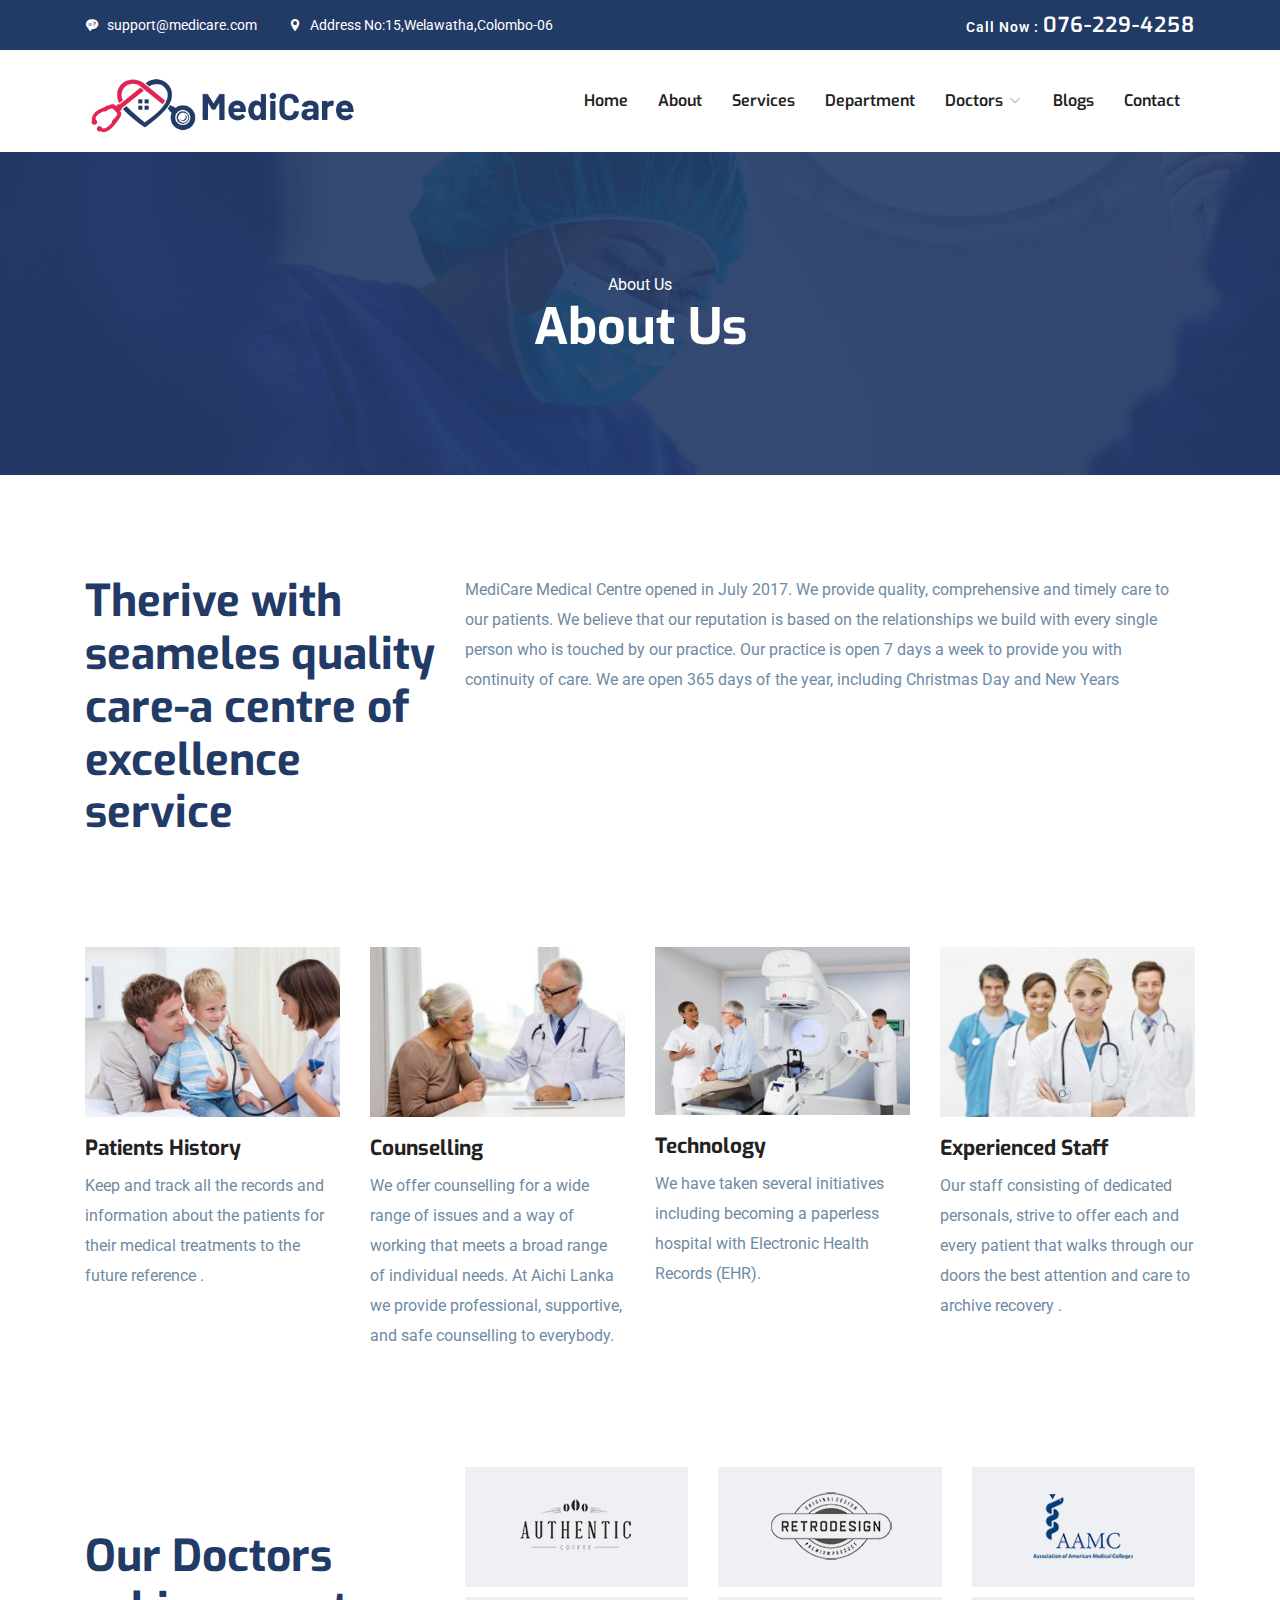
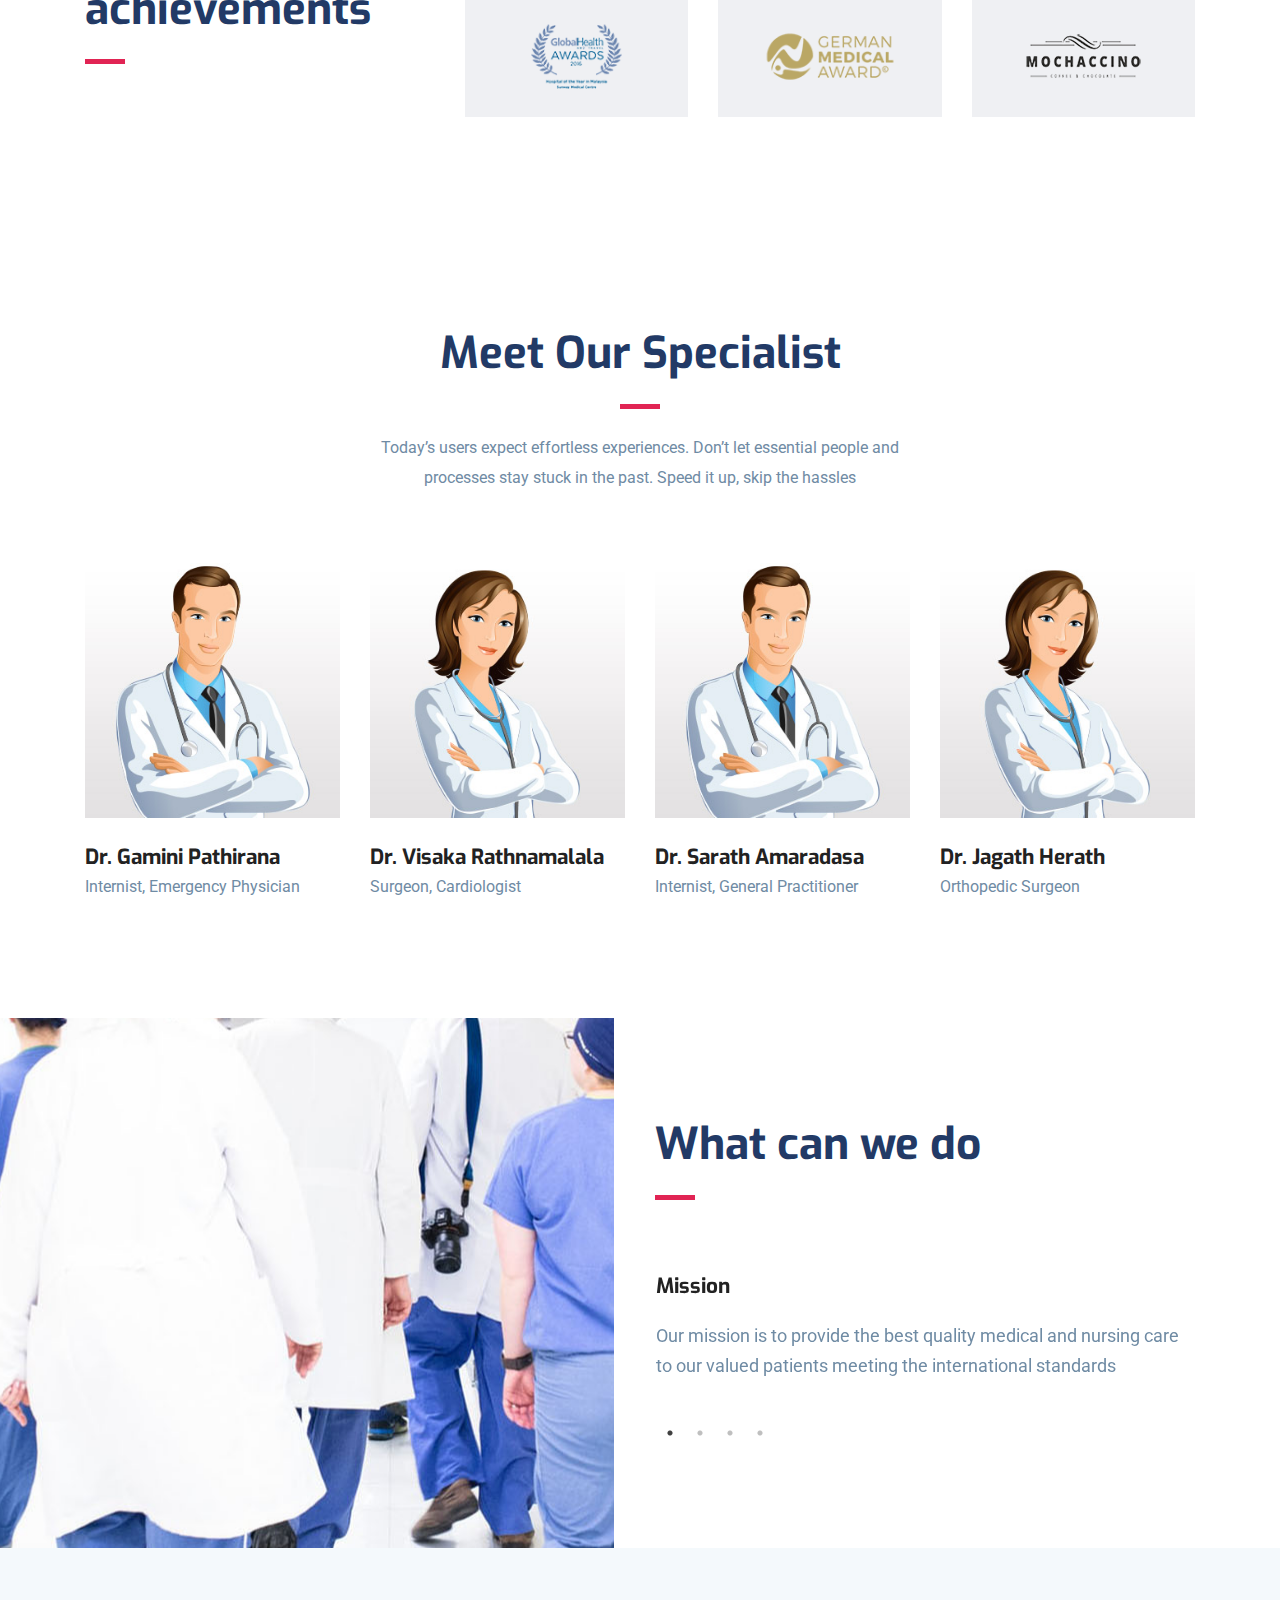
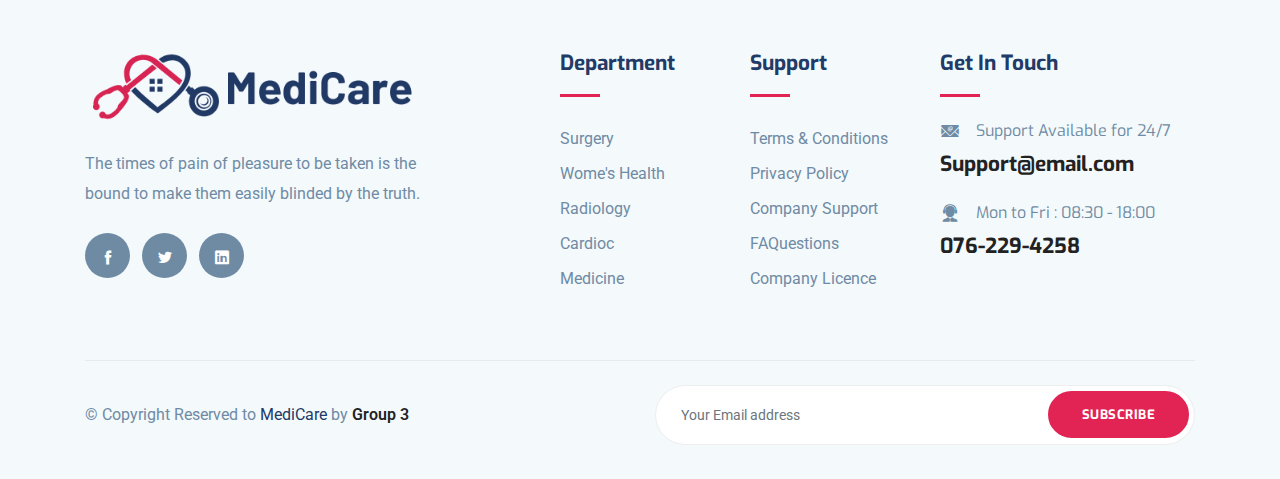
<file: about.html>
<!DOCTYPE html>
<html lang="en">
<head>
  <meta http-equiv="Content-Type" content="text/html; charset=UTF-8">
  <meta name="description" content="MediCare">
  <meta name="author" content="Group 3">

  <title>MediCare</title>

  <!-- Favicon -->
  <link rel="shortcut icon" type="image/x-icon" href="/images/favicon.ico" />

  <!-- bootstrap.min css -->
  <link rel="stylesheet" href="plugins/bootstrap/css/bootstrap.min.css">
  <!-- Icon Font Css -->
  <link rel="stylesheet" href="plugins/icofont/icofont.min.css">
  <!-- Slick Slider  CSS -->
  <link rel="stylesheet" href="plugins/slick-carousel/slick/slick.css">
  <link rel="stylesheet" href="plugins/slick-carousel/slick/slick-theme.css">

  <!-- Main Stylesheet -->
  <link rel="stylesheet" href="css/style.css">

</head>

<body id="top">

<header>
	<div class="header-top-bar">
		<div class="container">
			<div class="row align-items-center">
				<div class="col-lg-6">
					<ul class="top-bar-info list-inline-item pl-0 mb-0">
						<li class="list-inline-item"><a href="mailto:support@gmail.com"><i class="icofont-support-faq mr-2"></i>support@medicare.com</a></li>
						<li class="list-inline-item"><i class="icofont-location-pin mr-2"></i>Address No:15,Welawatha,Colombo-06  </li>
					</ul>
				</div>
				<div class="col-lg-6">
					<div class="text-lg-right top-right-bar mt-2 mt-lg-0">
						<a href="tel:076-229-4258" >
							<span>Call Now : </span>
							<span class="h4">076-229-4258</span>
						</a>
					</div>
				</div>
			</div>
		</div>
	</div>
	<nav class="navbar navbar-expand-lg navigation" id="navbar">
		<div class="container">
		 	 <a class="navbar-brand" href="index.html">
			  	<img src="images/logo.png" alt="" class="img-fluid">
			  </a>

		  	<button class="navbar-toggler collapsed" type="button" data-toggle="collapse" data-target="#navbarmain" aria-controls="navbarmain" aria-expanded="false" aria-label="Toggle navigation">
			<span class="icofont-navigation-menu"></span>
		  </button>
	  
		  <div class="collapse navbar-collapse" id="navbarmain">
			<ul class="navbar-nav ml-auto">
			  <li class="nav-item active">
				<a class="nav-link" href="index.html">Home</a>
			  </li>
			   <li class="nav-item"><a class="nav-link" href="about.html">About</a></li>
			    <li class="nav-item"><a class="nav-link" href="service.html">Services</a></li>

				<li class="nav-item"><a class="nav-link" href="department.html">Department</a></li>

			  	<li class="nav-item dropdown">
					<a class="nav-link dropdown-toggle" href="doctor.html" id="dropdown03" data-toggle="dropdown" aria-haspopup="true" aria-expanded="false">Doctors <i class="icofont-thin-down"></i></a>
					<ul class="dropdown-menu" aria-labelledby="dropdown03">
						<li><a class="dropdown-item" href="doctor.html">Doctors</a></li>
						<li><a class="dropdown-item" href="appoinmets.html">Appoinment</a></li>
					</ul>
			  	</li>

				  <li class="nav-item"><a class="nav-link" href="blog-sidebar.html">Blogs</a></li>

			   <li class="nav-item"><a class="nav-link" href="contact.html">Contact</a></li>
			</ul>
		  </div>
		</div>
	</nav>
</header>
	


<section class="page-title bg-1">
  <div class="overlay"></div>
  <div class="container">
    <div class="row">
      <div class="col-md-12">
        <div class="block text-center">
          <span class="text-white">About Us</span>
          <h1 class="text-capitalize mb-5 text-lg">About Us</h1>

       
        </div>
      </div>
    </div>
  </div>
</section>

<section class="section about-page">
	<div class="container">
		<div class="row">
			<div class="col-lg-4">
				<h2 class="title-color">Therive with seameles quality care-a centre of excellence service</h2>
			</div>
			<div class="col-lg-8">
				<p>MediCare Medical Centre opened in July 2017. 
					We provide quality, comprehensive and timely care to our patients. We believe that our reputation is based on the relationships we build with every single person who is touched by our practice. 
					Our practice is open 7 days a week to provide you with continuity of care. We are open 365 days of the year, including Christmas Day and New Years</p>
				
			</div>
		</div>
	</div>
</section>

<section class="fetaure-page ">
	<div class="container">
		<div class="row">
			<div class="col-lg-3 col-md-6">
				<div class="about-block-item mb-5 mb-lg-0">
					<img src="images/about/about-1.jpg" alt="" class="img-fluid w-100">
					<h4 class="mt-3">Patients History</h4>
					<p>Keep and track all the records and information about the patients for their medical treatments to the future reference .</p>
				</div>
			</div>
			<div class="col-lg-3 col-md-6">
				<div class="about-block-item mb-5 mb-lg-0">
					<img src="images/about/about-2.jpg" alt="" class="img-fluid w-100">
					<h4 class="mt-3">Counselling</h4>
					<p>We offer counselling for a wide range of issues and a way of working that meets a broad range of individual needs. At Aichi Lanka we provide professional, supportive, and safe counselling to everybody.</p>
				</div>
			</div>
			<div class="col-lg-3 col-md-6">
				<div class="about-block-item mb-5 mb-lg-0">
					<img src="images/about/about-3.jpg" alt="" class="img-fluid w-100">
					<h4 class="mt-3">Technology</h4>
					<p> We have taken several initiatives including becoming a paperless hospital with Electronic Health Records (EHR).</p>
				</div>
			</div>
			<div class="col-lg-3 col-md-6">
				<div class="about-block-item">
					<img src="images/about/about-4.jpg" alt="" class="img-fluid w-100">
					<h4 class="mt-3">Experienced Staff</h4>
					<p>Our staff consisting of dedicated personals, strive to offer each and every patient that walks through our doors the best attention and care to archive recovery .</p>
				</div>
			</div>
		</div>
	</div>
</section>
<section class="section awards">
	<div class="container">
		<div class="row align-items-center">
			<div class="col-lg-4">
				<h2 class="title-color">Our Doctors achievements </h2>
				<div class="divider mt-4 mb-5 mb-lg-0"></div>
			</div>
			<div class="col-lg-8">
				<div class="row">
					<div class="col-lg-4 col-md-6 col-sm-6">
						<div class="award-img">
							<img src="images/about/3.png" alt="" class="img-fluid">
						</div>
					</div>
					<div class="col-lg-4 col-md-6 col-sm-6">
						<div class="award-img">
							<img src="images/about/4.png" alt="" class="img-fluid">
						</div>
					</div>
					<div class="col-lg-4 col-md-6 col-sm-6">
						<div class="award-img">
							<img src="images/about/1.png" alt="" class="img-fluid">
						</div>
					</div>
					<div class="col-lg-4 col-md-6 col-sm-6">
						<div class="award-img">
							<img src="images/about/2.png" alt="" class="img-fluid">
						</div>
					</div>
					<div class="col-lg-4 col-md-6 col-sm-6">
						<div class="award-img">
							<img src="images/about/5.png" alt="" class="img-fluid">
						</div>
					</div>
					<div class="col-lg-4 col-md-6 col-sm-6">
						<div class="award-img">
							<img src="images/about/6.png" alt="" class="img-fluid">
						</div>
					</div>
				</div>
			</div>
		</div>
	</div>
</section>

<section class="section team">
	<div class="container">
		<div class="row justify-content-center">
			<div class="col-lg-6">
				<div class="section-title text-center">
					<h2 class="mb-4">Meet Our Specialist</h2>
					<div class="divider mx-auto my-4"></div>
					<p>Today’s users expect effortless experiences. Don’t let essential people and processes stay stuck in the past. Speed it up, skip the hassles</p>
				</div>
			</div>
		</div>

		<div class="row">
			<div class="col-lg-3 col-md-6 col-sm-6">
				<div class="team-block mb-5 mb-lg-0">
					<img src="images/team/01.jpg" alt="" class="img-fluid w-100">

					<div class="content">
						<h4 class="mt-4 mb-0"><span class="dr-name">Dr. Gamini Pathirana</span></h4>
						<p>Internist, Emergency Physician</p>
					</div>
				</div>
			</div>

			<div class="col-lg-3 col-md-6 col-sm-6">
				<div class="team-block mb-5 mb-lg-0">
					<img src="images/team/02.jpg" alt="" class="img-fluid w-100">

					<div class="content">
						<h4 class="mt-4 mb-0"><span class="dr-name">Dr. Visaka Rathnamalala</span></h4>
						<p>Surgeon, Сardiologist</p>
					</div>
				</div>
			</div>

			<div class="col-lg-3 col-md-6 col-sm-6">
				<div class="team-block mb-5 mb-lg-0">
					<img src="images/team/01.jpg" alt="" class="img-fluid w-100">

					<div class="content">
						<h4 class="mt-4 mb-0"><span class="dr-name">Dr. Sarath Amaradasa</span></h4>
						<p>Internist, General Practitioner</p>
					</div>
				</div>
			</div>
			<div class="col-lg-3 col-md-6 col-sm-6">
				<div class="team-block">
					<img src="images/team/02.jpg" alt="" class="img-fluid w-100">

					<div class="content">
						<h4 class="mt-4 mb-0"><span class="dr-name">Dr. Jagath Herath</span></h4>
						<p>Orthopedic Surgeon</p>
					</div>
				</div>
			</div>
		</div>
	</div>
</section>

<section class="section testimonial">
	<div class="container">
		<div class="row">
			<div class="col-lg-6 offset-lg-6">
				<div class="section-title">
					<h2 class="mb-4">What can we do</h2>
					<div class="divider  my-4"></div>
				</div>
			</div>
		</div>
		<div class="row align-items-center">
			<div class="col-lg-6 testimonial-wrap offset-lg-6">
				<div class="testimonial-block">
					<div class="client-info ">
						<h4>Mission</h4>
						
					</div>
					<p>
						Our mission is to provide the best quality medical and nursing care to our valued patients meeting the international standards
					</p>
					
					
				</div>

				<div class="testimonial-block">
					<div class="client-info">
						<h4>Vission</h4>
						
					</div>
					<p>
						Our vision is to be a leading health care provider in the country with superior nursing care and medical attention
					</p>
					
				</div>

				<div class="testimonial-block">
					<div class="client-info">
						<h4>Objective</h4>
						
					</div>
					<p>
						To promote the benefit of the health care service without distinction of gender, race, colour, or political, religious or other opinions or characteristics of individuals
					</p>
				
				</div>

				<div class="testimonial-block">
					<div class="client-info">
						<h4>Quality policy</h4>
						
					</div>
					<p>
						Commit to provide our patients with quality approach in the delivery of affordable and preventive health services
					</p>
					
				</div>

				
			</div>
		</div>
	</div>
</section>
<!-- footer Start -->
<footer class="footer section gray-bg">
	<div class="container">
		<div class="row">
			<div class="col-lg-4 mr-auto col-sm-6">
				<div class="widget mb-5 mb-lg-0">
					<div class="logo mb-4">
						<img src="images/logo.png" alt="" class="img-fluid">
					</div>
					<p>The times of pain of pleasure to be taken is the bound to make them easily blinded by the truth. </p>

					<ul class="list-inline footer-socials mt-4">
						<li class="list-inline-item"><a href="#"><i class="icofont-facebook"></i></a></li>
						<li class="list-inline-item"><a href="#"><i class="icofont-twitter"></i></a></li>
						<li class="list-inline-item"><a href="#"><i class="icofont-linkedin"></i></a></li>
					</ul>
				</div>
			</div>

			<div class="col-lg-2 col-md-6 col-sm-6">
				<div class="widget mb-5 mb-lg-0">
					<h4 class="text-capitalize mb-3">Department</h4>
					<div class="divider mb-4"></div>

					<ul class="list-unstyled footer-menu lh-35">
						<li><a href="#">Surgery </a></li>
						<li><a href="#">Wome's Health</a></li>
						<li><a href="#">Radiology</a></li>
						<li><a href="#">Cardioc</a></li>
						<li><a href="#">Medicine</a></li>
					</ul>
				</div>
			</div>

			<div class="col-lg-2 col-md-6 col-sm-6">
				<div class="widget mb-5 mb-lg-0">
					<h4 class="text-capitalize mb-3">Support</h4>
					<div class="divider mb-4"></div>

					<ul class="list-unstyled footer-menu lh-35">
						<li><a href="#">Terms & Conditions</a></li>
						<li><a href="privcy-policy.html">Privacy Policy</a></li>
						<li><a href="#">Company Support </a></li>
						<li><a href="#">FAQuestions</a></li>
						<li><a href="#">Company Licence</a></li>
					</ul>
				</div>
			</div>

			<div class="col-lg-3 col-md-6 col-sm-6">
				<div class="widget widget-contact mb-5 mb-lg-0">
					<h4 class="text-capitalize mb-3">Get in Touch</h4>
					<div class="divider mb-4"></div>

					<div class="footer-contact-block mb-4">
						<div class="icon d-flex align-items-center">
							<i class="icofont-email mr-3"></i>
							<span class="h6 mb-0">Support Available for 24/7</span>
						</div>
						<h4 class="mt-2"><a href="mailto:support@email.com">Support@email.com</a></h4>
					</div>

					<div class="footer-contact-block">
						<div class="icon d-flex align-items-center">
							<i class="icofont-support mr-3"></i>
							<span class="h6 mb-0">Mon to Fri : 08:30 - 18:00</span>
						</div>
						<h4 class="mt-2"><a href="tel:076-229-4258">076-229-4258</a></h4>
					</div>
				</div>
			</div>
		</div>
		
		<div class="footer-btm py-4 mt-5">
			<div class="row align-items-center justify-content-between">
				<div class="col-lg-6">
					<div class="copyright">
						&copy; Copyright Reserved to <span class="text-color">MediCare</span> by <a href="#" target="_blank">Group 3</a>
					</div>
				</div>
				<div class="col-lg-6">
					<div class="subscribe-form text-lg-right mt-5 mt-lg-0">
						<form action="#" class="subscribe">
							<input type="text" class="form-control" placeholder="Your Email address">
							<a href="#" class="btn btn-main-2 btn-round-full">Subscribe</a>
						</form>
					</div>
				</div>
			</div>

			<div class="row">
				<div class="col-lg-4">
					<a class="backtop js-scroll-trigger" href="#top">
						<i class="icofont-long-arrow-up"></i>
					</a>
				</div>
			</div>
		</div>
	</div>
</footer>
   

    <!-- 
    Essential Scripts
    =====================================-->

    
    <!-- Main jQuery -->
    <script src="plugins/jquery/jquery.js"></script>
    <!-- Bootstrap 4.3.2 -->
    <script src="plugins/bootstrap/js/popper.js"></script>
    <script src="plugins/bootstrap/js/bootstrap.min.js"></script>
    <script src="plugins/counterup/jquery.easing.js"></script>
    <!-- Slick Slider -->
    <script src="plugins/slick-carousel/slick/slick.min.js"></script>
    
    <script src="js/script.js"></script>
   
  </body>
  </html>
</file>
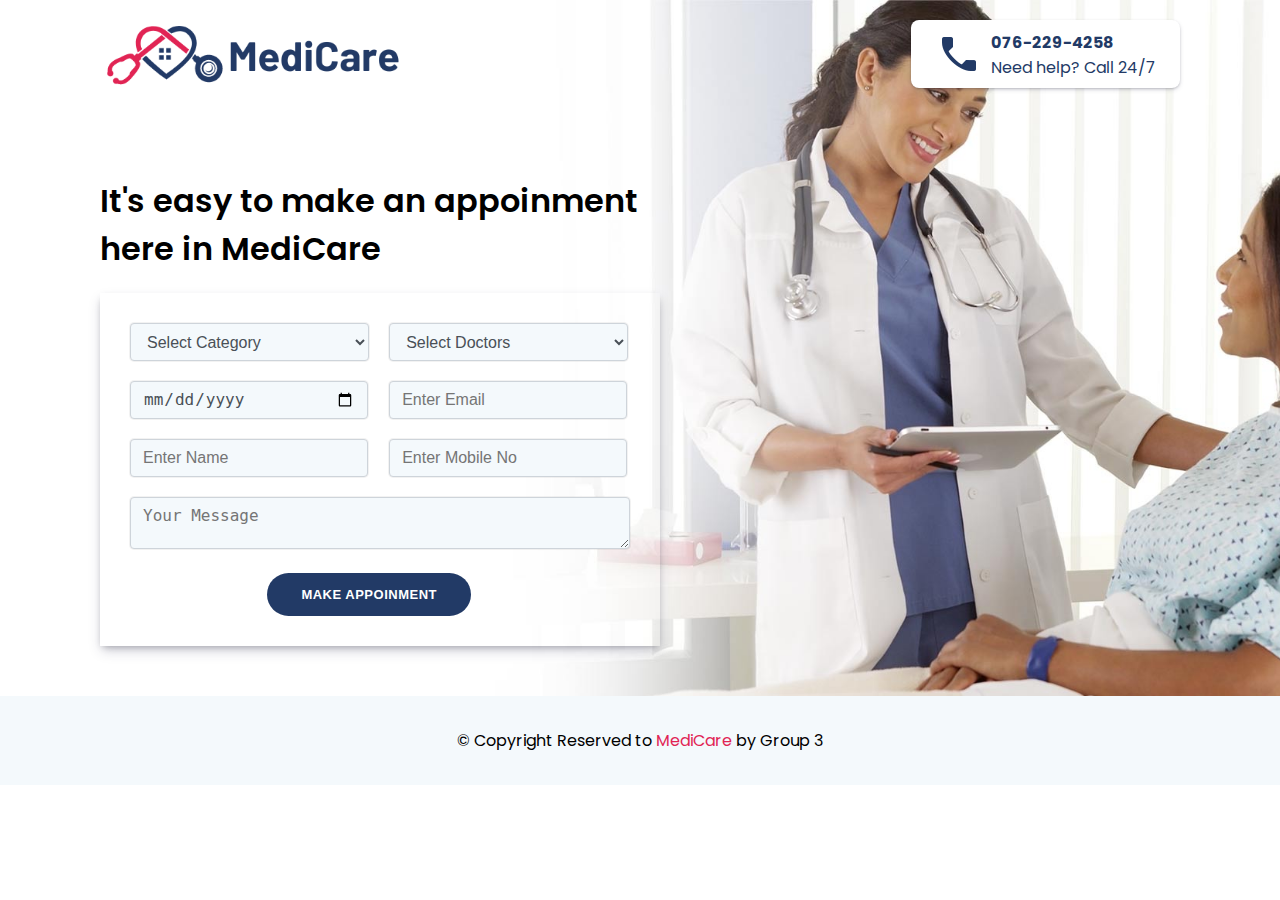
<file: appoinmets.html>
<!DOCTYPE html>
<html lang="en">
<head>
    <meta charset="UTF-8">
    <meta http-equiv="X-UA-Compatible" content="IE=edge">
    <meta name="viewport" content="width=device-width, initial-scale=1.0">
    <link href='https://fonts.googleapis.com/css?family=Poppins' rel='stylesheet'>
    <title>Appoinment</title>
    <link rel="stylesheet" href="css/appoinment.css">
    <script src="js/appoinment-validation.js"></script>
</head>
<!-- Facebook testuu -->
<!-- <script src="https://apps.elfsight.com/p/platform.js" defer></script> --> 
<body>
    <div class="container">
        <div class="navbar">
            <div>
                <a href="index.html">
                <img src="images/logo.png" alt="Logo" class="logo-img"></a>
            </div>
                <div class="contact-no">   
                    <img src="images/appoinment/icons8-phone-48.png" alt="Mobile" class="mobile-logo">  
                    <div>
                        <h4>076-229-4258</h4>            
                        <span>Need help? Call 24/7</span> 
                    </div>   
                    
                </div>
        </div>

        <div class="loder" id="load">
            <div class="loading">
                <img src="images/appoinment/loader.gif" alt="loader">

            </div>

        </div>

        <div class="form-container">
            <div class="form-heading">It's easy to make an appoinment here in MediCare</div>
          <form id="form"  method="GET">
            <div class="form-box">
                <div class="half">
                <select name="category" id="category" class='form-control select'>
                    <option hidden value="">Select Category</option>
                    <option value="Ophthalmology">Ophthalmology</option>
                    <option value="Cardiology">Cardiology</option>
                    <option value="Radiology">Radiology</option>
                    <option value="ICU Emergency">ICU</option>
                    <option value="Orthopaedics">Orthopaedics</option>
                    <option value="Microbiology">Microbiology</option>
                </select>
            </div>

            <div class="half">
                <select name="doctors" id="doctors" class='form-control select' required>
                    <option hidden value="">Select Doctors</option>
                    <option value="Dr. Shehan Perera">Dr. Shehan Perera</option>
                    <option value="Dr. Fasial Ahmad">Dr. Fasial Ahmad</option>
                    <option value="Dr. Zoysa Rajapakse">Dr. Zoysa Rajapakse</option>
                    <option value="Dr. Iqbal Wani">Dr. Iqbal Wani</option>
                    <option value="Dr. Gamini Pathirana">Dr. Gamini Pathirana</option>
                    <option value="Dr. Malaravan">Dr. Malaravan</option>
                </select>
            </div>

            <div class="half">
                <input name="date" id="date" type="date" class="form-control" placeholder="Select Date"  style="height: 24px;width: 212px;">
            </div>

            <div class="half">
                <input name="email" id="email" type="email" class="form-control" placeholder="Enter Email"  style="height: 24px;width: 212px;">
            </div>

            <div class="half">
                <input name="names" id="names" type="text" class="form-control" placeholder="Enter Name"  style="height: 24px;width: 212px;">
            </div>

            <div class="half">
                <input name="mobile" id="mobile" type="text" class="form-control" placeholder="Enter Mobile No"  style="height: 24px;width: 212px;">
            </div>
            <div class="full">
                <textarea name="message" id="message" class="form-control" rows="6" placeholder="Your Message" style="width: 99%;" ></textarea>
            </div>
            <div class="full">
                <div class="center">
                    <h5 id="error"><span id="err-txt"></span></h4>
                <button class="btn-primary" type="button" onclick="validateForm(event)">Make Appoinment</button>
        </div>
            </div>
            </div>
            </form>
        </div>

    </div>

    <!-- <div class="elfsight-app-c49cd9d5-e9f8-4b22-b372-0fced5de40fb"></div> -->


    <section class="footer">
        <div>© Copyright Reserved to <span class="txt-primary">MediCare</span> by Group 3</div>
    </section>
</body>
</html>
</file>
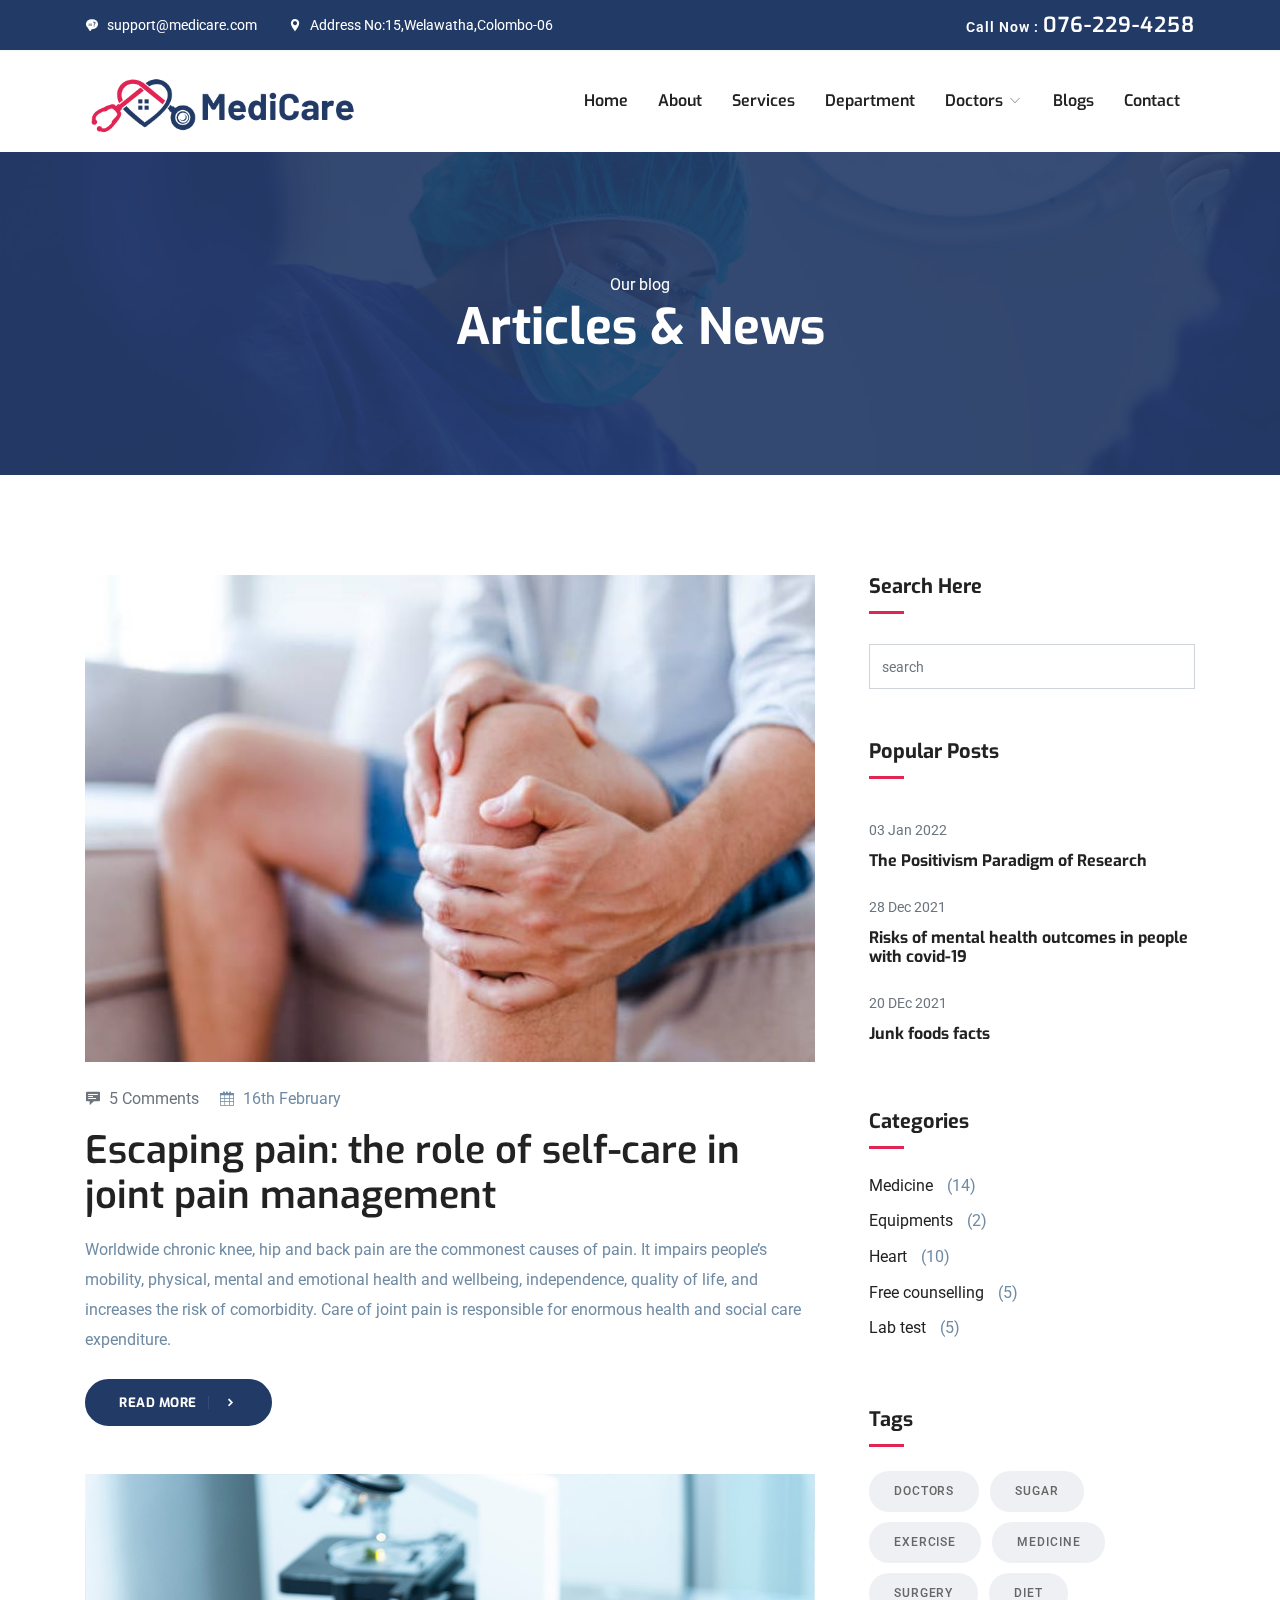
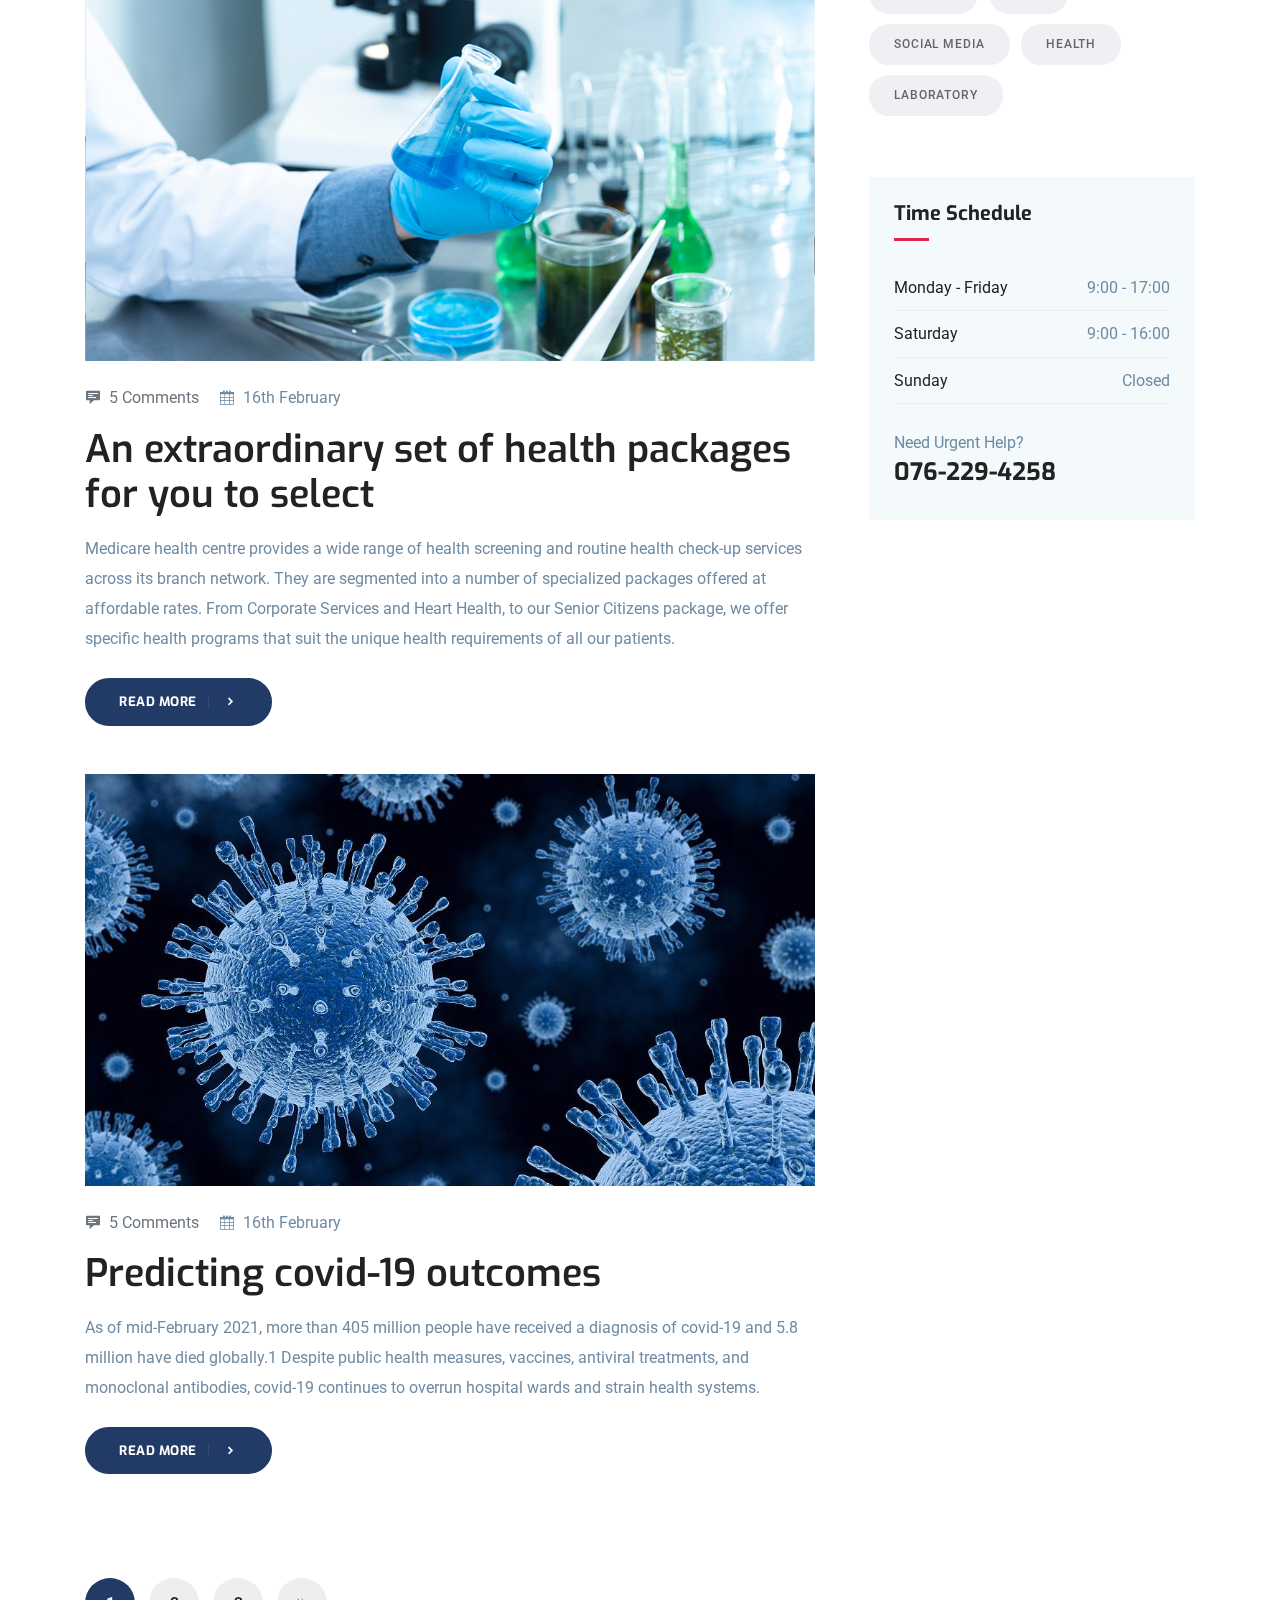
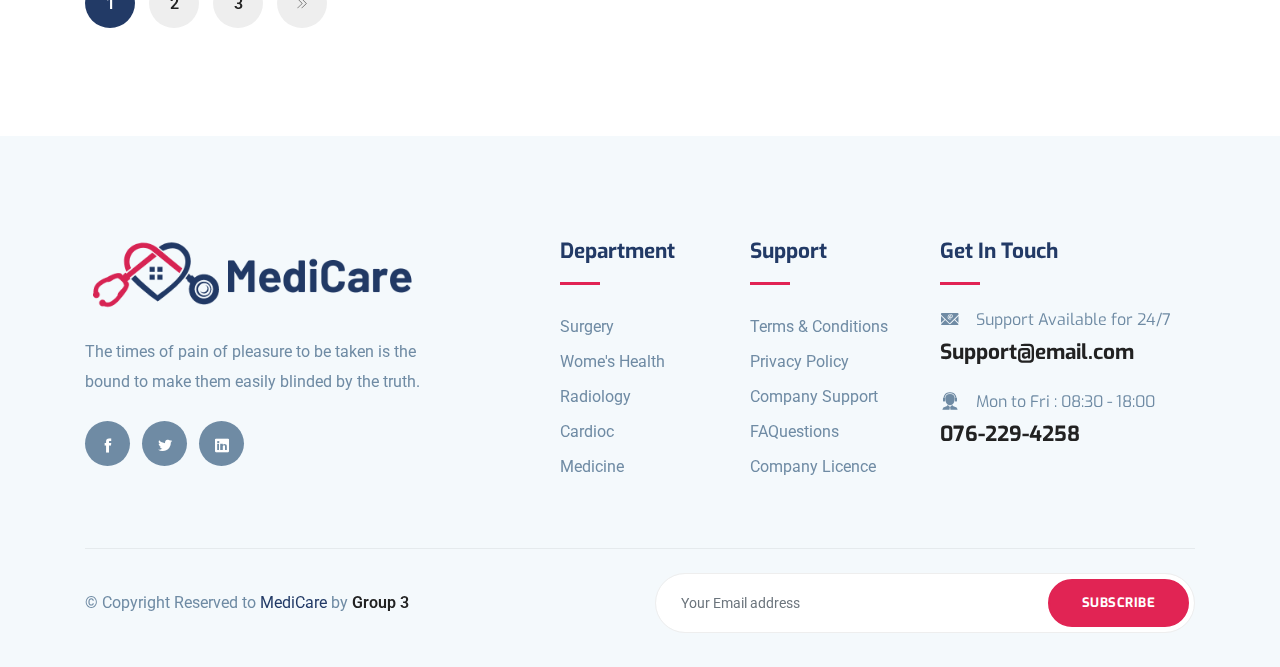
<file: blog-sidebar.html>
<!DOCTYPE html>
<html lang="en">
<head>
  <meta http-equiv="Content-Type" content="text/html; charset=UTF-8">
  <meta name="description" content="MediCare">
  <meta name="author" content="Group 3.com">

  <title>MediCare</title>

  <!-- Favicon -->
  <link rel="shortcut icon" type="image/x-icon" href="/images/favicon.ico" />

  <!-- bootstrap.min css -->
  <link rel="stylesheet" href="plugins/bootstrap/css/bootstrap.min.css">
  <!-- Icon Font Css -->
  <link rel="stylesheet" href="plugins/icofont/icofont.min.css">
  
  <!-- Main Stylesheet -->
  <link rel="stylesheet" href="css/style.css">

</head>

<body id="top">

<header>
	<div class="header-top-bar">
		<div class="container">
			<div class="row align-items-center">
				<div class="col-lg-6">
					<ul class="top-bar-info list-inline-item pl-0 mb-0">
						<li class="list-inline-item"><a href="mailto:support@gmail.com"><i class="icofont-support-faq mr-2"></i>support@medicare.com</a></li>
						<li class="list-inline-item"><i class="icofont-location-pin mr-2"></i>Address No:15,Welawatha,Colombo-06 </li>
					</ul>
				</div>
				<div class="col-lg-6">
					<div class="text-lg-right top-right-bar mt-2 mt-lg-0">
						<a href="tel:076-229-4258" >
							<span>Call Now : </span>
							<span class="h4">076-229-4258</span>
						</a>
					</div>
				</div>
			</div>
		</div>
	</div>
	<nav class="navbar navbar-expand-lg navigation" id="navbar">
		<div class="container">
		 	 <a class="navbar-brand" href="index.html">
			  	<img src="images/logo.png" alt="" class="img-fluid">
			  </a>

		  	<button class="navbar-toggler collapsed" type="button" data-toggle="collapse" data-target="#navbarmain" aria-controls="navbarmain" aria-expanded="false" aria-label="Toggle navigation">
			<span class="icofont-navigation-menu"></span>
		  </button>
	  
		  <div class="collapse navbar-collapse" id="navbarmain">
			<ul class="navbar-nav ml-auto">
			  <li class="nav-item active">
				<a class="nav-link" href="index.html">Home</a>
			  </li>
			   <li class="nav-item"><a class="nav-link" href="about.html">About</a></li>
			    <li class="nav-item"><a class="nav-link" href="service.html">Services</a></li>

			    <li class="nav-item"><a class="nav-link" href="department.html">Department</a></li>

			  	<li class="nav-item dropdown">
					<a class="nav-link dropdown-toggle" href="doctor.html" id="dropdown03" data-toggle="dropdown" aria-haspopup="true" aria-expanded="false">Doctors <i class="icofont-thin-down"></i></a>
					<ul class="dropdown-menu" aria-labelledby="dropdown03">
						<li><a class="dropdown-item" href="doctor.html">Doctors</a></li>
						<li><a class="dropdown-item" href="appoinmets.html">Appoinment</a></li>
					</ul>
			  	</li>

			  
				  <li class="nav-item"><a class="nav-link" href="blog-sidebar.html">Blogs</a></li>
			   <li class="nav-item"><a class="nav-link" href="contact.html">Contact</a></li>
			</ul>
		  </div>
		</div>
	</nav>
</header>
	


<section class="page-title bg-1">
  <div class="overlay"></div>
  <div class="container">
    <div class="row">
      <div class="col-md-12">
        <div class="block text-center">
          <span class="text-white">Our blog</span>
          <h1 class="text-capitalize mb-5 text-lg" >Articles & News</h1>

          <!-- <ul class="list-inline breadcumb-nav">
            <li class="list-inline-item"><a href="index.html" class="text-white">Home</a></li>
            <li class="list-inline-item"><span class="text-white">/</span></li>
            <li class="list-inline-item"><a href="#" class="text-white-50">Our blog</a></li>
          </ul> -->
        </div>
      </div>
    </div>
  </div>
</section>

<section class="section blog-wrap">
    <div class="container">
        <div class="row">
            <div class="col-lg-8">
                <div class="row">
	<div class="col-lg-12 col-md-12 mb-5">
		<div class="blog-item">
			<div class="blog-thumb">
				<img src="images/blog/istockphoto-987397490-612x612.jpg" alt="" class="img-fluid ">
			</div>

			<div class="blog-item-content">
				<div class="blog-item-meta mb-3 mt-4">
					<span class="text-muted text-capitalize mr-3"><i class="icofont-comment mr-2"></i>5 Comments</span>
					<span class="text-black text-capitalize mr-3"><i class="icofont-calendar mr-1"></i> 16th February</span>
				</div> 

				<h2 class="mt-3 mb-3"><a target="_blank" href="https://www.news-medical.net/health/Escaping-pain-the-role-of-self-care-in-hip-and-knee-pain-management.aspx">Escaping pain: the role of self-care in joint pain management</a></h2>

				<p class="mb-4">Worldwide chronic knee, hip and back pain are the commonest causes of pain. It impairs people’s mobility, physical, mental and emotional health and wellbeing, independence, quality of life, and increases the risk of comorbidity. Care of joint pain is responsible for enormous health and social care expenditure.</p>

				<a target="_blank" href="https://www.news-medical.net/health/Escaping-pain-the-role-of-self-care-in-hip-and-knee-pain-management.aspx" target="_blank" class="btn btn-main btn-icon btn-round-full">Read More <i class="icofont-simple-right ml-2  "></i></a>
			</div>
		</div>
	</div>

	<div class="col-lg-12 col-md-12 mb-5">
		<div class="blog-item">
			<div class="blog-thumb">
				<img src="images/blog/blog-2.jpg" alt="" class="img-fluid">
			</div>

			<div class="blog-item-content">
				<div class="blog-item-meta mb-3 mt-4">
					<span class="text-muted text-capitalize mr-3"><i class="icofont-comment mr-2"></i>5 Comments</span>
					<span class="text-black text-capitalize mr-3"><i class="icofont-calendar mr-1"></i> 16th February</span>
				</div> 

				<h2 class="mt-3 mb-3"><a target="_blank" href="blog-sidebar.html">An extraordinary set of health packages for you to select</a></h2>
				
				<p class="mb-4">Medicare health centre provides a wide range of health screening and routine health check-up services across its branch network. They are segmented into a number of specialized packages offered at affordable rates. From Corporate Services and Heart Health, to our Senior Citizens package, we offer specific health programs that suit the unique health requirements of all our patients.</p>

				<a target="_blank" href="blog-sidebar.html" target="_blank" class="btn btn-main btn-icon btn-round-full">Read More <i class="icofont-simple-right ml-2  "></i></a>
			</div>
		</div>
	</div>


	<div class="col-lg-12 col-md-12 mb-5">
		<div class="blog-item">
			<div class="blog-thumb">
				<img src="images/blog/f6692babab08498b9741fcf233745736.jpeg" alt="" class="img-fluid">
			</div>

			<div class="blog-item-content">
				<div class="blog-item-meta mb-3 mt-4">
					<span class="text-muted text-capitalize mr-3"><i class="icofont-comment mr-2"></i>5 Comments</span>
					<span class="text-black text-capitalize mr-3"><i class="icofont-calendar mr-1"></i> 16th february</span>
				</div> 
				<h2 class="mt-3 mb-3"><a target="_blank" href="https://www.bmj.com/content/376/bmj.o354">Predicting covid-19 outcomes</a></h2>
				

				<p class="mb-4">As of mid-February 2021, more than 405 million people have received a diagnosis of covid-19 and 5.8 million have died globally.1 Despite public health measures, vaccines, antiviral treatments, and monoclonal antibodies, covid-19 continues to overrun hospital wards and strain health systems. </p>

				<a target="_blank" href="https://www.bmj.com/content/376/bmj.o354" target="_blank" class="btn btn-main btn-icon btn-round-full">Read More <i class="icofont-simple-right ml-2  "></i></a>
			</div>
		</div>
	</div>
</div>
            </div>
            <div class="col-lg-4">
                <div class="sidebar-wrap pl-lg-4 mt-5 mt-lg-0">
	<div class="sidebar-widget search  mb-3 ">
		<h5>Search Here</h5>
		<form action="#" class="search-form">
			<input type="text" class="form-control" placeholder="search">
			<i class="ti-search"></i>
		</form>
	</div>


	<div class="sidebar-widget latest-post mb-3">
		<h5>Popular Posts</h5>

        <div class="py-2">
        	<span class="text-sm text-muted">03 Jan 2022</span>
            <h6 class="my-2"><a target="_blank" href="https://journals.lww.com/academicmedicine/Fulltext/2020/05000/The_Positivism_Paradigm_of_Research.16.aspx?WT.mc_id=HPxADx20100319xMP">The Positivism Paradigm of Research</a></h6>
        </div>

        <div class="py-2">
       		<span class="text-sm text-muted">28 Dec 2021</span>
            <h6 class="my-2"><a target="_blank" href="https://www.bmj.com/content/376/bmj-2021-068993">Risks of mental health outcomes in people with covid-19</a></h6>
        </div>

        <div class="py-2">
        	<span class="text-sm text-muted">20 DEc 2021</span>
            <h6 class="my-2"><a href="#">Junk foods facts</a></h6>
        </div>
	</div>

	<div class="sidebar-widget category mb-3">
		<h5 class="mb-4">Categories</h5>

		<ul class="list-unstyled">
		  <li class="align-items-center">
		    <a href="#">Medicine</a>
		    <span>(14)</span>
		  </li>
		  <li class="align-items-center">
		    <a href="#">Equipments</a>
		    <span>(2)</span>
		  </li>
		  <li class="align-items-center">
		    <a href="#">Heart</a>
		    <span>(10)</span>
		  </li>
		  <li class="align-items-center">
		    <a href="#">Free counselling</a>
		    <span>(5)</span>
		  </li>
		  <li class="align-items-center">
		    <a href="#">Lab test</a>
		    <span>(5)</span>
		  </li>
		</ul>
	</div>


	<div class="sidebar-widget tags mb-3">
		<h5 class="mb-4">Tags</h5>

		<a href="#">Doctors</a>
		<a href="#">Sugar</a>
		<a href="#">Exercise</a>
		<a href="#">Medicine</a>
		<a href="#">Surgery</a>
		<a href="#">Diet</a>
		<a href="#">Social Media</a>
		<a href="#">Health</a>
		<a href="#">Laboratory</a>
	</div>


	<div class="sidebar-widget schedule-widget mb-3">
		<h5 class="mb-4">Time Schedule</h5>

		<ul class="list-unstyled">
		  <li class="d-flex justify-content-between align-items-center">
		    <a href="#">Monday - Friday</a>
		    <span>9:00 - 17:00</span>
		  </li>
		  <li class="d-flex justify-content-between align-items-center">
		    <a href="#">Saturday</a>
		    <span>9:00 - 16:00</span>
		  </li>
		  <li class="d-flex justify-content-between align-items-center">
		    <a href="#">Sunday</a>
		    <span>Closed</span>
		  </li>
		</ul>

		<div class="sidebar-contatct-info mt-4">
			<p class="mb-0">Need Urgent Help?</p>
			<h3>076-229-4258</h3>
		</div>
	</div>

</div>
            </div>   
        </div>

        <div class="row mt-5">
            <div class="col-lg-8">
                <nav class="pagination py-2 d-inline-block">
                    <div class="nav-links">
                        <span aria-current="page" class="page-numbers current">1</span>
                        <a class="page-numbers" href="#">2</a>
                        <a class="page-numbers" href="#">3</a>
                        <a class="page-numbers" href="#"><i class="icofont-thin-double-right"></i></a>
                    </div>
                </nav>
            </div>
        </div>
    </div>
</section>

<!-- footer Start -->
<footer class="footer section gray-bg">
	<div class="container">
		<div class="row">
			<div class="col-lg-4 mr-auto col-sm-6">
				<div class="widget mb-5 mb-lg-0">
					<div class="logo mb-4">
						<img src="images/logo.png" alt="" class="img-fluid">
					</div>
					<p>The times of pain of pleasure to be taken is the bound to make them easily blinded by the truth. </p>

					<ul class="list-inline footer-socials mt-4">
						<li class="list-inline-item"><a href="#"><i class="icofont-facebook"></i></a></li>
						<li class="list-inline-item"><a href="#"><i class="icofont-twitter"></i></a></li>
						<li class="list-inline-item"><a href="#"><i class="icofont-linkedin"></i></a></li>
					</ul>
				</div>
			</div>

			<div class="col-lg-2 col-md-6 col-sm-6">
				<div class="widget mb-5 mb-lg-0">
					<h4 class="text-capitalize mb-3">Department</h4>
					<div class="divider mb-4"></div>

					<ul class="list-unstyled footer-menu lh-35">
						<li><a href="#">Surgery </a></li>
						<li><a href="#">Wome's Health</a></li>
						<li><a href="#">Radiology</a></li>
						<li><a href="#">Cardioc</a></li>
						<li><a href="#">Medicine</a></li>
					</ul>
				</div>
			</div>

			<div class="col-lg-2 col-md-6 col-sm-6">
				<div class="widget mb-5 mb-lg-0">
					<h4 class="text-capitalize mb-3">Support</h4>
					<div class="divider mb-4"></div>

					<ul class="list-unstyled footer-menu lh-35">
						<li><a href="#">Terms & Conditions</a></li>
						<li><a href="privcy-policy.html">Privacy Policy</a></li>
						<li><a href="#">Company Support </a></li>
						<li><a href="#">FAQuestions</a></li>
						<li><a href="#">Company Licence</a></li>
					</ul>
				</div>
			</div>

			<div class="col-lg-3 col-md-6 col-sm-6">
				<div class="widget widget-contact mb-5 mb-lg-0">
					<h4 class="text-capitalize mb-3">Get in Touch</h4>
					<div class="divider mb-4"></div>

					<div class="footer-contact-block mb-4">
						<div class="icon d-flex align-items-center">
							<i class="icofont-email mr-3"></i>
							<span class="h6 mb-0">Support Available for 24/7</span>
						</div>
						<h4 class="mt-2"><a href="tel:076-229-4258">Support@email.com</a></h4>
					</div>

					<div class="footer-contact-block">
						<div class="icon d-flex align-items-center">
							<i class="icofont-support mr-3"></i>
							<span class="h6 mb-0">Mon to Fri : 08:30 - 18:00</span>
						</div>
						<h4 class="mt-2"><a href="tel:076-229-4258">076-229-4258</a></h4>
					</div>
				</div>
			</div>
		</div>
		
		<div class="footer-btm py-4 mt-5">
			<div class="row align-items-center justify-content-between">
				<div class="col-lg-6">
					<div class="copyright">
						&copy; Copyright Reserved to <span class="text-color">MediCare</span> by <a href="#" target="_blank">Group 3</a>
					</div>
				</div>
				<div class="col-lg-6">
					<div class="subscribe-form text-lg-right mt-5 mt-lg-0">
						<form action="#" class="subscribe">
							<input type="text" class="form-control" placeholder="Your Email address">
							<a href="#" class="btn btn-main-2 btn-round-full">Subscribe</a>
						</form>
					</div>
				</div>
			</div>

			<div class="row">
				<div class="col-lg-4">
					<a class="backtop js-scroll-trigger" href="#top">
						<i class="icofont-long-arrow-up"></i>
					</a>
				</div>
			</div>
		</div>
	</div>
</footer>
   

    <!-- 
    Essential Scripts
    =====================================-->

    
    <!-- Main jQuery -->
    <script src="plugins/jquery/jquery.js"></script>
    <!-- Bootstrap 4.3.2 -->
    <script src="plugins/bootstrap/js/popper.js"></script>
    <script src="plugins/bootstrap/js/bootstrap.min.js"></script>
    <script src="plugins/counterup/jquery.easing.js"></script>
   
   

  </body>
  </html>
</file>
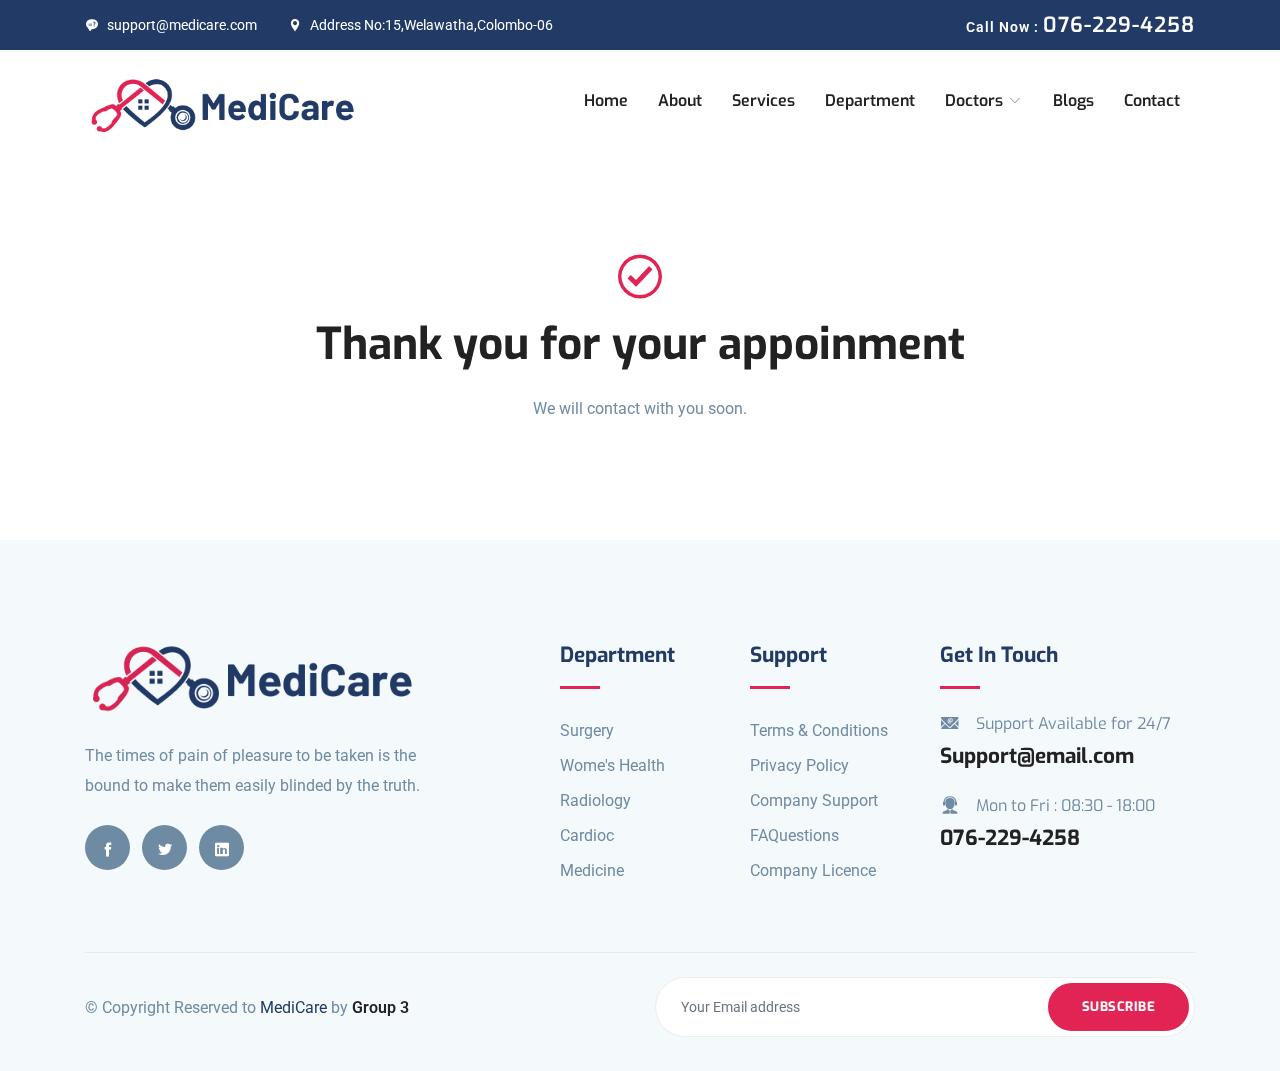
<file: confirmation.html>
<!DOCTYPE html>
<html lang="en">
<head>
  <meta http-equiv="Content-Type" content="text/html; charset=UTF-8">
  <meta name="description" content="MediCare">
  <meta name="author" content="Group 3">

  <title>MediCare</title>

  <!-- Favicon -->
  <link rel="shortcut icon" type="image/x-icon" href="/images/favicon.ico" />

  <!-- bootstrap.min css -->
  <link rel="stylesheet" href="plugins/bootstrap/css/bootstrap.min.css">
  <!-- Icon Font Css -->
  <link rel="stylesheet" href="plugins/icofont/icofont.min.css">
 
  <!-- Main Stylesheet -->
  <link rel="stylesheet" href="css/style.css">

</head>

<body id="top">

<header>
	<div class="header-top-bar">
		<div class="container">
			<div class="row align-items-center">
				<div class="col-lg-6">
					<ul class="top-bar-info list-inline-item pl-0 mb-0">
						<li class="list-inline-item"><a href="mailto:support@gmail.com"><i class="icofont-support-faq mr-2"></i>support@medicare.com</a></li>
						<li class="list-inline-item"><i class="icofont-location-pin mr-2"></i>Address No:15,Welawatha,Colombo-06 </li>
					</ul>
				</div>
				<div class="col-lg-6">
					<div class="text-lg-right top-right-bar mt-2 mt-lg-0">
						<a href="tel:076-229-4258" >
							<span>Call Now : </span>
							<span class="h4">076-229-4258</span>
						</a>
					</div>
				</div>
			</div>
		</div>
	</div>
	<nav class="navbar navbar-expand-lg navigation" id="navbar">
		<div class="container">
		 	 <a class="navbar-brand" href="index.html">
			  	<img src="images/logo.png" alt="" class="img-fluid">
			  </a>

		  	<button class="navbar-toggler collapsed" type="button" data-toggle="collapse" data-target="#navbarmain" aria-controls="navbarmain" aria-expanded="false" aria-label="Toggle navigation">
			<span class="icofont-navigation-menu"></span>
		  </button>
	  
		  <div class="collapse navbar-collapse" id="navbarmain">
			<ul class="navbar-nav ml-auto">
			  <li class="nav-item active">
				<a class="nav-link" href="index.html">Home</a>
			  </li>
			   <li class="nav-item"><a class="nav-link" href="about.html">About</a></li>
			    <li class="nav-item"><a class="nav-link" href="service.html">Services</a></li>

				<li class="nav-item"><a class="nav-link" href="department.html">Department</a></li>
			  	<li class="nav-item dropdown">
					<a class="nav-link dropdown-toggle" href="doctor.html" id="dropdown03" data-toggle="dropdown" aria-haspopup="true" aria-expanded="false">Doctors <i class="icofont-thin-down"></i></a>
					<ul class="dropdown-menu" aria-labelledby="dropdown03">
						<li><a class="dropdown-item" href="doctor.html">Doctors</a></li>
						<li><a class="dropdown-item" href="appoinmets.html">Appoinment</a></li>
					</ul>
			  	</li>

			  
				  <li class="nav-item"><a class="nav-link" href="blog-sidebar.html">Blogs</a></li>
			   <li class="nav-item"><a class="nav-link" href="contact.html">Contact</a></li>
			</ul>
		  </div>
		</div>
	</nav>
</header>
	



<section class="section confirmation">
  <div class="container">
    <div class="row justify-content-center">
      <div class="col-lg-8">
          <div class="confirmation-content text-center">
            <i class="icofont-check-circled text-lg text-color-2"></i>
              <h2 class="mt-3 mb-4">Thank you for your appoinment</h2>
              <p>We will contact with you soon.</p>
          </div>
      </div>
    </div>
  </div>
</section>

<!-- footer Start -->
<footer class="footer section gray-bg">
	<div class="container">
		<div class="row">
			<div class="col-lg-4 mr-auto col-sm-6">
				<div class="widget mb-5 mb-lg-0">
					<div class="logo mb-4">
						<img src="images/logo.png" alt="" class="img-fluid">
					</div>
					<p>The times of pain of pleasure to be taken is the bound to make them easily blinded by the truth. </p>

					<ul class="list-inline footer-socials mt-4 conform">
						<li class="list-inline-item"><a href="#" class="icofont-facebook"></i></a></li>
						<li class="list-inline-item"><a href="#" class="icofont-twitter"></i></a></li>
						<li class="list-inline-item"><a href="#" class="icofont-linkedin"></i></a></li>
					</ul>
				</div>
			</div>

			<div class="col-lg-2 col-md-6 col-sm-6">
				<div class="widget mb-5 mb-lg-0">
					<h4 class="text-capitalize mb-3">Department</h4>
					<div class="divider mb-4"></div>

					<ul class="list-unstyled footer-menu lh-35">
						<li><a href="#">Surgery </a></li>
						<li><a href="#">Wome's Health</a></li>
						<li><a href="#">Radiology</a></li>
						<li><a href="#">Cardioc</a></li>
						<li><a href="#">Medicine</a></li>
					</ul>
				</div>
			</div>

			<div class="col-lg-2 col-md-6 col-sm-6">
				<div class="widget mb-5 mb-lg-0">
					<h4 class="text-capitalize mb-3">Support</h4>
					<div class="divider mb-4"></div>

					<ul class="list-unstyled footer-menu lh-35">
						<li><a href="#">Terms & Conditions</a></li>
												<li><a href="privcy-policy.html">Privacy Policy</a></li>

						<li><a href="#">Company Support </a></li>
						<li><a href="#">FAQuestions</a></li>
						<li><a href="#">Company Licence</a></li>
					</ul>
				</div>
			</div>

			<div class="col-lg-3 col-md-6 col-sm-6">
				<div class="widget widget-contact mb-5 mb-lg-0">
					<h4 class="text-capitalize mb-3">Get in Touch</h4>
					<div class="divider mb-4"></div>

					<div class="footer-contact-block mb-4">
						<div class="icon d-flex align-items-center">
							<i class="icofont-email mr-3"></i>
							<span class="h6 mb-0">Support Available for 24/7</span>
						</div>
						<h4 class="mt-2"><a href="mailto:support@email.com">Support@email.com</a></h4>
					</div>

					<div class="footer-contact-block">
						<div class="icon d-flex align-items-center">
							<i class="icofont-support mr-3"></i>
							<span class="h6 mb-0">Mon to Fri : 08:30 - 18:00</span>
						</div>
						<h4 class="mt-2"><a href="tel:076-229-4258">076-229-4258</a></h4>
					</div>
				</div>
			</div>
		</div>
		
		<div class="footer-btm py-4 mt-5">
			<div class="row align-items-center justify-content-between">
				<div class="col-lg-6">
					<div class="copyright">
						&copy; Copyright Reserved to <span class="text-color">MediCare</span> by <a href="#" target="_blank">Group 3
					</div>
				</div>
				<div class="col-lg-6">
					<div class="subscribe-form text-lg-right mt-5 mt-lg-0">
						<form action="#" class="subscribe">
							<input type="text" class="form-control" placeholder="Your Email address">
							<a href="#" class="btn btn-main-2 btn-round-full">Subscribe</a>
						</form>
					</div>
				</div>
			</div>

			<div class="row">
				<div class="col-lg-4">
					<a class="backtop js-scroll-trigger" href="#top">
						<i class="icofont-long-arrow-up"></i>
					</a>
				</div>
			</div>
		</div>
	</div>
</footer>
   

    <!-- 
    Essential Scripts
    =====================================-->

    
    <!-- Main jQuery -->
    <script src="plugins/jquery/jquery.js"></script>
    <!-- Bootstrap 4.3.2 -->
    <script src="plugins/bootstrap/js/popper.js"></script>
    <script src="plugins/bootstrap/js/bootstrap.min.js"></script>
    <script src="plugins/counterup/jquery.easing.js"></script>
    
  </body>
  </html>
</file>
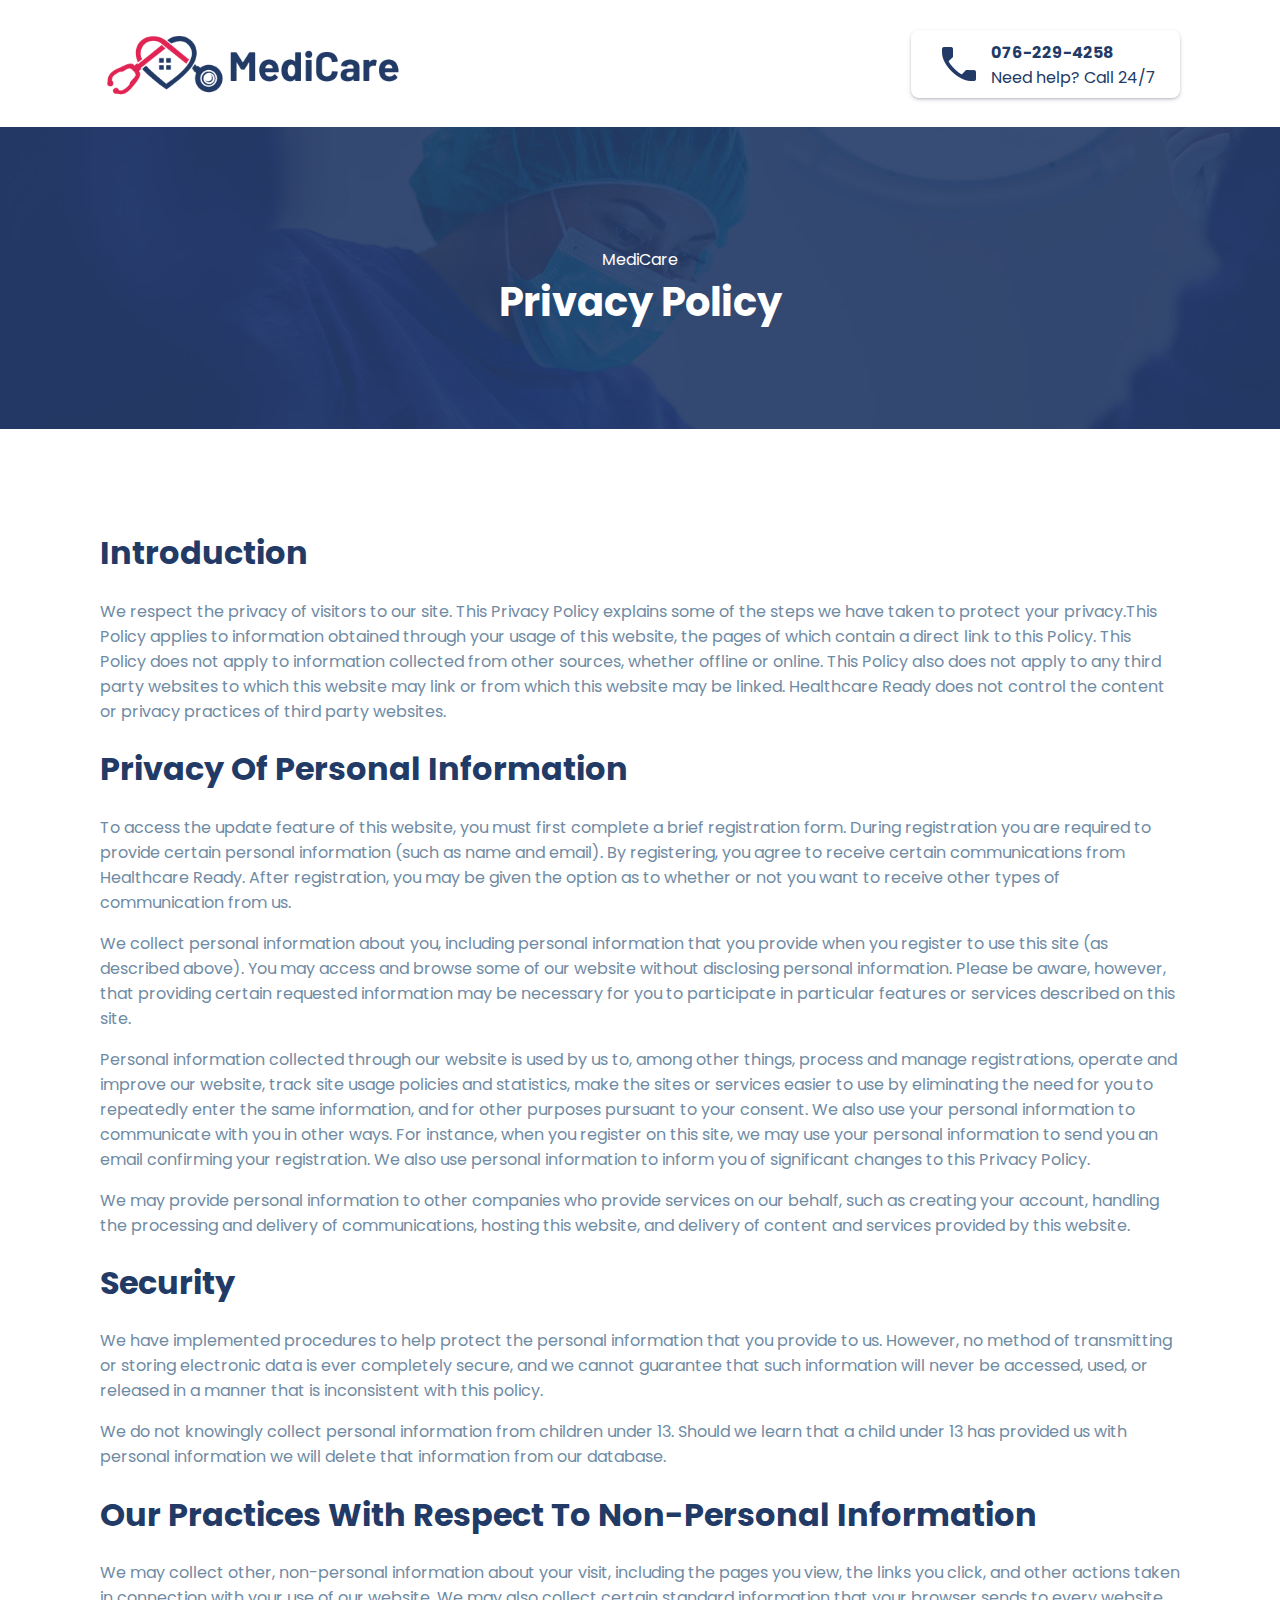
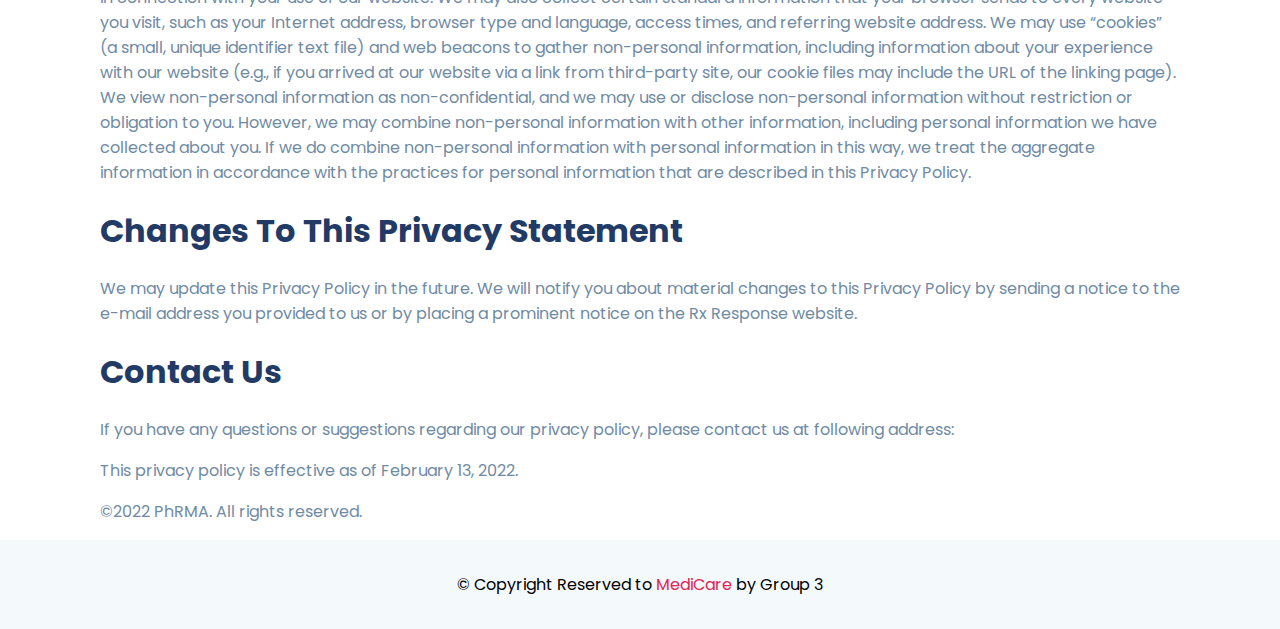
<file: privcy-policy.html>
<!DOCTYPE html>
<html lang="en">
  <head>
    <meta charset="UTF-8" />
    <meta http-equiv="X-UA-Compatible" content="IE=edge" />
    <meta name="viewport" content="width=device-width, initial-scale=1.0" />
    <title>Document</title>
    <link
      href="https://fonts.googleapis.com/css?family=Poppins"
      rel="stylesheet"
    />

    <link rel="stylesheet" href="css/privcy-and-terms.css" />
  </head>
  <body>
    <div class="navbar">
      <div class="container">
        <div>
          <a href="index.html">
            <img src="images/logo.png" alt="Logo" class="logo-img"
          /></a>
        </div>
        <div class="contact-no">
          <img
            src="images/appoinment/icons8-phone-48.png"
            alt="Mobile"
            class="mobile-logo"
          />
          <div>
            <h4>076-229-4258</h4>
            <span>Need help? Call 24/7</span>
          </div>
        </div>
      </div>
    </div>

    <section class="page-tittle">
      <div class="overlay">
        <div class="container">
          <div>
            <div>
              <div class="text-white">MediCare</div>
              <h1 class="text-white">privacy policy</h1>
            </div>
          </div>
        </div>
      </div>
    </section>


    <div class="container m-100">
        <div class="content">
            <h1>Introduction</h1>
            <p>We respect the privacy of visitors to our site. This Privacy Policy explains some of the steps we have taken to protect your privacy.This Policy applies to information obtained through your usage of this website, the pages of which contain a direct link to this Policy. This Policy does not apply to information collected from other sources, whether offline or online. This Policy also does not apply to any third party websites to which this website may link or from which this website may be linked. Healthcare Ready does not control the content or privacy practices of third party websites.</p>    
        </div>

        <div class="content">
            <h1>Privacy Of Personal Information</h1>
            <p>To access the update feature of this website, you must first complete a brief registration form. During registration you are required to provide certain personal information (such as name and email). By registering, you agree to receive certain communications from Healthcare Ready. After registration, you may be given the option as to whether or not you want to receive other types of communication from us.</p>    
            <p>We collect personal information about you, including personal information that you provide when you register to use this site (as described above). You may access and browse some of our website without disclosing personal information. Please be aware, however, that providing certain requested information may be necessary for you to participate in particular features or services described on this site.</p>
            <p>Personal information collected through our website is used by us to, among other things, process and manage registrations, operate and improve our website, track site usage policies and statistics, make the sites or services easier to use by eliminating the need for you to repeatedly enter the same information, and for other purposes pursuant to your consent. We also use your personal information to communicate with you in other ways. For instance, when you register on this site, we may use your personal information to send you an email confirming your registration. We also use personal information to inform you of significant changes to this Privacy Policy.</p>
            <p>We may provide personal information to other companies who provide services on our behalf, such as creating your account, handling the processing and delivery of communications, hosting this website, and delivery of content and services provided by this website.</p>
        </div>

        <div class="content">
            <h1>Security</h1>
            <p>We have implemented procedures to help protect the personal information that you provide to us. However, no method of transmitting or storing electronic data is ever completely secure, and we cannot guarantee that such information will never be accessed, used, or released in a manner that is inconsistent with this policy.</p>
            <p>We do not knowingly collect personal information from children under 13. Should we learn that a child under 13 has provided us with personal information we will delete that information from our database.</p>
        </div>

        <div class="content">
            <h1>Our Practices With Respect To Non-Personal Information</h1>
            <p>We may collect other, non-personal information about your visit, including the pages you view, the links you click, and other actions taken in connection with your use of our website. We may also collect certain standard information that your browser sends to every website you visit, such as your Internet address, browser type and language, access times, and referring website address. We may use “cookies” (a small, unique identifier text file) and web beacons to gather non-personal information, including information about your experience with our website (e.g., if you arrived at our website via a link from third-party site, our cookie files may include the URL of the linking page). We view non-personal information as non-confidential, and we may use or disclose non-personal information without restriction or obligation to you. However, we may combine non-personal information with other information, including personal information we have collected about you. If we do combine non-personal information with personal information in this way, we treat the aggregate information in accordance with the practices for personal information that are described in this Privacy Policy.</p>
        </div>

        <div class="content">
            <h1>Changes To This Privacy Statement</h1>
            <p>We may update this Privacy Policy in the future. We will notify you about material changes to this Privacy Policy by sending a notice to the e-mail address you provided to us or by placing a prominent notice on the Rx Response website.</p>
        </div>
        <div class="content">
            <h1>Contact Us</h1>
            <p>If you have any questions or suggestions regarding our privacy policy, please contact us at following address:</p>
            <p>This privacy policy is effective as of February 13, 2022.</p>
            <p>©2022 PhRMA. All rights reserved.</p>
        </div>

    </div>

    <section class="footer">
        <div>© Copyright Reserved to <span class="txt-primary">MediCare</span> by Group 3</div>
    </section>
  </body>
</html>
</file>
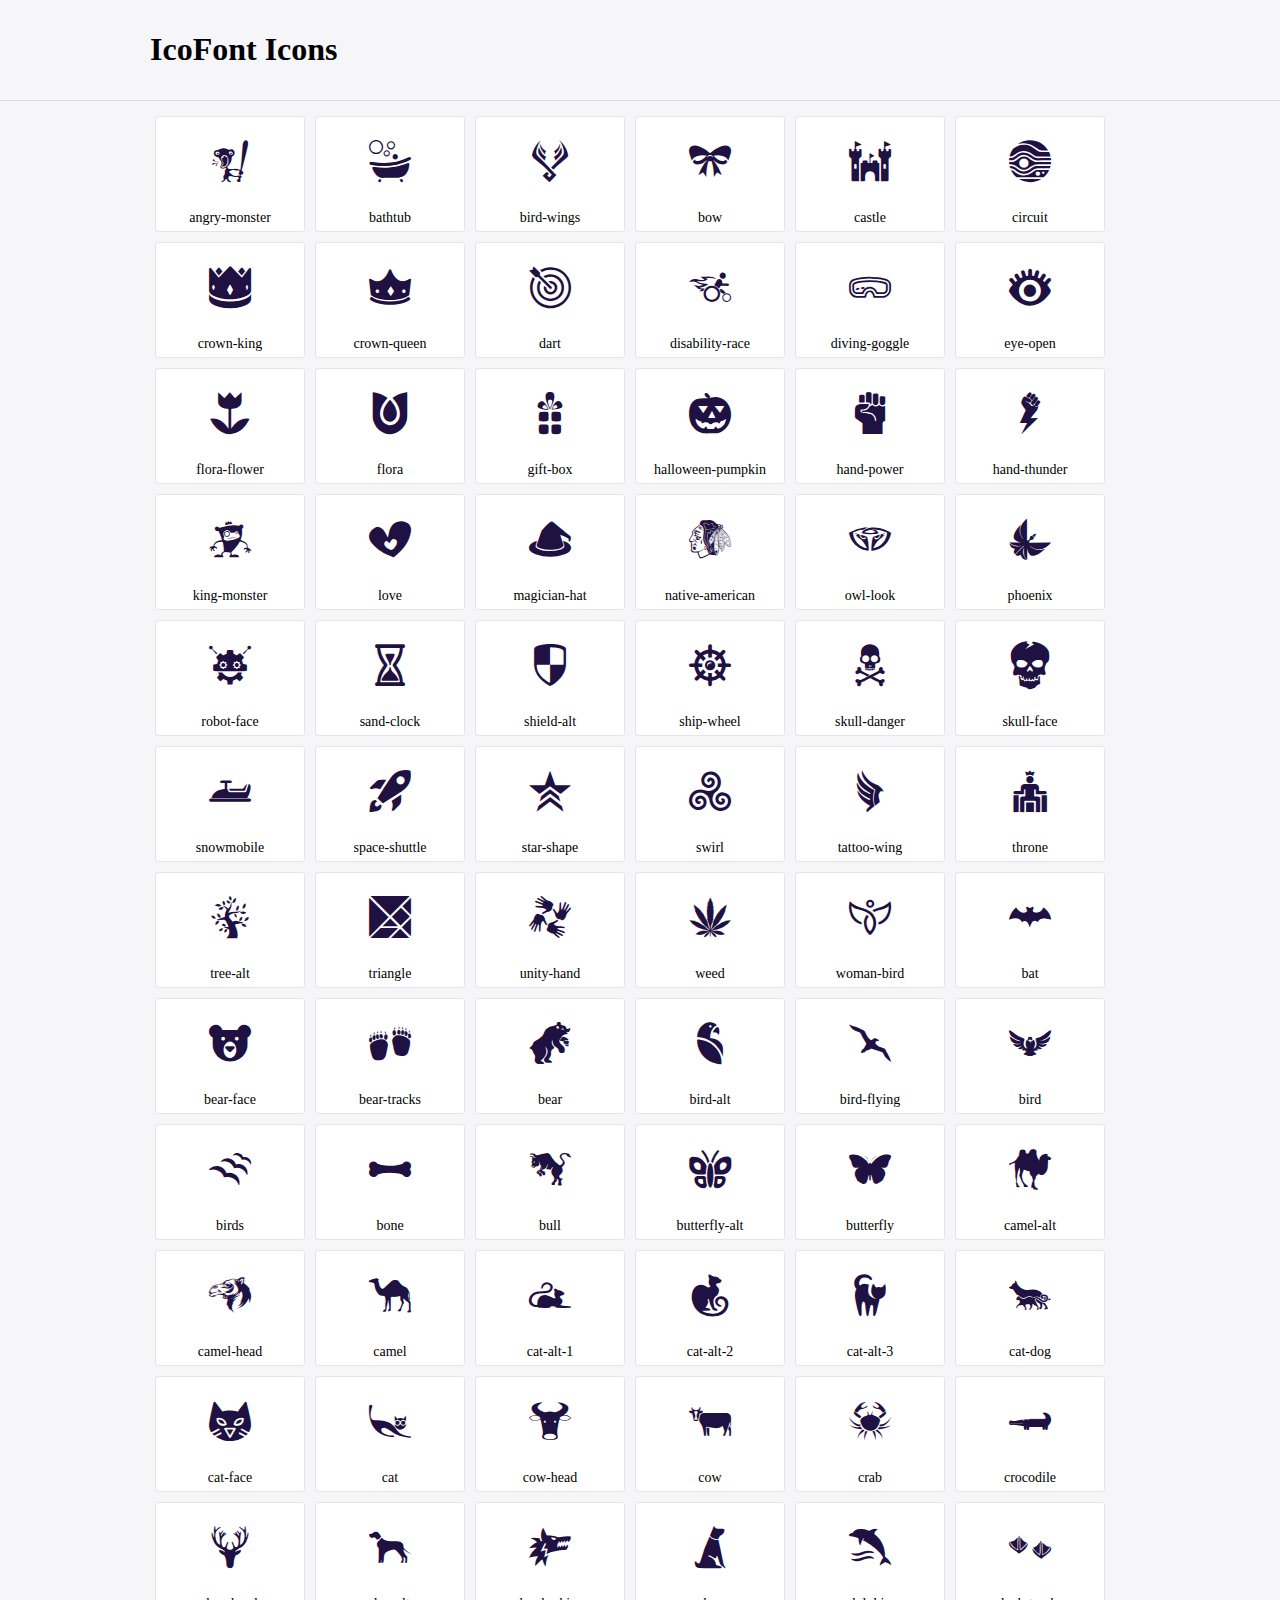
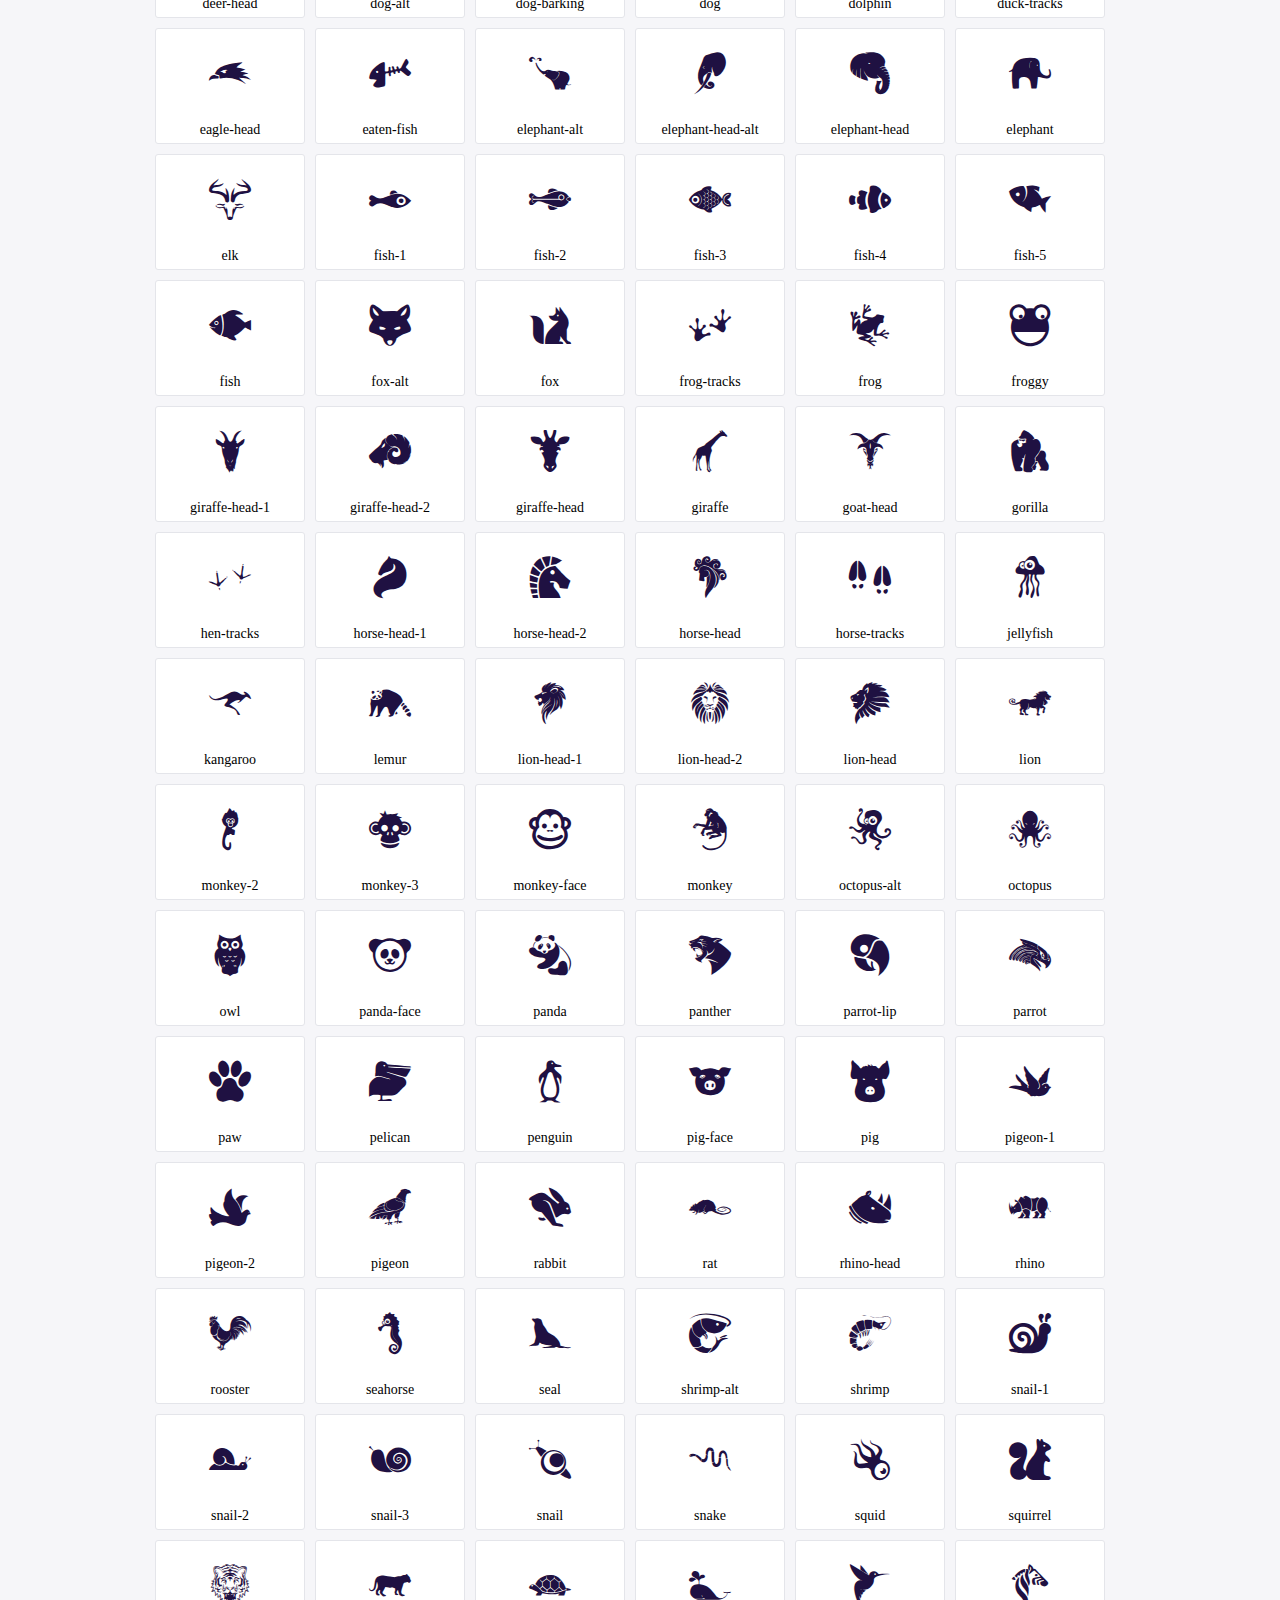
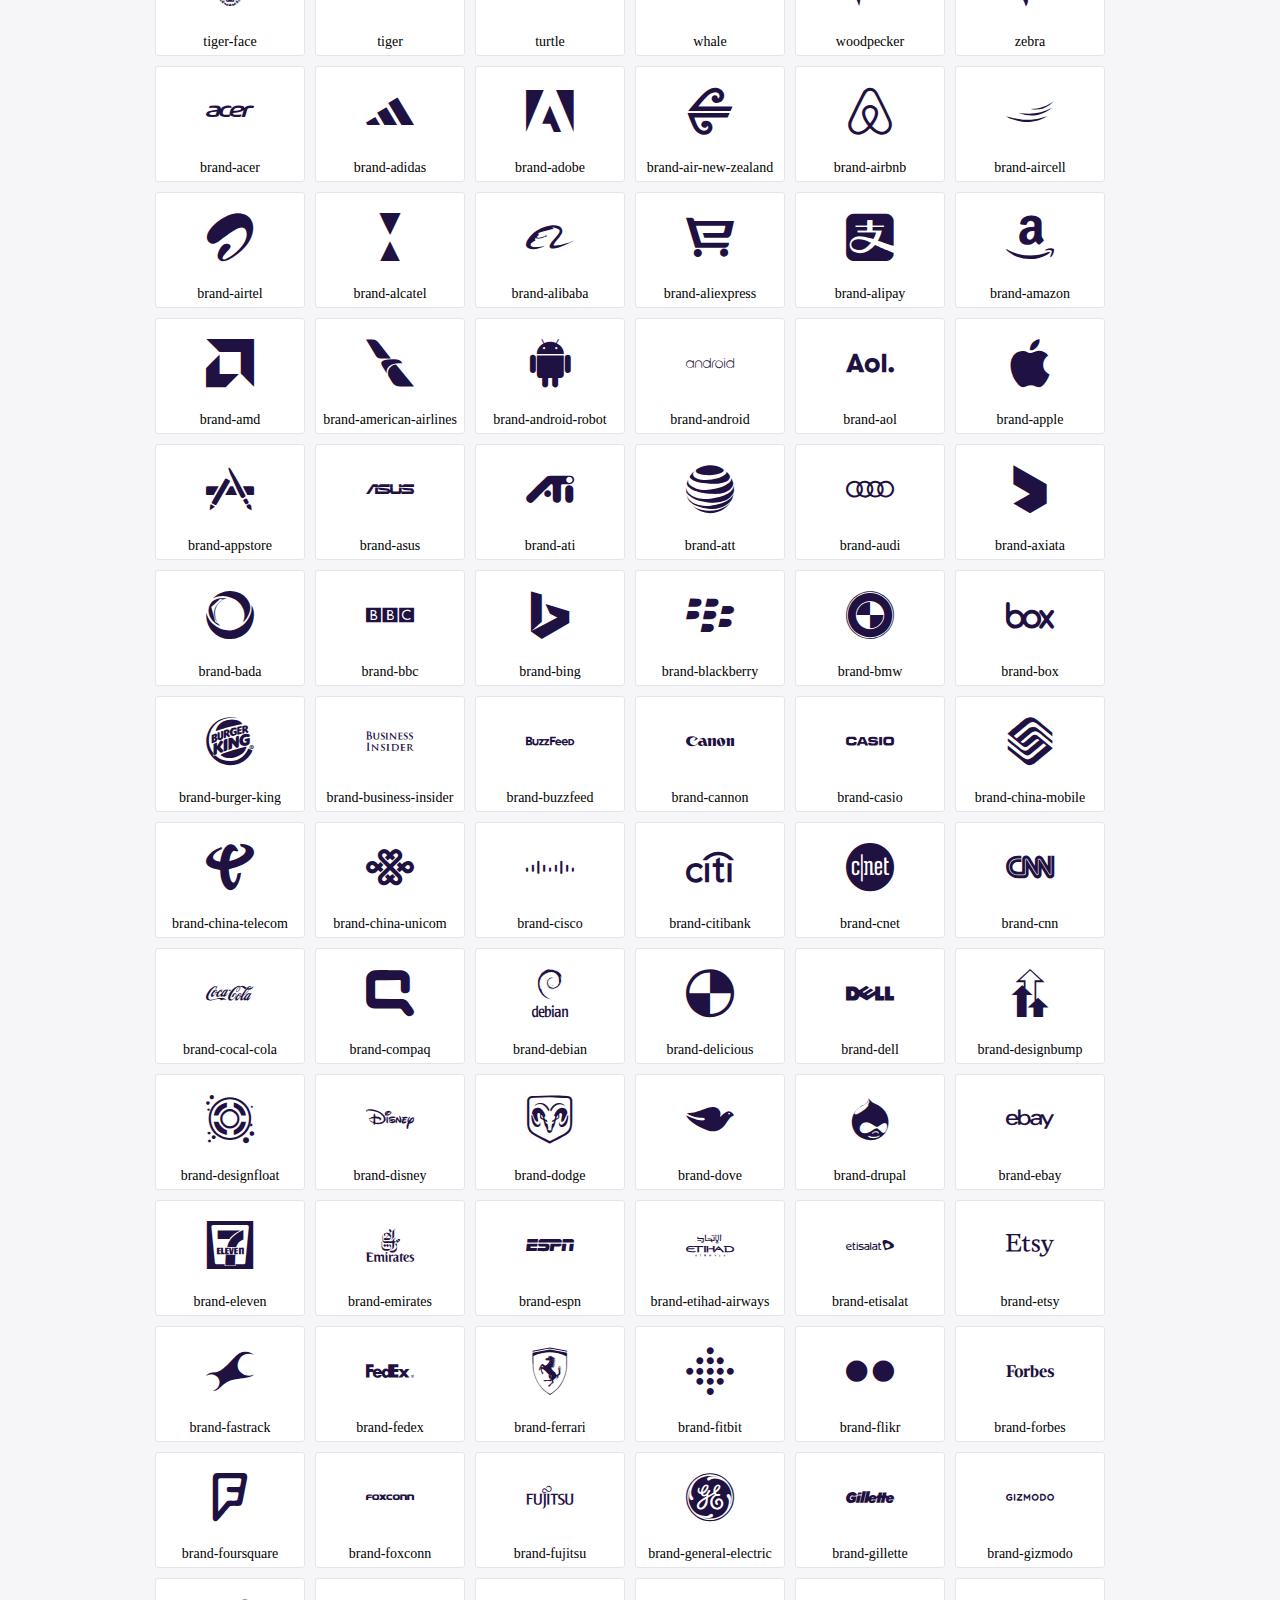
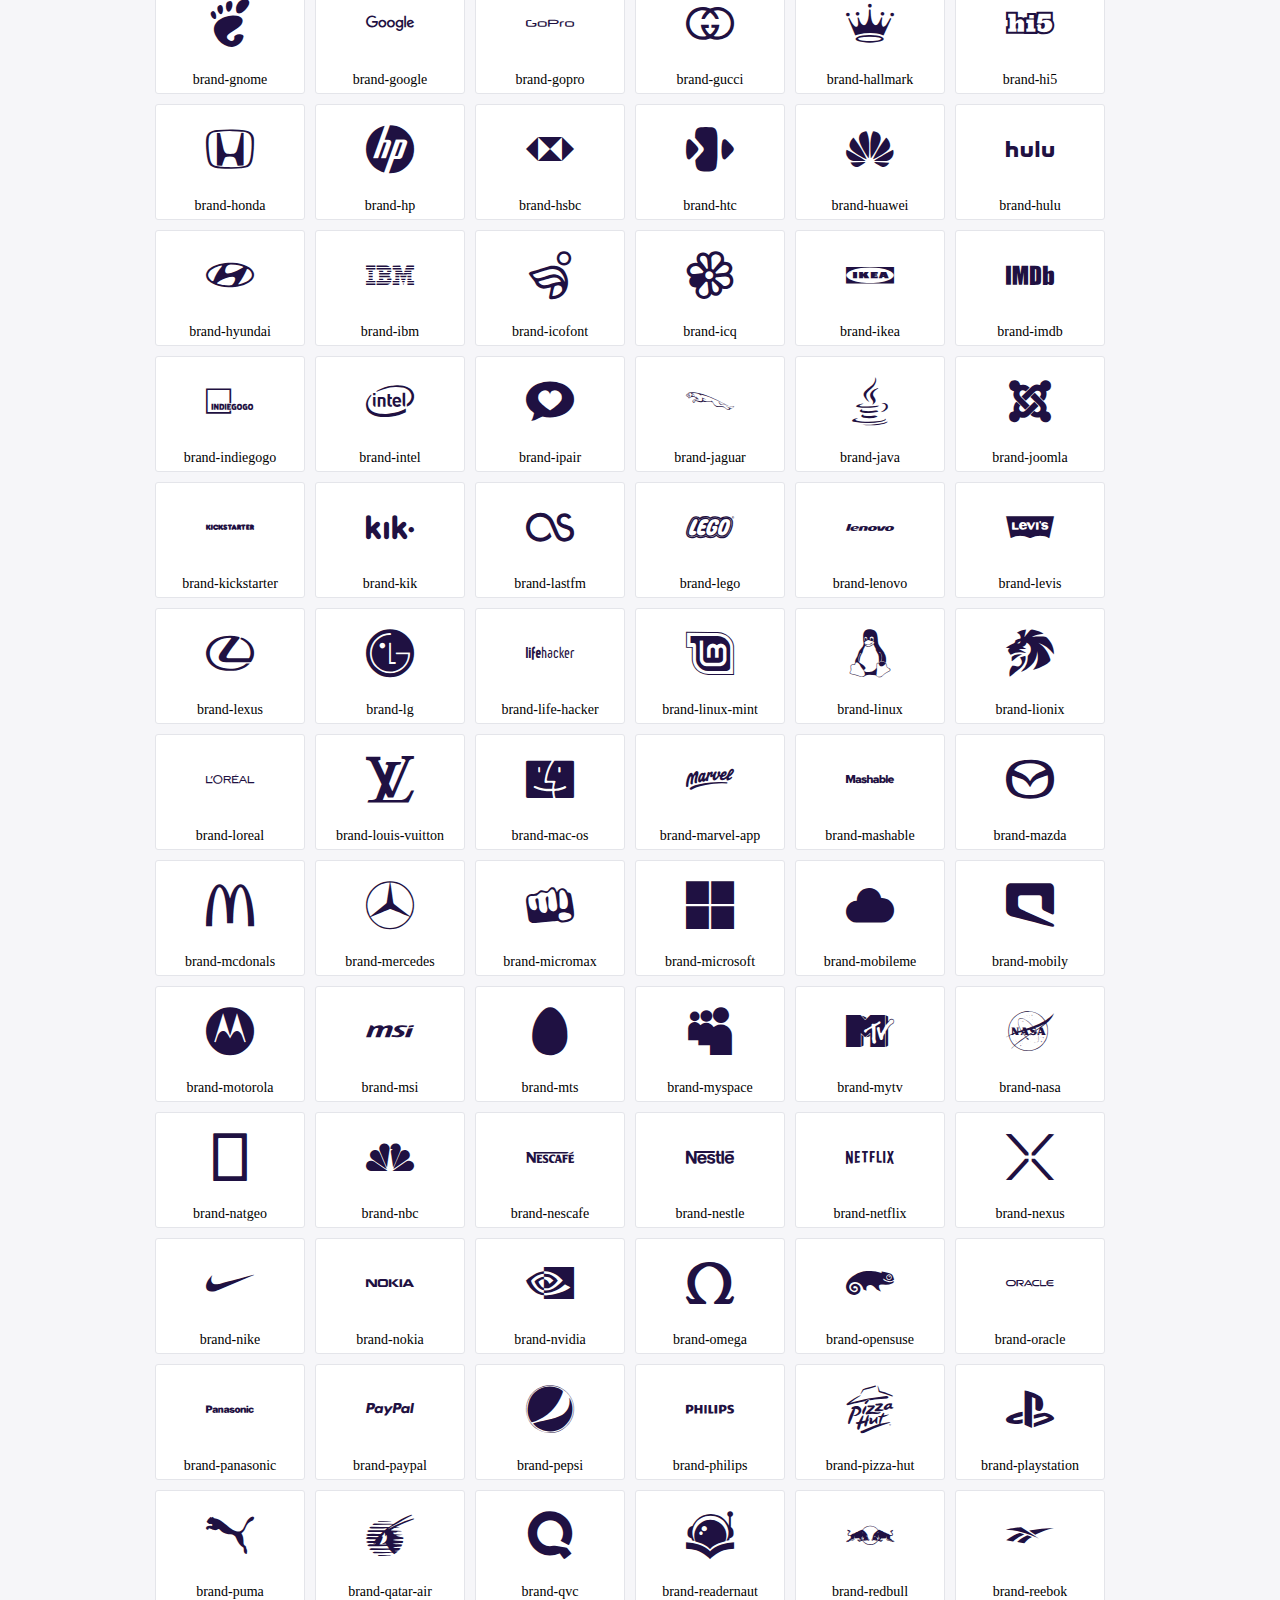
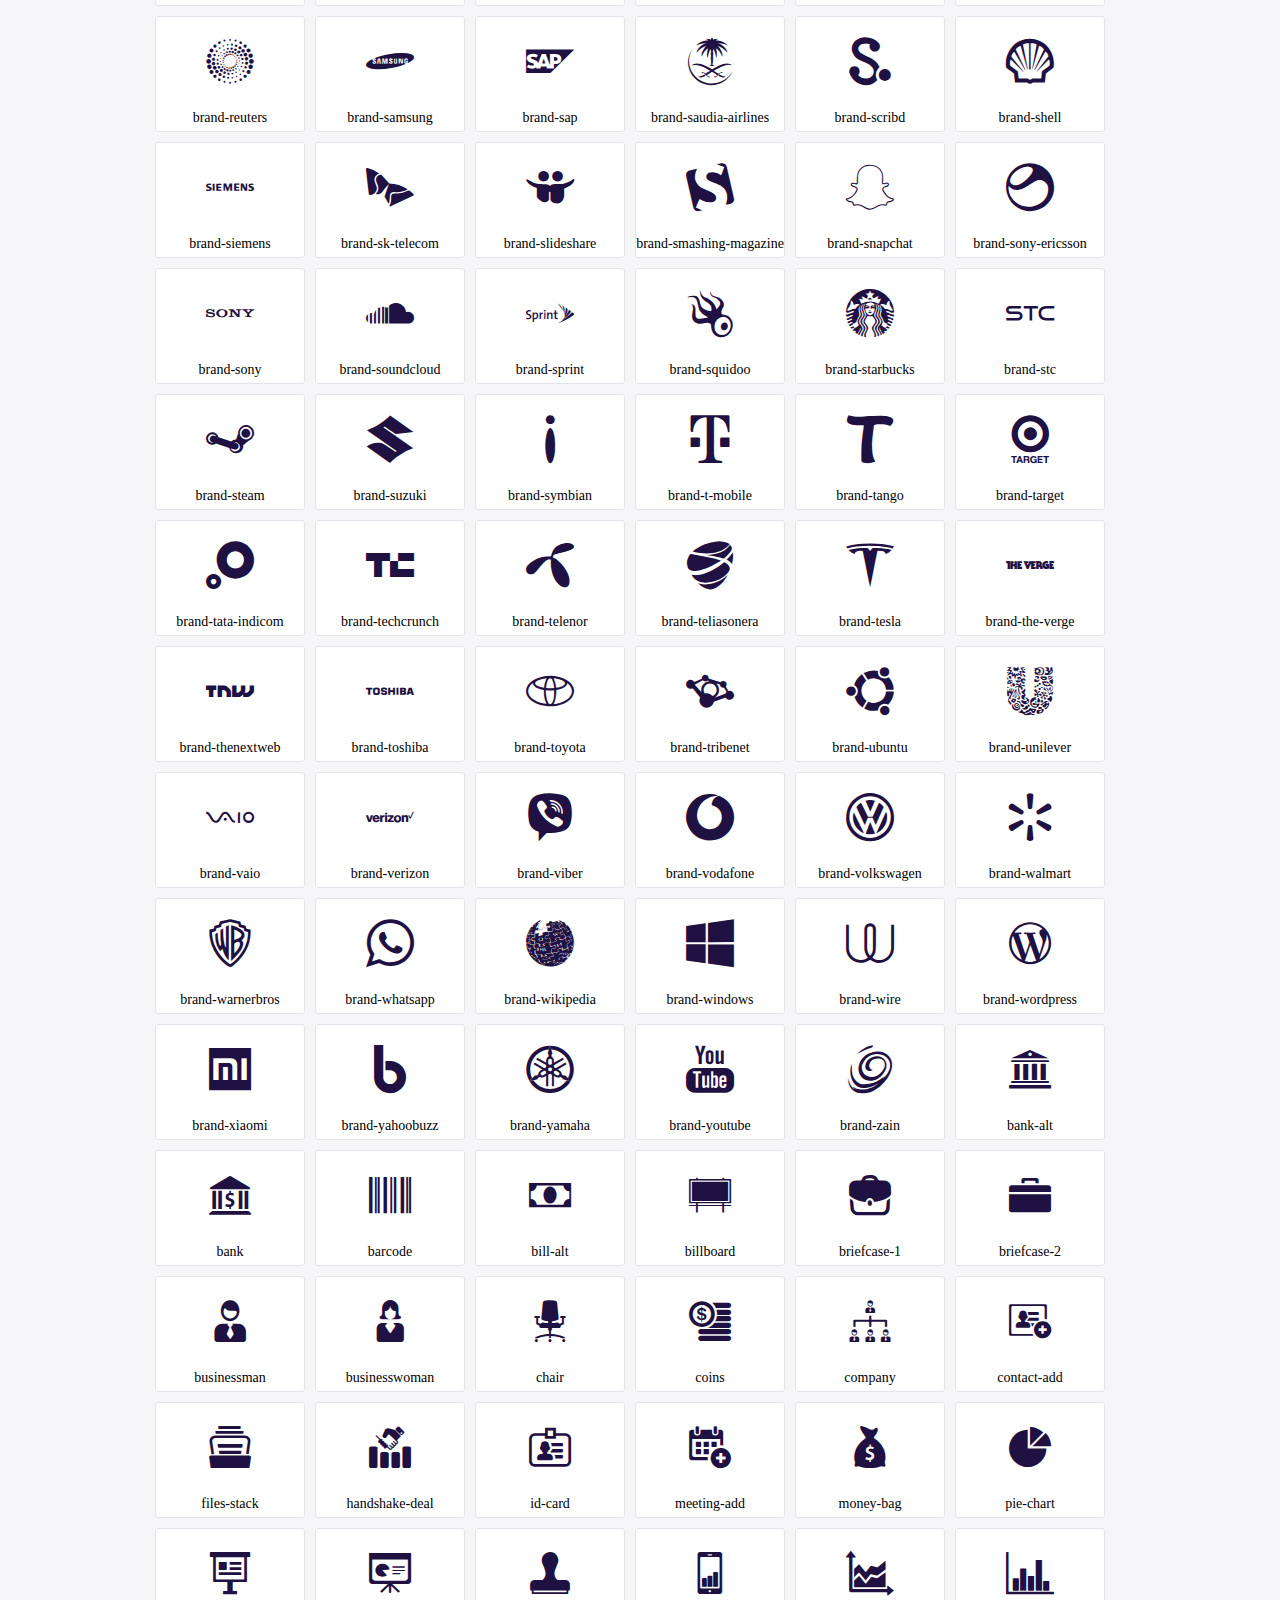
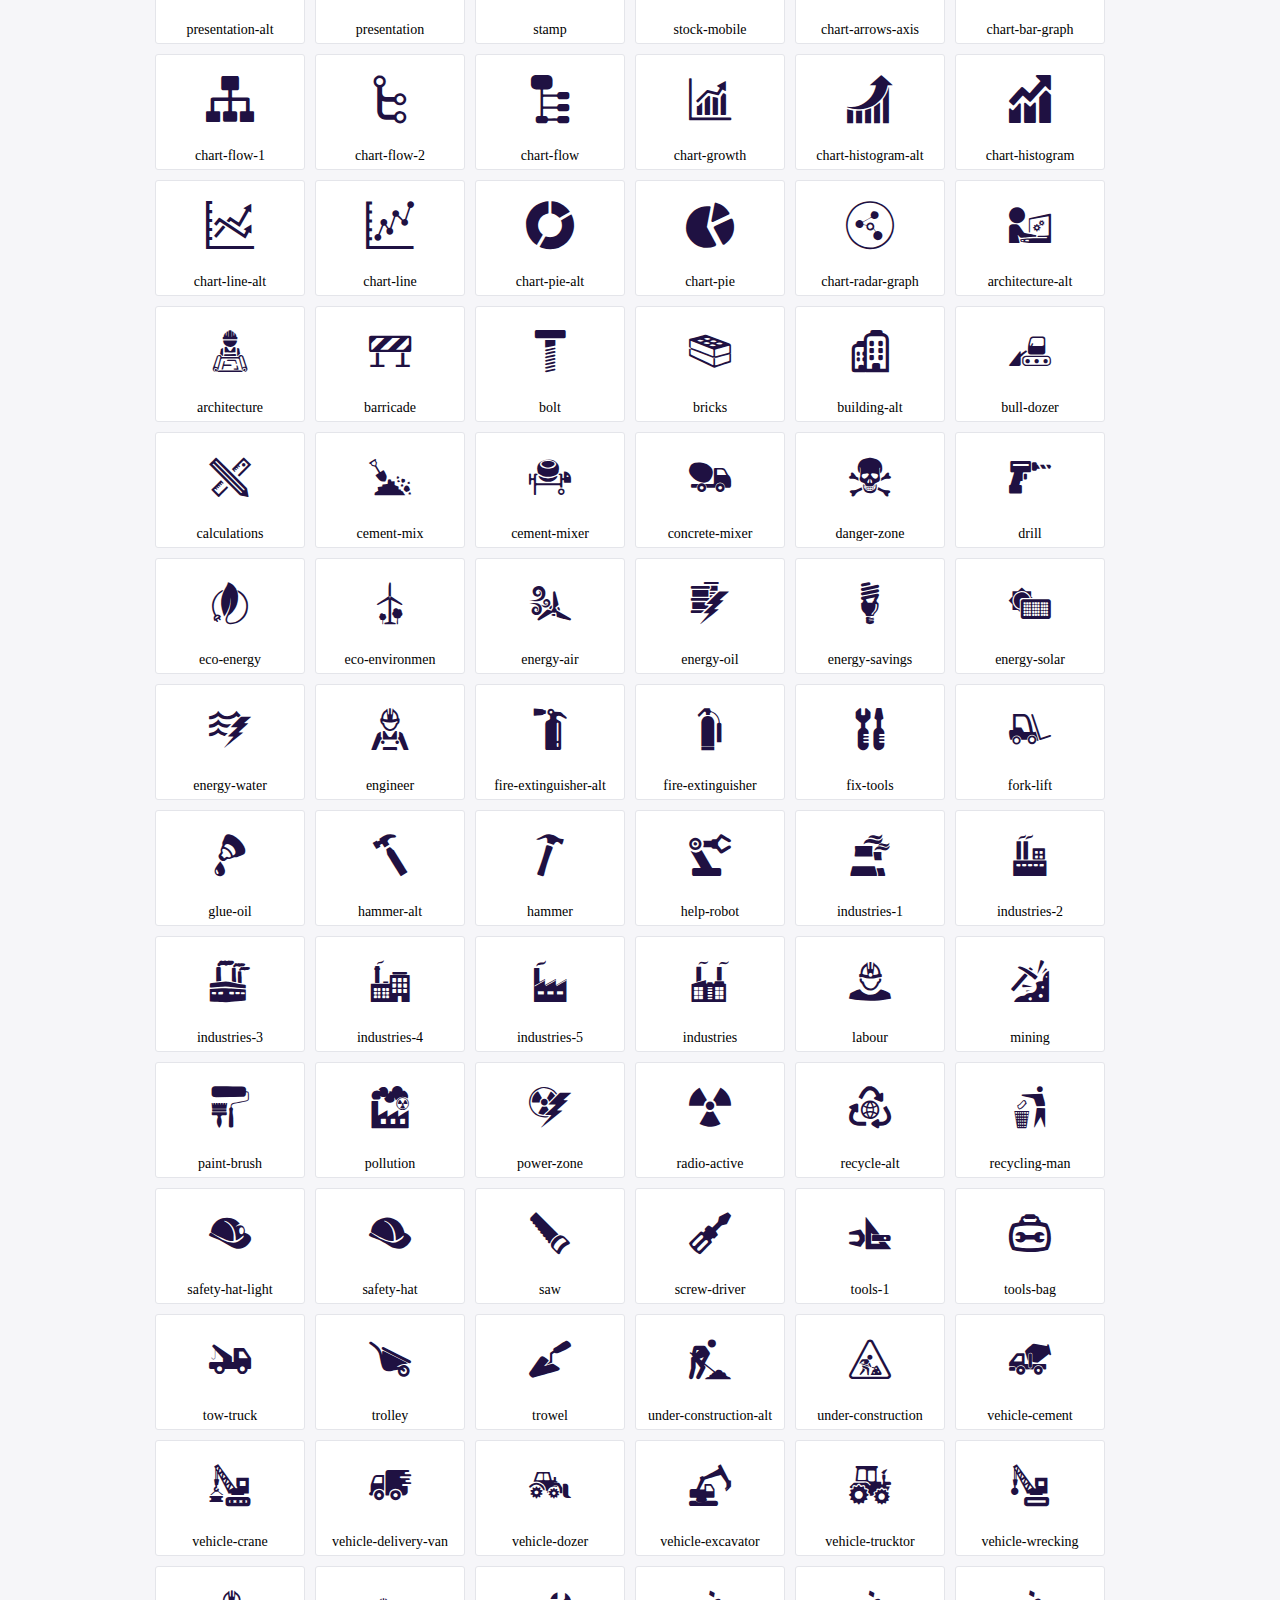
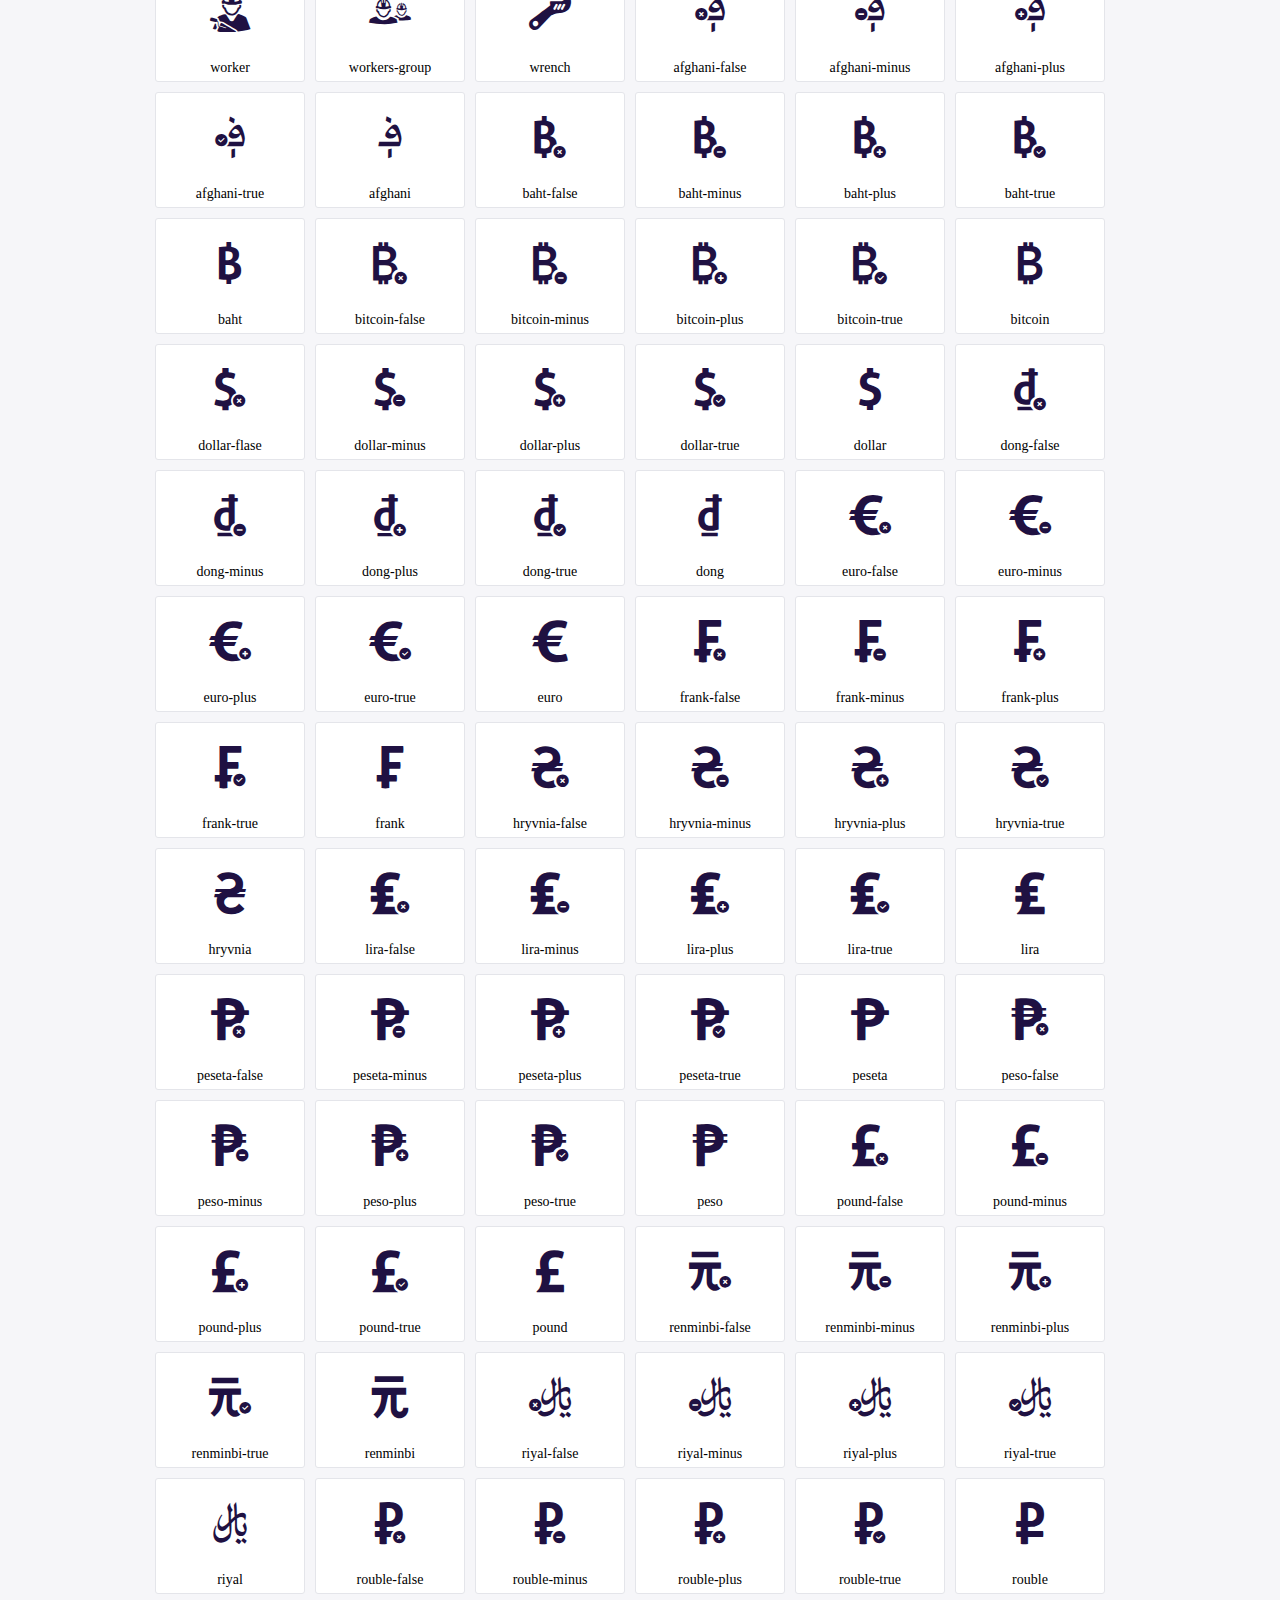
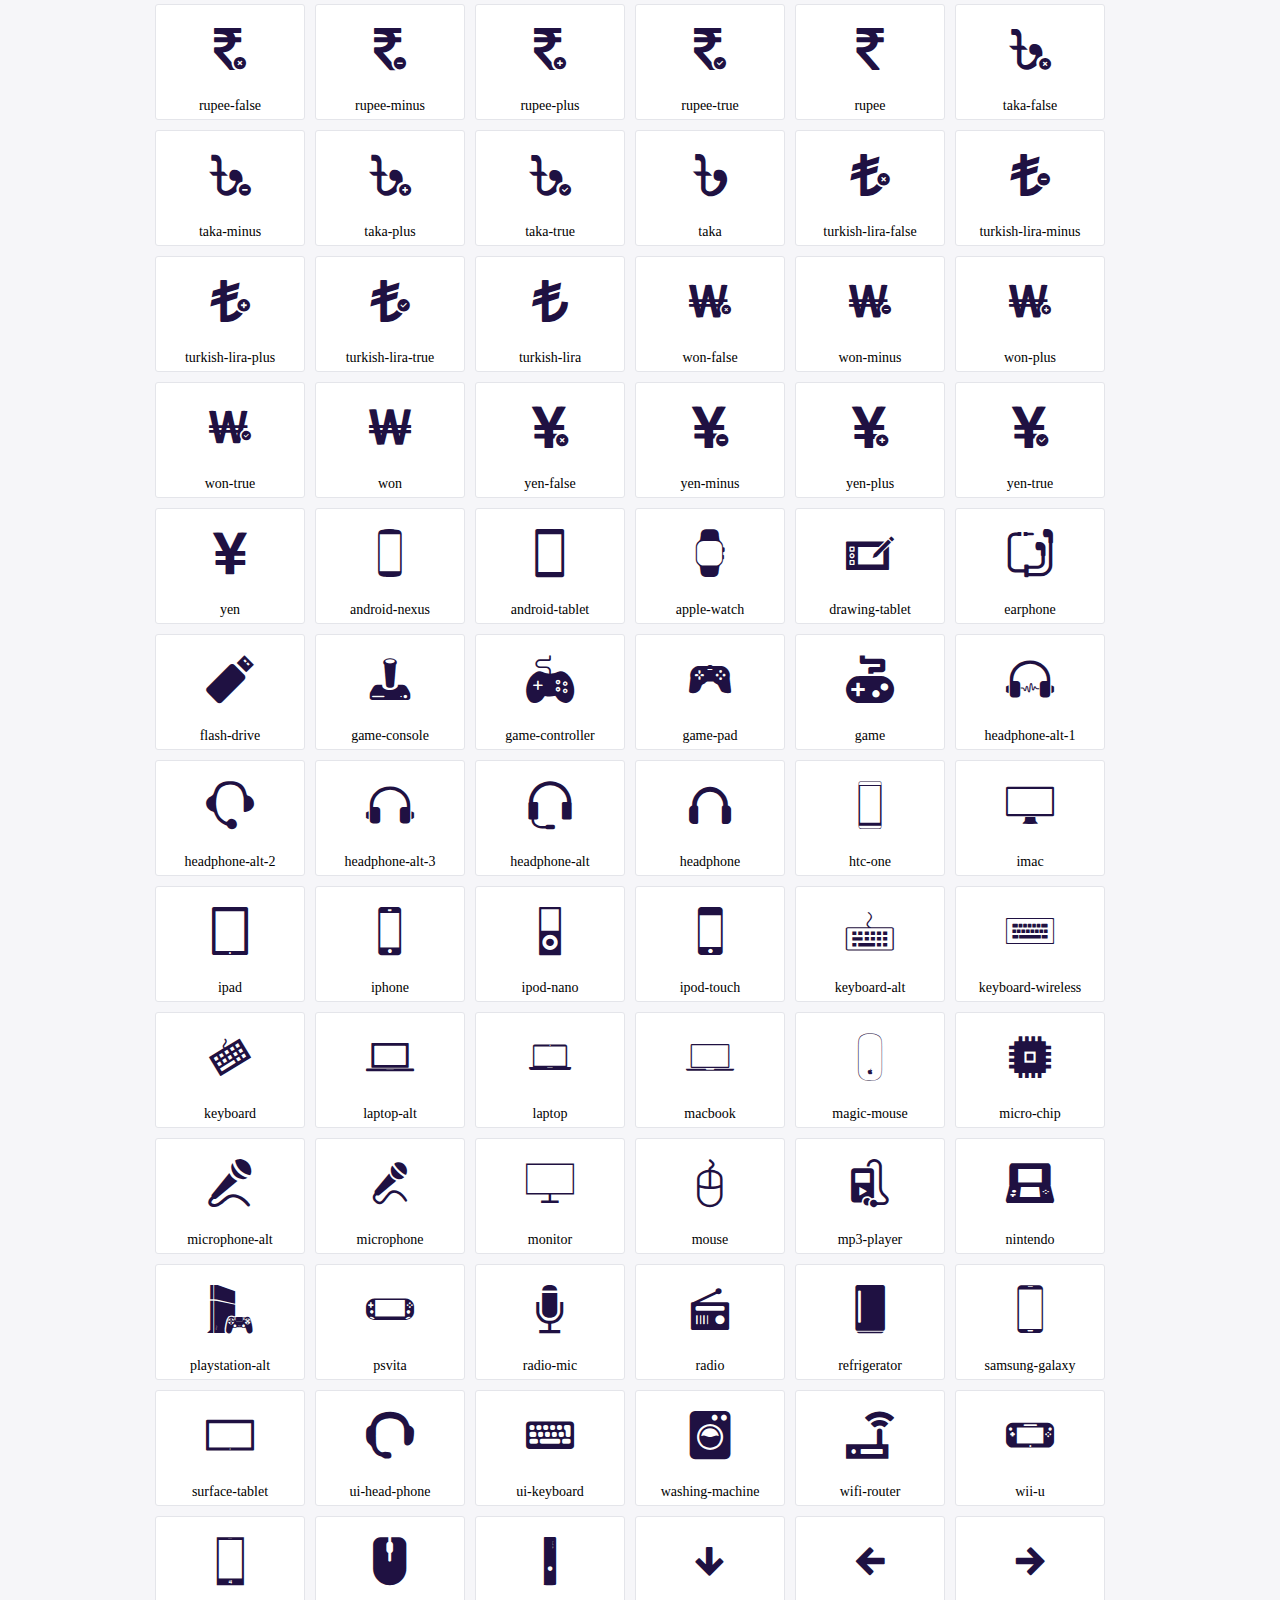
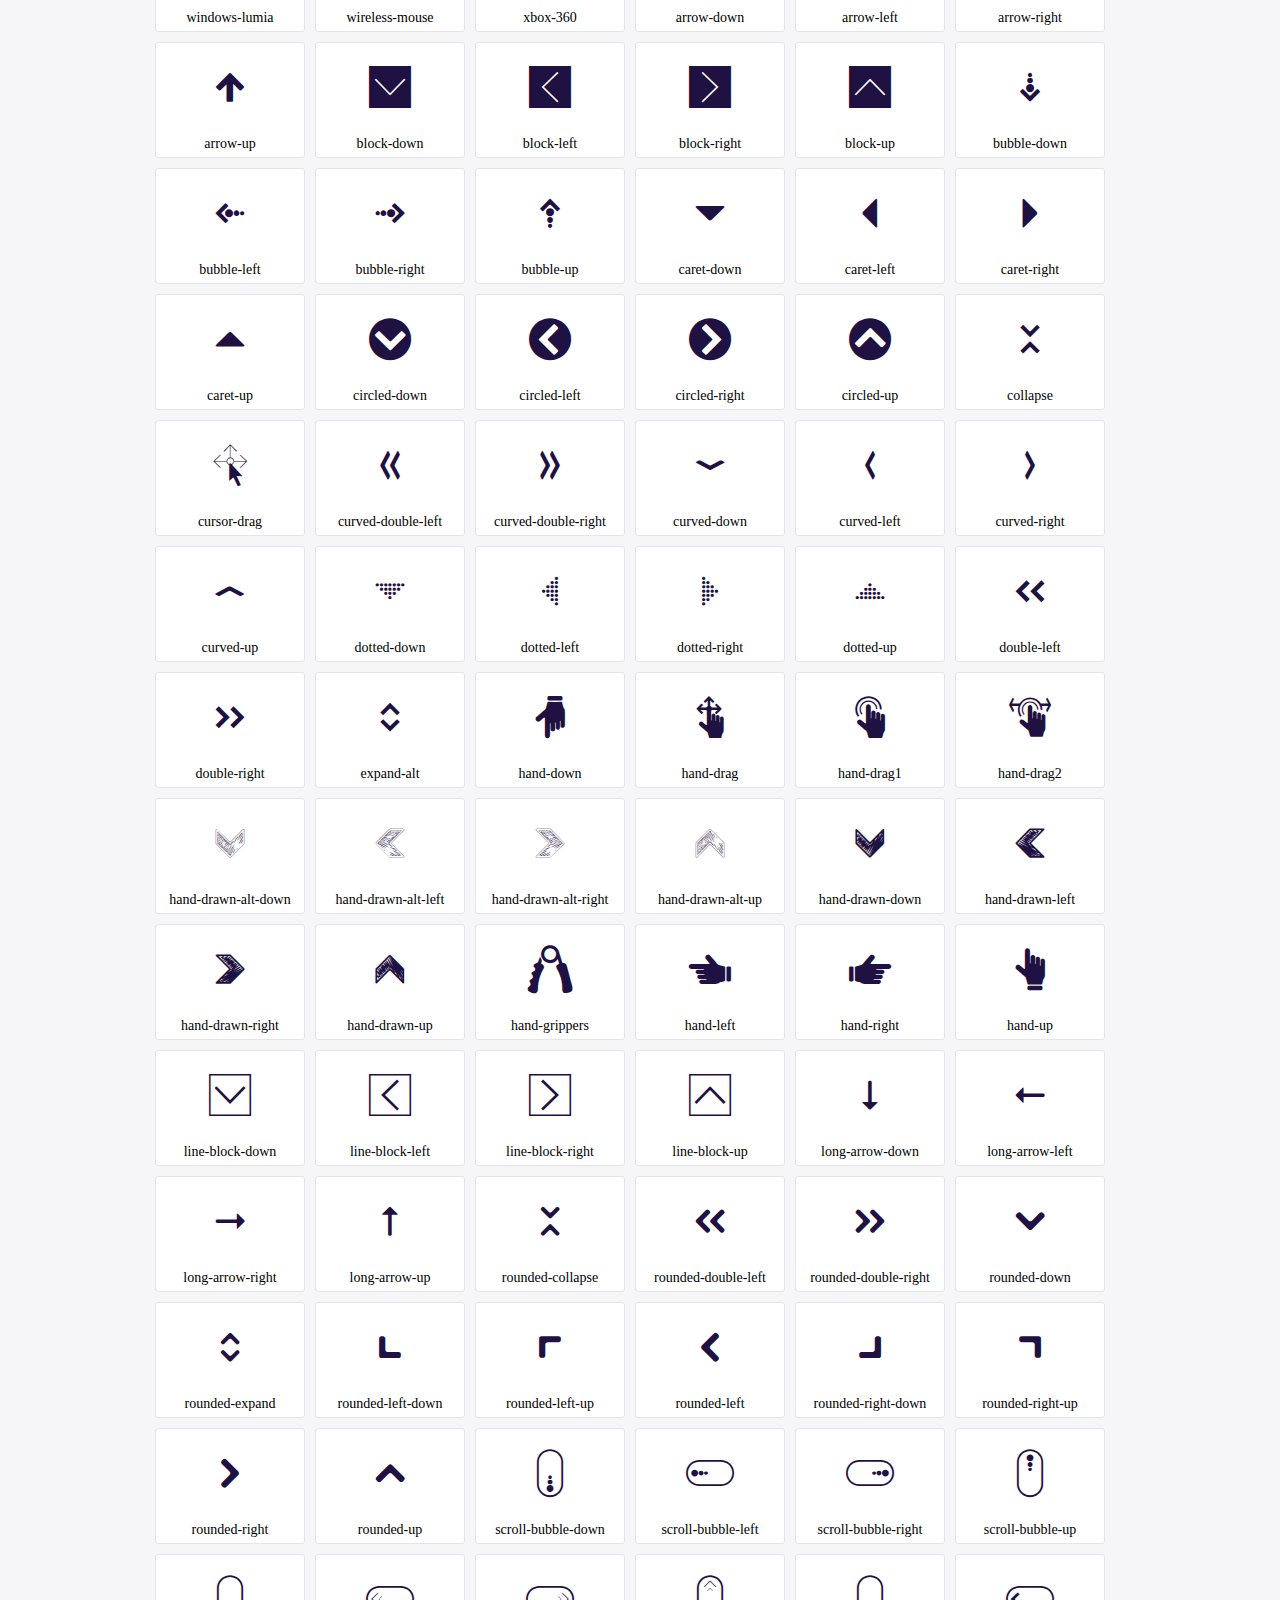
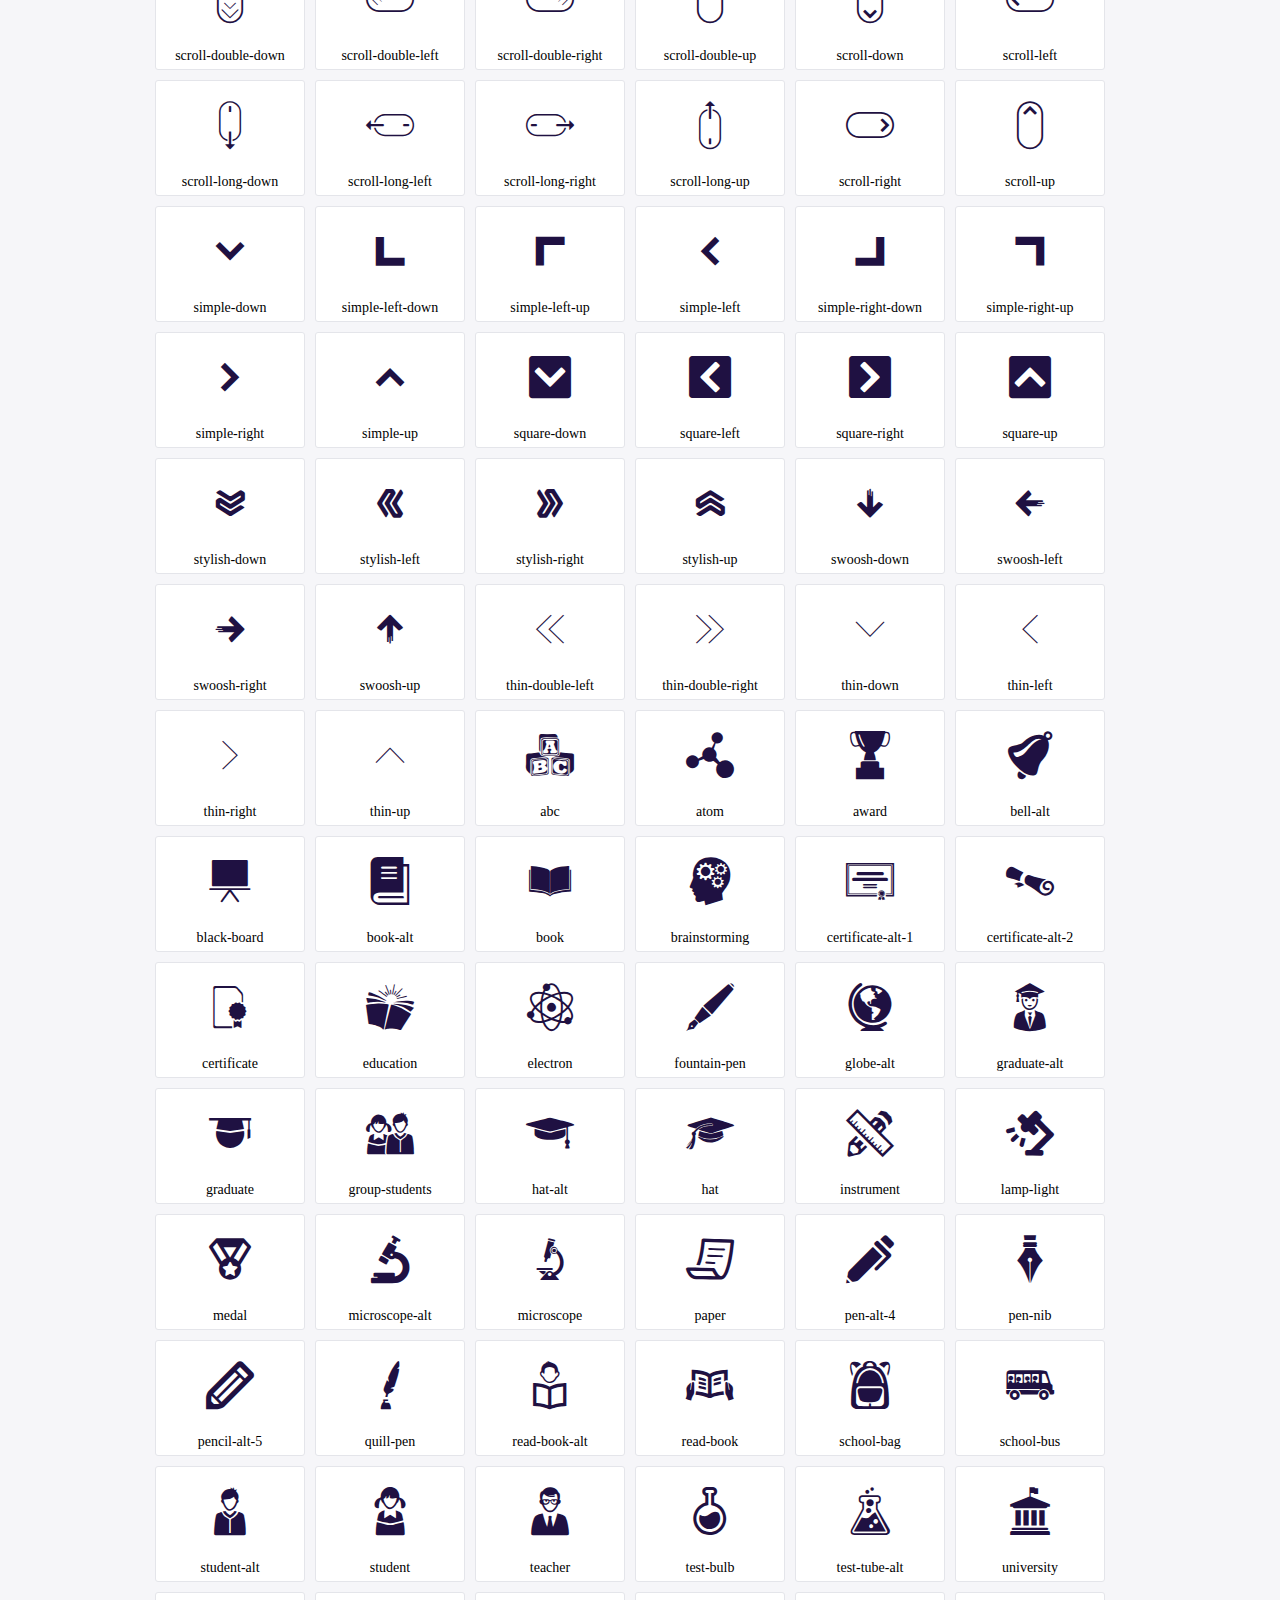
<file: plugins/icofont/demo.html>
<!DOCTYPE html>
	<html>
	<head>
		<meta charset="utf-8">
		<title>Examples | IcoFont</title>
		<link rel="stylesheet" type="text/css" href="./icofont.min.css">
		<style type="text/css">
			body {
				margin: 0;
				padding: 0;
				background: #F6F6F9;
			}
			.header {
				border-bottom: 1px solid #DCDCE1;
				padding: 10px 0;
				margin-bottom: 10px;
			}
			.container {
				width: 980px;
				margin: 0 auto;
			}
			.ico-title {
				font-size: 2em;
			}
			.iconlist {
				margin: 0;
				padding: 0;
				list-style: none;
				text-align: center;
				width: 100%;
				display: flex;
				flex-wrap: wrap;
				flex-direction: row;
			}
			.iconlist li {
				position: relative;
				margin: 5px;
				width: 150px;
				cursor: pointer;
			}
			.iconlist li .icon-holder {
				position: relative;
				text-align: center;
				border-radius: 3px;
				overflow: hidden;
				padding-bottom: 5px;
				background: #ffffff;
				border: 1px solid #E4E5EA;
				transition: all 0.2s linear 0s;
			}
			.iconlist li .icon-holder:hover {
				background: #00C3DA;
				color: #ffffff;
			}
			.iconlist li .icon-holder:hover .icon i {
				color: #ffffff;
			}
			.iconlist li .icon-holder .icon {
				padding: 20px;
				text-align: center;
			}
			.iconlist li .icon-holder .icon i {
				font-size: 3em;
				color: #1F1142;
			}
			.iconlist li .icon-holder span {
				font-size: 14px;
				display: block;
				margin-top: 5px;
				border-radius: 3px;
			}
		</style>
	</head>
	<body>
	<div class="header">
		<div class="container">
			<h1 class="ico-title"> IcoFont Icons </h1>
		</div>
	</div>
	<div class="container">
		<ul class="iconlist">
		
		<li>
			<div class="icon-holder">
				<div class="icon"> 
					<i class="icofont-angry-monster"></i>
				</div> 
				<span> angry-monster </span>
			</div>
		</li>
		
		<li>
			<div class="icon-holder">
				<div class="icon"> 
					<i class="icofont-bathtub"></i>
				</div> 
				<span> bathtub </span>
			</div>
		</li>
		
		<li>
			<div class="icon-holder">
				<div class="icon"> 
					<i class="icofont-bird-wings"></i>
				</div> 
				<span> bird-wings </span>
			</div>
		</li>
		
		<li>
			<div class="icon-holder">
				<div class="icon"> 
					<i class="icofont-bow"></i>
				</div> 
				<span> bow </span>
			</div>
		</li>
		
		<li>
			<div class="icon-holder">
				<div class="icon"> 
					<i class="icofont-castle"></i>
				</div> 
				<span> castle </span>
			</div>
		</li>
		
		<li>
			<div class="icon-holder">
				<div class="icon"> 
					<i class="icofont-circuit"></i>
				</div> 
				<span> circuit </span>
			</div>
		</li>
		
		<li>
			<div class="icon-holder">
				<div class="icon"> 
					<i class="icofont-crown-king"></i>
				</div> 
				<span> crown-king </span>
			</div>
		</li>
		
		<li>
			<div class="icon-holder">
				<div class="icon"> 
					<i class="icofont-crown-queen"></i>
				</div> 
				<span> crown-queen </span>
			</div>
		</li>
		
		<li>
			<div class="icon-holder">
				<div class="icon"> 
					<i class="icofont-dart"></i>
				</div> 
				<span> dart </span>
			</div>
		</li>
		
		<li>
			<div class="icon-holder">
				<div class="icon"> 
					<i class="icofont-disability-race"></i>
				</div> 
				<span> disability-race </span>
			</div>
		</li>
		
		<li>
			<div class="icon-holder">
				<div class="icon"> 
					<i class="icofont-diving-goggle"></i>
				</div> 
				<span> diving-goggle </span>
			</div>
		</li>
		
		<li>
			<div class="icon-holder">
				<div class="icon"> 
					<i class="icofont-eye-open"></i>
				</div> 
				<span> eye-open </span>
			</div>
		</li>
		
		<li>
			<div class="icon-holder">
				<div class="icon"> 
					<i class="icofont-flora-flower"></i>
				</div> 
				<span> flora-flower </span>
			</div>
		</li>
		
		<li>
			<div class="icon-holder">
				<div class="icon"> 
					<i class="icofont-flora"></i>
				</div> 
				<span> flora </span>
			</div>
		</li>
		
		<li>
			<div class="icon-holder">
				<div class="icon"> 
					<i class="icofont-gift-box"></i>
				</div> 
				<span> gift-box </span>
			</div>
		</li>
		
		<li>
			<div class="icon-holder">
				<div class="icon"> 
					<i class="icofont-halloween-pumpkin"></i>
				</div> 
				<span> halloween-pumpkin </span>
			</div>
		</li>
		
		<li>
			<div class="icon-holder">
				<div class="icon"> 
					<i class="icofont-hand-power"></i>
				</div> 
				<span> hand-power </span>
			</div>
		</li>
		
		<li>
			<div class="icon-holder">
				<div class="icon"> 
					<i class="icofont-hand-thunder"></i>
				</div> 
				<span> hand-thunder </span>
			</div>
		</li>
		
		<li>
			<div class="icon-holder">
				<div class="icon"> 
					<i class="icofont-king-monster"></i>
				</div> 
				<span> king-monster </span>
			</div>
		</li>
		
		<li>
			<div class="icon-holder">
				<div class="icon"> 
					<i class="icofont-love"></i>
				</div> 
				<span> love </span>
			</div>
		</li>
		
		<li>
			<div class="icon-holder">
				<div class="icon"> 
					<i class="icofont-magician-hat"></i>
				</div> 
				<span> magician-hat </span>
			</div>
		</li>
		
		<li>
			<div class="icon-holder">
				<div class="icon"> 
					<i class="icofont-native-american"></i>
				</div> 
				<span> native-american </span>
			</div>
		</li>
		
		<li>
			<div class="icon-holder">
				<div class="icon"> 
					<i class="icofont-owl-look"></i>
				</div> 
				<span> owl-look </span>
			</div>
		</li>
		
		<li>
			<div class="icon-holder">
				<div class="icon"> 
					<i class="icofont-phoenix"></i>
				</div> 
				<span> phoenix </span>
			</div>
		</li>
		
		<li>
			<div class="icon-holder">
				<div class="icon"> 
					<i class="icofont-robot-face"></i>
				</div> 
				<span> robot-face </span>
			</div>
		</li>
		
		<li>
			<div class="icon-holder">
				<div class="icon"> 
					<i class="icofont-sand-clock"></i>
				</div> 
				<span> sand-clock </span>
			</div>
		</li>
		
		<li>
			<div class="icon-holder">
				<div class="icon"> 
					<i class="icofont-shield-alt"></i>
				</div> 
				<span> shield-alt </span>
			</div>
		</li>
		
		<li>
			<div class="icon-holder">
				<div class="icon"> 
					<i class="icofont-ship-wheel"></i>
				</div> 
				<span> ship-wheel </span>
			</div>
		</li>
		
		<li>
			<div class="icon-holder">
				<div class="icon"> 
					<i class="icofont-skull-danger"></i>
				</div> 
				<span> skull-danger </span>
			</div>
		</li>
		
		<li>
			<div class="icon-holder">
				<div class="icon"> 
					<i class="icofont-skull-face"></i>
				</div> 
				<span> skull-face </span>
			</div>
		</li>
		
		<li>
			<div class="icon-holder">
				<div class="icon"> 
					<i class="icofont-snowmobile"></i>
				</div> 
				<span> snowmobile </span>
			</div>
		</li>
		
		<li>
			<div class="icon-holder">
				<div class="icon"> 
					<i class="icofont-space-shuttle"></i>
				</div> 
				<span> space-shuttle </span>
			</div>
		</li>
		
		<li>
			<div class="icon-holder">
				<div class="icon"> 
					<i class="icofont-star-shape"></i>
				</div> 
				<span> star-shape </span>
			</div>
		</li>
		
		<li>
			<div class="icon-holder">
				<div class="icon"> 
					<i class="icofont-swirl"></i>
				</div> 
				<span> swirl </span>
			</div>
		</li>
		
		<li>
			<div class="icon-holder">
				<div class="icon"> 
					<i class="icofont-tattoo-wing"></i>
				</div> 
				<span> tattoo-wing </span>
			</div>
		</li>
		
		<li>
			<div class="icon-holder">
				<div class="icon"> 
					<i class="icofont-throne"></i>
				</div> 
				<span> throne </span>
			</div>
		</li>
		
		<li>
			<div class="icon-holder">
				<div class="icon"> 
					<i class="icofont-tree-alt"></i>
				</div> 
				<span> tree-alt </span>
			</div>
		</li>
		
		<li>
			<div class="icon-holder">
				<div class="icon"> 
					<i class="icofont-triangle"></i>
				</div> 
				<span> triangle </span>
			</div>
		</li>
		
		<li>
			<div class="icon-holder">
				<div class="icon"> 
					<i class="icofont-unity-hand"></i>
				</div> 
				<span> unity-hand </span>
			</div>
		</li>
		
		<li>
			<div class="icon-holder">
				<div class="icon"> 
					<i class="icofont-weed"></i>
				</div> 
				<span> weed </span>
			</div>
		</li>
		
		<li>
			<div class="icon-holder">
				<div class="icon"> 
					<i class="icofont-woman-bird"></i>
				</div> 
				<span> woman-bird </span>
			</div>
		</li>
		
		<li>
			<div class="icon-holder">
				<div class="icon"> 
					<i class="icofont-bat"></i>
				</div> 
				<span> bat </span>
			</div>
		</li>
		
		<li>
			<div class="icon-holder">
				<div class="icon"> 
					<i class="icofont-bear-face"></i>
				</div> 
				<span> bear-face </span>
			</div>
		</li>
		
		<li>
			<div class="icon-holder">
				<div class="icon"> 
					<i class="icofont-bear-tracks"></i>
				</div> 
				<span> bear-tracks </span>
			</div>
		</li>
		
		<li>
			<div class="icon-holder">
				<div class="icon"> 
					<i class="icofont-bear"></i>
				</div> 
				<span> bear </span>
			</div>
		</li>
		
		<li>
			<div class="icon-holder">
				<div class="icon"> 
					<i class="icofont-bird-alt"></i>
				</div> 
				<span> bird-alt </span>
			</div>
		</li>
		
		<li>
			<div class="icon-holder">
				<div class="icon"> 
					<i class="icofont-bird-flying"></i>
				</div> 
				<span> bird-flying </span>
			</div>
		</li>
		
		<li>
			<div class="icon-holder">
				<div class="icon"> 
					<i class="icofont-bird"></i>
				</div> 
				<span> bird </span>
			</div>
		</li>
		
		<li>
			<div class="icon-holder">
				<div class="icon"> 
					<i class="icofont-birds"></i>
				</div> 
				<span> birds </span>
			</div>
		</li>
		
		<li>
			<div class="icon-holder">
				<div class="icon"> 
					<i class="icofont-bone"></i>
				</div> 
				<span> bone </span>
			</div>
		</li>
		
		<li>
			<div class="icon-holder">
				<div class="icon"> 
					<i class="icofont-bull"></i>
				</div> 
				<span> bull </span>
			</div>
		</li>
		
		<li>
			<div class="icon-holder">
				<div class="icon"> 
					<i class="icofont-butterfly-alt"></i>
				</div> 
				<span> butterfly-alt </span>
			</div>
		</li>
		
		<li>
			<div class="icon-holder">
				<div class="icon"> 
					<i class="icofont-butterfly"></i>
				</div> 
				<span> butterfly </span>
			</div>
		</li>
		
		<li>
			<div class="icon-holder">
				<div class="icon"> 
					<i class="icofont-camel-alt"></i>
				</div> 
				<span> camel-alt </span>
			</div>
		</li>
		
		<li>
			<div class="icon-holder">
				<div class="icon"> 
					<i class="icofont-camel-head"></i>
				</div> 
				<span> camel-head </span>
			</div>
		</li>
		
		<li>
			<div class="icon-holder">
				<div class="icon"> 
					<i class="icofont-camel"></i>
				</div> 
				<span> camel </span>
			</div>
		</li>
		
		<li>
			<div class="icon-holder">
				<div class="icon"> 
					<i class="icofont-cat-alt-1"></i>
				</div> 
				<span> cat-alt-1 </span>
			</div>
		</li>
		
		<li>
			<div class="icon-holder">
				<div class="icon"> 
					<i class="icofont-cat-alt-2"></i>
				</div> 
				<span> cat-alt-2 </span>
			</div>
		</li>
		
		<li>
			<div class="icon-holder">
				<div class="icon"> 
					<i class="icofont-cat-alt-3"></i>
				</div> 
				<span> cat-alt-3 </span>
			</div>
		</li>
		
		<li>
			<div class="icon-holder">
				<div class="icon"> 
					<i class="icofont-cat-dog"></i>
				</div> 
				<span> cat-dog </span>
			</div>
		</li>
		
		<li>
			<div class="icon-holder">
				<div class="icon"> 
					<i class="icofont-cat-face"></i>
				</div> 
				<span> cat-face </span>
			</div>
		</li>
		
		<li>
			<div class="icon-holder">
				<div class="icon"> 
					<i class="icofont-cat"></i>
				</div> 
				<span> cat </span>
			</div>
		</li>
		
		<li>
			<div class="icon-holder">
				<div class="icon"> 
					<i class="icofont-cow-head"></i>
				</div> 
				<span> cow-head </span>
			</div>
		</li>
		
		<li>
			<div class="icon-holder">
				<div class="icon"> 
					<i class="icofont-cow"></i>
				</div> 
				<span> cow </span>
			</div>
		</li>
		
		<li>
			<div class="icon-holder">
				<div class="icon"> 
					<i class="icofont-crab"></i>
				</div> 
				<span> crab </span>
			</div>
		</li>
		
		<li>
			<div class="icon-holder">
				<div class="icon"> 
					<i class="icofont-crocodile"></i>
				</div> 
				<span> crocodile </span>
			</div>
		</li>
		
		<li>
			<div class="icon-holder">
				<div class="icon"> 
					<i class="icofont-deer-head"></i>
				</div> 
				<span> deer-head </span>
			</div>
		</li>
		
		<li>
			<div class="icon-holder">
				<div class="icon"> 
					<i class="icofont-dog-alt"></i>
				</div> 
				<span> dog-alt </span>
			</div>
		</li>
		
		<li>
			<div class="icon-holder">
				<div class="icon"> 
					<i class="icofont-dog-barking"></i>
				</div> 
				<span> dog-barking </span>
			</div>
		</li>
		
		<li>
			<div class="icon-holder">
				<div class="icon"> 
					<i class="icofont-dog"></i>
				</div> 
				<span> dog </span>
			</div>
		</li>
		
		<li>
			<div class="icon-holder">
				<div class="icon"> 
					<i class="icofont-dolphin"></i>
				</div> 
				<span> dolphin </span>
			</div>
		</li>
		
		<li>
			<div class="icon-holder">
				<div class="icon"> 
					<i class="icofont-duck-tracks"></i>
				</div> 
				<span> duck-tracks </span>
			</div>
		</li>
		
		<li>
			<div class="icon-holder">
				<div class="icon"> 
					<i class="icofont-eagle-head"></i>
				</div> 
				<span> eagle-head </span>
			</div>
		</li>
		
		<li>
			<div class="icon-holder">
				<div class="icon"> 
					<i class="icofont-eaten-fish"></i>
				</div> 
				<span> eaten-fish </span>
			</div>
		</li>
		
		<li>
			<div class="icon-holder">
				<div class="icon"> 
					<i class="icofont-elephant-alt"></i>
				</div> 
				<span> elephant-alt </span>
			</div>
		</li>
		
		<li>
			<div class="icon-holder">
				<div class="icon"> 
					<i class="icofont-elephant-head-alt"></i>
				</div> 
				<span> elephant-head-alt </span>
			</div>
		</li>
		
		<li>
			<div class="icon-holder">
				<div class="icon"> 
					<i class="icofont-elephant-head"></i>
				</div> 
				<span> elephant-head </span>
			</div>
		</li>
		
		<li>
			<div class="icon-holder">
				<div class="icon"> 
					<i class="icofont-elephant"></i>
				</div> 
				<span> elephant </span>
			</div>
		</li>
		
		<li>
			<div class="icon-holder">
				<div class="icon"> 
					<i class="icofont-elk"></i>
				</div> 
				<span> elk </span>
			</div>
		</li>
		
		<li>
			<div class="icon-holder">
				<div class="icon"> 
					<i class="icofont-fish-1"></i>
				</div> 
				<span> fish-1 </span>
			</div>
		</li>
		
		<li>
			<div class="icon-holder">
				<div class="icon"> 
					<i class="icofont-fish-2"></i>
				</div> 
				<span> fish-2 </span>
			</div>
		</li>
		
		<li>
			<div class="icon-holder">
				<div class="icon"> 
					<i class="icofont-fish-3"></i>
				</div> 
				<span> fish-3 </span>
			</div>
		</li>
		
		<li>
			<div class="icon-holder">
				<div class="icon"> 
					<i class="icofont-fish-4"></i>
				</div> 
				<span> fish-4 </span>
			</div>
		</li>
		
		<li>
			<div class="icon-holder">
				<div class="icon"> 
					<i class="icofont-fish-5"></i>
				</div> 
				<span> fish-5 </span>
			</div>
		</li>
		
		<li>
			<div class="icon-holder">
				<div class="icon"> 
					<i class="icofont-fish"></i>
				</div> 
				<span> fish </span>
			</div>
		</li>
		
		<li>
			<div class="icon-holder">
				<div class="icon"> 
					<i class="icofont-fox-alt"></i>
				</div> 
				<span> fox-alt </span>
			</div>
		</li>
		
		<li>
			<div class="icon-holder">
				<div class="icon"> 
					<i class="icofont-fox"></i>
				</div> 
				<span> fox </span>
			</div>
		</li>
		
		<li>
			<div class="icon-holder">
				<div class="icon"> 
					<i class="icofont-frog-tracks"></i>
				</div> 
				<span> frog-tracks </span>
			</div>
		</li>
		
		<li>
			<div class="icon-holder">
				<div class="icon"> 
					<i class="icofont-frog"></i>
				</div> 
				<span> frog </span>
			</div>
		</li>
		
		<li>
			<div class="icon-holder">
				<div class="icon"> 
					<i class="icofont-froggy"></i>
				</div> 
				<span> froggy </span>
			</div>
		</li>
		
		<li>
			<div class="icon-holder">
				<div class="icon"> 
					<i class="icofont-giraffe-head-1"></i>
				</div> 
				<span> giraffe-head-1 </span>
			</div>
		</li>
		
		<li>
			<div class="icon-holder">
				<div class="icon"> 
					<i class="icofont-giraffe-head-2"></i>
				</div> 
				<span> giraffe-head-2 </span>
			</div>
		</li>
		
		<li>
			<div class="icon-holder">
				<div class="icon"> 
					<i class="icofont-giraffe-head"></i>
				</div> 
				<span> giraffe-head </span>
			</div>
		</li>
		
		<li>
			<div class="icon-holder">
				<div class="icon"> 
					<i class="icofont-giraffe"></i>
				</div> 
				<span> giraffe </span>
			</div>
		</li>
		
		<li>
			<div class="icon-holder">
				<div class="icon"> 
					<i class="icofont-goat-head"></i>
				</div> 
				<span> goat-head </span>
			</div>
		</li>
		
		<li>
			<div class="icon-holder">
				<div class="icon"> 
					<i class="icofont-gorilla"></i>
				</div> 
				<span> gorilla </span>
			</div>
		</li>
		
		<li>
			<div class="icon-holder">
				<div class="icon"> 
					<i class="icofont-hen-tracks"></i>
				</div> 
				<span> hen-tracks </span>
			</div>
		</li>
		
		<li>
			<div class="icon-holder">
				<div class="icon"> 
					<i class="icofont-horse-head-1"></i>
				</div> 
				<span> horse-head-1 </span>
			</div>
		</li>
		
		<li>
			<div class="icon-holder">
				<div class="icon"> 
					<i class="icofont-horse-head-2"></i>
				</div> 
				<span> horse-head-2 </span>
			</div>
		</li>
		
		<li>
			<div class="icon-holder">
				<div class="icon"> 
					<i class="icofont-horse-head"></i>
				</div> 
				<span> horse-head </span>
			</div>
		</li>
		
		<li>
			<div class="icon-holder">
				<div class="icon"> 
					<i class="icofont-horse-tracks"></i>
				</div> 
				<span> horse-tracks </span>
			</div>
		</li>
		
		<li>
			<div class="icon-holder">
				<div class="icon"> 
					<i class="icofont-jellyfish"></i>
				</div> 
				<span> jellyfish </span>
			</div>
		</li>
		
		<li>
			<div class="icon-holder">
				<div class="icon"> 
					<i class="icofont-kangaroo"></i>
				</div> 
				<span> kangaroo </span>
			</div>
		</li>
		
		<li>
			<div class="icon-holder">
				<div class="icon"> 
					<i class="icofont-lemur"></i>
				</div> 
				<span> lemur </span>
			</div>
		</li>
		
		<li>
			<div class="icon-holder">
				<div class="icon"> 
					<i class="icofont-lion-head-1"></i>
				</div> 
				<span> lion-head-1 </span>
			</div>
		</li>
		
		<li>
			<div class="icon-holder">
				<div class="icon"> 
					<i class="icofont-lion-head-2"></i>
				</div> 
				<span> lion-head-2 </span>
			</div>
		</li>
		
		<li>
			<div class="icon-holder">
				<div class="icon"> 
					<i class="icofont-lion-head"></i>
				</div> 
				<span> lion-head </span>
			</div>
		</li>
		
		<li>
			<div class="icon-holder">
				<div class="icon"> 
					<i class="icofont-lion"></i>
				</div> 
				<span> lion </span>
			</div>
		</li>
		
		<li>
			<div class="icon-holder">
				<div class="icon"> 
					<i class="icofont-monkey-2"></i>
				</div> 
				<span> monkey-2 </span>
			</div>
		</li>
		
		<li>
			<div class="icon-holder">
				<div class="icon"> 
					<i class="icofont-monkey-3"></i>
				</div> 
				<span> monkey-3 </span>
			</div>
		</li>
		
		<li>
			<div class="icon-holder">
				<div class="icon"> 
					<i class="icofont-monkey-face"></i>
				</div> 
				<span> monkey-face </span>
			</div>
		</li>
		
		<li>
			<div class="icon-holder">
				<div class="icon"> 
					<i class="icofont-monkey"></i>
				</div> 
				<span> monkey </span>
			</div>
		</li>
		
		<li>
			<div class="icon-holder">
				<div class="icon"> 
					<i class="icofont-octopus-alt"></i>
				</div> 
				<span> octopus-alt </span>
			</div>
		</li>
		
		<li>
			<div class="icon-holder">
				<div class="icon"> 
					<i class="icofont-octopus"></i>
				</div> 
				<span> octopus </span>
			</div>
		</li>
		
		<li>
			<div class="icon-holder">
				<div class="icon"> 
					<i class="icofont-owl"></i>
				</div> 
				<span> owl </span>
			</div>
		</li>
		
		<li>
			<div class="icon-holder">
				<div class="icon"> 
					<i class="icofont-panda-face"></i>
				</div> 
				<span> panda-face </span>
			</div>
		</li>
		
		<li>
			<div class="icon-holder">
				<div class="icon"> 
					<i class="icofont-panda"></i>
				</div> 
				<span> panda </span>
			</div>
		</li>
		
		<li>
			<div class="icon-holder">
				<div class="icon"> 
					<i class="icofont-panther"></i>
				</div> 
				<span> panther </span>
			</div>
		</li>
		
		<li>
			<div class="icon-holder">
				<div class="icon"> 
					<i class="icofont-parrot-lip"></i>
				</div> 
				<span> parrot-lip </span>
			</div>
		</li>
		
		<li>
			<div class="icon-holder">
				<div class="icon"> 
					<i class="icofont-parrot"></i>
				</div> 
				<span> parrot </span>
			</div>
		</li>
		
		<li>
			<div class="icon-holder">
				<div class="icon"> 
					<i class="icofont-paw"></i>
				</div> 
				<span> paw </span>
			</div>
		</li>
		
		<li>
			<div class="icon-holder">
				<div class="icon"> 
					<i class="icofont-pelican"></i>
				</div> 
				<span> pelican </span>
			</div>
		</li>
		
		<li>
			<div class="icon-holder">
				<div class="icon"> 
					<i class="icofont-penguin"></i>
				</div> 
				<span> penguin </span>
			</div>
		</li>
		
		<li>
			<div class="icon-holder">
				<div class="icon"> 
					<i class="icofont-pig-face"></i>
				</div> 
				<span> pig-face </span>
			</div>
		</li>
		
		<li>
			<div class="icon-holder">
				<div class="icon"> 
					<i class="icofont-pig"></i>
				</div> 
				<span> pig </span>
			</div>
		</li>
		
		<li>
			<div class="icon-holder">
				<div class="icon"> 
					<i class="icofont-pigeon-1"></i>
				</div> 
				<span> pigeon-1 </span>
			</div>
		</li>
		
		<li>
			<div class="icon-holder">
				<div class="icon"> 
					<i class="icofont-pigeon-2"></i>
				</div> 
				<span> pigeon-2 </span>
			</div>
		</li>
		
		<li>
			<div class="icon-holder">
				<div class="icon"> 
					<i class="icofont-pigeon"></i>
				</div> 
				<span> pigeon </span>
			</div>
		</li>
		
		<li>
			<div class="icon-holder">
				<div class="icon"> 
					<i class="icofont-rabbit"></i>
				</div> 
				<span> rabbit </span>
			</div>
		</li>
		
		<li>
			<div class="icon-holder">
				<div class="icon"> 
					<i class="icofont-rat"></i>
				</div> 
				<span> rat </span>
			</div>
		</li>
		
		<li>
			<div class="icon-holder">
				<div class="icon"> 
					<i class="icofont-rhino-head"></i>
				</div> 
				<span> rhino-head </span>
			</div>
		</li>
		
		<li>
			<div class="icon-holder">
				<div class="icon"> 
					<i class="icofont-rhino"></i>
				</div> 
				<span> rhino </span>
			</div>
		</li>
		
		<li>
			<div class="icon-holder">
				<div class="icon"> 
					<i class="icofont-rooster"></i>
				</div> 
				<span> rooster </span>
			</div>
		</li>
		
		<li>
			<div class="icon-holder">
				<div class="icon"> 
					<i class="icofont-seahorse"></i>
				</div> 
				<span> seahorse </span>
			</div>
		</li>
		
		<li>
			<div class="icon-holder">
				<div class="icon"> 
					<i class="icofont-seal"></i>
				</div> 
				<span> seal </span>
			</div>
		</li>
		
		<li>
			<div class="icon-holder">
				<div class="icon"> 
					<i class="icofont-shrimp-alt"></i>
				</div> 
				<span> shrimp-alt </span>
			</div>
		</li>
		
		<li>
			<div class="icon-holder">
				<div class="icon"> 
					<i class="icofont-shrimp"></i>
				</div> 
				<span> shrimp </span>
			</div>
		</li>
		
		<li>
			<div class="icon-holder">
				<div class="icon"> 
					<i class="icofont-snail-1"></i>
				</div> 
				<span> snail-1 </span>
			</div>
		</li>
		
		<li>
			<div class="icon-holder">
				<div class="icon"> 
					<i class="icofont-snail-2"></i>
				</div> 
				<span> snail-2 </span>
			</div>
		</li>
		
		<li>
			<div class="icon-holder">
				<div class="icon"> 
					<i class="icofont-snail-3"></i>
				</div> 
				<span> snail-3 </span>
			</div>
		</li>
		
		<li>
			<div class="icon-holder">
				<div class="icon"> 
					<i class="icofont-snail"></i>
				</div> 
				<span> snail </span>
			</div>
		</li>
		
		<li>
			<div class="icon-holder">
				<div class="icon"> 
					<i class="icofont-snake"></i>
				</div> 
				<span> snake </span>
			</div>
		</li>
		
		<li>
			<div class="icon-holder">
				<div class="icon"> 
					<i class="icofont-squid"></i>
				</div> 
				<span> squid </span>
			</div>
		</li>
		
		<li>
			<div class="icon-holder">
				<div class="icon"> 
					<i class="icofont-squirrel"></i>
				</div> 
				<span> squirrel </span>
			</div>
		</li>
		
		<li>
			<div class="icon-holder">
				<div class="icon"> 
					<i class="icofont-tiger-face"></i>
				</div> 
				<span> tiger-face </span>
			</div>
		</li>
		
		<li>
			<div class="icon-holder">
				<div class="icon"> 
					<i class="icofont-tiger"></i>
				</div> 
				<span> tiger </span>
			</div>
		</li>
		
		<li>
			<div class="icon-holder">
				<div class="icon"> 
					<i class="icofont-turtle"></i>
				</div> 
				<span> turtle </span>
			</div>
		</li>
		
		<li>
			<div class="icon-holder">
				<div class="icon"> 
					<i class="icofont-whale"></i>
				</div> 
				<span> whale </span>
			</div>
		</li>
		
		<li>
			<div class="icon-holder">
				<div class="icon"> 
					<i class="icofont-woodpecker"></i>
				</div> 
				<span> woodpecker </span>
			</div>
		</li>
		
		<li>
			<div class="icon-holder">
				<div class="icon"> 
					<i class="icofont-zebra"></i>
				</div> 
				<span> zebra </span>
			</div>
		</li>
		
		<li>
			<div class="icon-holder">
				<div class="icon"> 
					<i class="icofont-brand-acer"></i>
				</div> 
				<span> brand-acer </span>
			</div>
		</li>
		
		<li>
			<div class="icon-holder">
				<div class="icon"> 
					<i class="icofont-brand-adidas"></i>
				</div> 
				<span> brand-adidas </span>
			</div>
		</li>
		
		<li>
			<div class="icon-holder">
				<div class="icon"> 
					<i class="icofont-brand-adobe"></i>
				</div> 
				<span> brand-adobe </span>
			</div>
		</li>
		
		<li>
			<div class="icon-holder">
				<div class="icon"> 
					<i class="icofont-brand-air-new-zealand"></i>
				</div> 
				<span> brand-air-new-zealand </span>
			</div>
		</li>
		
		<li>
			<div class="icon-holder">
				<div class="icon"> 
					<i class="icofont-brand-airbnb"></i>
				</div> 
				<span> brand-airbnb </span>
			</div>
		</li>
		
		<li>
			<div class="icon-holder">
				<div class="icon"> 
					<i class="icofont-brand-aircell"></i>
				</div> 
				<span> brand-aircell </span>
			</div>
		</li>
		
		<li>
			<div class="icon-holder">
				<div class="icon"> 
					<i class="icofont-brand-airtel"></i>
				</div> 
				<span> brand-airtel </span>
			</div>
		</li>
		
		<li>
			<div class="icon-holder">
				<div class="icon"> 
					<i class="icofont-brand-alcatel"></i>
				</div> 
				<span> brand-alcatel </span>
			</div>
		</li>
		
		<li>
			<div class="icon-holder">
				<div class="icon"> 
					<i class="icofont-brand-alibaba"></i>
				</div> 
				<span> brand-alibaba </span>
			</div>
		</li>
		
		<li>
			<div class="icon-holder">
				<div class="icon"> 
					<i class="icofont-brand-aliexpress"></i>
				</div> 
				<span> brand-aliexpress </span>
			</div>
		</li>
		
		<li>
			<div class="icon-holder">
				<div class="icon"> 
					<i class="icofont-brand-alipay"></i>
				</div> 
				<span> brand-alipay </span>
			</div>
		</li>
		
		<li>
			<div class="icon-holder">
				<div class="icon"> 
					<i class="icofont-brand-amazon"></i>
				</div> 
				<span> brand-amazon </span>
			</div>
		</li>
		
		<li>
			<div class="icon-holder">
				<div class="icon"> 
					<i class="icofont-brand-amd"></i>
				</div> 
				<span> brand-amd </span>
			</div>
		</li>
		
		<li>
			<div class="icon-holder">
				<div class="icon"> 
					<i class="icofont-brand-american-airlines"></i>
				</div> 
				<span> brand-american-airlines </span>
			</div>
		</li>
		
		<li>
			<div class="icon-holder">
				<div class="icon"> 
					<i class="icofont-brand-android-robot"></i>
				</div> 
				<span> brand-android-robot </span>
			</div>
		</li>
		
		<li>
			<div class="icon-holder">
				<div class="icon"> 
					<i class="icofont-brand-android"></i>
				</div> 
				<span> brand-android </span>
			</div>
		</li>
		
		<li>
			<div class="icon-holder">
				<div class="icon"> 
					<i class="icofont-brand-aol"></i>
				</div> 
				<span> brand-aol </span>
			</div>
		</li>
		
		<li>
			<div class="icon-holder">
				<div class="icon"> 
					<i class="icofont-brand-apple"></i>
				</div> 
				<span> brand-apple </span>
			</div>
		</li>
		
		<li>
			<div class="icon-holder">
				<div class="icon"> 
					<i class="icofont-brand-appstore"></i>
				</div> 
				<span> brand-appstore </span>
			</div>
		</li>
		
		<li>
			<div class="icon-holder">
				<div class="icon"> 
					<i class="icofont-brand-asus"></i>
				</div> 
				<span> brand-asus </span>
			</div>
		</li>
		
		<li>
			<div class="icon-holder">
				<div class="icon"> 
					<i class="icofont-brand-ati"></i>
				</div> 
				<span> brand-ati </span>
			</div>
		</li>
		
		<li>
			<div class="icon-holder">
				<div class="icon"> 
					<i class="icofont-brand-att"></i>
				</div> 
				<span> brand-att </span>
			</div>
		</li>
		
		<li>
			<div class="icon-holder">
				<div class="icon"> 
					<i class="icofont-brand-audi"></i>
				</div> 
				<span> brand-audi </span>
			</div>
		</li>
		
		<li>
			<div class="icon-holder">
				<div class="icon"> 
					<i class="icofont-brand-axiata"></i>
				</div> 
				<span> brand-axiata </span>
			</div>
		</li>
		
		<li>
			<div class="icon-holder">
				<div class="icon"> 
					<i class="icofont-brand-bada"></i>
				</div> 
				<span> brand-bada </span>
			</div>
		</li>
		
		<li>
			<div class="icon-holder">
				<div class="icon"> 
					<i class="icofont-brand-bbc"></i>
				</div> 
				<span> brand-bbc </span>
			</div>
		</li>
		
		<li>
			<div class="icon-holder">
				<div class="icon"> 
					<i class="icofont-brand-bing"></i>
				</div> 
				<span> brand-bing </span>
			</div>
		</li>
		
		<li>
			<div class="icon-holder">
				<div class="icon"> 
					<i class="icofont-brand-blackberry"></i>
				</div> 
				<span> brand-blackberry </span>
			</div>
		</li>
		
		<li>
			<div class="icon-holder">
				<div class="icon"> 
					<i class="icofont-brand-bmw"></i>
				</div> 
				<span> brand-bmw </span>
			</div>
		</li>
		
		<li>
			<div class="icon-holder">
				<div class="icon"> 
					<i class="icofont-brand-box"></i>
				</div> 
				<span> brand-box </span>
			</div>
		</li>
		
		<li>
			<div class="icon-holder">
				<div class="icon"> 
					<i class="icofont-brand-burger-king"></i>
				</div> 
				<span> brand-burger-king </span>
			</div>
		</li>
		
		<li>
			<div class="icon-holder">
				<div class="icon"> 
					<i class="icofont-brand-business-insider"></i>
				</div> 
				<span> brand-business-insider </span>
			</div>
		</li>
		
		<li>
			<div class="icon-holder">
				<div class="icon"> 
					<i class="icofont-brand-buzzfeed"></i>
				</div> 
				<span> brand-buzzfeed </span>
			</div>
		</li>
		
		<li>
			<div class="icon-holder">
				<div class="icon"> 
					<i class="icofont-brand-cannon"></i>
				</div> 
				<span> brand-cannon </span>
			</div>
		</li>
		
		<li>
			<div class="icon-holder">
				<div class="icon"> 
					<i class="icofont-brand-casio"></i>
				</div> 
				<span> brand-casio </span>
			</div>
		</li>
		
		<li>
			<div class="icon-holder">
				<div class="icon"> 
					<i class="icofont-brand-china-mobile"></i>
				</div> 
				<span> brand-china-mobile </span>
			</div>
		</li>
		
		<li>
			<div class="icon-holder">
				<div class="icon"> 
					<i class="icofont-brand-china-telecom"></i>
				</div> 
				<span> brand-china-telecom </span>
			</div>
		</li>
		
		<li>
			<div class="icon-holder">
				<div class="icon"> 
					<i class="icofont-brand-china-unicom"></i>
				</div> 
				<span> brand-china-unicom </span>
			</div>
		</li>
		
		<li>
			<div class="icon-holder">
				<div class="icon"> 
					<i class="icofont-brand-cisco"></i>
				</div> 
				<span> brand-cisco </span>
			</div>
		</li>
		
		<li>
			<div class="icon-holder">
				<div class="icon"> 
					<i class="icofont-brand-citibank"></i>
				</div> 
				<span> brand-citibank </span>
			</div>
		</li>
		
		<li>
			<div class="icon-holder">
				<div class="icon"> 
					<i class="icofont-brand-cnet"></i>
				</div> 
				<span> brand-cnet </span>
			</div>
		</li>
		
		<li>
			<div class="icon-holder">
				<div class="icon"> 
					<i class="icofont-brand-cnn"></i>
				</div> 
				<span> brand-cnn </span>
			</div>
		</li>
		
		<li>
			<div class="icon-holder">
				<div class="icon"> 
					<i class="icofont-brand-cocal-cola"></i>
				</div> 
				<span> brand-cocal-cola </span>
			</div>
		</li>
		
		<li>
			<div class="icon-holder">
				<div class="icon"> 
					<i class="icofont-brand-compaq"></i>
				</div> 
				<span> brand-compaq </span>
			</div>
		</li>
		
		<li>
			<div class="icon-holder">
				<div class="icon"> 
					<i class="icofont-brand-debian"></i>
				</div> 
				<span> brand-debian </span>
			</div>
		</li>
		
		<li>
			<div class="icon-holder">
				<div class="icon"> 
					<i class="icofont-brand-delicious"></i>
				</div> 
				<span> brand-delicious </span>
			</div>
		</li>
		
		<li>
			<div class="icon-holder">
				<div class="icon"> 
					<i class="icofont-brand-dell"></i>
				</div> 
				<span> brand-dell </span>
			</div>
		</li>
		
		<li>
			<div class="icon-holder">
				<div class="icon"> 
					<i class="icofont-brand-designbump"></i>
				</div> 
				<span> brand-designbump </span>
			</div>
		</li>
		
		<li>
			<div class="icon-holder">
				<div class="icon"> 
					<i class="icofont-brand-designfloat"></i>
				</div> 
				<span> brand-designfloat </span>
			</div>
		</li>
		
		<li>
			<div class="icon-holder">
				<div class="icon"> 
					<i class="icofont-brand-disney"></i>
				</div> 
				<span> brand-disney </span>
			</div>
		</li>
		
		<li>
			<div class="icon-holder">
				<div class="icon"> 
					<i class="icofont-brand-dodge"></i>
				</div> 
				<span> brand-dodge </span>
			</div>
		</li>
		
		<li>
			<div class="icon-holder">
				<div class="icon"> 
					<i class="icofont-brand-dove"></i>
				</div> 
				<span> brand-dove </span>
			</div>
		</li>
		
		<li>
			<div class="icon-holder">
				<div class="icon"> 
					<i class="icofont-brand-drupal"></i>
				</div> 
				<span> brand-drupal </span>
			</div>
		</li>
		
		<li>
			<div class="icon-holder">
				<div class="icon"> 
					<i class="icofont-brand-ebay"></i>
				</div> 
				<span> brand-ebay </span>
			</div>
		</li>
		
		<li>
			<div class="icon-holder">
				<div class="icon"> 
					<i class="icofont-brand-eleven"></i>
				</div> 
				<span> brand-eleven </span>
			</div>
		</li>
		
		<li>
			<div class="icon-holder">
				<div class="icon"> 
					<i class="icofont-brand-emirates"></i>
				</div> 
				<span> brand-emirates </span>
			</div>
		</li>
		
		<li>
			<div class="icon-holder">
				<div class="icon"> 
					<i class="icofont-brand-espn"></i>
				</div> 
				<span> brand-espn </span>
			</div>
		</li>
		
		<li>
			<div class="icon-holder">
				<div class="icon"> 
					<i class="icofont-brand-etihad-airways"></i>
				</div> 
				<span> brand-etihad-airways </span>
			</div>
		</li>
		
		<li>
			<div class="icon-holder">
				<div class="icon"> 
					<i class="icofont-brand-etisalat"></i>
				</div> 
				<span> brand-etisalat </span>
			</div>
		</li>
		
		<li>
			<div class="icon-holder">
				<div class="icon"> 
					<i class="icofont-brand-etsy"></i>
				</div> 
				<span> brand-etsy </span>
			</div>
		</li>
		
		<li>
			<div class="icon-holder">
				<div class="icon"> 
					<i class="icofont-brand-fastrack"></i>
				</div> 
				<span> brand-fastrack </span>
			</div>
		</li>
		
		<li>
			<div class="icon-holder">
				<div class="icon"> 
					<i class="icofont-brand-fedex"></i>
				</div> 
				<span> brand-fedex </span>
			</div>
		</li>
		
		<li>
			<div class="icon-holder">
				<div class="icon"> 
					<i class="icofont-brand-ferrari"></i>
				</div> 
				<span> brand-ferrari </span>
			</div>
		</li>
		
		<li>
			<div class="icon-holder">
				<div class="icon"> 
					<i class="icofont-brand-fitbit"></i>
				</div> 
				<span> brand-fitbit </span>
			</div>
		</li>
		
		<li>
			<div class="icon-holder">
				<div class="icon"> 
					<i class="icofont-brand-flikr"></i>
				</div> 
				<span> brand-flikr </span>
			</div>
		</li>
		
		<li>
			<div class="icon-holder">
				<div class="icon"> 
					<i class="icofont-brand-forbes"></i>
				</div> 
				<span> brand-forbes </span>
			</div>
		</li>
		
		<li>
			<div class="icon-holder">
				<div class="icon"> 
					<i class="icofont-brand-foursquare"></i>
				</div> 
				<span> brand-foursquare </span>
			</div>
		</li>
		
		<li>
			<div class="icon-holder">
				<div class="icon"> 
					<i class="icofont-brand-foxconn"></i>
				</div> 
				<span> brand-foxconn </span>
			</div>
		</li>
		
		<li>
			<div class="icon-holder">
				<div class="icon"> 
					<i class="icofont-brand-fujitsu"></i>
				</div> 
				<span> brand-fujitsu </span>
			</div>
		</li>
		
		<li>
			<div class="icon-holder">
				<div class="icon"> 
					<i class="icofont-brand-general-electric"></i>
				</div> 
				<span> brand-general-electric </span>
			</div>
		</li>
		
		<li>
			<div class="icon-holder">
				<div class="icon"> 
					<i class="icofont-brand-gillette"></i>
				</div> 
				<span> brand-gillette </span>
			</div>
		</li>
		
		<li>
			<div class="icon-holder">
				<div class="icon"> 
					<i class="icofont-brand-gizmodo"></i>
				</div> 
				<span> brand-gizmodo </span>
			</div>
		</li>
		
		<li>
			<div class="icon-holder">
				<div class="icon"> 
					<i class="icofont-brand-gnome"></i>
				</div> 
				<span> brand-gnome </span>
			</div>
		</li>
		
		<li>
			<div class="icon-holder">
				<div class="icon"> 
					<i class="icofont-brand-google"></i>
				</div> 
				<span> brand-google </span>
			</div>
		</li>
		
		<li>
			<div class="icon-holder">
				<div class="icon"> 
					<i class="icofont-brand-gopro"></i>
				</div> 
				<span> brand-gopro </span>
			</div>
		</li>
		
		<li>
			<div class="icon-holder">
				<div class="icon"> 
					<i class="icofont-brand-gucci"></i>
				</div> 
				<span> brand-gucci </span>
			</div>
		</li>
		
		<li>
			<div class="icon-holder">
				<div class="icon"> 
					<i class="icofont-brand-hallmark"></i>
				</div> 
				<span> brand-hallmark </span>
			</div>
		</li>
		
		<li>
			<div class="icon-holder">
				<div class="icon"> 
					<i class="icofont-brand-hi5"></i>
				</div> 
				<span> brand-hi5 </span>
			</div>
		</li>
		
		<li>
			<div class="icon-holder">
				<div class="icon"> 
					<i class="icofont-brand-honda"></i>
				</div> 
				<span> brand-honda </span>
			</div>
		</li>
		
		<li>
			<div class="icon-holder">
				<div class="icon"> 
					<i class="icofont-brand-hp"></i>
				</div> 
				<span> brand-hp </span>
			</div>
		</li>
		
		<li>
			<div class="icon-holder">
				<div class="icon"> 
					<i class="icofont-brand-hsbc"></i>
				</div> 
				<span> brand-hsbc </span>
			</div>
		</li>
		
		<li>
			<div class="icon-holder">
				<div class="icon"> 
					<i class="icofont-brand-htc"></i>
				</div> 
				<span> brand-htc </span>
			</div>
		</li>
		
		<li>
			<div class="icon-holder">
				<div class="icon"> 
					<i class="icofont-brand-huawei"></i>
				</div> 
				<span> brand-huawei </span>
			</div>
		</li>
		
		<li>
			<div class="icon-holder">
				<div class="icon"> 
					<i class="icofont-brand-hulu"></i>
				</div> 
				<span> brand-hulu </span>
			</div>
		</li>
		
		<li>
			<div class="icon-holder">
				<div class="icon"> 
					<i class="icofont-brand-hyundai"></i>
				</div> 
				<span> brand-hyundai </span>
			</div>
		</li>
		
		<li>
			<div class="icon-holder">
				<div class="icon"> 
					<i class="icofont-brand-ibm"></i>
				</div> 
				<span> brand-ibm </span>
			</div>
		</li>
		
		<li>
			<div class="icon-holder">
				<div class="icon"> 
					<i class="icofont-brand-icofont"></i>
				</div> 
				<span> brand-icofont </span>
			</div>
		</li>
		
		<li>
			<div class="icon-holder">
				<div class="icon"> 
					<i class="icofont-brand-icq"></i>
				</div> 
				<span> brand-icq </span>
			</div>
		</li>
		
		<li>
			<div class="icon-holder">
				<div class="icon"> 
					<i class="icofont-brand-ikea"></i>
				</div> 
				<span> brand-ikea </span>
			</div>
		</li>
		
		<li>
			<div class="icon-holder">
				<div class="icon"> 
					<i class="icofont-brand-imdb"></i>
				</div> 
				<span> brand-imdb </span>
			</div>
		</li>
		
		<li>
			<div class="icon-holder">
				<div class="icon"> 
					<i class="icofont-brand-indiegogo"></i>
				</div> 
				<span> brand-indiegogo </span>
			</div>
		</li>
		
		<li>
			<div class="icon-holder">
				<div class="icon"> 
					<i class="icofont-brand-intel"></i>
				</div> 
				<span> brand-intel </span>
			</div>
		</li>
		
		<li>
			<div class="icon-holder">
				<div class="icon"> 
					<i class="icofont-brand-ipair"></i>
				</div> 
				<span> brand-ipair </span>
			</div>
		</li>
		
		<li>
			<div class="icon-holder">
				<div class="icon"> 
					<i class="icofont-brand-jaguar"></i>
				</div> 
				<span> brand-jaguar </span>
			</div>
		</li>
		
		<li>
			<div class="icon-holder">
				<div class="icon"> 
					<i class="icofont-brand-java"></i>
				</div> 
				<span> brand-java </span>
			</div>
		</li>
		
		<li>
			<div class="icon-holder">
				<div class="icon"> 
					<i class="icofont-brand-joomla"></i>
				</div> 
				<span> brand-joomla </span>
			</div>
		</li>
		
		<li>
			<div class="icon-holder">
				<div class="icon"> 
					<i class="icofont-brand-kickstarter"></i>
				</div> 
				<span> brand-kickstarter </span>
			</div>
		</li>
		
		<li>
			<div class="icon-holder">
				<div class="icon"> 
					<i class="icofont-brand-kik"></i>
				</div> 
				<span> brand-kik </span>
			</div>
		</li>
		
		<li>
			<div class="icon-holder">
				<div class="icon"> 
					<i class="icofont-brand-lastfm"></i>
				</div> 
				<span> brand-lastfm </span>
			</div>
		</li>
		
		<li>
			<div class="icon-holder">
				<div class="icon"> 
					<i class="icofont-brand-lego"></i>
				</div> 
				<span> brand-lego </span>
			</div>
		</li>
		
		<li>
			<div class="icon-holder">
				<div class="icon"> 
					<i class="icofont-brand-lenovo"></i>
				</div> 
				<span> brand-lenovo </span>
			</div>
		</li>
		
		<li>
			<div class="icon-holder">
				<div class="icon"> 
					<i class="icofont-brand-levis"></i>
				</div> 
				<span> brand-levis </span>
			</div>
		</li>
		
		<li>
			<div class="icon-holder">
				<div class="icon"> 
					<i class="icofont-brand-lexus"></i>
				</div> 
				<span> brand-lexus </span>
			</div>
		</li>
		
		<li>
			<div class="icon-holder">
				<div class="icon"> 
					<i class="icofont-brand-lg"></i>
				</div> 
				<span> brand-lg </span>
			</div>
		</li>
		
		<li>
			<div class="icon-holder">
				<div class="icon"> 
					<i class="icofont-brand-life-hacker"></i>
				</div> 
				<span> brand-life-hacker </span>
			</div>
		</li>
		
		<li>
			<div class="icon-holder">
				<div class="icon"> 
					<i class="icofont-brand-linux-mint"></i>
				</div> 
				<span> brand-linux-mint </span>
			</div>
		</li>
		
		<li>
			<div class="icon-holder">
				<div class="icon"> 
					<i class="icofont-brand-linux"></i>
				</div> 
				<span> brand-linux </span>
			</div>
		</li>
		
		<li>
			<div class="icon-holder">
				<div class="icon"> 
					<i class="icofont-brand-lionix"></i>
				</div> 
				<span> brand-lionix </span>
			</div>
		</li>
		
		<li>
			<div class="icon-holder">
				<div class="icon"> 
					<i class="icofont-brand-loreal"></i>
				</div> 
				<span> brand-loreal </span>
			</div>
		</li>
		
		<li>
			<div class="icon-holder">
				<div class="icon"> 
					<i class="icofont-brand-louis-vuitton"></i>
				</div> 
				<span> brand-louis-vuitton </span>
			</div>
		</li>
		
		<li>
			<div class="icon-holder">
				<div class="icon"> 
					<i class="icofont-brand-mac-os"></i>
				</div> 
				<span> brand-mac-os </span>
			</div>
		</li>
		
		<li>
			<div class="icon-holder">
				<div class="icon"> 
					<i class="icofont-brand-marvel-app"></i>
				</div> 
				<span> brand-marvel-app </span>
			</div>
		</li>
		
		<li>
			<div class="icon-holder">
				<div class="icon"> 
					<i class="icofont-brand-mashable"></i>
				</div> 
				<span> brand-mashable </span>
			</div>
		</li>
		
		<li>
			<div class="icon-holder">
				<div class="icon"> 
					<i class="icofont-brand-mazda"></i>
				</div> 
				<span> brand-mazda </span>
			</div>
		</li>
		
		<li>
			<div class="icon-holder">
				<div class="icon"> 
					<i class="icofont-brand-mcdonals"></i>
				</div> 
				<span> brand-mcdonals </span>
			</div>
		</li>
		
		<li>
			<div class="icon-holder">
				<div class="icon"> 
					<i class="icofont-brand-mercedes"></i>
				</div> 
				<span> brand-mercedes </span>
			</div>
		</li>
		
		<li>
			<div class="icon-holder">
				<div class="icon"> 
					<i class="icofont-brand-micromax"></i>
				</div> 
				<span> brand-micromax </span>
			</div>
		</li>
		
		<li>
			<div class="icon-holder">
				<div class="icon"> 
					<i class="icofont-brand-microsoft"></i>
				</div> 
				<span> brand-microsoft </span>
			</div>
		</li>
		
		<li>
			<div class="icon-holder">
				<div class="icon"> 
					<i class="icofont-brand-mobileme"></i>
				</div> 
				<span> brand-mobileme </span>
			</div>
		</li>
		
		<li>
			<div class="icon-holder">
				<div class="icon"> 
					<i class="icofont-brand-mobily"></i>
				</div> 
				<span> brand-mobily </span>
			</div>
		</li>
		
		<li>
			<div class="icon-holder">
				<div class="icon"> 
					<i class="icofont-brand-motorola"></i>
				</div> 
				<span> brand-motorola </span>
			</div>
		</li>
		
		<li>
			<div class="icon-holder">
				<div class="icon"> 
					<i class="icofont-brand-msi"></i>
				</div> 
				<span> brand-msi </span>
			</div>
		</li>
		
		<li>
			<div class="icon-holder">
				<div class="icon"> 
					<i class="icofont-brand-mts"></i>
				</div> 
				<span> brand-mts </span>
			</div>
		</li>
		
		<li>
			<div class="icon-holder">
				<div class="icon"> 
					<i class="icofont-brand-myspace"></i>
				</div> 
				<span> brand-myspace </span>
			</div>
		</li>
		
		<li>
			<div class="icon-holder">
				<div class="icon"> 
					<i class="icofont-brand-mytv"></i>
				</div> 
				<span> brand-mytv </span>
			</div>
		</li>
		
		<li>
			<div class="icon-holder">
				<div class="icon"> 
					<i class="icofont-brand-nasa"></i>
				</div> 
				<span> brand-nasa </span>
			</div>
		</li>
		
		<li>
			<div class="icon-holder">
				<div class="icon"> 
					<i class="icofont-brand-natgeo"></i>
				</div> 
				<span> brand-natgeo </span>
			</div>
		</li>
		
		<li>
			<div class="icon-holder">
				<div class="icon"> 
					<i class="icofont-brand-nbc"></i>
				</div> 
				<span> brand-nbc </span>
			</div>
		</li>
		
		<li>
			<div class="icon-holder">
				<div class="icon"> 
					<i class="icofont-brand-nescafe"></i>
				</div> 
				<span> brand-nescafe </span>
			</div>
		</li>
		
		<li>
			<div class="icon-holder">
				<div class="icon"> 
					<i class="icofont-brand-nestle"></i>
				</div> 
				<span> brand-nestle </span>
			</div>
		</li>
		
		<li>
			<div class="icon-holder">
				<div class="icon"> 
					<i class="icofont-brand-netflix"></i>
				</div> 
				<span> brand-netflix </span>
			</div>
		</li>
		
		<li>
			<div class="icon-holder">
				<div class="icon"> 
					<i class="icofont-brand-nexus"></i>
				</div> 
				<span> brand-nexus </span>
			</div>
		</li>
		
		<li>
			<div class="icon-holder">
				<div class="icon"> 
					<i class="icofont-brand-nike"></i>
				</div> 
				<span> brand-nike </span>
			</div>
		</li>
		
		<li>
			<div class="icon-holder">
				<div class="icon"> 
					<i class="icofont-brand-nokia"></i>
				</div> 
				<span> brand-nokia </span>
			</div>
		</li>
		
		<li>
			<div class="icon-holder">
				<div class="icon"> 
					<i class="icofont-brand-nvidia"></i>
				</div> 
				<span> brand-nvidia </span>
			</div>
		</li>
		
		<li>
			<div class="icon-holder">
				<div class="icon"> 
					<i class="icofont-brand-omega"></i>
				</div> 
				<span> brand-omega </span>
			</div>
		</li>
		
		<li>
			<div class="icon-holder">
				<div class="icon"> 
					<i class="icofont-brand-opensuse"></i>
				</div> 
				<span> brand-opensuse </span>
			</div>
		</li>
		
		<li>
			<div class="icon-holder">
				<div class="icon"> 
					<i class="icofont-brand-oracle"></i>
				</div> 
				<span> brand-oracle </span>
			</div>
		</li>
		
		<li>
			<div class="icon-holder">
				<div class="icon"> 
					<i class="icofont-brand-panasonic"></i>
				</div> 
				<span> brand-panasonic </span>
			</div>
		</li>
		
		<li>
			<div class="icon-holder">
				<div class="icon"> 
					<i class="icofont-brand-paypal"></i>
				</div> 
				<span> brand-paypal </span>
			</div>
		</li>
		
		<li>
			<div class="icon-holder">
				<div class="icon"> 
					<i class="icofont-brand-pepsi"></i>
				</div> 
				<span> brand-pepsi </span>
			</div>
		</li>
		
		<li>
			<div class="icon-holder">
				<div class="icon"> 
					<i class="icofont-brand-philips"></i>
				</div> 
				<span> brand-philips </span>
			</div>
		</li>
		
		<li>
			<div class="icon-holder">
				<div class="icon"> 
					<i class="icofont-brand-pizza-hut"></i>
				</div> 
				<span> brand-pizza-hut </span>
			</div>
		</li>
		
		<li>
			<div class="icon-holder">
				<div class="icon"> 
					<i class="icofont-brand-playstation"></i>
				</div> 
				<span> brand-playstation </span>
			</div>
		</li>
		
		<li>
			<div class="icon-holder">
				<div class="icon"> 
					<i class="icofont-brand-puma"></i>
				</div> 
				<span> brand-puma </span>
			</div>
		</li>
		
		<li>
			<div class="icon-holder">
				<div class="icon"> 
					<i class="icofont-brand-qatar-air"></i>
				</div> 
				<span> brand-qatar-air </span>
			</div>
		</li>
		
		<li>
			<div class="icon-holder">
				<div class="icon"> 
					<i class="icofont-brand-qvc"></i>
				</div> 
				<span> brand-qvc </span>
			</div>
		</li>
		
		<li>
			<div class="icon-holder">
				<div class="icon"> 
					<i class="icofont-brand-readernaut"></i>
				</div> 
				<span> brand-readernaut </span>
			</div>
		</li>
		
		<li>
			<div class="icon-holder">
				<div class="icon"> 
					<i class="icofont-brand-redbull"></i>
				</div> 
				<span> brand-redbull </span>
			</div>
		</li>
		
		<li>
			<div class="icon-holder">
				<div class="icon"> 
					<i class="icofont-brand-reebok"></i>
				</div> 
				<span> brand-reebok </span>
			</div>
		</li>
		
		<li>
			<div class="icon-holder">
				<div class="icon"> 
					<i class="icofont-brand-reuters"></i>
				</div> 
				<span> brand-reuters </span>
			</div>
		</li>
		
		<li>
			<div class="icon-holder">
				<div class="icon"> 
					<i class="icofont-brand-samsung"></i>
				</div> 
				<span> brand-samsung </span>
			</div>
		</li>
		
		<li>
			<div class="icon-holder">
				<div class="icon"> 
					<i class="icofont-brand-sap"></i>
				</div> 
				<span> brand-sap </span>
			</div>
		</li>
		
		<li>
			<div class="icon-holder">
				<div class="icon"> 
					<i class="icofont-brand-saudia-airlines"></i>
				</div> 
				<span> brand-saudia-airlines </span>
			</div>
		</li>
		
		<li>
			<div class="icon-holder">
				<div class="icon"> 
					<i class="icofont-brand-scribd"></i>
				</div> 
				<span> brand-scribd </span>
			</div>
		</li>
		
		<li>
			<div class="icon-holder">
				<div class="icon"> 
					<i class="icofont-brand-shell"></i>
				</div> 
				<span> brand-shell </span>
			</div>
		</li>
		
		<li>
			<div class="icon-holder">
				<div class="icon"> 
					<i class="icofont-brand-siemens"></i>
				</div> 
				<span> brand-siemens </span>
			</div>
		</li>
		
		<li>
			<div class="icon-holder">
				<div class="icon"> 
					<i class="icofont-brand-sk-telecom"></i>
				</div> 
				<span> brand-sk-telecom </span>
			</div>
		</li>
		
		<li>
			<div class="icon-holder">
				<div class="icon"> 
					<i class="icofont-brand-slideshare"></i>
				</div> 
				<span> brand-slideshare </span>
			</div>
		</li>
		
		<li>
			<div class="icon-holder">
				<div class="icon"> 
					<i class="icofont-brand-smashing-magazine"></i>
				</div> 
				<span> brand-smashing-magazine </span>
			</div>
		</li>
		
		<li>
			<div class="icon-holder">
				<div class="icon"> 
					<i class="icofont-brand-snapchat"></i>
				</div> 
				<span> brand-snapchat </span>
			</div>
		</li>
		
		<li>
			<div class="icon-holder">
				<div class="icon"> 
					<i class="icofont-brand-sony-ericsson"></i>
				</div> 
				<span> brand-sony-ericsson </span>
			</div>
		</li>
		
		<li>
			<div class="icon-holder">
				<div class="icon"> 
					<i class="icofont-brand-sony"></i>
				</div> 
				<span> brand-sony </span>
			</div>
		</li>
		
		<li>
			<div class="icon-holder">
				<div class="icon"> 
					<i class="icofont-brand-soundcloud"></i>
				</div> 
				<span> brand-soundcloud </span>
			</div>
		</li>
		
		<li>
			<div class="icon-holder">
				<div class="icon"> 
					<i class="icofont-brand-sprint"></i>
				</div> 
				<span> brand-sprint </span>
			</div>
		</li>
		
		<li>
			<div class="icon-holder">
				<div class="icon"> 
					<i class="icofont-brand-squidoo"></i>
				</div> 
				<span> brand-squidoo </span>
			</div>
		</li>
		
		<li>
			<div class="icon-holder">
				<div class="icon"> 
					<i class="icofont-brand-starbucks"></i>
				</div> 
				<span> brand-starbucks </span>
			</div>
		</li>
		
		<li>
			<div class="icon-holder">
				<div class="icon"> 
					<i class="icofont-brand-stc"></i>
				</div> 
				<span> brand-stc </span>
			</div>
		</li>
		
		<li>
			<div class="icon-holder">
				<div class="icon"> 
					<i class="icofont-brand-steam"></i>
				</div> 
				<span> brand-steam </span>
			</div>
		</li>
		
		<li>
			<div class="icon-holder">
				<div class="icon"> 
					<i class="icofont-brand-suzuki"></i>
				</div> 
				<span> brand-suzuki </span>
			</div>
		</li>
		
		<li>
			<div class="icon-holder">
				<div class="icon"> 
					<i class="icofont-brand-symbian"></i>
				</div> 
				<span> brand-symbian </span>
			</div>
		</li>
		
		<li>
			<div class="icon-holder">
				<div class="icon"> 
					<i class="icofont-brand-t-mobile"></i>
				</div> 
				<span> brand-t-mobile </span>
			</div>
		</li>
		
		<li>
			<div class="icon-holder">
				<div class="icon"> 
					<i class="icofont-brand-tango"></i>
				</div> 
				<span> brand-tango </span>
			</div>
		</li>
		
		<li>
			<div class="icon-holder">
				<div class="icon"> 
					<i class="icofont-brand-target"></i>
				</div> 
				<span> brand-target </span>
			</div>
		</li>
		
		<li>
			<div class="icon-holder">
				<div class="icon"> 
					<i class="icofont-brand-tata-indicom"></i>
				</div> 
				<span> brand-tata-indicom </span>
			</div>
		</li>
		
		<li>
			<div class="icon-holder">
				<div class="icon"> 
					<i class="icofont-brand-techcrunch"></i>
				</div> 
				<span> brand-techcrunch </span>
			</div>
		</li>
		
		<li>
			<div class="icon-holder">
				<div class="icon"> 
					<i class="icofont-brand-telenor"></i>
				</div> 
				<span> brand-telenor </span>
			</div>
		</li>
		
		<li>
			<div class="icon-holder">
				<div class="icon"> 
					<i class="icofont-brand-teliasonera"></i>
				</div> 
				<span> brand-teliasonera </span>
			</div>
		</li>
		
		<li>
			<div class="icon-holder">
				<div class="icon"> 
					<i class="icofont-brand-tesla"></i>
				</div> 
				<span> brand-tesla </span>
			</div>
		</li>
		
		<li>
			<div class="icon-holder">
				<div class="icon"> 
					<i class="icofont-brand-the-verge"></i>
				</div> 
				<span> brand-the-verge </span>
			</div>
		</li>
		
		<li>
			<div class="icon-holder">
				<div class="icon"> 
					<i class="icofont-brand-thenextweb"></i>
				</div> 
				<span> brand-thenextweb </span>
			</div>
		</li>
		
		<li>
			<div class="icon-holder">
				<div class="icon"> 
					<i class="icofont-brand-toshiba"></i>
				</div> 
				<span> brand-toshiba </span>
			</div>
		</li>
		
		<li>
			<div class="icon-holder">
				<div class="icon"> 
					<i class="icofont-brand-toyota"></i>
				</div> 
				<span> brand-toyota </span>
			</div>
		</li>
		
		<li>
			<div class="icon-holder">
				<div class="icon"> 
					<i class="icofont-brand-tribenet"></i>
				</div> 
				<span> brand-tribenet </span>
			</div>
		</li>
		
		<li>
			<div class="icon-holder">
				<div class="icon"> 
					<i class="icofont-brand-ubuntu"></i>
				</div> 
				<span> brand-ubuntu </span>
			</div>
		</li>
		
		<li>
			<div class="icon-holder">
				<div class="icon"> 
					<i class="icofont-brand-unilever"></i>
				</div> 
				<span> brand-unilever </span>
			</div>
		</li>
		
		<li>
			<div class="icon-holder">
				<div class="icon"> 
					<i class="icofont-brand-vaio"></i>
				</div> 
				<span> brand-vaio </span>
			</div>
		</li>
		
		<li>
			<div class="icon-holder">
				<div class="icon"> 
					<i class="icofont-brand-verizon"></i>
				</div> 
				<span> brand-verizon </span>
			</div>
		</li>
		
		<li>
			<div class="icon-holder">
				<div class="icon"> 
					<i class="icofont-brand-viber"></i>
				</div> 
				<span> brand-viber </span>
			</div>
		</li>
		
		<li>
			<div class="icon-holder">
				<div class="icon"> 
					<i class="icofont-brand-vodafone"></i>
				</div> 
				<span> brand-vodafone </span>
			</div>
		</li>
		
		<li>
			<div class="icon-holder">
				<div class="icon"> 
					<i class="icofont-brand-volkswagen"></i>
				</div> 
				<span> brand-volkswagen </span>
			</div>
		</li>
		
		<li>
			<div class="icon-holder">
				<div class="icon"> 
					<i class="icofont-brand-walmart"></i>
				</div> 
				<span> brand-walmart </span>
			</div>
		</li>
		
		<li>
			<div class="icon-holder">
				<div class="icon"> 
					<i class="icofont-brand-warnerbros"></i>
				</div> 
				<span> brand-warnerbros </span>
			</div>
		</li>
		
		<li>
			<div class="icon-holder">
				<div class="icon"> 
					<i class="icofont-brand-whatsapp"></i>
				</div> 
				<span> brand-whatsapp </span>
			</div>
		</li>
		
		<li>
			<div class="icon-holder">
				<div class="icon"> 
					<i class="icofont-brand-wikipedia"></i>
				</div> 
				<span> brand-wikipedia </span>
			</div>
		</li>
		
		<li>
			<div class="icon-holder">
				<div class="icon"> 
					<i class="icofont-brand-windows"></i>
				</div> 
				<span> brand-windows </span>
			</div>
		</li>
		
		<li>
			<div class="icon-holder">
				<div class="icon"> 
					<i class="icofont-brand-wire"></i>
				</div> 
				<span> brand-wire </span>
			</div>
		</li>
		
		<li>
			<div class="icon-holder">
				<div class="icon"> 
					<i class="icofont-brand-wordpress"></i>
				</div> 
				<span> brand-wordpress </span>
			</div>
		</li>
		
		<li>
			<div class="icon-holder">
				<div class="icon"> 
					<i class="icofont-brand-xiaomi"></i>
				</div> 
				<span> brand-xiaomi </span>
			</div>
		</li>
		
		<li>
			<div class="icon-holder">
				<div class="icon"> 
					<i class="icofont-brand-yahoobuzz"></i>
				</div> 
				<span> brand-yahoobuzz </span>
			</div>
		</li>
		
		<li>
			<div class="icon-holder">
				<div class="icon"> 
					<i class="icofont-brand-yamaha"></i>
				</div> 
				<span> brand-yamaha </span>
			</div>
		</li>
		
		<li>
			<div class="icon-holder">
				<div class="icon"> 
					<i class="icofont-brand-youtube"></i>
				</div> 
				<span> brand-youtube </span>
			</div>
		</li>
		
		<li>
			<div class="icon-holder">
				<div class="icon"> 
					<i class="icofont-brand-zain"></i>
				</div> 
				<span> brand-zain </span>
			</div>
		</li>
		
		<li>
			<div class="icon-holder">
				<div class="icon"> 
					<i class="icofont-bank-alt"></i>
				</div> 
				<span> bank-alt </span>
			</div>
		</li>
		
		<li>
			<div class="icon-holder">
				<div class="icon"> 
					<i class="icofont-bank"></i>
				</div> 
				<span> bank </span>
			</div>
		</li>
		
		<li>
			<div class="icon-holder">
				<div class="icon"> 
					<i class="icofont-barcode"></i>
				</div> 
				<span> barcode </span>
			</div>
		</li>
		
		<li>
			<div class="icon-holder">
				<div class="icon"> 
					<i class="icofont-bill-alt"></i>
				</div> 
				<span> bill-alt </span>
			</div>
		</li>
		
		<li>
			<div class="icon-holder">
				<div class="icon"> 
					<i class="icofont-billboard"></i>
				</div> 
				<span> billboard </span>
			</div>
		</li>
		
		<li>
			<div class="icon-holder">
				<div class="icon"> 
					<i class="icofont-briefcase-1"></i>
				</div> 
				<span> briefcase-1 </span>
			</div>
		</li>
		
		<li>
			<div class="icon-holder">
				<div class="icon"> 
					<i class="icofont-briefcase-2"></i>
				</div> 
				<span> briefcase-2 </span>
			</div>
		</li>
		
		<li>
			<div class="icon-holder">
				<div class="icon"> 
					<i class="icofont-businessman"></i>
				</div> 
				<span> businessman </span>
			</div>
		</li>
		
		<li>
			<div class="icon-holder">
				<div class="icon"> 
					<i class="icofont-businesswoman"></i>
				</div> 
				<span> businesswoman </span>
			</div>
		</li>
		
		<li>
			<div class="icon-holder">
				<div class="icon"> 
					<i class="icofont-chair"></i>
				</div> 
				<span> chair </span>
			</div>
		</li>
		
		<li>
			<div class="icon-holder">
				<div class="icon"> 
					<i class="icofont-coins"></i>
				</div> 
				<span> coins </span>
			</div>
		</li>
		
		<li>
			<div class="icon-holder">
				<div class="icon"> 
					<i class="icofont-company"></i>
				</div> 
				<span> company </span>
			</div>
		</li>
		
		<li>
			<div class="icon-holder">
				<div class="icon"> 
					<i class="icofont-contact-add"></i>
				</div> 
				<span> contact-add </span>
			</div>
		</li>
		
		<li>
			<div class="icon-holder">
				<div class="icon"> 
					<i class="icofont-files-stack"></i>
				</div> 
				<span> files-stack </span>
			</div>
		</li>
		
		<li>
			<div class="icon-holder">
				<div class="icon"> 
					<i class="icofont-handshake-deal"></i>
				</div> 
				<span> handshake-deal </span>
			</div>
		</li>
		
		<li>
			<div class="icon-holder">
				<div class="icon"> 
					<i class="icofont-id-card"></i>
				</div> 
				<span> id-card </span>
			</div>
		</li>
		
		<li>
			<div class="icon-holder">
				<div class="icon"> 
					<i class="icofont-meeting-add"></i>
				</div> 
				<span> meeting-add </span>
			</div>
		</li>
		
		<li>
			<div class="icon-holder">
				<div class="icon"> 
					<i class="icofont-money-bag"></i>
				</div> 
				<span> money-bag </span>
			</div>
		</li>
		
		<li>
			<div class="icon-holder">
				<div class="icon"> 
					<i class="icofont-pie-chart"></i>
				</div> 
				<span> pie-chart </span>
			</div>
		</li>
		
		<li>
			<div class="icon-holder">
				<div class="icon"> 
					<i class="icofont-presentation-alt"></i>
				</div> 
				<span> presentation-alt </span>
			</div>
		</li>
		
		<li>
			<div class="icon-holder">
				<div class="icon"> 
					<i class="icofont-presentation"></i>
				</div> 
				<span> presentation </span>
			</div>
		</li>
		
		<li>
			<div class="icon-holder">
				<div class="icon"> 
					<i class="icofont-stamp"></i>
				</div> 
				<span> stamp </span>
			</div>
		</li>
		
		<li>
			<div class="icon-holder">
				<div class="icon"> 
					<i class="icofont-stock-mobile"></i>
				</div> 
				<span> stock-mobile </span>
			</div>
		</li>
		
		<li>
			<div class="icon-holder">
				<div class="icon"> 
					<i class="icofont-chart-arrows-axis"></i>
				</div> 
				<span> chart-arrows-axis </span>
			</div>
		</li>
		
		<li>
			<div class="icon-holder">
				<div class="icon"> 
					<i class="icofont-chart-bar-graph"></i>
				</div> 
				<span> chart-bar-graph </span>
			</div>
		</li>
		
		<li>
			<div class="icon-holder">
				<div class="icon"> 
					<i class="icofont-chart-flow-1"></i>
				</div> 
				<span> chart-flow-1 </span>
			</div>
		</li>
		
		<li>
			<div class="icon-holder">
				<div class="icon"> 
					<i class="icofont-chart-flow-2"></i>
				</div> 
				<span> chart-flow-2 </span>
			</div>
		</li>
		
		<li>
			<div class="icon-holder">
				<div class="icon"> 
					<i class="icofont-chart-flow"></i>
				</div> 
				<span> chart-flow </span>
			</div>
		</li>
		
		<li>
			<div class="icon-holder">
				<div class="icon"> 
					<i class="icofont-chart-growth"></i>
				</div> 
				<span> chart-growth </span>
			</div>
		</li>
		
		<li>
			<div class="icon-holder">
				<div class="icon"> 
					<i class="icofont-chart-histogram-alt"></i>
				</div> 
				<span> chart-histogram-alt </span>
			</div>
		</li>
		
		<li>
			<div class="icon-holder">
				<div class="icon"> 
					<i class="icofont-chart-histogram"></i>
				</div> 
				<span> chart-histogram </span>
			</div>
		</li>
		
		<li>
			<div class="icon-holder">
				<div class="icon"> 
					<i class="icofont-chart-line-alt"></i>
				</div> 
				<span> chart-line-alt </span>
			</div>
		</li>
		
		<li>
			<div class="icon-holder">
				<div class="icon"> 
					<i class="icofont-chart-line"></i>
				</div> 
				<span> chart-line </span>
			</div>
		</li>
		
		<li>
			<div class="icon-holder">
				<div class="icon"> 
					<i class="icofont-chart-pie-alt"></i>
				</div> 
				<span> chart-pie-alt </span>
			</div>
		</li>
		
		<li>
			<div class="icon-holder">
				<div class="icon"> 
					<i class="icofont-chart-pie"></i>
				</div> 
				<span> chart-pie </span>
			</div>
		</li>
		
		<li>
			<div class="icon-holder">
				<div class="icon"> 
					<i class="icofont-chart-radar-graph"></i>
				</div> 
				<span> chart-radar-graph </span>
			</div>
		</li>
		
		<li>
			<div class="icon-holder">
				<div class="icon"> 
					<i class="icofont-architecture-alt"></i>
				</div> 
				<span> architecture-alt </span>
			</div>
		</li>
		
		<li>
			<div class="icon-holder">
				<div class="icon"> 
					<i class="icofont-architecture"></i>
				</div> 
				<span> architecture </span>
			</div>
		</li>
		
		<li>
			<div class="icon-holder">
				<div class="icon"> 
					<i class="icofont-barricade"></i>
				</div> 
				<span> barricade </span>
			</div>
		</li>
		
		<li>
			<div class="icon-holder">
				<div class="icon"> 
					<i class="icofont-bolt"></i>
				</div> 
				<span> bolt </span>
			</div>
		</li>
		
		<li>
			<div class="icon-holder">
				<div class="icon"> 
					<i class="icofont-bricks"></i>
				</div> 
				<span> bricks </span>
			</div>
		</li>
		
		<li>
			<div class="icon-holder">
				<div class="icon"> 
					<i class="icofont-building-alt"></i>
				</div> 
				<span> building-alt </span>
			</div>
		</li>
		
		<li>
			<div class="icon-holder">
				<div class="icon"> 
					<i class="icofont-bull-dozer"></i>
				</div> 
				<span> bull-dozer </span>
			</div>
		</li>
		
		<li>
			<div class="icon-holder">
				<div class="icon"> 
					<i class="icofont-calculations"></i>
				</div> 
				<span> calculations </span>
			</div>
		</li>
		
		<li>
			<div class="icon-holder">
				<div class="icon"> 
					<i class="icofont-cement-mix"></i>
				</div> 
				<span> cement-mix </span>
			</div>
		</li>
		
		<li>
			<div class="icon-holder">
				<div class="icon"> 
					<i class="icofont-cement-mixer"></i>
				</div> 
				<span> cement-mixer </span>
			</div>
		</li>
		
		<li>
			<div class="icon-holder">
				<div class="icon"> 
					<i class="icofont-concrete-mixer"></i>
				</div> 
				<span> concrete-mixer </span>
			</div>
		</li>
		
		<li>
			<div class="icon-holder">
				<div class="icon"> 
					<i class="icofont-danger-zone"></i>
				</div> 
				<span> danger-zone </span>
			</div>
		</li>
		
		<li>
			<div class="icon-holder">
				<div class="icon"> 
					<i class="icofont-drill"></i>
				</div> 
				<span> drill </span>
			</div>
		</li>
		
		<li>
			<div class="icon-holder">
				<div class="icon"> 
					<i class="icofont-eco-energy"></i>
				</div> 
				<span> eco-energy </span>
			</div>
		</li>
		
		<li>
			<div class="icon-holder">
				<div class="icon"> 
					<i class="icofont-eco-environmen"></i>
				</div> 
				<span> eco-environmen </span>
			</div>
		</li>
		
		<li>
			<div class="icon-holder">
				<div class="icon"> 
					<i class="icofont-energy-air"></i>
				</div> 
				<span> energy-air </span>
			</div>
		</li>
		
		<li>
			<div class="icon-holder">
				<div class="icon"> 
					<i class="icofont-energy-oil"></i>
				</div> 
				<span> energy-oil </span>
			</div>
		</li>
		
		<li>
			<div class="icon-holder">
				<div class="icon"> 
					<i class="icofont-energy-savings"></i>
				</div> 
				<span> energy-savings </span>
			</div>
		</li>
		
		<li>
			<div class="icon-holder">
				<div class="icon"> 
					<i class="icofont-energy-solar"></i>
				</div> 
				<span> energy-solar </span>
			</div>
		</li>
		
		<li>
			<div class="icon-holder">
				<div class="icon"> 
					<i class="icofont-energy-water"></i>
				</div> 
				<span> energy-water </span>
			</div>
		</li>
		
		<li>
			<div class="icon-holder">
				<div class="icon"> 
					<i class="icofont-engineer"></i>
				</div> 
				<span> engineer </span>
			</div>
		</li>
		
		<li>
			<div class="icon-holder">
				<div class="icon"> 
					<i class="icofont-fire-extinguisher-alt"></i>
				</div> 
				<span> fire-extinguisher-alt </span>
			</div>
		</li>
		
		<li>
			<div class="icon-holder">
				<div class="icon"> 
					<i class="icofont-fire-extinguisher"></i>
				</div> 
				<span> fire-extinguisher </span>
			</div>
		</li>
		
		<li>
			<div class="icon-holder">
				<div class="icon"> 
					<i class="icofont-fix-tools"></i>
				</div> 
				<span> fix-tools </span>
			</div>
		</li>
		
		<li>
			<div class="icon-holder">
				<div class="icon"> 
					<i class="icofont-fork-lift"></i>
				</div> 
				<span> fork-lift </span>
			</div>
		</li>
		
		<li>
			<div class="icon-holder">
				<div class="icon"> 
					<i class="icofont-glue-oil"></i>
				</div> 
				<span> glue-oil </span>
			</div>
		</li>
		
		<li>
			<div class="icon-holder">
				<div class="icon"> 
					<i class="icofont-hammer-alt"></i>
				</div> 
				<span> hammer-alt </span>
			</div>
		</li>
		
		<li>
			<div class="icon-holder">
				<div class="icon"> 
					<i class="icofont-hammer"></i>
				</div> 
				<span> hammer </span>
			</div>
		</li>
		
		<li>
			<div class="icon-holder">
				<div class="icon"> 
					<i class="icofont-help-robot"></i>
				</div> 
				<span> help-robot </span>
			</div>
		</li>
		
		<li>
			<div class="icon-holder">
				<div class="icon"> 
					<i class="icofont-industries-1"></i>
				</div> 
				<span> industries-1 </span>
			</div>
		</li>
		
		<li>
			<div class="icon-holder">
				<div class="icon"> 
					<i class="icofont-industries-2"></i>
				</div> 
				<span> industries-2 </span>
			</div>
		</li>
		
		<li>
			<div class="icon-holder">
				<div class="icon"> 
					<i class="icofont-industries-3"></i>
				</div> 
				<span> industries-3 </span>
			</div>
		</li>
		
		<li>
			<div class="icon-holder">
				<div class="icon"> 
					<i class="icofont-industries-4"></i>
				</div> 
				<span> industries-4 </span>
			</div>
		</li>
		
		<li>
			<div class="icon-holder">
				<div class="icon"> 
					<i class="icofont-industries-5"></i>
				</div> 
				<span> industries-5 </span>
			</div>
		</li>
		
		<li>
			<div class="icon-holder">
				<div class="icon"> 
					<i class="icofont-industries"></i>
				</div> 
				<span> industries </span>
			</div>
		</li>
		
		<li>
			<div class="icon-holder">
				<div class="icon"> 
					<i class="icofont-labour"></i>
				</div> 
				<span> labour </span>
			</div>
		</li>
		
		<li>
			<div class="icon-holder">
				<div class="icon"> 
					<i class="icofont-mining"></i>
				</div> 
				<span> mining </span>
			</div>
		</li>
		
		<li>
			<div class="icon-holder">
				<div class="icon"> 
					<i class="icofont-paint-brush"></i>
				</div> 
				<span> paint-brush </span>
			</div>
		</li>
		
		<li>
			<div class="icon-holder">
				<div class="icon"> 
					<i class="icofont-pollution"></i>
				</div> 
				<span> pollution </span>
			</div>
		</li>
		
		<li>
			<div class="icon-holder">
				<div class="icon"> 
					<i class="icofont-power-zone"></i>
				</div> 
				<span> power-zone </span>
			</div>
		</li>
		
		<li>
			<div class="icon-holder">
				<div class="icon"> 
					<i class="icofont-radio-active"></i>
				</div> 
				<span> radio-active </span>
			</div>
		</li>
		
		<li>
			<div class="icon-holder">
				<div class="icon"> 
					<i class="icofont-recycle-alt"></i>
				</div> 
				<span> recycle-alt </span>
			</div>
		</li>
		
		<li>
			<div class="icon-holder">
				<div class="icon"> 
					<i class="icofont-recycling-man"></i>
				</div> 
				<span> recycling-man </span>
			</div>
		</li>
		
		<li>
			<div class="icon-holder">
				<div class="icon"> 
					<i class="icofont-safety-hat-light"></i>
				</div> 
				<span> safety-hat-light </span>
			</div>
		</li>
		
		<li>
			<div class="icon-holder">
				<div class="icon"> 
					<i class="icofont-safety-hat"></i>
				</div> 
				<span> safety-hat </span>
			</div>
		</li>
		
		<li>
			<div class="icon-holder">
				<div class="icon"> 
					<i class="icofont-saw"></i>
				</div> 
				<span> saw </span>
			</div>
		</li>
		
		<li>
			<div class="icon-holder">
				<div class="icon"> 
					<i class="icofont-screw-driver"></i>
				</div> 
				<span> screw-driver </span>
			</div>
		</li>
		
		<li>
			<div class="icon-holder">
				<div class="icon"> 
					<i class="icofont-tools-1"></i>
				</div> 
				<span> tools-1 </span>
			</div>
		</li>
		
		<li>
			<div class="icon-holder">
				<div class="icon"> 
					<i class="icofont-tools-bag"></i>
				</div> 
				<span> tools-bag </span>
			</div>
		</li>
		
		<li>
			<div class="icon-holder">
				<div class="icon"> 
					<i class="icofont-tow-truck"></i>
				</div> 
				<span> tow-truck </span>
			</div>
		</li>
		
		<li>
			<div class="icon-holder">
				<div class="icon"> 
					<i class="icofont-trolley"></i>
				</div> 
				<span> trolley </span>
			</div>
		</li>
		
		<li>
			<div class="icon-holder">
				<div class="icon"> 
					<i class="icofont-trowel"></i>
				</div> 
				<span> trowel </span>
			</div>
		</li>
		
		<li>
			<div class="icon-holder">
				<div class="icon"> 
					<i class="icofont-under-construction-alt"></i>
				</div> 
				<span> under-construction-alt </span>
			</div>
		</li>
		
		<li>
			<div class="icon-holder">
				<div class="icon"> 
					<i class="icofont-under-construction"></i>
				</div> 
				<span> under-construction </span>
			</div>
		</li>
		
		<li>
			<div class="icon-holder">
				<div class="icon"> 
					<i class="icofont-vehicle-cement"></i>
				</div> 
				<span> vehicle-cement </span>
			</div>
		</li>
		
		<li>
			<div class="icon-holder">
				<div class="icon"> 
					<i class="icofont-vehicle-crane"></i>
				</div> 
				<span> vehicle-crane </span>
			</div>
		</li>
		
		<li>
			<div class="icon-holder">
				<div class="icon"> 
					<i class="icofont-vehicle-delivery-van"></i>
				</div> 
				<span> vehicle-delivery-van </span>
			</div>
		</li>
		
		<li>
			<div class="icon-holder">
				<div class="icon"> 
					<i class="icofont-vehicle-dozer"></i>
				</div> 
				<span> vehicle-dozer </span>
			</div>
		</li>
		
		<li>
			<div class="icon-holder">
				<div class="icon"> 
					<i class="icofont-vehicle-excavator"></i>
				</div> 
				<span> vehicle-excavator </span>
			</div>
		</li>
		
		<li>
			<div class="icon-holder">
				<div class="icon"> 
					<i class="icofont-vehicle-trucktor"></i>
				</div> 
				<span> vehicle-trucktor </span>
			</div>
		</li>
		
		<li>
			<div class="icon-holder">
				<div class="icon"> 
					<i class="icofont-vehicle-wrecking"></i>
				</div> 
				<span> vehicle-wrecking </span>
			</div>
		</li>
		
		<li>
			<div class="icon-holder">
				<div class="icon"> 
					<i class="icofont-worker"></i>
				</div> 
				<span> worker </span>
			</div>
		</li>
		
		<li>
			<div class="icon-holder">
				<div class="icon"> 
					<i class="icofont-workers-group"></i>
				</div> 
				<span> workers-group </span>
			</div>
		</li>
		
		<li>
			<div class="icon-holder">
				<div class="icon"> 
					<i class="icofont-wrench"></i>
				</div> 
				<span> wrench </span>
			</div>
		</li>
		
		<li>
			<div class="icon-holder">
				<div class="icon"> 
					<i class="icofont-afghani-false"></i>
				</div> 
				<span> afghani-false </span>
			</div>
		</li>
		
		<li>
			<div class="icon-holder">
				<div class="icon"> 
					<i class="icofont-afghani-minus"></i>
				</div> 
				<span> afghani-minus </span>
			</div>
		</li>
		
		<li>
			<div class="icon-holder">
				<div class="icon"> 
					<i class="icofont-afghani-plus"></i>
				</div> 
				<span> afghani-plus </span>
			</div>
		</li>
		
		<li>
			<div class="icon-holder">
				<div class="icon"> 
					<i class="icofont-afghani-true"></i>
				</div> 
				<span> afghani-true </span>
			</div>
		</li>
		
		<li>
			<div class="icon-holder">
				<div class="icon"> 
					<i class="icofont-afghani"></i>
				</div> 
				<span> afghani </span>
			</div>
		</li>
		
		<li>
			<div class="icon-holder">
				<div class="icon"> 
					<i class="icofont-baht-false"></i>
				</div> 
				<span> baht-false </span>
			</div>
		</li>
		
		<li>
			<div class="icon-holder">
				<div class="icon"> 
					<i class="icofont-baht-minus"></i>
				</div> 
				<span> baht-minus </span>
			</div>
		</li>
		
		<li>
			<div class="icon-holder">
				<div class="icon"> 
					<i class="icofont-baht-plus"></i>
				</div> 
				<span> baht-plus </span>
			</div>
		</li>
		
		<li>
			<div class="icon-holder">
				<div class="icon"> 
					<i class="icofont-baht-true"></i>
				</div> 
				<span> baht-true </span>
			</div>
		</li>
		
		<li>
			<div class="icon-holder">
				<div class="icon"> 
					<i class="icofont-baht"></i>
				</div> 
				<span> baht </span>
			</div>
		</li>
		
		<li>
			<div class="icon-holder">
				<div class="icon"> 
					<i class="icofont-bitcoin-false"></i>
				</div> 
				<span> bitcoin-false </span>
			</div>
		</li>
		
		<li>
			<div class="icon-holder">
				<div class="icon"> 
					<i class="icofont-bitcoin-minus"></i>
				</div> 
				<span> bitcoin-minus </span>
			</div>
		</li>
		
		<li>
			<div class="icon-holder">
				<div class="icon"> 
					<i class="icofont-bitcoin-plus"></i>
				</div> 
				<span> bitcoin-plus </span>
			</div>
		</li>
		
		<li>
			<div class="icon-holder">
				<div class="icon"> 
					<i class="icofont-bitcoin-true"></i>
				</div> 
				<span> bitcoin-true </span>
			</div>
		</li>
		
		<li>
			<div class="icon-holder">
				<div class="icon"> 
					<i class="icofont-bitcoin"></i>
				</div> 
				<span> bitcoin </span>
			</div>
		</li>
		
		<li>
			<div class="icon-holder">
				<div class="icon"> 
					<i class="icofont-dollar-flase"></i>
				</div> 
				<span> dollar-flase </span>
			</div>
		</li>
		
		<li>
			<div class="icon-holder">
				<div class="icon"> 
					<i class="icofont-dollar-minus"></i>
				</div> 
				<span> dollar-minus </span>
			</div>
		</li>
		
		<li>
			<div class="icon-holder">
				<div class="icon"> 
					<i class="icofont-dollar-plus"></i>
				</div> 
				<span> dollar-plus </span>
			</div>
		</li>
		
		<li>
			<div class="icon-holder">
				<div class="icon"> 
					<i class="icofont-dollar-true"></i>
				</div> 
				<span> dollar-true </span>
			</div>
		</li>
		
		<li>
			<div class="icon-holder">
				<div class="icon"> 
					<i class="icofont-dollar"></i>
				</div> 
				<span> dollar </span>
			</div>
		</li>
		
		<li>
			<div class="icon-holder">
				<div class="icon"> 
					<i class="icofont-dong-false"></i>
				</div> 
				<span> dong-false </span>
			</div>
		</li>
		
		<li>
			<div class="icon-holder">
				<div class="icon"> 
					<i class="icofont-dong-minus"></i>
				</div> 
				<span> dong-minus </span>
			</div>
		</li>
		
		<li>
			<div class="icon-holder">
				<div class="icon"> 
					<i class="icofont-dong-plus"></i>
				</div> 
				<span> dong-plus </span>
			</div>
		</li>
		
		<li>
			<div class="icon-holder">
				<div class="icon"> 
					<i class="icofont-dong-true"></i>
				</div> 
				<span> dong-true </span>
			</div>
		</li>
		
		<li>
			<div class="icon-holder">
				<div class="icon"> 
					<i class="icofont-dong"></i>
				</div> 
				<span> dong </span>
			</div>
		</li>
		
		<li>
			<div class="icon-holder">
				<div class="icon"> 
					<i class="icofont-euro-false"></i>
				</div> 
				<span> euro-false </span>
			</div>
		</li>
		
		<li>
			<div class="icon-holder">
				<div class="icon"> 
					<i class="icofont-euro-minus"></i>
				</div> 
				<span> euro-minus </span>
			</div>
		</li>
		
		<li>
			<div class="icon-holder">
				<div class="icon"> 
					<i class="icofont-euro-plus"></i>
				</div> 
				<span> euro-plus </span>
			</div>
		</li>
		
		<li>
			<div class="icon-holder">
				<div class="icon"> 
					<i class="icofont-euro-true"></i>
				</div> 
				<span> euro-true </span>
			</div>
		</li>
		
		<li>
			<div class="icon-holder">
				<div class="icon"> 
					<i class="icofont-euro"></i>
				</div> 
				<span> euro </span>
			</div>
		</li>
		
		<li>
			<div class="icon-holder">
				<div class="icon"> 
					<i class="icofont-frank-false"></i>
				</div> 
				<span> frank-false </span>
			</div>
		</li>
		
		<li>
			<div class="icon-holder">
				<div class="icon"> 
					<i class="icofont-frank-minus"></i>
				</div> 
				<span> frank-minus </span>
			</div>
		</li>
		
		<li>
			<div class="icon-holder">
				<div class="icon"> 
					<i class="icofont-frank-plus"></i>
				</div> 
				<span> frank-plus </span>
			</div>
		</li>
		
		<li>
			<div class="icon-holder">
				<div class="icon"> 
					<i class="icofont-frank-true"></i>
				</div> 
				<span> frank-true </span>
			</div>
		</li>
		
		<li>
			<div class="icon-holder">
				<div class="icon"> 
					<i class="icofont-frank"></i>
				</div> 
				<span> frank </span>
			</div>
		</li>
		
		<li>
			<div class="icon-holder">
				<div class="icon"> 
					<i class="icofont-hryvnia-false"></i>
				</div> 
				<span> hryvnia-false </span>
			</div>
		</li>
		
		<li>
			<div class="icon-holder">
				<div class="icon"> 
					<i class="icofont-hryvnia-minus"></i>
				</div> 
				<span> hryvnia-minus </span>
			</div>
		</li>
		
		<li>
			<div class="icon-holder">
				<div class="icon"> 
					<i class="icofont-hryvnia-plus"></i>
				</div> 
				<span> hryvnia-plus </span>
			</div>
		</li>
		
		<li>
			<div class="icon-holder">
				<div class="icon"> 
					<i class="icofont-hryvnia-true"></i>
				</div> 
				<span> hryvnia-true </span>
			</div>
		</li>
		
		<li>
			<div class="icon-holder">
				<div class="icon"> 
					<i class="icofont-hryvnia"></i>
				</div> 
				<span> hryvnia </span>
			</div>
		</li>
		
		<li>
			<div class="icon-holder">
				<div class="icon"> 
					<i class="icofont-lira-false"></i>
				</div> 
				<span> lira-false </span>
			</div>
		</li>
		
		<li>
			<div class="icon-holder">
				<div class="icon"> 
					<i class="icofont-lira-minus"></i>
				</div> 
				<span> lira-minus </span>
			</div>
		</li>
		
		<li>
			<div class="icon-holder">
				<div class="icon"> 
					<i class="icofont-lira-plus"></i>
				</div> 
				<span> lira-plus </span>
			</div>
		</li>
		
		<li>
			<div class="icon-holder">
				<div class="icon"> 
					<i class="icofont-lira-true"></i>
				</div> 
				<span> lira-true </span>
			</div>
		</li>
		
		<li>
			<div class="icon-holder">
				<div class="icon"> 
					<i class="icofont-lira"></i>
				</div> 
				<span> lira </span>
			</div>
		</li>
		
		<li>
			<div class="icon-holder">
				<div class="icon"> 
					<i class="icofont-peseta-false"></i>
				</div> 
				<span> peseta-false </span>
			</div>
		</li>
		
		<li>
			<div class="icon-holder">
				<div class="icon"> 
					<i class="icofont-peseta-minus"></i>
				</div> 
				<span> peseta-minus </span>
			</div>
		</li>
		
		<li>
			<div class="icon-holder">
				<div class="icon"> 
					<i class="icofont-peseta-plus"></i>
				</div> 
				<span> peseta-plus </span>
			</div>
		</li>
		
		<li>
			<div class="icon-holder">
				<div class="icon"> 
					<i class="icofont-peseta-true"></i>
				</div> 
				<span> peseta-true </span>
			</div>
		</li>
		
		<li>
			<div class="icon-holder">
				<div class="icon"> 
					<i class="icofont-peseta"></i>
				</div> 
				<span> peseta </span>
			</div>
		</li>
		
		<li>
			<div class="icon-holder">
				<div class="icon"> 
					<i class="icofont-peso-false"></i>
				</div> 
				<span> peso-false </span>
			</div>
		</li>
		
		<li>
			<div class="icon-holder">
				<div class="icon"> 
					<i class="icofont-peso-minus"></i>
				</div> 
				<span> peso-minus </span>
			</div>
		</li>
		
		<li>
			<div class="icon-holder">
				<div class="icon"> 
					<i class="icofont-peso-plus"></i>
				</div> 
				<span> peso-plus </span>
			</div>
		</li>
		
		<li>
			<div class="icon-holder">
				<div class="icon"> 
					<i class="icofont-peso-true"></i>
				</div> 
				<span> peso-true </span>
			</div>
		</li>
		
		<li>
			<div class="icon-holder">
				<div class="icon"> 
					<i class="icofont-peso"></i>
				</div> 
				<span> peso </span>
			</div>
		</li>
		
		<li>
			<div class="icon-holder">
				<div class="icon"> 
					<i class="icofont-pound-false"></i>
				</div> 
				<span> pound-false </span>
			</div>
		</li>
		
		<li>
			<div class="icon-holder">
				<div class="icon"> 
					<i class="icofont-pound-minus"></i>
				</div> 
				<span> pound-minus </span>
			</div>
		</li>
		
		<li>
			<div class="icon-holder">
				<div class="icon"> 
					<i class="icofont-pound-plus"></i>
				</div> 
				<span> pound-plus </span>
			</div>
		</li>
		
		<li>
			<div class="icon-holder">
				<div class="icon"> 
					<i class="icofont-pound-true"></i>
				</div> 
				<span> pound-true </span>
			</div>
		</li>
		
		<li>
			<div class="icon-holder">
				<div class="icon"> 
					<i class="icofont-pound"></i>
				</div> 
				<span> pound </span>
			</div>
		</li>
		
		<li>
			<div class="icon-holder">
				<div class="icon"> 
					<i class="icofont-renminbi-false"></i>
				</div> 
				<span> renminbi-false </span>
			</div>
		</li>
		
		<li>
			<div class="icon-holder">
				<div class="icon"> 
					<i class="icofont-renminbi-minus"></i>
				</div> 
				<span> renminbi-minus </span>
			</div>
		</li>
		
		<li>
			<div class="icon-holder">
				<div class="icon"> 
					<i class="icofont-renminbi-plus"></i>
				</div> 
				<span> renminbi-plus </span>
			</div>
		</li>
		
		<li>
			<div class="icon-holder">
				<div class="icon"> 
					<i class="icofont-renminbi-true"></i>
				</div> 
				<span> renminbi-true </span>
			</div>
		</li>
		
		<li>
			<div class="icon-holder">
				<div class="icon"> 
					<i class="icofont-renminbi"></i>
				</div> 
				<span> renminbi </span>
			</div>
		</li>
		
		<li>
			<div class="icon-holder">
				<div class="icon"> 
					<i class="icofont-riyal-false"></i>
				</div> 
				<span> riyal-false </span>
			</div>
		</li>
		
		<li>
			<div class="icon-holder">
				<div class="icon"> 
					<i class="icofont-riyal-minus"></i>
				</div> 
				<span> riyal-minus </span>
			</div>
		</li>
		
		<li>
			<div class="icon-holder">
				<div class="icon"> 
					<i class="icofont-riyal-plus"></i>
				</div> 
				<span> riyal-plus </span>
			</div>
		</li>
		
		<li>
			<div class="icon-holder">
				<div class="icon"> 
					<i class="icofont-riyal-true"></i>
				</div> 
				<span> riyal-true </span>
			</div>
		</li>
		
		<li>
			<div class="icon-holder">
				<div class="icon"> 
					<i class="icofont-riyal"></i>
				</div> 
				<span> riyal </span>
			</div>
		</li>
		
		<li>
			<div class="icon-holder">
				<div class="icon"> 
					<i class="icofont-rouble-false"></i>
				</div> 
				<span> rouble-false </span>
			</div>
		</li>
		
		<li>
			<div class="icon-holder">
				<div class="icon"> 
					<i class="icofont-rouble-minus"></i>
				</div> 
				<span> rouble-minus </span>
			</div>
		</li>
		
		<li>
			<div class="icon-holder">
				<div class="icon"> 
					<i class="icofont-rouble-plus"></i>
				</div> 
				<span> rouble-plus </span>
			</div>
		</li>
		
		<li>
			<div class="icon-holder">
				<div class="icon"> 
					<i class="icofont-rouble-true"></i>
				</div> 
				<span> rouble-true </span>
			</div>
		</li>
		
		<li>
			<div class="icon-holder">
				<div class="icon"> 
					<i class="icofont-rouble"></i>
				</div> 
				<span> rouble </span>
			</div>
		</li>
		
		<li>
			<div class="icon-holder">
				<div class="icon"> 
					<i class="icofont-rupee-false"></i>
				</div> 
				<span> rupee-false </span>
			</div>
		</li>
		
		<li>
			<div class="icon-holder">
				<div class="icon"> 
					<i class="icofont-rupee-minus"></i>
				</div> 
				<span> rupee-minus </span>
			</div>
		</li>
		
		<li>
			<div class="icon-holder">
				<div class="icon"> 
					<i class="icofont-rupee-plus"></i>
				</div> 
				<span> rupee-plus </span>
			</div>
		</li>
		
		<li>
			<div class="icon-holder">
				<div class="icon"> 
					<i class="icofont-rupee-true"></i>
				</div> 
				<span> rupee-true </span>
			</div>
		</li>
		
		<li>
			<div class="icon-holder">
				<div class="icon"> 
					<i class="icofont-rupee"></i>
				</div> 
				<span> rupee </span>
			</div>
		</li>
		
		<li>
			<div class="icon-holder">
				<div class="icon"> 
					<i class="icofont-taka-false"></i>
				</div> 
				<span> taka-false </span>
			</div>
		</li>
		
		<li>
			<div class="icon-holder">
				<div class="icon"> 
					<i class="icofont-taka-minus"></i>
				</div> 
				<span> taka-minus </span>
			</div>
		</li>
		
		<li>
			<div class="icon-holder">
				<div class="icon"> 
					<i class="icofont-taka-plus"></i>
				</div> 
				<span> taka-plus </span>
			</div>
		</li>
		
		<li>
			<div class="icon-holder">
				<div class="icon"> 
					<i class="icofont-taka-true"></i>
				</div> 
				<span> taka-true </span>
			</div>
		</li>
		
		<li>
			<div class="icon-holder">
				<div class="icon"> 
					<i class="icofont-taka"></i>
				</div> 
				<span> taka </span>
			</div>
		</li>
		
		<li>
			<div class="icon-holder">
				<div class="icon"> 
					<i class="icofont-turkish-lira-false"></i>
				</div> 
				<span> turkish-lira-false </span>
			</div>
		</li>
		
		<li>
			<div class="icon-holder">
				<div class="icon"> 
					<i class="icofont-turkish-lira-minus"></i>
				</div> 
				<span> turkish-lira-minus </span>
			</div>
		</li>
		
		<li>
			<div class="icon-holder">
				<div class="icon"> 
					<i class="icofont-turkish-lira-plus"></i>
				</div> 
				<span> turkish-lira-plus </span>
			</div>
		</li>
		
		<li>
			<div class="icon-holder">
				<div class="icon"> 
					<i class="icofont-turkish-lira-true"></i>
				</div> 
				<span> turkish-lira-true </span>
			</div>
		</li>
		
		<li>
			<div class="icon-holder">
				<div class="icon"> 
					<i class="icofont-turkish-lira"></i>
				</div> 
				<span> turkish-lira </span>
			</div>
		</li>
		
		<li>
			<div class="icon-holder">
				<div class="icon"> 
					<i class="icofont-won-false"></i>
				</div> 
				<span> won-false </span>
			</div>
		</li>
		
		<li>
			<div class="icon-holder">
				<div class="icon"> 
					<i class="icofont-won-minus"></i>
				</div> 
				<span> won-minus </span>
			</div>
		</li>
		
		<li>
			<div class="icon-holder">
				<div class="icon"> 
					<i class="icofont-won-plus"></i>
				</div> 
				<span> won-plus </span>
			</div>
		</li>
		
		<li>
			<div class="icon-holder">
				<div class="icon"> 
					<i class="icofont-won-true"></i>
				</div> 
				<span> won-true </span>
			</div>
		</li>
		
		<li>
			<div class="icon-holder">
				<div class="icon"> 
					<i class="icofont-won"></i>
				</div> 
				<span> won </span>
			</div>
		</li>
		
		<li>
			<div class="icon-holder">
				<div class="icon"> 
					<i class="icofont-yen-false"></i>
				</div> 
				<span> yen-false </span>
			</div>
		</li>
		
		<li>
			<div class="icon-holder">
				<div class="icon"> 
					<i class="icofont-yen-minus"></i>
				</div> 
				<span> yen-minus </span>
			</div>
		</li>
		
		<li>
			<div class="icon-holder">
				<div class="icon"> 
					<i class="icofont-yen-plus"></i>
				</div> 
				<span> yen-plus </span>
			</div>
		</li>
		
		<li>
			<div class="icon-holder">
				<div class="icon"> 
					<i class="icofont-yen-true"></i>
				</div> 
				<span> yen-true </span>
			</div>
		</li>
		
		<li>
			<div class="icon-holder">
				<div class="icon"> 
					<i class="icofont-yen"></i>
				</div> 
				<span> yen </span>
			</div>
		</li>
		
		<li>
			<div class="icon-holder">
				<div class="icon"> 
					<i class="icofont-android-nexus"></i>
				</div> 
				<span> android-nexus </span>
			</div>
		</li>
		
		<li>
			<div class="icon-holder">
				<div class="icon"> 
					<i class="icofont-android-tablet"></i>
				</div> 
				<span> android-tablet </span>
			</div>
		</li>
		
		<li>
			<div class="icon-holder">
				<div class="icon"> 
					<i class="icofont-apple-watch"></i>
				</div> 
				<span> apple-watch </span>
			</div>
		</li>
		
		<li>
			<div class="icon-holder">
				<div class="icon"> 
					<i class="icofont-drawing-tablet"></i>
				</div> 
				<span> drawing-tablet </span>
			</div>
		</li>
		
		<li>
			<div class="icon-holder">
				<div class="icon"> 
					<i class="icofont-earphone"></i>
				</div> 
				<span> earphone </span>
			</div>
		</li>
		
		<li>
			<div class="icon-holder">
				<div class="icon"> 
					<i class="icofont-flash-drive"></i>
				</div> 
				<span> flash-drive </span>
			</div>
		</li>
		
		<li>
			<div class="icon-holder">
				<div class="icon"> 
					<i class="icofont-game-console"></i>
				</div> 
				<span> game-console </span>
			</div>
		</li>
		
		<li>
			<div class="icon-holder">
				<div class="icon"> 
					<i class="icofont-game-controller"></i>
				</div> 
				<span> game-controller </span>
			</div>
		</li>
		
		<li>
			<div class="icon-holder">
				<div class="icon"> 
					<i class="icofont-game-pad"></i>
				</div> 
				<span> game-pad </span>
			</div>
		</li>
		
		<li>
			<div class="icon-holder">
				<div class="icon"> 
					<i class="icofont-game"></i>
				</div> 
				<span> game </span>
			</div>
		</li>
		
		<li>
			<div class="icon-holder">
				<div class="icon"> 
					<i class="icofont-headphone-alt-1"></i>
				</div> 
				<span> headphone-alt-1 </span>
			</div>
		</li>
		
		<li>
			<div class="icon-holder">
				<div class="icon"> 
					<i class="icofont-headphone-alt-2"></i>
				</div> 
				<span> headphone-alt-2 </span>
			</div>
		</li>
		
		<li>
			<div class="icon-holder">
				<div class="icon"> 
					<i class="icofont-headphone-alt-3"></i>
				</div> 
				<span> headphone-alt-3 </span>
			</div>
		</li>
		
		<li>
			<div class="icon-holder">
				<div class="icon"> 
					<i class="icofont-headphone-alt"></i>
				</div> 
				<span> headphone-alt </span>
			</div>
		</li>
		
		<li>
			<div class="icon-holder">
				<div class="icon"> 
					<i class="icofont-headphone"></i>
				</div> 
				<span> headphone </span>
			</div>
		</li>
		
		<li>
			<div class="icon-holder">
				<div class="icon"> 
					<i class="icofont-htc-one"></i>
				</div> 
				<span> htc-one </span>
			</div>
		</li>
		
		<li>
			<div class="icon-holder">
				<div class="icon"> 
					<i class="icofont-imac"></i>
				</div> 
				<span> imac </span>
			</div>
		</li>
		
		<li>
			<div class="icon-holder">
				<div class="icon"> 
					<i class="icofont-ipad"></i>
				</div> 
				<span> ipad </span>
			</div>
		</li>
		
		<li>
			<div class="icon-holder">
				<div class="icon"> 
					<i class="icofont-iphone"></i>
				</div> 
				<span> iphone </span>
			</div>
		</li>
		
		<li>
			<div class="icon-holder">
				<div class="icon"> 
					<i class="icofont-ipod-nano"></i>
				</div> 
				<span> ipod-nano </span>
			</div>
		</li>
		
		<li>
			<div class="icon-holder">
				<div class="icon"> 
					<i class="icofont-ipod-touch"></i>
				</div> 
				<span> ipod-touch </span>
			</div>
		</li>
		
		<li>
			<div class="icon-holder">
				<div class="icon"> 
					<i class="icofont-keyboard-alt"></i>
				</div> 
				<span> keyboard-alt </span>
			</div>
		</li>
		
		<li>
			<div class="icon-holder">
				<div class="icon"> 
					<i class="icofont-keyboard-wireless"></i>
				</div> 
				<span> keyboard-wireless </span>
			</div>
		</li>
		
		<li>
			<div class="icon-holder">
				<div class="icon"> 
					<i class="icofont-keyboard"></i>
				</div> 
				<span> keyboard </span>
			</div>
		</li>
		
		<li>
			<div class="icon-holder">
				<div class="icon"> 
					<i class="icofont-laptop-alt"></i>
				</div> 
				<span> laptop-alt </span>
			</div>
		</li>
		
		<li>
			<div class="icon-holder">
				<div class="icon"> 
					<i class="icofont-laptop"></i>
				</div> 
				<span> laptop </span>
			</div>
		</li>
		
		<li>
			<div class="icon-holder">
				<div class="icon"> 
					<i class="icofont-macbook"></i>
				</div> 
				<span> macbook </span>
			</div>
		</li>
		
		<li>
			<div class="icon-holder">
				<div class="icon"> 
					<i class="icofont-magic-mouse"></i>
				</div> 
				<span> magic-mouse </span>
			</div>
		</li>
		
		<li>
			<div class="icon-holder">
				<div class="icon"> 
					<i class="icofont-micro-chip"></i>
				</div> 
				<span> micro-chip </span>
			</div>
		</li>
		
		<li>
			<div class="icon-holder">
				<div class="icon"> 
					<i class="icofont-microphone-alt"></i>
				</div> 
				<span> microphone-alt </span>
			</div>
		</li>
		
		<li>
			<div class="icon-holder">
				<div class="icon"> 
					<i class="icofont-microphone"></i>
				</div> 
				<span> microphone </span>
			</div>
		</li>
		
		<li>
			<div class="icon-holder">
				<div class="icon"> 
					<i class="icofont-monitor"></i>
				</div> 
				<span> monitor </span>
			</div>
		</li>
		
		<li>
			<div class="icon-holder">
				<div class="icon"> 
					<i class="icofont-mouse"></i>
				</div> 
				<span> mouse </span>
			</div>
		</li>
		
		<li>
			<div class="icon-holder">
				<div class="icon"> 
					<i class="icofont-mp3-player"></i>
				</div> 
				<span> mp3-player </span>
			</div>
		</li>
		
		<li>
			<div class="icon-holder">
				<div class="icon"> 
					<i class="icofont-nintendo"></i>
				</div> 
				<span> nintendo </span>
			</div>
		</li>
		
		<li>
			<div class="icon-holder">
				<div class="icon"> 
					<i class="icofont-playstation-alt"></i>
				</div> 
				<span> playstation-alt </span>
			</div>
		</li>
		
		<li>
			<div class="icon-holder">
				<div class="icon"> 
					<i class="icofont-psvita"></i>
				</div> 
				<span> psvita </span>
			</div>
		</li>
		
		<li>
			<div class="icon-holder">
				<div class="icon"> 
					<i class="icofont-radio-mic"></i>
				</div> 
				<span> radio-mic </span>
			</div>
		</li>
		
		<li>
			<div class="icon-holder">
				<div class="icon"> 
					<i class="icofont-radio"></i>
				</div> 
				<span> radio </span>
			</div>
		</li>
		
		<li>
			<div class="icon-holder">
				<div class="icon"> 
					<i class="icofont-refrigerator"></i>
				</div> 
				<span> refrigerator </span>
			</div>
		</li>
		
		<li>
			<div class="icon-holder">
				<div class="icon"> 
					<i class="icofont-samsung-galaxy"></i>
				</div> 
				<span> samsung-galaxy </span>
			</div>
		</li>
		
		<li>
			<div class="icon-holder">
				<div class="icon"> 
					<i class="icofont-surface-tablet"></i>
				</div> 
				<span> surface-tablet </span>
			</div>
		</li>
		
		<li>
			<div class="icon-holder">
				<div class="icon"> 
					<i class="icofont-ui-head-phone"></i>
				</div> 
				<span> ui-head-phone </span>
			</div>
		</li>
		
		<li>
			<div class="icon-holder">
				<div class="icon"> 
					<i class="icofont-ui-keyboard"></i>
				</div> 
				<span> ui-keyboard </span>
			</div>
		</li>
		
		<li>
			<div class="icon-holder">
				<div class="icon"> 
					<i class="icofont-washing-machine"></i>
				</div> 
				<span> washing-machine </span>
			</div>
		</li>
		
		<li>
			<div class="icon-holder">
				<div class="icon"> 
					<i class="icofont-wifi-router"></i>
				</div> 
				<span> wifi-router </span>
			</div>
		</li>
		
		<li>
			<div class="icon-holder">
				<div class="icon"> 
					<i class="icofont-wii-u"></i>
				</div> 
				<span> wii-u </span>
			</div>
		</li>
		
		<li>
			<div class="icon-holder">
				<div class="icon"> 
					<i class="icofont-windows-lumia"></i>
				</div> 
				<span> windows-lumia </span>
			</div>
		</li>
		
		<li>
			<div class="icon-holder">
				<div class="icon"> 
					<i class="icofont-wireless-mouse"></i>
				</div> 
				<span> wireless-mouse </span>
			</div>
		</li>
		
		<li>
			<div class="icon-holder">
				<div class="icon"> 
					<i class="icofont-xbox-360"></i>
				</div> 
				<span> xbox-360 </span>
			</div>
		</li>
		
		<li>
			<div class="icon-holder">
				<div class="icon"> 
					<i class="icofont-arrow-down"></i>
				</div> 
				<span> arrow-down </span>
			</div>
		</li>
		
		<li>
			<div class="icon-holder">
				<div class="icon"> 
					<i class="icofont-arrow-left"></i>
				</div> 
				<span> arrow-left </span>
			</div>
		</li>
		
		<li>
			<div class="icon-holder">
				<div class="icon"> 
					<i class="icofont-arrow-right"></i>
				</div> 
				<span> arrow-right </span>
			</div>
		</li>
		
		<li>
			<div class="icon-holder">
				<div class="icon"> 
					<i class="icofont-arrow-up"></i>
				</div> 
				<span> arrow-up </span>
			</div>
		</li>
		
		<li>
			<div class="icon-holder">
				<div class="icon"> 
					<i class="icofont-block-down"></i>
				</div> 
				<span> block-down </span>
			</div>
		</li>
		
		<li>
			<div class="icon-holder">
				<div class="icon"> 
					<i class="icofont-block-left"></i>
				</div> 
				<span> block-left </span>
			</div>
		</li>
		
		<li>
			<div class="icon-holder">
				<div class="icon"> 
					<i class="icofont-block-right"></i>
				</div> 
				<span> block-right </span>
			</div>
		</li>
		
		<li>
			<div class="icon-holder">
				<div class="icon"> 
					<i class="icofont-block-up"></i>
				</div> 
				<span> block-up </span>
			</div>
		</li>
		
		<li>
			<div class="icon-holder">
				<div class="icon"> 
					<i class="icofont-bubble-down"></i>
				</div> 
				<span> bubble-down </span>
			</div>
		</li>
		
		<li>
			<div class="icon-holder">
				<div class="icon"> 
					<i class="icofont-bubble-left"></i>
				</div> 
				<span> bubble-left </span>
			</div>
		</li>
		
		<li>
			<div class="icon-holder">
				<div class="icon"> 
					<i class="icofont-bubble-right"></i>
				</div> 
				<span> bubble-right </span>
			</div>
		</li>
		
		<li>
			<div class="icon-holder">
				<div class="icon"> 
					<i class="icofont-bubble-up"></i>
				</div> 
				<span> bubble-up </span>
			</div>
		</li>
		
		<li>
			<div class="icon-holder">
				<div class="icon"> 
					<i class="icofont-caret-down"></i>
				</div> 
				<span> caret-down </span>
			</div>
		</li>
		
		<li>
			<div class="icon-holder">
				<div class="icon"> 
					<i class="icofont-caret-left"></i>
				</div> 
				<span> caret-left </span>
			</div>
		</li>
		
		<li>
			<div class="icon-holder">
				<div class="icon"> 
					<i class="icofont-caret-right"></i>
				</div> 
				<span> caret-right </span>
			</div>
		</li>
		
		<li>
			<div class="icon-holder">
				<div class="icon"> 
					<i class="icofont-caret-up"></i>
				</div> 
				<span> caret-up </span>
			</div>
		</li>
		
		<li>
			<div class="icon-holder">
				<div class="icon"> 
					<i class="icofont-circled-down"></i>
				</div> 
				<span> circled-down </span>
			</div>
		</li>
		
		<li>
			<div class="icon-holder">
				<div class="icon"> 
					<i class="icofont-circled-left"></i>
				</div> 
				<span> circled-left </span>
			</div>
		</li>
		
		<li>
			<div class="icon-holder">
				<div class="icon"> 
					<i class="icofont-circled-right"></i>
				</div> 
				<span> circled-right </span>
			</div>
		</li>
		
		<li>
			<div class="icon-holder">
				<div class="icon"> 
					<i class="icofont-circled-up"></i>
				</div> 
				<span> circled-up </span>
			</div>
		</li>
		
		<li>
			<div class="icon-holder">
				<div class="icon"> 
					<i class="icofont-collapse"></i>
				</div> 
				<span> collapse </span>
			</div>
		</li>
		
		<li>
			<div class="icon-holder">
				<div class="icon"> 
					<i class="icofont-cursor-drag"></i>
				</div> 
				<span> cursor-drag </span>
			</div>
		</li>
		
		<li>
			<div class="icon-holder">
				<div class="icon"> 
					<i class="icofont-curved-double-left"></i>
				</div> 
				<span> curved-double-left </span>
			</div>
		</li>
		
		<li>
			<div class="icon-holder">
				<div class="icon"> 
					<i class="icofont-curved-double-right"></i>
				</div> 
				<span> curved-double-right </span>
			</div>
		</li>
		
		<li>
			<div class="icon-holder">
				<div class="icon"> 
					<i class="icofont-curved-down"></i>
				</div> 
				<span> curved-down </span>
			</div>
		</li>
		
		<li>
			<div class="icon-holder">
				<div class="icon"> 
					<i class="icofont-curved-left"></i>
				</div> 
				<span> curved-left </span>
			</div>
		</li>
		
		<li>
			<div class="icon-holder">
				<div class="icon"> 
					<i class="icofont-curved-right"></i>
				</div> 
				<span> curved-right </span>
			</div>
		</li>
		
		<li>
			<div class="icon-holder">
				<div class="icon"> 
					<i class="icofont-curved-up"></i>
				</div> 
				<span> curved-up </span>
			</div>
		</li>
		
		<li>
			<div class="icon-holder">
				<div class="icon"> 
					<i class="icofont-dotted-down"></i>
				</div> 
				<span> dotted-down </span>
			</div>
		</li>
		
		<li>
			<div class="icon-holder">
				<div class="icon"> 
					<i class="icofont-dotted-left"></i>
				</div> 
				<span> dotted-left </span>
			</div>
		</li>
		
		<li>
			<div class="icon-holder">
				<div class="icon"> 
					<i class="icofont-dotted-right"></i>
				</div> 
				<span> dotted-right </span>
			</div>
		</li>
		
		<li>
			<div class="icon-holder">
				<div class="icon"> 
					<i class="icofont-dotted-up"></i>
				</div> 
				<span> dotted-up </span>
			</div>
		</li>
		
		<li>
			<div class="icon-holder">
				<div class="icon"> 
					<i class="icofont-double-left"></i>
				</div> 
				<span> double-left </span>
			</div>
		</li>
		
		<li>
			<div class="icon-holder">
				<div class="icon"> 
					<i class="icofont-double-right"></i>
				</div> 
				<span> double-right </span>
			</div>
		</li>
		
		<li>
			<div class="icon-holder">
				<div class="icon"> 
					<i class="icofont-expand-alt"></i>
				</div> 
				<span> expand-alt </span>
			</div>
		</li>
		
		<li>
			<div class="icon-holder">
				<div class="icon"> 
					<i class="icofont-hand-down"></i>
				</div> 
				<span> hand-down </span>
			</div>
		</li>
		
		<li>
			<div class="icon-holder">
				<div class="icon"> 
					<i class="icofont-hand-drag"></i>
				</div> 
				<span> hand-drag </span>
			</div>
		</li>
		
		<li>
			<div class="icon-holder">
				<div class="icon"> 
					<i class="icofont-hand-drag1"></i>
				</div> 
				<span> hand-drag1 </span>
			</div>
		</li>
		
		<li>
			<div class="icon-holder">
				<div class="icon"> 
					<i class="icofont-hand-drag2"></i>
				</div> 
				<span> hand-drag2 </span>
			</div>
		</li>
		
		<li>
			<div class="icon-holder">
				<div class="icon"> 
					<i class="icofont-hand-drawn-alt-down"></i>
				</div> 
				<span> hand-drawn-alt-down </span>
			</div>
		</li>
		
		<li>
			<div class="icon-holder">
				<div class="icon"> 
					<i class="icofont-hand-drawn-alt-left"></i>
				</div> 
				<span> hand-drawn-alt-left </span>
			</div>
		</li>
		
		<li>
			<div class="icon-holder">
				<div class="icon"> 
					<i class="icofont-hand-drawn-alt-right"></i>
				</div> 
				<span> hand-drawn-alt-right </span>
			</div>
		</li>
		
		<li>
			<div class="icon-holder">
				<div class="icon"> 
					<i class="icofont-hand-drawn-alt-up"></i>
				</div> 
				<span> hand-drawn-alt-up </span>
			</div>
		</li>
		
		<li>
			<div class="icon-holder">
				<div class="icon"> 
					<i class="icofont-hand-drawn-down"></i>
				</div> 
				<span> hand-drawn-down </span>
			</div>
		</li>
		
		<li>
			<div class="icon-holder">
				<div class="icon"> 
					<i class="icofont-hand-drawn-left"></i>
				</div> 
				<span> hand-drawn-left </span>
			</div>
		</li>
		
		<li>
			<div class="icon-holder">
				<div class="icon"> 
					<i class="icofont-hand-drawn-right"></i>
				</div> 
				<span> hand-drawn-right </span>
			</div>
		</li>
		
		<li>
			<div class="icon-holder">
				<div class="icon"> 
					<i class="icofont-hand-drawn-up"></i>
				</div> 
				<span> hand-drawn-up </span>
			</div>
		</li>
		
		<li>
			<div class="icon-holder">
				<div class="icon"> 
					<i class="icofont-hand-grippers"></i>
				</div> 
				<span> hand-grippers </span>
			</div>
		</li>
		
		<li>
			<div class="icon-holder">
				<div class="icon"> 
					<i class="icofont-hand-left"></i>
				</div> 
				<span> hand-left </span>
			</div>
		</li>
		
		<li>
			<div class="icon-holder">
				<div class="icon"> 
					<i class="icofont-hand-right"></i>
				</div> 
				<span> hand-right </span>
			</div>
		</li>
		
		<li>
			<div class="icon-holder">
				<div class="icon"> 
					<i class="icofont-hand-up"></i>
				</div> 
				<span> hand-up </span>
			</div>
		</li>
		
		<li>
			<div class="icon-holder">
				<div class="icon"> 
					<i class="icofont-line-block-down"></i>
				</div> 
				<span> line-block-down </span>
			</div>
		</li>
		
		<li>
			<div class="icon-holder">
				<div class="icon"> 
					<i class="icofont-line-block-left"></i>
				</div> 
				<span> line-block-left </span>
			</div>
		</li>
		
		<li>
			<div class="icon-holder">
				<div class="icon"> 
					<i class="icofont-line-block-right"></i>
				</div> 
				<span> line-block-right </span>
			</div>
		</li>
		
		<li>
			<div class="icon-holder">
				<div class="icon"> 
					<i class="icofont-line-block-up"></i>
				</div> 
				<span> line-block-up </span>
			</div>
		</li>
		
		<li>
			<div class="icon-holder">
				<div class="icon"> 
					<i class="icofont-long-arrow-down"></i>
				</div> 
				<span> long-arrow-down </span>
			</div>
		</li>
		
		<li>
			<div class="icon-holder">
				<div class="icon"> 
					<i class="icofont-long-arrow-left"></i>
				</div> 
				<span> long-arrow-left </span>
			</div>
		</li>
		
		<li>
			<div class="icon-holder">
				<div class="icon"> 
					<i class="icofont-long-arrow-right"></i>
				</div> 
				<span> long-arrow-right </span>
			</div>
		</li>
		
		<li>
			<div class="icon-holder">
				<div class="icon"> 
					<i class="icofont-long-arrow-up"></i>
				</div> 
				<span> long-arrow-up </span>
			</div>
		</li>
		
		<li>
			<div class="icon-holder">
				<div class="icon"> 
					<i class="icofont-rounded-collapse"></i>
				</div> 
				<span> rounded-collapse </span>
			</div>
		</li>
		
		<li>
			<div class="icon-holder">
				<div class="icon"> 
					<i class="icofont-rounded-double-left"></i>
				</div> 
				<span> rounded-double-left </span>
			</div>
		</li>
		
		<li>
			<div class="icon-holder">
				<div class="icon"> 
					<i class="icofont-rounded-double-right"></i>
				</div> 
				<span> rounded-double-right </span>
			</div>
		</li>
		
		<li>
			<div class="icon-holder">
				<div class="icon"> 
					<i class="icofont-rounded-down"></i>
				</div> 
				<span> rounded-down </span>
			</div>
		</li>
		
		<li>
			<div class="icon-holder">
				<div class="icon"> 
					<i class="icofont-rounded-expand"></i>
				</div> 
				<span> rounded-expand </span>
			</div>
		</li>
		
		<li>
			<div class="icon-holder">
				<div class="icon"> 
					<i class="icofont-rounded-left-down"></i>
				</div> 
				<span> rounded-left-down </span>
			</div>
		</li>
		
		<li>
			<div class="icon-holder">
				<div class="icon"> 
					<i class="icofont-rounded-left-up"></i>
				</div> 
				<span> rounded-left-up </span>
			</div>
		</li>
		
		<li>
			<div class="icon-holder">
				<div class="icon"> 
					<i class="icofont-rounded-left"></i>
				</div> 
				<span> rounded-left </span>
			</div>
		</li>
		
		<li>
			<div class="icon-holder">
				<div class="icon"> 
					<i class="icofont-rounded-right-down"></i>
				</div> 
				<span> rounded-right-down </span>
			</div>
		</li>
		
		<li>
			<div class="icon-holder">
				<div class="icon"> 
					<i class="icofont-rounded-right-up"></i>
				</div> 
				<span> rounded-right-up </span>
			</div>
		</li>
		
		<li>
			<div class="icon-holder">
				<div class="icon"> 
					<i class="icofont-rounded-right"></i>
				</div> 
				<span> rounded-right </span>
			</div>
		</li>
		
		<li>
			<div class="icon-holder">
				<div class="icon"> 
					<i class="icofont-rounded-up"></i>
				</div> 
				<span> rounded-up </span>
			</div>
		</li>
		
		<li>
			<div class="icon-holder">
				<div class="icon"> 
					<i class="icofont-scroll-bubble-down"></i>
				</div> 
				<span> scroll-bubble-down </span>
			</div>
		</li>
		
		<li>
			<div class="icon-holder">
				<div class="icon"> 
					<i class="icofont-scroll-bubble-left"></i>
				</div> 
				<span> scroll-bubble-left </span>
			</div>
		</li>
		
		<li>
			<div class="icon-holder">
				<div class="icon"> 
					<i class="icofont-scroll-bubble-right"></i>
				</div> 
				<span> scroll-bubble-right </span>
			</div>
		</li>
		
		<li>
			<div class="icon-holder">
				<div class="icon"> 
					<i class="icofont-scroll-bubble-up"></i>
				</div> 
				<span> scroll-bubble-up </span>
			</div>
		</li>
		
		<li>
			<div class="icon-holder">
				<div class="icon"> 
					<i class="icofont-scroll-double-down"></i>
				</div> 
				<span> scroll-double-down </span>
			</div>
		</li>
		
		<li>
			<div class="icon-holder">
				<div class="icon"> 
					<i class="icofont-scroll-double-left"></i>
				</div> 
				<span> scroll-double-left </span>
			</div>
		</li>
		
		<li>
			<div class="icon-holder">
				<div class="icon"> 
					<i class="icofont-scroll-double-right"></i>
				</div> 
				<span> scroll-double-right </span>
			</div>
		</li>
		
		<li>
			<div class="icon-holder">
				<div class="icon"> 
					<i class="icofont-scroll-double-up"></i>
				</div> 
				<span> scroll-double-up </span>
			</div>
		</li>
		
		<li>
			<div class="icon-holder">
				<div class="icon"> 
					<i class="icofont-scroll-down"></i>
				</div> 
				<span> scroll-down </span>
			</div>
		</li>
		
		<li>
			<div class="icon-holder">
				<div class="icon"> 
					<i class="icofont-scroll-left"></i>
				</div> 
				<span> scroll-left </span>
			</div>
		</li>
		
		<li>
			<div class="icon-holder">
				<div class="icon"> 
					<i class="icofont-scroll-long-down"></i>
				</div> 
				<span> scroll-long-down </span>
			</div>
		</li>
		
		<li>
			<div class="icon-holder">
				<div class="icon"> 
					<i class="icofont-scroll-long-left"></i>
				</div> 
				<span> scroll-long-left </span>
			</div>
		</li>
		
		<li>
			<div class="icon-holder">
				<div class="icon"> 
					<i class="icofont-scroll-long-right"></i>
				</div> 
				<span> scroll-long-right </span>
			</div>
		</li>
		
		<li>
			<div class="icon-holder">
				<div class="icon"> 
					<i class="icofont-scroll-long-up"></i>
				</div> 
				<span> scroll-long-up </span>
			</div>
		</li>
		
		<li>
			<div class="icon-holder">
				<div class="icon"> 
					<i class="icofont-scroll-right"></i>
				</div> 
				<span> scroll-right </span>
			</div>
		</li>
		
		<li>
			<div class="icon-holder">
				<div class="icon"> 
					<i class="icofont-scroll-up"></i>
				</div> 
				<span> scroll-up </span>
			</div>
		</li>
		
		<li>
			<div class="icon-holder">
				<div class="icon"> 
					<i class="icofont-simple-down"></i>
				</div> 
				<span> simple-down </span>
			</div>
		</li>
		
		<li>
			<div class="icon-holder">
				<div class="icon"> 
					<i class="icofont-simple-left-down"></i>
				</div> 
				<span> simple-left-down </span>
			</div>
		</li>
		
		<li>
			<div class="icon-holder">
				<div class="icon"> 
					<i class="icofont-simple-left-up"></i>
				</div> 
				<span> simple-left-up </span>
			</div>
		</li>
		
		<li>
			<div class="icon-holder">
				<div class="icon"> 
					<i class="icofont-simple-left"></i>
				</div> 
				<span> simple-left </span>
			</div>
		</li>
		
		<li>
			<div class="icon-holder">
				<div class="icon"> 
					<i class="icofont-simple-right-down"></i>
				</div> 
				<span> simple-right-down </span>
			</div>
		</li>
		
		<li>
			<div class="icon-holder">
				<div class="icon"> 
					<i class="icofont-simple-right-up"></i>
				</div> 
				<span> simple-right-up </span>
			</div>
		</li>
		
		<li>
			<div class="icon-holder">
				<div class="icon"> 
					<i class="icofont-simple-right"></i>
				</div> 
				<span> simple-right </span>
			</div>
		</li>
		
		<li>
			<div class="icon-holder">
				<div class="icon"> 
					<i class="icofont-simple-up"></i>
				</div> 
				<span> simple-up </span>
			</div>
		</li>
		
		<li>
			<div class="icon-holder">
				<div class="icon"> 
					<i class="icofont-square-down"></i>
				</div> 
				<span> square-down </span>
			</div>
		</li>
		
		<li>
			<div class="icon-holder">
				<div class="icon"> 
					<i class="icofont-square-left"></i>
				</div> 
				<span> square-left </span>
			</div>
		</li>
		
		<li>
			<div class="icon-holder">
				<div class="icon"> 
					<i class="icofont-square-right"></i>
				</div> 
				<span> square-right </span>
			</div>
		</li>
		
		<li>
			<div class="icon-holder">
				<div class="icon"> 
					<i class="icofont-square-up"></i>
				</div> 
				<span> square-up </span>
			</div>
		</li>
		
		<li>
			<div class="icon-holder">
				<div class="icon"> 
					<i class="icofont-stylish-down"></i>
				</div> 
				<span> stylish-down </span>
			</div>
		</li>
		
		<li>
			<div class="icon-holder">
				<div class="icon"> 
					<i class="icofont-stylish-left"></i>
				</div> 
				<span> stylish-left </span>
			</div>
		</li>
		
		<li>
			<div class="icon-holder">
				<div class="icon"> 
					<i class="icofont-stylish-right"></i>
				</div> 
				<span> stylish-right </span>
			</div>
		</li>
		
		<li>
			<div class="icon-holder">
				<div class="icon"> 
					<i class="icofont-stylish-up"></i>
				</div> 
				<span> stylish-up </span>
			</div>
		</li>
		
		<li>
			<div class="icon-holder">
				<div class="icon"> 
					<i class="icofont-swoosh-down"></i>
				</div> 
				<span> swoosh-down </span>
			</div>
		</li>
		
		<li>
			<div class="icon-holder">
				<div class="icon"> 
					<i class="icofont-swoosh-left"></i>
				</div> 
				<span> swoosh-left </span>
			</div>
		</li>
		
		<li>
			<div class="icon-holder">
				<div class="icon"> 
					<i class="icofont-swoosh-right"></i>
				</div> 
				<span> swoosh-right </span>
			</div>
		</li>
		
		<li>
			<div class="icon-holder">
				<div class="icon"> 
					<i class="icofont-swoosh-up"></i>
				</div> 
				<span> swoosh-up </span>
			</div>
		</li>
		
		<li>
			<div class="icon-holder">
				<div class="icon"> 
					<i class="icofont-thin-double-left"></i>
				</div> 
				<span> thin-double-left </span>
			</div>
		</li>
		
		<li>
			<div class="icon-holder">
				<div class="icon"> 
					<i class="icofont-thin-double-right"></i>
				</div> 
				<span> thin-double-right </span>
			</div>
		</li>
		
		<li>
			<div class="icon-holder">
				<div class="icon"> 
					<i class="icofont-thin-down"></i>
				</div> 
				<span> thin-down </span>
			</div>
		</li>
		
		<li>
			<div class="icon-holder">
				<div class="icon"> 
					<i class="icofont-thin-left"></i>
				</div> 
				<span> thin-left </span>
			</div>
		</li>
		
		<li>
			<div class="icon-holder">
				<div class="icon"> 
					<i class="icofont-thin-right"></i>
				</div> 
				<span> thin-right </span>
			</div>
		</li>
		
		<li>
			<div class="icon-holder">
				<div class="icon"> 
					<i class="icofont-thin-up"></i>
				</div> 
				<span> thin-up </span>
			</div>
		</li>
		
		<li>
			<div class="icon-holder">
				<div class="icon"> 
					<i class="icofont-abc"></i>
				</div> 
				<span> abc </span>
			</div>
		</li>
		
		<li>
			<div class="icon-holder">
				<div class="icon"> 
					<i class="icofont-atom"></i>
				</div> 
				<span> atom </span>
			</div>
		</li>
		
		<li>
			<div class="icon-holder">
				<div class="icon"> 
					<i class="icofont-award"></i>
				</div> 
				<span> award </span>
			</div>
		</li>
		
		<li>
			<div class="icon-holder">
				<div class="icon"> 
					<i class="icofont-bell-alt"></i>
				</div> 
				<span> bell-alt </span>
			</div>
		</li>
		
		<li>
			<div class="icon-holder">
				<div class="icon"> 
					<i class="icofont-black-board"></i>
				</div> 
				<span> black-board </span>
			</div>
		</li>
		
		<li>
			<div class="icon-holder">
				<div class="icon"> 
					<i class="icofont-book-alt"></i>
				</div> 
				<span> book-alt </span>
			</div>
		</li>
		
		<li>
			<div class="icon-holder">
				<div class="icon"> 
					<i class="icofont-book"></i>
				</div> 
				<span> book </span>
			</div>
		</li>
		
		<li>
			<div class="icon-holder">
				<div class="icon"> 
					<i class="icofont-brainstorming"></i>
				</div> 
				<span> brainstorming </span>
			</div>
		</li>
		
		<li>
			<div class="icon-holder">
				<div class="icon"> 
					<i class="icofont-certificate-alt-1"></i>
				</div> 
				<span> certificate-alt-1 </span>
			</div>
		</li>
		
		<li>
			<div class="icon-holder">
				<div class="icon"> 
					<i class="icofont-certificate-alt-2"></i>
				</div> 
				<span> certificate-alt-2 </span>
			</div>
		</li>
		
		<li>
			<div class="icon-holder">
				<div class="icon"> 
					<i class="icofont-certificate"></i>
				</div> 
				<span> certificate </span>
			</div>
		</li>
		
		<li>
			<div class="icon-holder">
				<div class="icon"> 
					<i class="icofont-education"></i>
				</div> 
				<span> education </span>
			</div>
		</li>
		
		<li>
			<div class="icon-holder">
				<div class="icon"> 
					<i class="icofont-electron"></i>
				</div> 
				<span> electron </span>
			</div>
		</li>
		
		<li>
			<div class="icon-holder">
				<div class="icon"> 
					<i class="icofont-fountain-pen"></i>
				</div> 
				<span> fountain-pen </span>
			</div>
		</li>
		
		<li>
			<div class="icon-holder">
				<div class="icon"> 
					<i class="icofont-globe-alt"></i>
				</div> 
				<span> globe-alt </span>
			</div>
		</li>
		
		<li>
			<div class="icon-holder">
				<div class="icon"> 
					<i class="icofont-graduate-alt"></i>
				</div> 
				<span> graduate-alt </span>
			</div>
		</li>
		
		<li>
			<div class="icon-holder">
				<div class="icon"> 
					<i class="icofont-graduate"></i>
				</div> 
				<span> graduate </span>
			</div>
		</li>
		
		<li>
			<div class="icon-holder">
				<div class="icon"> 
					<i class="icofont-group-students"></i>
				</div> 
				<span> group-students </span>
			</div>
		</li>
		
		<li>
			<div class="icon-holder">
				<div class="icon"> 
					<i class="icofont-hat-alt"></i>
				</div> 
				<span> hat-alt </span>
			</div>
		</li>
		
		<li>
			<div class="icon-holder">
				<div class="icon"> 
					<i class="icofont-hat"></i>
				</div> 
				<span> hat </span>
			</div>
		</li>
		
		<li>
			<div class="icon-holder">
				<div class="icon"> 
					<i class="icofont-instrument"></i>
				</div> 
				<span> instrument </span>
			</div>
		</li>
		
		<li>
			<div class="icon-holder">
				<div class="icon"> 
					<i class="icofont-lamp-light"></i>
				</div> 
				<span> lamp-light </span>
			</div>
		</li>
		
		<li>
			<div class="icon-holder">
				<div class="icon"> 
					<i class="icofont-medal"></i>
				</div> 
				<span> medal </span>
			</div>
		</li>
		
		<li>
			<div class="icon-holder">
				<div class="icon"> 
					<i class="icofont-microscope-alt"></i>
				</div> 
				<span> microscope-alt </span>
			</div>
		</li>
		
		<li>
			<div class="icon-holder">
				<div class="icon"> 
					<i class="icofont-microscope"></i>
				</div> 
				<span> microscope </span>
			</div>
		</li>
		
		<li>
			<div class="icon-holder">
				<div class="icon"> 
					<i class="icofont-paper"></i>
				</div> 
				<span> paper </span>
			</div>
		</li>
		
		<li>
			<div class="icon-holder">
				<div class="icon"> 
					<i class="icofont-pen-alt-4"></i>
				</div> 
				<span> pen-alt-4 </span>
			</div>
		</li>
		
		<li>
			<div class="icon-holder">
				<div class="icon"> 
					<i class="icofont-pen-nib"></i>
				</div> 
				<span> pen-nib </span>
			</div>
		</li>
		
		<li>
			<div class="icon-holder">
				<div class="icon"> 
					<i class="icofont-pencil-alt-5"></i>
				</div> 
				<span> pencil-alt-5 </span>
			</div>
		</li>
		
		<li>
			<div class="icon-holder">
				<div class="icon"> 
					<i class="icofont-quill-pen"></i>
				</div> 
				<span> quill-pen </span>
			</div>
		</li>
		
		<li>
			<div class="icon-holder">
				<div class="icon"> 
					<i class="icofont-read-book-alt"></i>
				</div> 
				<span> read-book-alt </span>
			</div>
		</li>
		
		<li>
			<div class="icon-holder">
				<div class="icon"> 
					<i class="icofont-read-book"></i>
				</div> 
				<span> read-book </span>
			</div>
		</li>
		
		<li>
			<div class="icon-holder">
				<div class="icon"> 
					<i class="icofont-school-bag"></i>
				</div> 
				<span> school-bag </span>
			</div>
		</li>
		
		<li>
			<div class="icon-holder">
				<div class="icon"> 
					<i class="icofont-school-bus"></i>
				</div> 
				<span> school-bus </span>
			</div>
		</li>
		
		<li>
			<div class="icon-holder">
				<div class="icon"> 
					<i class="icofont-student-alt"></i>
				</div> 
				<span> student-alt </span>
			</div>
		</li>
		
		<li>
			<div class="icon-holder">
				<div class="icon"> 
					<i class="icofont-student"></i>
				</div> 
				<span> student </span>
			</div>
		</li>
		
		<li>
			<div class="icon-holder">
				<div class="icon"> 
					<i class="icofont-teacher"></i>
				</div> 
				<span> teacher </span>
			</div>
		</li>
		
		<li>
			<div class="icon-holder">
				<div class="icon"> 
					<i class="icofont-test-bulb"></i>
				</div> 
				<span> test-bulb </span>
			</div>
		</li>
		
		<li>
			<div class="icon-holder">
				<div class="icon"> 
					<i class="icofont-test-tube-alt"></i>
				</div> 
				<span> test-tube-alt </span>
			</div>
		</li>
		
		<li>
			<div class="icon-holder">
				<div class="icon"> 
					<i class="icofont-university"></i>
				</div> 
				<span> university </span>
			</div>
		</li>
		
		<li>
			<div class="icon-holder">
				<div class="icon"> 
					<i class="icofont-angry"></i>
				</div> 
				<span> angry </span>
			</div>
		</li>
		
		<li>
			<div class="icon-holder">
				<div class="icon"> 
					<i class="icofont-astonished"></i>
				</div> 
				<span> astonished </span>
			</div>
		</li>
		
		<li>
			<div class="icon-holder">
				<div class="icon"> 
					<i class="icofont-confounded"></i>
				</div> 
				<span> confounded </span>
			</div>
		</li>
		
		<li>
			<div class="icon-holder">
				<div class="icon"> 
					<i class="icofont-confused"></i>
				</div> 
				<span> confused </span>
			</div>
		</li>
		
		<li>
			<div class="icon-holder">
				<div class="icon"> 
					<i class="icofont-crying"></i>
				</div> 
				<span> crying </span>
			</div>
		</li>
		
		<li>
			<div class="icon-holder">
				<div class="icon"> 
					<i class="icofont-dizzy"></i>
				</div> 
				<span> dizzy </span>
			</div>
		</li>
		
		<li>
			<div class="icon-holder">
				<div class="icon"> 
					<i class="icofont-expressionless"></i>
				</div> 
				<span> expressionless </span>
			</div>
		</li>
		
		<li>
			<div class="icon-holder">
				<div class="icon"> 
					<i class="icofont-heart-eyes"></i>
				</div> 
				<span> heart-eyes </span>
			</div>
		</li>
		
		<li>
			<div class="icon-holder">
				<div class="icon"> 
					<i class="icofont-laughing"></i>
				</div> 
				<span> laughing </span>
			</div>
		</li>
		
		<li>
			<div class="icon-holder">
				<div class="icon"> 
					<i class="icofont-nerd-smile"></i>
				</div> 
				<span> nerd-smile </span>
			</div>
		</li>
		
		<li>
			<div class="icon-holder">
				<div class="icon"> 
					<i class="icofont-open-mouth"></i>
				</div> 
				<span> open-mouth </span>
			</div>
		</li>
		
		<li>
			<div class="icon-holder">
				<div class="icon"> 
					<i class="icofont-rage"></i>
				</div> 
				<span> rage </span>
			</div>
		</li>
		
		<li>
			<div class="icon-holder">
				<div class="icon"> 
					<i class="icofont-rolling-eyes"></i>
				</div> 
				<span> rolling-eyes </span>
			</div>
		</li>
		
		<li>
			<div class="icon-holder">
				<div class="icon"> 
					<i class="icofont-sad"></i>
				</div> 
				<span> sad </span>
			</div>
		</li>
		
		<li>
			<div class="icon-holder">
				<div class="icon"> 
					<i class="icofont-simple-smile"></i>
				</div> 
				<span> simple-smile </span>
			</div>
		</li>
		
		<li>
			<div class="icon-holder">
				<div class="icon"> 
					<i class="icofont-slightly-smile"></i>
				</div> 
				<span> slightly-smile </span>
			</div>
		</li>
		
		<li>
			<div class="icon-holder">
				<div class="icon"> 
					<i class="icofont-smirk"></i>
				</div> 
				<span> smirk </span>
			</div>
		</li>
		
		<li>
			<div class="icon-holder">
				<div class="icon"> 
					<i class="icofont-stuck-out-tongue"></i>
				</div> 
				<span> stuck-out-tongue </span>
			</div>
		</li>
		
		<li>
			<div class="icon-holder">
				<div class="icon"> 
					<i class="icofont-wink-smile"></i>
				</div> 
				<span> wink-smile </span>
			</div>
		</li>
		
		<li>
			<div class="icon-holder">
				<div class="icon"> 
					<i class="icofont-worried"></i>
				</div> 
				<span> worried </span>
			</div>
		</li>
		
		<li>
			<div class="icon-holder">
				<div class="icon"> 
					<i class="icofont-file-alt"></i>
				</div> 
				<span> file-alt </span>
			</div>
		</li>
		
		<li>
			<div class="icon-holder">
				<div class="icon"> 
					<i class="icofont-file-audio"></i>
				</div> 
				<span> file-audio </span>
			</div>
		</li>
		
		<li>
			<div class="icon-holder">
				<div class="icon"> 
					<i class="icofont-file-avi-mp4"></i>
				</div> 
				<span> file-avi-mp4 </span>
			</div>
		</li>
		
		<li>
			<div class="icon-holder">
				<div class="icon"> 
					<i class="icofont-file-bmp"></i>
				</div> 
				<span> file-bmp </span>
			</div>
		</li>
		
		<li>
			<div class="icon-holder">
				<div class="icon"> 
					<i class="icofont-file-code"></i>
				</div> 
				<span> file-code </span>
			</div>
		</li>
		
		<li>
			<div class="icon-holder">
				<div class="icon"> 
					<i class="icofont-file-css"></i>
				</div> 
				<span> file-css </span>
			</div>
		</li>
		
		<li>
			<div class="icon-holder">
				<div class="icon"> 
					<i class="icofont-file-document"></i>
				</div> 
				<span> file-document </span>
			</div>
		</li>
		
		<li>
			<div class="icon-holder">
				<div class="icon"> 
					<i class="icofont-file-eps"></i>
				</div> 
				<span> file-eps </span>
			</div>
		</li>
		
		<li>
			<div class="icon-holder">
				<div class="icon"> 
					<i class="icofont-file-excel"></i>
				</div> 
				<span> file-excel </span>
			</div>
		</li>
		
		<li>
			<div class="icon-holder">
				<div class="icon"> 
					<i class="icofont-file-exe"></i>
				</div> 
				<span> file-exe </span>
			</div>
		</li>
		
		<li>
			<div class="icon-holder">
				<div class="icon"> 
					<i class="icofont-file-file"></i>
				</div> 
				<span> file-file </span>
			</div>
		</li>
		
		<li>
			<div class="icon-holder">
				<div class="icon"> 
					<i class="icofont-file-flv"></i>
				</div> 
				<span> file-flv </span>
			</div>
		</li>
		
		<li>
			<div class="icon-holder">
				<div class="icon"> 
					<i class="icofont-file-gif"></i>
				</div> 
				<span> file-gif </span>
			</div>
		</li>
		
		<li>
			<div class="icon-holder">
				<div class="icon"> 
					<i class="icofont-file-html5"></i>
				</div> 
				<span> file-html5 </span>
			</div>
		</li>
		
		<li>
			<div class="icon-holder">
				<div class="icon"> 
					<i class="icofont-file-image"></i>
				</div> 
				<span> file-image </span>
			</div>
		</li>
		
		<li>
			<div class="icon-holder">
				<div class="icon"> 
					<i class="icofont-file-iso"></i>
				</div> 
				<span> file-iso </span>
			</div>
		</li>
		
		<li>
			<div class="icon-holder">
				<div class="icon"> 
					<i class="icofont-file-java"></i>
				</div> 
				<span> file-java </span>
			</div>
		</li>
		
		<li>
			<div class="icon-holder">
				<div class="icon"> 
					<i class="icofont-file-javascript"></i>
				</div> 
				<span> file-javascript </span>
			</div>
		</li>
		
		<li>
			<div class="icon-holder">
				<div class="icon"> 
					<i class="icofont-file-jpg"></i>
				</div> 
				<span> file-jpg </span>
			</div>
		</li>
		
		<li>
			<div class="icon-holder">
				<div class="icon"> 
					<i class="icofont-file-midi"></i>
				</div> 
				<span> file-midi </span>
			</div>
		</li>
		
		<li>
			<div class="icon-holder">
				<div class="icon"> 
					<i class="icofont-file-mov"></i>
				</div> 
				<span> file-mov </span>
			</div>
		</li>
		
		<li>
			<div class="icon-holder">
				<div class="icon"> 
					<i class="icofont-file-mp3"></i>
				</div> 
				<span> file-mp3 </span>
			</div>
		</li>
		
		<li>
			<div class="icon-holder">
				<div class="icon"> 
					<i class="icofont-file-pdf"></i>
				</div> 
				<span> file-pdf </span>
			</div>
		</li>
		
		<li>
			<div class="icon-holder">
				<div class="icon"> 
					<i class="icofont-file-php"></i>
				</div> 
				<span> file-php </span>
			</div>
		</li>
		
		<li>
			<div class="icon-holder">
				<div class="icon"> 
					<i class="icofont-file-png"></i>
				</div> 
				<span> file-png </span>
			</div>
		</li>
		
		<li>
			<div class="icon-holder">
				<div class="icon"> 
					<i class="icofont-file-powerpoint"></i>
				</div> 
				<span> file-powerpoint </span>
			</div>
		</li>
		
		<li>
			<div class="icon-holder">
				<div class="icon"> 
					<i class="icofont-file-presentation"></i>
				</div> 
				<span> file-presentation </span>
			</div>
		</li>
		
		<li>
			<div class="icon-holder">
				<div class="icon"> 
					<i class="icofont-file-psb"></i>
				</div> 
				<span> file-psb </span>
			</div>
		</li>
		
		<li>
			<div class="icon-holder">
				<div class="icon"> 
					<i class="icofont-file-psd"></i>
				</div> 
				<span> file-psd </span>
			</div>
		</li>
		
		<li>
			<div class="icon-holder">
				<div class="icon"> 
					<i class="icofont-file-python"></i>
				</div> 
				<span> file-python </span>
			</div>
		</li>
		
		<li>
			<div class="icon-holder">
				<div class="icon"> 
					<i class="icofont-file-ruby"></i>
				</div> 
				<span> file-ruby </span>
			</div>
		</li>
		
		<li>
			<div class="icon-holder">
				<div class="icon"> 
					<i class="icofont-file-spreadsheet"></i>
				</div> 
				<span> file-spreadsheet </span>
			</div>
		</li>
		
		<li>
			<div class="icon-holder">
				<div class="icon"> 
					<i class="icofont-file-sql"></i>
				</div> 
				<span> file-sql </span>
			</div>
		</li>
		
		<li>
			<div class="icon-holder">
				<div class="icon"> 
					<i class="icofont-file-svg"></i>
				</div> 
				<span> file-svg </span>
			</div>
		</li>
		
		<li>
			<div class="icon-holder">
				<div class="icon"> 
					<i class="icofont-file-text"></i>
				</div> 
				<span> file-text </span>
			</div>
		</li>
		
		<li>
			<div class="icon-holder">
				<div class="icon"> 
					<i class="icofont-file-tiff"></i>
				</div> 
				<span> file-tiff </span>
			</div>
		</li>
		
		<li>
			<div class="icon-holder">
				<div class="icon"> 
					<i class="icofont-file-video"></i>
				</div> 
				<span> file-video </span>
			</div>
		</li>
		
		<li>
			<div class="icon-holder">
				<div class="icon"> 
					<i class="icofont-file-wave"></i>
				</div> 
				<span> file-wave </span>
			</div>
		</li>
		
		<li>
			<div class="icon-holder">
				<div class="icon"> 
					<i class="icofont-file-wmv"></i>
				</div> 
				<span> file-wmv </span>
			</div>
		</li>
		
		<li>
			<div class="icon-holder">
				<div class="icon"> 
					<i class="icofont-file-word"></i>
				</div> 
				<span> file-word </span>
			</div>
		</li>
		
		<li>
			<div class="icon-holder">
				<div class="icon"> 
					<i class="icofont-file-zip"></i>
				</div> 
				<span> file-zip </span>
			</div>
		</li>
		
		<li>
			<div class="icon-holder">
				<div class="icon"> 
					<i class="icofont-cycling-alt"></i>
				</div> 
				<span> cycling-alt </span>
			</div>
		</li>
		
		<li>
			<div class="icon-holder">
				<div class="icon"> 
					<i class="icofont-cycling"></i>
				</div> 
				<span> cycling </span>
			</div>
		</li>
		
		<li>
			<div class="icon-holder">
				<div class="icon"> 
					<i class="icofont-dumbbell"></i>
				</div> 
				<span> dumbbell </span>
			</div>
		</li>
		
		<li>
			<div class="icon-holder">
				<div class="icon"> 
					<i class="icofont-dumbbells"></i>
				</div> 
				<span> dumbbells </span>
			</div>
		</li>
		
		<li>
			<div class="icon-holder">
				<div class="icon"> 
					<i class="icofont-gym-alt-1"></i>
				</div> 
				<span> gym-alt-1 </span>
			</div>
		</li>
		
		<li>
			<div class="icon-holder">
				<div class="icon"> 
					<i class="icofont-gym-alt-2"></i>
				</div> 
				<span> gym-alt-2 </span>
			</div>
		</li>
		
		<li>
			<div class="icon-holder">
				<div class="icon"> 
					<i class="icofont-gym-alt-3"></i>
				</div> 
				<span> gym-alt-3 </span>
			</div>
		</li>
		
		<li>
			<div class="icon-holder">
				<div class="icon"> 
					<i class="icofont-gym"></i>
				</div> 
				<span> gym </span>
			</div>
		</li>
		
		<li>
			<div class="icon-holder">
				<div class="icon"> 
					<i class="icofont-muscle-weight"></i>
				</div> 
				<span> muscle-weight </span>
			</div>
		</li>
		
		<li>
			<div class="icon-holder">
				<div class="icon"> 
					<i class="icofont-muscle"></i>
				</div> 
				<span> muscle </span>
			</div>
		</li>
		
		<li>
			<div class="icon-holder">
				<div class="icon"> 
					<i class="icofont-apple"></i>
				</div> 
				<span> apple </span>
			</div>
		</li>
		
		<li>
			<div class="icon-holder">
				<div class="icon"> 
					<i class="icofont-arabian-coffee"></i>
				</div> 
				<span> arabian-coffee </span>
			</div>
		</li>
		
		<li>
			<div class="icon-holder">
				<div class="icon"> 
					<i class="icofont-artichoke"></i>
				</div> 
				<span> artichoke </span>
			</div>
		</li>
		
		<li>
			<div class="icon-holder">
				<div class="icon"> 
					<i class="icofont-asparagus"></i>
				</div> 
				<span> asparagus </span>
			</div>
		</li>
		
		<li>
			<div class="icon-holder">
				<div class="icon"> 
					<i class="icofont-avocado"></i>
				</div> 
				<span> avocado </span>
			</div>
		</li>
		
		<li>
			<div class="icon-holder">
				<div class="icon"> 
					<i class="icofont-baby-food"></i>
				</div> 
				<span> baby-food </span>
			</div>
		</li>
		
		<li>
			<div class="icon-holder">
				<div class="icon"> 
					<i class="icofont-banana"></i>
				</div> 
				<span> banana </span>
			</div>
		</li>
		
		<li>
			<div class="icon-holder">
				<div class="icon"> 
					<i class="icofont-bbq"></i>
				</div> 
				<span> bbq </span>
			</div>
		</li>
		
		<li>
			<div class="icon-holder">
				<div class="icon"> 
					<i class="icofont-beans"></i>
				</div> 
				<span> beans </span>
			</div>
		</li>
		
		<li>
			<div class="icon-holder">
				<div class="icon"> 
					<i class="icofont-beer"></i>
				</div> 
				<span> beer </span>
			</div>
		</li>
		
		<li>
			<div class="icon-holder">
				<div class="icon"> 
					<i class="icofont-bell-pepper-capsicum"></i>
				</div> 
				<span> bell-pepper-capsicum </span>
			</div>
		</li>
		
		<li>
			<div class="icon-holder">
				<div class="icon"> 
					<i class="icofont-birthday-cake"></i>
				</div> 
				<span> birthday-cake </span>
			</div>
		</li>
		
		<li>
			<div class="icon-holder">
				<div class="icon"> 
					<i class="icofont-bread"></i>
				</div> 
				<span> bread </span>
			</div>
		</li>
		
		<li>
			<div class="icon-holder">
				<div class="icon"> 
					<i class="icofont-broccoli"></i>
				</div> 
				<span> broccoli </span>
			</div>
		</li>
		
		<li>
			<div class="icon-holder">
				<div class="icon"> 
					<i class="icofont-burger"></i>
				</div> 
				<span> burger </span>
			</div>
		</li>
		
		<li>
			<div class="icon-holder">
				<div class="icon"> 
					<i class="icofont-cabbage"></i>
				</div> 
				<span> cabbage </span>
			</div>
		</li>
		
		<li>
			<div class="icon-holder">
				<div class="icon"> 
					<i class="icofont-carrot"></i>
				</div> 
				<span> carrot </span>
			</div>
		</li>
		
		<li>
			<div class="icon-holder">
				<div class="icon"> 
					<i class="icofont-cauli-flower"></i>
				</div> 
				<span> cauli-flower </span>
			</div>
		</li>
		
		<li>
			<div class="icon-holder">
				<div class="icon"> 
					<i class="icofont-cheese"></i>
				</div> 
				<span> cheese </span>
			</div>
		</li>
		
		<li>
			<div class="icon-holder">
				<div class="icon"> 
					<i class="icofont-chef"></i>
				</div> 
				<span> chef </span>
			</div>
		</li>
		
		<li>
			<div class="icon-holder">
				<div class="icon"> 
					<i class="icofont-cherry"></i>
				</div> 
				<span> cherry </span>
			</div>
		</li>
		
		<li>
			<div class="icon-holder">
				<div class="icon"> 
					<i class="icofont-chicken-fry"></i>
				</div> 
				<span> chicken-fry </span>
			</div>
		</li>
		
		<li>
			<div class="icon-holder">
				<div class="icon"> 
					<i class="icofont-chicken"></i>
				</div> 
				<span> chicken </span>
			</div>
		</li>
		
		<li>
			<div class="icon-holder">
				<div class="icon"> 
					<i class="icofont-cocktail"></i>
				</div> 
				<span> cocktail </span>
			</div>
		</li>
		
		<li>
			<div class="icon-holder">
				<div class="icon"> 
					<i class="icofont-coconut-water"></i>
				</div> 
				<span> coconut-water </span>
			</div>
		</li>
		
		<li>
			<div class="icon-holder">
				<div class="icon"> 
					<i class="icofont-coconut"></i>
				</div> 
				<span> coconut </span>
			</div>
		</li>
		
		<li>
			<div class="icon-holder">
				<div class="icon"> 
					<i class="icofont-coffee-alt"></i>
				</div> 
				<span> coffee-alt </span>
			</div>
		</li>
		
		<li>
			<div class="icon-holder">
				<div class="icon"> 
					<i class="icofont-coffee-cup"></i>
				</div> 
				<span> coffee-cup </span>
			</div>
		</li>
		
		<li>
			<div class="icon-holder">
				<div class="icon"> 
					<i class="icofont-coffee-mug"></i>
				</div> 
				<span> coffee-mug </span>
			</div>
		</li>
		
		<li>
			<div class="icon-holder">
				<div class="icon"> 
					<i class="icofont-coffee-pot"></i>
				</div> 
				<span> coffee-pot </span>
			</div>
		</li>
		
		<li>
			<div class="icon-holder">
				<div class="icon"> 
					<i class="icofont-cola"></i>
				</div> 
				<span> cola </span>
			</div>
		</li>
		
		<li>
			<div class="icon-holder">
				<div class="icon"> 
					<i class="icofont-corn"></i>
				</div> 
				<span> corn </span>
			</div>
		</li>
		
		<li>
			<div class="icon-holder">
				<div class="icon"> 
					<i class="icofont-croissant"></i>
				</div> 
				<span> croissant </span>
			</div>
		</li>
		
		<li>
			<div class="icon-holder">
				<div class="icon"> 
					<i class="icofont-crop-plant"></i>
				</div> 
				<span> crop-plant </span>
			</div>
		</li>
		
		<li>
			<div class="icon-holder">
				<div class="icon"> 
					<i class="icofont-cucumber"></i>
				</div> 
				<span> cucumber </span>
			</div>
		</li>
		
		<li>
			<div class="icon-holder">
				<div class="icon"> 
					<i class="icofont-culinary"></i>
				</div> 
				<span> culinary </span>
			</div>
		</li>
		
		<li>
			<div class="icon-holder">
				<div class="icon"> 
					<i class="icofont-cup-cake"></i>
				</div> 
				<span> cup-cake </span>
			</div>
		</li>
		
		<li>
			<div class="icon-holder">
				<div class="icon"> 
					<i class="icofont-dining-table"></i>
				</div> 
				<span> dining-table </span>
			</div>
		</li>
		
		<li>
			<div class="icon-holder">
				<div class="icon"> 
					<i class="icofont-donut"></i>
				</div> 
				<span> donut </span>
			</div>
		</li>
		
		<li>
			<div class="icon-holder">
				<div class="icon"> 
					<i class="icofont-egg-plant"></i>
				</div> 
				<span> egg-plant </span>
			</div>
		</li>
		
		<li>
			<div class="icon-holder">
				<div class="icon"> 
					<i class="icofont-egg-poached"></i>
				</div> 
				<span> egg-poached </span>
			</div>
		</li>
		
		<li>
			<div class="icon-holder">
				<div class="icon"> 
					<i class="icofont-farmer-alt"></i>
				</div> 
				<span> farmer-alt </span>
			</div>
		</li>
		
		<li>
			<div class="icon-holder">
				<div class="icon"> 
					<i class="icofont-farmer"></i>
				</div> 
				<span> farmer </span>
			</div>
		</li>
		
		<li>
			<div class="icon-holder">
				<div class="icon"> 
					<i class="icofont-fast-food"></i>
				</div> 
				<span> fast-food </span>
			</div>
		</li>
		
		<li>
			<div class="icon-holder">
				<div class="icon"> 
					<i class="icofont-food-basket"></i>
				</div> 
				<span> food-basket </span>
			</div>
		</li>
		
		<li>
			<div class="icon-holder">
				<div class="icon"> 
					<i class="icofont-food-cart"></i>
				</div> 
				<span> food-cart </span>
			</div>
		</li>
		
		<li>
			<div class="icon-holder">
				<div class="icon"> 
					<i class="icofont-fork-and-knife"></i>
				</div> 
				<span> fork-and-knife </span>
			</div>
		</li>
		
		<li>
			<div class="icon-holder">
				<div class="icon"> 
					<i class="icofont-french-fries"></i>
				</div> 
				<span> french-fries </span>
			</div>
		</li>
		
		<li>
			<div class="icon-holder">
				<div class="icon"> 
					<i class="icofont-fruits"></i>
				</div> 
				<span> fruits </span>
			</div>
		</li>
		
		<li>
			<div class="icon-holder">
				<div class="icon"> 
					<i class="icofont-grapes"></i>
				</div> 
				<span> grapes </span>
			</div>
		</li>
		
		<li>
			<div class="icon-holder">
				<div class="icon"> 
					<i class="icofont-honey"></i>
				</div> 
				<span> honey </span>
			</div>
		</li>
		
		<li>
			<div class="icon-holder">
				<div class="icon"> 
					<i class="icofont-hot-dog"></i>
				</div> 
				<span> hot-dog </span>
			</div>
		</li>
		
		<li>
			<div class="icon-holder">
				<div class="icon"> 
					<i class="icofont-ice-cream-alt"></i>
				</div> 
				<span> ice-cream-alt </span>
			</div>
		</li>
		
		<li>
			<div class="icon-holder">
				<div class="icon"> 
					<i class="icofont-ice-cream"></i>
				</div> 
				<span> ice-cream </span>
			</div>
		</li>
		
		<li>
			<div class="icon-holder">
				<div class="icon"> 
					<i class="icofont-juice"></i>
				</div> 
				<span> juice </span>
			</div>
		</li>
		
		<li>
			<div class="icon-holder">
				<div class="icon"> 
					<i class="icofont-ketchup"></i>
				</div> 
				<span> ketchup </span>
			</div>
		</li>
		
		<li>
			<div class="icon-holder">
				<div class="icon"> 
					<i class="icofont-kiwi"></i>
				</div> 
				<span> kiwi </span>
			</div>
		</li>
		
		<li>
			<div class="icon-holder">
				<div class="icon"> 
					<i class="icofont-layered-cake"></i>
				</div> 
				<span> layered-cake </span>
			</div>
		</li>
		
		<li>
			<div class="icon-holder">
				<div class="icon"> 
					<i class="icofont-lemon-alt"></i>
				</div> 
				<span> lemon-alt </span>
			</div>
		</li>
		
		<li>
			<div class="icon-holder">
				<div class="icon"> 
					<i class="icofont-lemon"></i>
				</div> 
				<span> lemon </span>
			</div>
		</li>
		
		<li>
			<div class="icon-holder">
				<div class="icon"> 
					<i class="icofont-lobster"></i>
				</div> 
				<span> lobster </span>
			</div>
		</li>
		
		<li>
			<div class="icon-holder">
				<div class="icon"> 
					<i class="icofont-mango"></i>
				</div> 
				<span> mango </span>
			</div>
		</li>
		
		<li>
			<div class="icon-holder">
				<div class="icon"> 
					<i class="icofont-milk"></i>
				</div> 
				<span> milk </span>
			</div>
		</li>
		
		<li>
			<div class="icon-holder">
				<div class="icon"> 
					<i class="icofont-mushroom"></i>
				</div> 
				<span> mushroom </span>
			</div>
		</li>
		
		<li>
			<div class="icon-holder">
				<div class="icon"> 
					<i class="icofont-noodles"></i>
				</div> 
				<span> noodles </span>
			</div>
		</li>
		
		<li>
			<div class="icon-holder">
				<div class="icon"> 
					<i class="icofont-onion"></i>
				</div> 
				<span> onion </span>
			</div>
		</li>
		
		<li>
			<div class="icon-holder">
				<div class="icon"> 
					<i class="icofont-orange"></i>
				</div> 
				<span> orange </span>
			</div>
		</li>
		
		<li>
			<div class="icon-holder">
				<div class="icon"> 
					<i class="icofont-pear"></i>
				</div> 
				<span> pear </span>
			</div>
		</li>
		
		<li>
			<div class="icon-holder">
				<div class="icon"> 
					<i class="icofont-peas"></i>
				</div> 
				<span> peas </span>
			</div>
		</li>
		
		<li>
			<div class="icon-holder">
				<div class="icon"> 
					<i class="icofont-pepper"></i>
				</div> 
				<span> pepper </span>
			</div>
		</li>
		
		<li>
			<div class="icon-holder">
				<div class="icon"> 
					<i class="icofont-pie-alt"></i>
				</div> 
				<span> pie-alt </span>
			</div>
		</li>
		
		<li>
			<div class="icon-holder">
				<div class="icon"> 
					<i class="icofont-pie"></i>
				</div> 
				<span> pie </span>
			</div>
		</li>
		
		<li>
			<div class="icon-holder">
				<div class="icon"> 
					<i class="icofont-pineapple"></i>
				</div> 
				<span> pineapple </span>
			</div>
		</li>
		
		<li>
			<div class="icon-holder">
				<div class="icon"> 
					<i class="icofont-pizza-slice"></i>
				</div> 
				<span> pizza-slice </span>
			</div>
		</li>
		
		<li>
			<div class="icon-holder">
				<div class="icon"> 
					<i class="icofont-pizza"></i>
				</div> 
				<span> pizza </span>
			</div>
		</li>
		
		<li>
			<div class="icon-holder">
				<div class="icon"> 
					<i class="icofont-plant"></i>
				</div> 
				<span> plant </span>
			</div>
		</li>
		
		<li>
			<div class="icon-holder">
				<div class="icon"> 
					<i class="icofont-popcorn"></i>
				</div> 
				<span> popcorn </span>
			</div>
		</li>
		
		<li>
			<div class="icon-holder">
				<div class="icon"> 
					<i class="icofont-potato"></i>
				</div> 
				<span> potato </span>
			</div>
		</li>
		
		<li>
			<div class="icon-holder">
				<div class="icon"> 
					<i class="icofont-pumpkin"></i>
				</div> 
				<span> pumpkin </span>
			</div>
		</li>
		
		<li>
			<div class="icon-holder">
				<div class="icon"> 
					<i class="icofont-raddish"></i>
				</div> 
				<span> raddish </span>
			</div>
		</li>
		
		<li>
			<div class="icon-holder">
				<div class="icon"> 
					<i class="icofont-restaurant-menu"></i>
				</div> 
				<span> restaurant-menu </span>
			</div>
		</li>
		
		<li>
			<div class="icon-holder">
				<div class="icon"> 
					<i class="icofont-restaurant"></i>
				</div> 
				<span> restaurant </span>
			</div>
		</li>
		
		<li>
			<div class="icon-holder">
				<div class="icon"> 
					<i class="icofont-salt-and-pepper"></i>
				</div> 
				<span> salt-and-pepper </span>
			</div>
		</li>
		
		<li>
			<div class="icon-holder">
				<div class="icon"> 
					<i class="icofont-sandwich"></i>
				</div> 
				<span> sandwich </span>
			</div>
		</li>
		
		<li>
			<div class="icon-holder">
				<div class="icon"> 
					<i class="icofont-sausage"></i>
				</div> 
				<span> sausage </span>
			</div>
		</li>
		
		<li>
			<div class="icon-holder">
				<div class="icon"> 
					<i class="icofont-soft-drinks"></i>
				</div> 
				<span> soft-drinks </span>
			</div>
		</li>
		
		<li>
			<div class="icon-holder">
				<div class="icon"> 
					<i class="icofont-soup-bowl"></i>
				</div> 
				<span> soup-bowl </span>
			</div>
		</li>
		
		<li>
			<div class="icon-holder">
				<div class="icon"> 
					<i class="icofont-spoon-and-fork"></i>
				</div> 
				<span> spoon-and-fork </span>
			</div>
		</li>
		
		<li>
			<div class="icon-holder">
				<div class="icon"> 
					<i class="icofont-steak"></i>
				</div> 
				<span> steak </span>
			</div>
		</li>
		
		<li>
			<div class="icon-holder">
				<div class="icon"> 
					<i class="icofont-strawberry"></i>
				</div> 
				<span> strawberry </span>
			</div>
		</li>
		
		<li>
			<div class="icon-holder">
				<div class="icon"> 
					<i class="icofont-sub-sandwich"></i>
				</div> 
				<span> sub-sandwich </span>
			</div>
		</li>
		
		<li>
			<div class="icon-holder">
				<div class="icon"> 
					<i class="icofont-sushi"></i>
				</div> 
				<span> sushi </span>
			</div>
		</li>
		
		<li>
			<div class="icon-holder">
				<div class="icon"> 
					<i class="icofont-taco"></i>
				</div> 
				<span> taco </span>
			</div>
		</li>
		
		<li>
			<div class="icon-holder">
				<div class="icon"> 
					<i class="icofont-tea-pot"></i>
				</div> 
				<span> tea-pot </span>
			</div>
		</li>
		
		<li>
			<div class="icon-holder">
				<div class="icon"> 
					<i class="icofont-tea"></i>
				</div> 
				<span> tea </span>
			</div>
		</li>
		
		<li>
			<div class="icon-holder">
				<div class="icon"> 
					<i class="icofont-tomato"></i>
				</div> 
				<span> tomato </span>
			</div>
		</li>
		
		<li>
			<div class="icon-holder">
				<div class="icon"> 
					<i class="icofont-watermelon"></i>
				</div> 
				<span> watermelon </span>
			</div>
		</li>
		
		<li>
			<div class="icon-holder">
				<div class="icon"> 
					<i class="icofont-wheat"></i>
				</div> 
				<span> wheat </span>
			</div>
		</li>
		
		<li>
			<div class="icon-holder">
				<div class="icon"> 
					<i class="icofont-baby-backpack"></i>
				</div> 
				<span> baby-backpack </span>
			</div>
		</li>
		
		<li>
			<div class="icon-holder">
				<div class="icon"> 
					<i class="icofont-baby-cloth"></i>
				</div> 
				<span> baby-cloth </span>
			</div>
		</li>
		
		<li>
			<div class="icon-holder">
				<div class="icon"> 
					<i class="icofont-baby-milk-bottle"></i>
				</div> 
				<span> baby-milk-bottle </span>
			</div>
		</li>
		
		<li>
			<div class="icon-holder">
				<div class="icon"> 
					<i class="icofont-baby-trolley"></i>
				</div> 
				<span> baby-trolley </span>
			</div>
		</li>
		
		<li>
			<div class="icon-holder">
				<div class="icon"> 
					<i class="icofont-baby"></i>
				</div> 
				<span> baby </span>
			</div>
		</li>
		
		<li>
			<div class="icon-holder">
				<div class="icon"> 
					<i class="icofont-candy"></i>
				</div> 
				<span> candy </span>
			</div>
		</li>
		
		<li>
			<div class="icon-holder">
				<div class="icon"> 
					<i class="icofont-holding-hands"></i>
				</div> 
				<span> holding-hands </span>
			</div>
		</li>
		
		<li>
			<div class="icon-holder">
				<div class="icon"> 
					<i class="icofont-infant-nipple"></i>
				</div> 
				<span> infant-nipple </span>
			</div>
		</li>
		
		<li>
			<div class="icon-holder">
				<div class="icon"> 
					<i class="icofont-kids-scooter"></i>
				</div> 
				<span> kids-scooter </span>
			</div>
		</li>
		
		<li>
			<div class="icon-holder">
				<div class="icon"> 
					<i class="icofont-safety-pin"></i>
				</div> 
				<span> safety-pin </span>
			</div>
		</li>
		
		<li>
			<div class="icon-holder">
				<div class="icon"> 
					<i class="icofont-teddy-bear"></i>
				</div> 
				<span> teddy-bear </span>
			</div>
		</li>
		
		<li>
			<div class="icon-holder">
				<div class="icon"> 
					<i class="icofont-toy-ball"></i>
				</div> 
				<span> toy-ball </span>
			</div>
		</li>
		
		<li>
			<div class="icon-holder">
				<div class="icon"> 
					<i class="icofont-toy-cat"></i>
				</div> 
				<span> toy-cat </span>
			</div>
		</li>
		
		<li>
			<div class="icon-holder">
				<div class="icon"> 
					<i class="icofont-toy-duck"></i>
				</div> 
				<span> toy-duck </span>
			</div>
		</li>
		
		<li>
			<div class="icon-holder">
				<div class="icon"> 
					<i class="icofont-toy-elephant"></i>
				</div> 
				<span> toy-elephant </span>
			</div>
		</li>
		
		<li>
			<div class="icon-holder">
				<div class="icon"> 
					<i class="icofont-toy-hand"></i>
				</div> 
				<span> toy-hand </span>
			</div>
		</li>
		
		<li>
			<div class="icon-holder">
				<div class="icon"> 
					<i class="icofont-toy-horse"></i>
				</div> 
				<span> toy-horse </span>
			</div>
		</li>
		
		<li>
			<div class="icon-holder">
				<div class="icon"> 
					<i class="icofont-toy-lattu"></i>
				</div> 
				<span> toy-lattu </span>
			</div>
		</li>
		
		<li>
			<div class="icon-holder">
				<div class="icon"> 
					<i class="icofont-toy-train"></i>
				</div> 
				<span> toy-train </span>
			</div>
		</li>
		
		<li>
			<div class="icon-holder">
				<div class="icon"> 
					<i class="icofont-burglar"></i>
				</div> 
				<span> burglar </span>
			</div>
		</li>
		
		<li>
			<div class="icon-holder">
				<div class="icon"> 
					<i class="icofont-cannon-firing"></i>
				</div> 
				<span> cannon-firing </span>
			</div>
		</li>
		
		<li>
			<div class="icon-holder">
				<div class="icon"> 
					<i class="icofont-cc-camera"></i>
				</div> 
				<span> cc-camera </span>
			</div>
		</li>
		
		<li>
			<div class="icon-holder">
				<div class="icon"> 
					<i class="icofont-cop-badge"></i>
				</div> 
				<span> cop-badge </span>
			</div>
		</li>
		
		<li>
			<div class="icon-holder">
				<div class="icon"> 
					<i class="icofont-cop"></i>
				</div> 
				<span> cop </span>
			</div>
		</li>
		
		<li>
			<div class="icon-holder">
				<div class="icon"> 
					<i class="icofont-court-hammer"></i>
				</div> 
				<span> court-hammer </span>
			</div>
		</li>
		
		<li>
			<div class="icon-holder">
				<div class="icon"> 
					<i class="icofont-court"></i>
				</div> 
				<span> court </span>
			</div>
		</li>
		
		<li>
			<div class="icon-holder">
				<div class="icon"> 
					<i class="icofont-finger-print"></i>
				</div> 
				<span> finger-print </span>
			</div>
		</li>
		
		<li>
			<div class="icon-holder">
				<div class="icon"> 
					<i class="icofont-gavel"></i>
				</div> 
				<span> gavel </span>
			</div>
		</li>
		
		<li>
			<div class="icon-holder">
				<div class="icon"> 
					<i class="icofont-handcuff-alt"></i>
				</div> 
				<span> handcuff-alt </span>
			</div>
		</li>
		
		<li>
			<div class="icon-holder">
				<div class="icon"> 
					<i class="icofont-handcuff"></i>
				</div> 
				<span> handcuff </span>
			</div>
		</li>
		
		<li>
			<div class="icon-holder">
				<div class="icon"> 
					<i class="icofont-investigation"></i>
				</div> 
				<span> investigation </span>
			</div>
		</li>
		
		<li>
			<div class="icon-holder">
				<div class="icon"> 
					<i class="icofont-investigator"></i>
				</div> 
				<span> investigator </span>
			</div>
		</li>
		
		<li>
			<div class="icon-holder">
				<div class="icon"> 
					<i class="icofont-jail"></i>
				</div> 
				<span> jail </span>
			</div>
		</li>
		
		<li>
			<div class="icon-holder">
				<div class="icon"> 
					<i class="icofont-judge"></i>
				</div> 
				<span> judge </span>
			</div>
		</li>
		
		<li>
			<div class="icon-holder">
				<div class="icon"> 
					<i class="icofont-law-alt-1"></i>
				</div> 
				<span> law-alt-1 </span>
			</div>
		</li>
		
		<li>
			<div class="icon-holder">
				<div class="icon"> 
					<i class="icofont-law-alt-2"></i>
				</div> 
				<span> law-alt-2 </span>
			</div>
		</li>
		
		<li>
			<div class="icon-holder">
				<div class="icon"> 
					<i class="icofont-law-alt-3"></i>
				</div> 
				<span> law-alt-3 </span>
			</div>
		</li>
		
		<li>
			<div class="icon-holder">
				<div class="icon"> 
					<i class="icofont-law-book"></i>
				</div> 
				<span> law-book </span>
			</div>
		</li>
		
		<li>
			<div class="icon-holder">
				<div class="icon"> 
					<i class="icofont-law-document"></i>
				</div> 
				<span> law-document </span>
			</div>
		</li>
		
		<li>
			<div class="icon-holder">
				<div class="icon"> 
					<i class="icofont-law-order"></i>
				</div> 
				<span> law-order </span>
			</div>
		</li>
		
		<li>
			<div class="icon-holder">
				<div class="icon"> 
					<i class="icofont-law-protect"></i>
				</div> 
				<span> law-protect </span>
			</div>
		</li>
		
		<li>
			<div class="icon-holder">
				<div class="icon"> 
					<i class="icofont-law-scales"></i>
				</div> 
				<span> law-scales </span>
			</div>
		</li>
		
		<li>
			<div class="icon-holder">
				<div class="icon"> 
					<i class="icofont-law"></i>
				</div> 
				<span> law </span>
			</div>
		</li>
		
		<li>
			<div class="icon-holder">
				<div class="icon"> 
					<i class="icofont-lawyer-alt-1"></i>
				</div> 
				<span> lawyer-alt-1 </span>
			</div>
		</li>
		
		<li>
			<div class="icon-holder">
				<div class="icon"> 
					<i class="icofont-lawyer-alt-2"></i>
				</div> 
				<span> lawyer-alt-2 </span>
			</div>
		</li>
		
		<li>
			<div class="icon-holder">
				<div class="icon"> 
					<i class="icofont-lawyer"></i>
				</div> 
				<span> lawyer </span>
			</div>
		</li>
		
		<li>
			<div class="icon-holder">
				<div class="icon"> 
					<i class="icofont-legal"></i>
				</div> 
				<span> legal </span>
			</div>
		</li>
		
		<li>
			<div class="icon-holder">
				<div class="icon"> 
					<i class="icofont-pistol"></i>
				</div> 
				<span> pistol </span>
			</div>
		</li>
		
		<li>
			<div class="icon-holder">
				<div class="icon"> 
					<i class="icofont-police-badge"></i>
				</div> 
				<span> police-badge </span>
			</div>
		</li>
		
		<li>
			<div class="icon-holder">
				<div class="icon"> 
					<i class="icofont-police-cap"></i>
				</div> 
				<span> police-cap </span>
			</div>
		</li>
		
		<li>
			<div class="icon-holder">
				<div class="icon"> 
					<i class="icofont-police-car-alt-1"></i>
				</div> 
				<span> police-car-alt-1 </span>
			</div>
		</li>
		
		<li>
			<div class="icon-holder">
				<div class="icon"> 
					<i class="icofont-police-car-alt-2"></i>
				</div> 
				<span> police-car-alt-2 </span>
			</div>
		</li>
		
		<li>
			<div class="icon-holder">
				<div class="icon"> 
					<i class="icofont-police-car"></i>
				</div> 
				<span> police-car </span>
			</div>
		</li>
		
		<li>
			<div class="icon-holder">
				<div class="icon"> 
					<i class="icofont-police-hat"></i>
				</div> 
				<span> police-hat </span>
			</div>
		</li>
		
		<li>
			<div class="icon-holder">
				<div class="icon"> 
					<i class="icofont-police-van"></i>
				</div> 
				<span> police-van </span>
			</div>
		</li>
		
		<li>
			<div class="icon-holder">
				<div class="icon"> 
					<i class="icofont-police"></i>
				</div> 
				<span> police </span>
			</div>
		</li>
		
		<li>
			<div class="icon-holder">
				<div class="icon"> 
					<i class="icofont-thief-alt"></i>
				</div> 
				<span> thief-alt </span>
			</div>
		</li>
		
		<li>
			<div class="icon-holder">
				<div class="icon"> 
					<i class="icofont-thief"></i>
				</div> 
				<span> thief </span>
			</div>
		</li>
		
		<li>
			<div class="icon-holder">
				<div class="icon"> 
					<i class="icofont-abacus-alt"></i>
				</div> 
				<span> abacus-alt </span>
			</div>
		</li>
		
		<li>
			<div class="icon-holder">
				<div class="icon"> 
					<i class="icofont-abacus"></i>
				</div> 
				<span> abacus </span>
			</div>
		</li>
		
		<li>
			<div class="icon-holder">
				<div class="icon"> 
					<i class="icofont-angle-180"></i>
				</div> 
				<span> angle-180 </span>
			</div>
		</li>
		
		<li>
			<div class="icon-holder">
				<div class="icon"> 
					<i class="icofont-angle-45"></i>
				</div> 
				<span> angle-45 </span>
			</div>
		</li>
		
		<li>
			<div class="icon-holder">
				<div class="icon"> 
					<i class="icofont-angle-90"></i>
				</div> 
				<span> angle-90 </span>
			</div>
		</li>
		
		<li>
			<div class="icon-holder">
				<div class="icon"> 
					<i class="icofont-angle"></i>
				</div> 
				<span> angle </span>
			</div>
		</li>
		
		<li>
			<div class="icon-holder">
				<div class="icon"> 
					<i class="icofont-calculator-alt-1"></i>
				</div> 
				<span> calculator-alt-1 </span>
			</div>
		</li>
		
		<li>
			<div class="icon-holder">
				<div class="icon"> 
					<i class="icofont-calculator-alt-2"></i>
				</div> 
				<span> calculator-alt-2 </span>
			</div>
		</li>
		
		<li>
			<div class="icon-holder">
				<div class="icon"> 
					<i class="icofont-calculator"></i>
				</div> 
				<span> calculator </span>
			</div>
		</li>
		
		<li>
			<div class="icon-holder">
				<div class="icon"> 
					<i class="icofont-circle-ruler-alt"></i>
				</div> 
				<span> circle-ruler-alt </span>
			</div>
		</li>
		
		<li>
			<div class="icon-holder">
				<div class="icon"> 
					<i class="icofont-circle-ruler"></i>
				</div> 
				<span> circle-ruler </span>
			</div>
		</li>
		
		<li>
			<div class="icon-holder">
				<div class="icon"> 
					<i class="icofont-compass-alt-1"></i>
				</div> 
				<span> compass-alt-1 </span>
			</div>
		</li>
		
		<li>
			<div class="icon-holder">
				<div class="icon"> 
					<i class="icofont-compass-alt-2"></i>
				</div> 
				<span> compass-alt-2 </span>
			</div>
		</li>
		
		<li>
			<div class="icon-holder">
				<div class="icon"> 
					<i class="icofont-compass-alt-3"></i>
				</div> 
				<span> compass-alt-3 </span>
			</div>
		</li>
		
		<li>
			<div class="icon-holder">
				<div class="icon"> 
					<i class="icofont-compass-alt-4"></i>
				</div> 
				<span> compass-alt-4 </span>
			</div>
		</li>
		
		<li>
			<div class="icon-holder">
				<div class="icon"> 
					<i class="icofont-golden-ratio"></i>
				</div> 
				<span> golden-ratio </span>
			</div>
		</li>
		
		<li>
			<div class="icon-holder">
				<div class="icon"> 
					<i class="icofont-marker-alt-1"></i>
				</div> 
				<span> marker-alt-1 </span>
			</div>
		</li>
		
		<li>
			<div class="icon-holder">
				<div class="icon"> 
					<i class="icofont-marker-alt-2"></i>
				</div> 
				<span> marker-alt-2 </span>
			</div>
		</li>
		
		<li>
			<div class="icon-holder">
				<div class="icon"> 
					<i class="icofont-marker-alt-3"></i>
				</div> 
				<span> marker-alt-3 </span>
			</div>
		</li>
		
		<li>
			<div class="icon-holder">
				<div class="icon"> 
					<i class="icofont-marker"></i>
				</div> 
				<span> marker </span>
			</div>
		</li>
		
		<li>
			<div class="icon-holder">
				<div class="icon"> 
					<i class="icofont-math"></i>
				</div> 
				<span> math </span>
			</div>
		</li>
		
		<li>
			<div class="icon-holder">
				<div class="icon"> 
					<i class="icofont-mathematical-alt-1"></i>
				</div> 
				<span> mathematical-alt-1 </span>
			</div>
		</li>
		
		<li>
			<div class="icon-holder">
				<div class="icon"> 
					<i class="icofont-mathematical-alt-2"></i>
				</div> 
				<span> mathematical-alt-2 </span>
			</div>
		</li>
		
		<li>
			<div class="icon-holder">
				<div class="icon"> 
					<i class="icofont-mathematical"></i>
				</div> 
				<span> mathematical </span>
			</div>
		</li>
		
		<li>
			<div class="icon-holder">
				<div class="icon"> 
					<i class="icofont-pen-alt-1"></i>
				</div> 
				<span> pen-alt-1 </span>
			</div>
		</li>
		
		<li>
			<div class="icon-holder">
				<div class="icon"> 
					<i class="icofont-pen-alt-2"></i>
				</div> 
				<span> pen-alt-2 </span>
			</div>
		</li>
		
		<li>
			<div class="icon-holder">
				<div class="icon"> 
					<i class="icofont-pen-alt-3"></i>
				</div> 
				<span> pen-alt-3 </span>
			</div>
		</li>
		
		<li>
			<div class="icon-holder">
				<div class="icon"> 
					<i class="icofont-pen-holder-alt-1"></i>
				</div> 
				<span> pen-holder-alt-1 </span>
			</div>
		</li>
		
		<li>
			<div class="icon-holder">
				<div class="icon"> 
					<i class="icofont-pen-holder"></i>
				</div> 
				<span> pen-holder </span>
			</div>
		</li>
		
		<li>
			<div class="icon-holder">
				<div class="icon"> 
					<i class="icofont-pen"></i>
				</div> 
				<span> pen </span>
			</div>
		</li>
		
		<li>
			<div class="icon-holder">
				<div class="icon"> 
					<i class="icofont-pencil-alt-1"></i>
				</div> 
				<span> pencil-alt-1 </span>
			</div>
		</li>
		
		<li>
			<div class="icon-holder">
				<div class="icon"> 
					<i class="icofont-pencil-alt-2"></i>
				</div> 
				<span> pencil-alt-2 </span>
			</div>
		</li>
		
		<li>
			<div class="icon-holder">
				<div class="icon"> 
					<i class="icofont-pencil-alt-3"></i>
				</div> 
				<span> pencil-alt-3 </span>
			</div>
		</li>
		
		<li>
			<div class="icon-holder">
				<div class="icon"> 
					<i class="icofont-pencil-alt-4"></i>
				</div> 
				<span> pencil-alt-4 </span>
			</div>
		</li>
		
		<li>
			<div class="icon-holder">
				<div class="icon"> 
					<i class="icofont-pencil"></i>
				</div> 
				<span> pencil </span>
			</div>
		</li>
		
		<li>
			<div class="icon-holder">
				<div class="icon"> 
					<i class="icofont-ruler-alt-1"></i>
				</div> 
				<span> ruler-alt-1 </span>
			</div>
		</li>
		
		<li>
			<div class="icon-holder">
				<div class="icon"> 
					<i class="icofont-ruler-alt-2"></i>
				</div> 
				<span> ruler-alt-2 </span>
			</div>
		</li>
		
		<li>
			<div class="icon-holder">
				<div class="icon"> 
					<i class="icofont-ruler-compass-alt"></i>
				</div> 
				<span> ruler-compass-alt </span>
			</div>
		</li>
		
		<li>
			<div class="icon-holder">
				<div class="icon"> 
					<i class="icofont-ruler-compass"></i>
				</div> 
				<span> ruler-compass </span>
			</div>
		</li>
		
		<li>
			<div class="icon-holder">
				<div class="icon"> 
					<i class="icofont-ruler-pencil-alt-1"></i>
				</div> 
				<span> ruler-pencil-alt-1 </span>
			</div>
		</li>
		
		<li>
			<div class="icon-holder">
				<div class="icon"> 
					<i class="icofont-ruler-pencil-alt-2"></i>
				</div> 
				<span> ruler-pencil-alt-2 </span>
			</div>
		</li>
		
		<li>
			<div class="icon-holder">
				<div class="icon"> 
					<i class="icofont-ruler-pencil"></i>
				</div> 
				<span> ruler-pencil </span>
			</div>
		</li>
		
		<li>
			<div class="icon-holder">
				<div class="icon"> 
					<i class="icofont-ruler"></i>
				</div> 
				<span> ruler </span>
			</div>
		</li>
		
		<li>
			<div class="icon-holder">
				<div class="icon"> 
					<i class="icofont-rulers-alt"></i>
				</div> 
				<span> rulers-alt </span>
			</div>
		</li>
		
		<li>
			<div class="icon-holder">
				<div class="icon"> 
					<i class="icofont-rulers"></i>
				</div> 
				<span> rulers </span>
			</div>
		</li>
		
		<li>
			<div class="icon-holder">
				<div class="icon"> 
					<i class="icofont-square-root"></i>
				</div> 
				<span> square-root </span>
			</div>
		</li>
		
		<li>
			<div class="icon-holder">
				<div class="icon"> 
					<i class="icofont-ui-calculator"></i>
				</div> 
				<span> ui-calculator </span>
			</div>
		</li>
		
		<li>
			<div class="icon-holder">
				<div class="icon"> 
					<i class="icofont-aids"></i>
				</div> 
				<span> aids </span>
			</div>
		</li>
		
		<li>
			<div class="icon-holder">
				<div class="icon"> 
					<i class="icofont-ambulance-crescent"></i>
				</div> 
				<span> ambulance-crescent </span>
			</div>
		</li>
		
		<li>
			<div class="icon-holder">
				<div class="icon"> 
					<i class="icofont-ambulance-cross"></i>
				</div> 
				<span> ambulance-cross </span>
			</div>
		</li>
		
		<li>
			<div class="icon-holder">
				<div class="icon"> 
					<i class="icofont-ambulance"></i>
				</div> 
				<span> ambulance </span>
			</div>
		</li>
		
		<li>
			<div class="icon-holder">
				<div class="icon"> 
					<i class="icofont-autism"></i>
				</div> 
				<span> autism </span>
			</div>
		</li>
		
		<li>
			<div class="icon-holder">
				<div class="icon"> 
					<i class="icofont-bandage"></i>
				</div> 
				<span> bandage </span>
			</div>
		</li>
		
		<li>
			<div class="icon-holder">
				<div class="icon"> 
					<i class="icofont-blind"></i>
				</div> 
				<span> blind </span>
			</div>
		</li>
		
		<li>
			<div class="icon-holder">
				<div class="icon"> 
					<i class="icofont-blood-drop"></i>
				</div> 
				<span> blood-drop </span>
			</div>
		</li>
		
		<li>
			<div class="icon-holder">
				<div class="icon"> 
					<i class="icofont-blood-test"></i>
				</div> 
				<span> blood-test </span>
			</div>
		</li>
		
		<li>
			<div class="icon-holder">
				<div class="icon"> 
					<i class="icofont-blood"></i>
				</div> 
				<span> blood </span>
			</div>
		</li>
		
		<li>
			<div class="icon-holder">
				<div class="icon"> 
					<i class="icofont-brain-alt"></i>
				</div> 
				<span> brain-alt </span>
			</div>
		</li>
		
		<li>
			<div class="icon-holder">
				<div class="icon"> 
					<i class="icofont-brain"></i>
				</div> 
				<span> brain </span>
			</div>
		</li>
		
		<li>
			<div class="icon-holder">
				<div class="icon"> 
					<i class="icofont-capsule"></i>
				</div> 
				<span> capsule </span>
			</div>
		</li>
		
		<li>
			<div class="icon-holder">
				<div class="icon"> 
					<i class="icofont-crutch"></i>
				</div> 
				<span> crutch </span>
			</div>
		</li>
		
		<li>
			<div class="icon-holder">
				<div class="icon"> 
					<i class="icofont-disabled"></i>
				</div> 
				<span> disabled </span>
			</div>
		</li>
		
		<li>
			<div class="icon-holder">
				<div class="icon"> 
					<i class="icofont-dna-alt-1"></i>
				</div> 
				<span> dna-alt-1 </span>
			</div>
		</li>
		
		<li>
			<div class="icon-holder">
				<div class="icon"> 
					<i class="icofont-dna-alt-2"></i>
				</div> 
				<span> dna-alt-2 </span>
			</div>
		</li>
		
		<li>
			<div class="icon-holder">
				<div class="icon"> 
					<i class="icofont-dna"></i>
				</div> 
				<span> dna </span>
			</div>
		</li>
		
		<li>
			<div class="icon-holder">
				<div class="icon"> 
					<i class="icofont-doctor-alt"></i>
				</div> 
				<span> doctor-alt </span>
			</div>
		</li>
		
		<li>
			<div class="icon-holder">
				<div class="icon"> 
					<i class="icofont-doctor"></i>
				</div> 
				<span> doctor </span>
			</div>
		</li>
		
		<li>
			<div class="icon-holder">
				<div class="icon"> 
					<i class="icofont-drug-pack"></i>
				</div> 
				<span> drug-pack </span>
			</div>
		</li>
		
		<li>
			<div class="icon-holder">
				<div class="icon"> 
					<i class="icofont-drug"></i>
				</div> 
				<span> drug </span>
			</div>
		</li>
		
		<li>
			<div class="icon-holder">
				<div class="icon"> 
					<i class="icofont-first-aid-alt"></i>
				</div> 
				<span> first-aid-alt </span>
			</div>
		</li>
		
		<li>
			<div class="icon-holder">
				<div class="icon"> 
					<i class="icofont-first-aid"></i>
				</div> 
				<span> first-aid </span>
			</div>
		</li>
		
		<li>
			<div class="icon-holder">
				<div class="icon"> 
					<i class="icofont-heart-beat-alt"></i>
				</div> 
				<span> heart-beat-alt </span>
			</div>
		</li>
		
		<li>
			<div class="icon-holder">
				<div class="icon"> 
					<i class="icofont-heart-beat"></i>
				</div> 
				<span> heart-beat </span>
			</div>
		</li>
		
		<li>
			<div class="icon-holder">
				<div class="icon"> 
					<i class="icofont-heartbeat"></i>
				</div> 
				<span> heartbeat </span>
			</div>
		</li>
		
		<li>
			<div class="icon-holder">
				<div class="icon"> 
					<i class="icofont-herbal"></i>
				</div> 
				<span> herbal </span>
			</div>
		</li>
		
		<li>
			<div class="icon-holder">
				<div class="icon"> 
					<i class="icofont-hospital"></i>
				</div> 
				<span> hospital </span>
			</div>
		</li>
		
		<li>
			<div class="icon-holder">
				<div class="icon"> 
					<i class="icofont-icu"></i>
				</div> 
				<span> icu </span>
			</div>
		</li>
		
		<li>
			<div class="icon-holder">
				<div class="icon"> 
					<i class="icofont-injection-syringe"></i>
				</div> 
				<span> injection-syringe </span>
			</div>
		</li>
		
		<li>
			<div class="icon-holder">
				<div class="icon"> 
					<i class="icofont-laboratory"></i>
				</div> 
				<span> laboratory </span>
			</div>
		</li>
		
		<li>
			<div class="icon-holder">
				<div class="icon"> 
					<i class="icofont-medical-sign-alt"></i>
				</div> 
				<span> medical-sign-alt </span>
			</div>
		</li>
		
		<li>
			<div class="icon-holder">
				<div class="icon"> 
					<i class="icofont-medical-sign"></i>
				</div> 
				<span> medical-sign </span>
			</div>
		</li>
		
		<li>
			<div class="icon-holder">
				<div class="icon"> 
					<i class="icofont-nurse-alt"></i>
				</div> 
				<span> nurse-alt </span>
			</div>
		</li>
		
		<li>
			<div class="icon-holder">
				<div class="icon"> 
					<i class="icofont-nurse"></i>
				</div> 
				<span> nurse </span>
			</div>
		</li>
		
		<li>
			<div class="icon-holder">
				<div class="icon"> 
					<i class="icofont-nursing-home"></i>
				</div> 
				<span> nursing-home </span>
			</div>
		</li>
		
		<li>
			<div class="icon-holder">
				<div class="icon"> 
					<i class="icofont-operation-theater"></i>
				</div> 
				<span> operation-theater </span>
			</div>
		</li>
		
		<li>
			<div class="icon-holder">
				<div class="icon"> 
					<i class="icofont-paralysis-disability"></i>
				</div> 
				<span> paralysis-disability </span>
			</div>
		</li>
		
		<li>
			<div class="icon-holder">
				<div class="icon"> 
					<i class="icofont-patient-bed"></i>
				</div> 
				<span> patient-bed </span>
			</div>
		</li>
		
		<li>
			<div class="icon-holder">
				<div class="icon"> 
					<i class="icofont-patient-file"></i>
				</div> 
				<span> patient-file </span>
			</div>
		</li>
		
		<li>
			<div class="icon-holder">
				<div class="icon"> 
					<i class="icofont-pills"></i>
				</div> 
				<span> pills </span>
			</div>
		</li>
		
		<li>
			<div class="icon-holder">
				<div class="icon"> 
					<i class="icofont-prescription"></i>
				</div> 
				<span> prescription </span>
			</div>
		</li>
		
		<li>
			<div class="icon-holder">
				<div class="icon"> 
					<i class="icofont-pulse"></i>
				</div> 
				<span> pulse </span>
			</div>
		</li>
		
		<li>
			<div class="icon-holder">
				<div class="icon"> 
					<i class="icofont-stethoscope-alt"></i>
				</div> 
				<span> stethoscope-alt </span>
			</div>
		</li>
		
		<li>
			<div class="icon-holder">
				<div class="icon"> 
					<i class="icofont-stethoscope"></i>
				</div> 
				<span> stethoscope </span>
			</div>
		</li>
		
		<li>
			<div class="icon-holder">
				<div class="icon"> 
					<i class="icofont-stretcher"></i>
				</div> 
				<span> stretcher </span>
			</div>
		</li>
		
		<li>
			<div class="icon-holder">
				<div class="icon"> 
					<i class="icofont-surgeon-alt"></i>
				</div> 
				<span> surgeon-alt </span>
			</div>
		</li>
		
		<li>
			<div class="icon-holder">
				<div class="icon"> 
					<i class="icofont-surgeon"></i>
				</div> 
				<span> surgeon </span>
			</div>
		</li>
		
		<li>
			<div class="icon-holder">
				<div class="icon"> 
					<i class="icofont-tablets"></i>
				</div> 
				<span> tablets </span>
			</div>
		</li>
		
		<li>
			<div class="icon-holder">
				<div class="icon"> 
					<i class="icofont-test-bottle"></i>
				</div> 
				<span> test-bottle </span>
			</div>
		</li>
		
		<li>
			<div class="icon-holder">
				<div class="icon"> 
					<i class="icofont-test-tube"></i>
				</div> 
				<span> test-tube </span>
			</div>
		</li>
		
		<li>
			<div class="icon-holder">
				<div class="icon"> 
					<i class="icofont-thermometer-alt"></i>
				</div> 
				<span> thermometer-alt </span>
			</div>
		</li>
		
		<li>
			<div class="icon-holder">
				<div class="icon"> 
					<i class="icofont-thermometer"></i>
				</div> 
				<span> thermometer </span>
			</div>
		</li>
		
		<li>
			<div class="icon-holder">
				<div class="icon"> 
					<i class="icofont-tooth"></i>
				</div> 
				<span> tooth </span>
			</div>
		</li>
		
		<li>
			<div class="icon-holder">
				<div class="icon"> 
					<i class="icofont-xray"></i>
				</div> 
				<span> xray </span>
			</div>
		</li>
		
		<li>
			<div class="icon-holder">
				<div class="icon"> 
					<i class="icofont-ui-add"></i>
				</div> 
				<span> ui-add </span>
			</div>
		</li>
		
		<li>
			<div class="icon-holder">
				<div class="icon"> 
					<i class="icofont-ui-alarm"></i>
				</div> 
				<span> ui-alarm </span>
			</div>
		</li>
		
		<li>
			<div class="icon-holder">
				<div class="icon"> 
					<i class="icofont-ui-battery"></i>
				</div> 
				<span> ui-battery </span>
			</div>
		</li>
		
		<li>
			<div class="icon-holder">
				<div class="icon"> 
					<i class="icofont-ui-block"></i>
				</div> 
				<span> ui-block </span>
			</div>
		</li>
		
		<li>
			<div class="icon-holder">
				<div class="icon"> 
					<i class="icofont-ui-bluetooth"></i>
				</div> 
				<span> ui-bluetooth </span>
			</div>
		</li>
		
		<li>
			<div class="icon-holder">
				<div class="icon"> 
					<i class="icofont-ui-brightness"></i>
				</div> 
				<span> ui-brightness </span>
			</div>
		</li>
		
		<li>
			<div class="icon-holder">
				<div class="icon"> 
					<i class="icofont-ui-browser"></i>
				</div> 
				<span> ui-browser </span>
			</div>
		</li>
		
		<li>
			<div class="icon-holder">
				<div class="icon"> 
					<i class="icofont-ui-calendar"></i>
				</div> 
				<span> ui-calendar </span>
			</div>
		</li>
		
		<li>
			<div class="icon-holder">
				<div class="icon"> 
					<i class="icofont-ui-call"></i>
				</div> 
				<span> ui-call </span>
			</div>
		</li>
		
		<li>
			<div class="icon-holder">
				<div class="icon"> 
					<i class="icofont-ui-camera"></i>
				</div> 
				<span> ui-camera </span>
			</div>
		</li>
		
		<li>
			<div class="icon-holder">
				<div class="icon"> 
					<i class="icofont-ui-cart"></i>
				</div> 
				<span> ui-cart </span>
			</div>
		</li>
		
		<li>
			<div class="icon-holder">
				<div class="icon"> 
					<i class="icofont-ui-cell-phone"></i>
				</div> 
				<span> ui-cell-phone </span>
			</div>
		</li>
		
		<li>
			<div class="icon-holder">
				<div class="icon"> 
					<i class="icofont-ui-chat"></i>
				</div> 
				<span> ui-chat </span>
			</div>
		</li>
		
		<li>
			<div class="icon-holder">
				<div class="icon"> 
					<i class="icofont-ui-check"></i>
				</div> 
				<span> ui-check </span>
			</div>
		</li>
		
		<li>
			<div class="icon-holder">
				<div class="icon"> 
					<i class="icofont-ui-clip-board"></i>
				</div> 
				<span> ui-clip-board </span>
			</div>
		</li>
		
		<li>
			<div class="icon-holder">
				<div class="icon"> 
					<i class="icofont-ui-clip"></i>
				</div> 
				<span> ui-clip </span>
			</div>
		</li>
		
		<li>
			<div class="icon-holder">
				<div class="icon"> 
					<i class="icofont-ui-clock"></i>
				</div> 
				<span> ui-clock </span>
			</div>
		</li>
		
		<li>
			<div class="icon-holder">
				<div class="icon"> 
					<i class="icofont-ui-close"></i>
				</div> 
				<span> ui-close </span>
			</div>
		</li>
		
		<li>
			<div class="icon-holder">
				<div class="icon"> 
					<i class="icofont-ui-contact-list"></i>
				</div> 
				<span> ui-contact-list </span>
			</div>
		</li>
		
		<li>
			<div class="icon-holder">
				<div class="icon"> 
					<i class="icofont-ui-copy"></i>
				</div> 
				<span> ui-copy </span>
			</div>
		</li>
		
		<li>
			<div class="icon-holder">
				<div class="icon"> 
					<i class="icofont-ui-cut"></i>
				</div> 
				<span> ui-cut </span>
			</div>
		</li>
		
		<li>
			<div class="icon-holder">
				<div class="icon"> 
					<i class="icofont-ui-delete"></i>
				</div> 
				<span> ui-delete </span>
			</div>
		</li>
		
		<li>
			<div class="icon-holder">
				<div class="icon"> 
					<i class="icofont-ui-dial-phone"></i>
				</div> 
				<span> ui-dial-phone </span>
			</div>
		</li>
		
		<li>
			<div class="icon-holder">
				<div class="icon"> 
					<i class="icofont-ui-edit"></i>
				</div> 
				<span> ui-edit </span>
			</div>
		</li>
		
		<li>
			<div class="icon-holder">
				<div class="icon"> 
					<i class="icofont-ui-email"></i>
				</div> 
				<span> ui-email </span>
			</div>
		</li>
		
		<li>
			<div class="icon-holder">
				<div class="icon"> 
					<i class="icofont-ui-file"></i>
				</div> 
				<span> ui-file </span>
			</div>
		</li>
		
		<li>
			<div class="icon-holder">
				<div class="icon"> 
					<i class="icofont-ui-fire-wall"></i>
				</div> 
				<span> ui-fire-wall </span>
			</div>
		</li>
		
		<li>
			<div class="icon-holder">
				<div class="icon"> 
					<i class="icofont-ui-flash-light"></i>
				</div> 
				<span> ui-flash-light </span>
			</div>
		</li>
		
		<li>
			<div class="icon-holder">
				<div class="icon"> 
					<i class="icofont-ui-flight"></i>
				</div> 
				<span> ui-flight </span>
			</div>
		</li>
		
		<li>
			<div class="icon-holder">
				<div class="icon"> 
					<i class="icofont-ui-folder"></i>
				</div> 
				<span> ui-folder </span>
			</div>
		</li>
		
		<li>
			<div class="icon-holder">
				<div class="icon"> 
					<i class="icofont-ui-game"></i>
				</div> 
				<span> ui-game </span>
			</div>
		</li>
		
		<li>
			<div class="icon-holder">
				<div class="icon"> 
					<i class="icofont-ui-handicapped"></i>
				</div> 
				<span> ui-handicapped </span>
			</div>
		</li>
		
		<li>
			<div class="icon-holder">
				<div class="icon"> 
					<i class="icofont-ui-home"></i>
				</div> 
				<span> ui-home </span>
			</div>
		</li>
		
		<li>
			<div class="icon-holder">
				<div class="icon"> 
					<i class="icofont-ui-image"></i>
				</div> 
				<span> ui-image </span>
			</div>
		</li>
		
		<li>
			<div class="icon-holder">
				<div class="icon"> 
					<i class="icofont-ui-laoding"></i>
				</div> 
				<span> ui-laoding </span>
			</div>
		</li>
		
		<li>
			<div class="icon-holder">
				<div class="icon"> 
					<i class="icofont-ui-lock"></i>
				</div> 
				<span> ui-lock </span>
			</div>
		</li>
		
		<li>
			<div class="icon-holder">
				<div class="icon"> 
					<i class="icofont-ui-love-add"></i>
				</div> 
				<span> ui-love-add </span>
			</div>
		</li>
		
		<li>
			<div class="icon-holder">
				<div class="icon"> 
					<i class="icofont-ui-love-broken"></i>
				</div> 
				<span> ui-love-broken </span>
			</div>
		</li>
		
		<li>
			<div class="icon-holder">
				<div class="icon"> 
					<i class="icofont-ui-love-remove"></i>
				</div> 
				<span> ui-love-remove </span>
			</div>
		</li>
		
		<li>
			<div class="icon-holder">
				<div class="icon"> 
					<i class="icofont-ui-love"></i>
				</div> 
				<span> ui-love </span>
			</div>
		</li>
		
		<li>
			<div class="icon-holder">
				<div class="icon"> 
					<i class="icofont-ui-map"></i>
				</div> 
				<span> ui-map </span>
			</div>
		</li>
		
		<li>
			<div class="icon-holder">
				<div class="icon"> 
					<i class="icofont-ui-message"></i>
				</div> 
				<span> ui-message </span>
			</div>
		</li>
		
		<li>
			<div class="icon-holder">
				<div class="icon"> 
					<i class="icofont-ui-messaging"></i>
				</div> 
				<span> ui-messaging </span>
			</div>
		</li>
		
		<li>
			<div class="icon-holder">
				<div class="icon"> 
					<i class="icofont-ui-movie"></i>
				</div> 
				<span> ui-movie </span>
			</div>
		</li>
		
		<li>
			<div class="icon-holder">
				<div class="icon"> 
					<i class="icofont-ui-music-player"></i>
				</div> 
				<span> ui-music-player </span>
			</div>
		</li>
		
		<li>
			<div class="icon-holder">
				<div class="icon"> 
					<i class="icofont-ui-music"></i>
				</div> 
				<span> ui-music </span>
			</div>
		</li>
		
		<li>
			<div class="icon-holder">
				<div class="icon"> 
					<i class="icofont-ui-mute"></i>
				</div> 
				<span> ui-mute </span>
			</div>
		</li>
		
		<li>
			<div class="icon-holder">
				<div class="icon"> 
					<i class="icofont-ui-network"></i>
				</div> 
				<span> ui-network </span>
			</div>
		</li>
		
		<li>
			<div class="icon-holder">
				<div class="icon"> 
					<i class="icofont-ui-next"></i>
				</div> 
				<span> ui-next </span>
			</div>
		</li>
		
		<li>
			<div class="icon-holder">
				<div class="icon"> 
					<i class="icofont-ui-note"></i>
				</div> 
				<span> ui-note </span>
			</div>
		</li>
		
		<li>
			<div class="icon-holder">
				<div class="icon"> 
					<i class="icofont-ui-office"></i>
				</div> 
				<span> ui-office </span>
			</div>
		</li>
		
		<li>
			<div class="icon-holder">
				<div class="icon"> 
					<i class="icofont-ui-password"></i>
				</div> 
				<span> ui-password </span>
			</div>
		</li>
		
		<li>
			<div class="icon-holder">
				<div class="icon"> 
					<i class="icofont-ui-pause"></i>
				</div> 
				<span> ui-pause </span>
			</div>
		</li>
		
		<li>
			<div class="icon-holder">
				<div class="icon"> 
					<i class="icofont-ui-play-stop"></i>
				</div> 
				<span> ui-play-stop </span>
			</div>
		</li>
		
		<li>
			<div class="icon-holder">
				<div class="icon"> 
					<i class="icofont-ui-play"></i>
				</div> 
				<span> ui-play </span>
			</div>
		</li>
		
		<li>
			<div class="icon-holder">
				<div class="icon"> 
					<i class="icofont-ui-pointer"></i>
				</div> 
				<span> ui-pointer </span>
			</div>
		</li>
		
		<li>
			<div class="icon-holder">
				<div class="icon"> 
					<i class="icofont-ui-power"></i>
				</div> 
				<span> ui-power </span>
			</div>
		</li>
		
		<li>
			<div class="icon-holder">
				<div class="icon"> 
					<i class="icofont-ui-press"></i>
				</div> 
				<span> ui-press </span>
			</div>
		</li>
		
		<li>
			<div class="icon-holder">
				<div class="icon"> 
					<i class="icofont-ui-previous"></i>
				</div> 
				<span> ui-previous </span>
			</div>
		</li>
		
		<li>
			<div class="icon-holder">
				<div class="icon"> 
					<i class="icofont-ui-rate-add"></i>
				</div> 
				<span> ui-rate-add </span>
			</div>
		</li>
		
		<li>
			<div class="icon-holder">
				<div class="icon"> 
					<i class="icofont-ui-rate-blank"></i>
				</div> 
				<span> ui-rate-blank </span>
			</div>
		</li>
		
		<li>
			<div class="icon-holder">
				<div class="icon"> 
					<i class="icofont-ui-rate-remove"></i>
				</div> 
				<span> ui-rate-remove </span>
			</div>
		</li>
		
		<li>
			<div class="icon-holder">
				<div class="icon"> 
					<i class="icofont-ui-rating"></i>
				</div> 
				<span> ui-rating </span>
			</div>
		</li>
		
		<li>
			<div class="icon-holder">
				<div class="icon"> 
					<i class="icofont-ui-record"></i>
				</div> 
				<span> ui-record </span>
			</div>
		</li>
		
		<li>
			<div class="icon-holder">
				<div class="icon"> 
					<i class="icofont-ui-remove"></i>
				</div> 
				<span> ui-remove </span>
			</div>
		</li>
		
		<li>
			<div class="icon-holder">
				<div class="icon"> 
					<i class="icofont-ui-reply"></i>
				</div> 
				<span> ui-reply </span>
			</div>
		</li>
		
		<li>
			<div class="icon-holder">
				<div class="icon"> 
					<i class="icofont-ui-rotation"></i>
				</div> 
				<span> ui-rotation </span>
			</div>
		</li>
		
		<li>
			<div class="icon-holder">
				<div class="icon"> 
					<i class="icofont-ui-rss"></i>
				</div> 
				<span> ui-rss </span>
			</div>
		</li>
		
		<li>
			<div class="icon-holder">
				<div class="icon"> 
					<i class="icofont-ui-search"></i>
				</div> 
				<span> ui-search </span>
			</div>
		</li>
		
		<li>
			<div class="icon-holder">
				<div class="icon"> 
					<i class="icofont-ui-settings"></i>
				</div> 
				<span> ui-settings </span>
			</div>
		</li>
		
		<li>
			<div class="icon-holder">
				<div class="icon"> 
					<i class="icofont-ui-social-link"></i>
				</div> 
				<span> ui-social-link </span>
			</div>
		</li>
		
		<li>
			<div class="icon-holder">
				<div class="icon"> 
					<i class="icofont-ui-tag"></i>
				</div> 
				<span> ui-tag </span>
			</div>
		</li>
		
		<li>
			<div class="icon-holder">
				<div class="icon"> 
					<i class="icofont-ui-text-chat"></i>
				</div> 
				<span> ui-text-chat </span>
			</div>
		</li>
		
		<li>
			<div class="icon-holder">
				<div class="icon"> 
					<i class="icofont-ui-text-loading"></i>
				</div> 
				<span> ui-text-loading </span>
			</div>
		</li>
		
		<li>
			<div class="icon-holder">
				<div class="icon"> 
					<i class="icofont-ui-theme"></i>
				</div> 
				<span> ui-theme </span>
			</div>
		</li>
		
		<li>
			<div class="icon-holder">
				<div class="icon"> 
					<i class="icofont-ui-timer"></i>
				</div> 
				<span> ui-timer </span>
			</div>
		</li>
		
		<li>
			<div class="icon-holder">
				<div class="icon"> 
					<i class="icofont-ui-touch-phone"></i>
				</div> 
				<span> ui-touch-phone </span>
			</div>
		</li>
		
		<li>
			<div class="icon-holder">
				<div class="icon"> 
					<i class="icofont-ui-travel"></i>
				</div> 
				<span> ui-travel </span>
			</div>
		</li>
		
		<li>
			<div class="icon-holder">
				<div class="icon"> 
					<i class="icofont-ui-unlock"></i>
				</div> 
				<span> ui-unlock </span>
			</div>
		</li>
		
		<li>
			<div class="icon-holder">
				<div class="icon"> 
					<i class="icofont-ui-user-group"></i>
				</div> 
				<span> ui-user-group </span>
			</div>
		</li>
		
		<li>
			<div class="icon-holder">
				<div class="icon"> 
					<i class="icofont-ui-user"></i>
				</div> 
				<span> ui-user </span>
			</div>
		</li>
		
		<li>
			<div class="icon-holder">
				<div class="icon"> 
					<i class="icofont-ui-v-card"></i>
				</div> 
				<span> ui-v-card </span>
			</div>
		</li>
		
		<li>
			<div class="icon-holder">
				<div class="icon"> 
					<i class="icofont-ui-video-chat"></i>
				</div> 
				<span> ui-video-chat </span>
			</div>
		</li>
		
		<li>
			<div class="icon-holder">
				<div class="icon"> 
					<i class="icofont-ui-video-message"></i>
				</div> 
				<span> ui-video-message </span>
			</div>
		</li>
		
		<li>
			<div class="icon-holder">
				<div class="icon"> 
					<i class="icofont-ui-video-play"></i>
				</div> 
				<span> ui-video-play </span>
			</div>
		</li>
		
		<li>
			<div class="icon-holder">
				<div class="icon"> 
					<i class="icofont-ui-video"></i>
				</div> 
				<span> ui-video </span>
			</div>
		</li>
		
		<li>
			<div class="icon-holder">
				<div class="icon"> 
					<i class="icofont-ui-volume"></i>
				</div> 
				<span> ui-volume </span>
			</div>
		</li>
		
		<li>
			<div class="icon-holder">
				<div class="icon"> 
					<i class="icofont-ui-weather"></i>
				</div> 
				<span> ui-weather </span>
			</div>
		</li>
		
		<li>
			<div class="icon-holder">
				<div class="icon"> 
					<i class="icofont-ui-wifi"></i>
				</div> 
				<span> ui-wifi </span>
			</div>
		</li>
		
		<li>
			<div class="icon-holder">
				<div class="icon"> 
					<i class="icofont-ui-zoom-in"></i>
				</div> 
				<span> ui-zoom-in </span>
			</div>
		</li>
		
		<li>
			<div class="icon-holder">
				<div class="icon"> 
					<i class="icofont-ui-zoom-out"></i>
				</div> 
				<span> ui-zoom-out </span>
			</div>
		</li>
		
		<li>
			<div class="icon-holder">
				<div class="icon"> 
					<i class="icofont-cassette-player"></i>
				</div> 
				<span> cassette-player </span>
			</div>
		</li>
		
		<li>
			<div class="icon-holder">
				<div class="icon"> 
					<i class="icofont-cassette"></i>
				</div> 
				<span> cassette </span>
			</div>
		</li>
		
		<li>
			<div class="icon-holder">
				<div class="icon"> 
					<i class="icofont-forward"></i>
				</div> 
				<span> forward </span>
			</div>
		</li>
		
		<li>
			<div class="icon-holder">
				<div class="icon"> 
					<i class="icofont-guiter"></i>
				</div> 
				<span> guiter </span>
			</div>
		</li>
		
		<li>
			<div class="icon-holder">
				<div class="icon"> 
					<i class="icofont-movie"></i>
				</div> 
				<span> movie </span>
			</div>
		</li>
		
		<li>
			<div class="icon-holder">
				<div class="icon"> 
					<i class="icofont-multimedia"></i>
				</div> 
				<span> multimedia </span>
			</div>
		</li>
		
		<li>
			<div class="icon-holder">
				<div class="icon"> 
					<i class="icofont-music-alt"></i>
				</div> 
				<span> music-alt </span>
			</div>
		</li>
		
		<li>
			<div class="icon-holder">
				<div class="icon"> 
					<i class="icofont-music-disk"></i>
				</div> 
				<span> music-disk </span>
			</div>
		</li>
		
		<li>
			<div class="icon-holder">
				<div class="icon"> 
					<i class="icofont-music-note"></i>
				</div> 
				<span> music-note </span>
			</div>
		</li>
		
		<li>
			<div class="icon-holder">
				<div class="icon"> 
					<i class="icofont-music-notes"></i>
				</div> 
				<span> music-notes </span>
			</div>
		</li>
		
		<li>
			<div class="icon-holder">
				<div class="icon"> 
					<i class="icofont-music"></i>
				</div> 
				<span> music </span>
			</div>
		</li>
		
		<li>
			<div class="icon-holder">
				<div class="icon"> 
					<i class="icofont-mute-volume"></i>
				</div> 
				<span> mute-volume </span>
			</div>
		</li>
		
		<li>
			<div class="icon-holder">
				<div class="icon"> 
					<i class="icofont-pause"></i>
				</div> 
				<span> pause </span>
			</div>
		</li>
		
		<li>
			<div class="icon-holder">
				<div class="icon"> 
					<i class="icofont-play-alt-1"></i>
				</div> 
				<span> play-alt-1 </span>
			</div>
		</li>
		
		<li>
			<div class="icon-holder">
				<div class="icon"> 
					<i class="icofont-play-alt-2"></i>
				</div> 
				<span> play-alt-2 </span>
			</div>
		</li>
		
		<li>
			<div class="icon-holder">
				<div class="icon"> 
					<i class="icofont-play-alt-3"></i>
				</div> 
				<span> play-alt-3 </span>
			</div>
		</li>
		
		<li>
			<div class="icon-holder">
				<div class="icon"> 
					<i class="icofont-play-pause"></i>
				</div> 
				<span> play-pause </span>
			</div>
		</li>
		
		<li>
			<div class="icon-holder">
				<div class="icon"> 
					<i class="icofont-play"></i>
				</div> 
				<span> play </span>
			</div>
		</li>
		
		<li>
			<div class="icon-holder">
				<div class="icon"> 
					<i class="icofont-record"></i>
				</div> 
				<span> record </span>
			</div>
		</li>
		
		<li>
			<div class="icon-holder">
				<div class="icon"> 
					<i class="icofont-retro-music-disk"></i>
				</div> 
				<span> retro-music-disk </span>
			</div>
		</li>
		
		<li>
			<div class="icon-holder">
				<div class="icon"> 
					<i class="icofont-rewind"></i>
				</div> 
				<span> rewind </span>
			</div>
		</li>
		
		<li>
			<div class="icon-holder">
				<div class="icon"> 
					<i class="icofont-song-notes"></i>
				</div> 
				<span> song-notes </span>
			</div>
		</li>
		
		<li>
			<div class="icon-holder">
				<div class="icon"> 
					<i class="icofont-sound-wave-alt"></i>
				</div> 
				<span> sound-wave-alt </span>
			</div>
		</li>
		
		<li>
			<div class="icon-holder">
				<div class="icon"> 
					<i class="icofont-sound-wave"></i>
				</div> 
				<span> sound-wave </span>
			</div>
		</li>
		
		<li>
			<div class="icon-holder">
				<div class="icon"> 
					<i class="icofont-stop"></i>
				</div> 
				<span> stop </span>
			</div>
		</li>
		
		<li>
			<div class="icon-holder">
				<div class="icon"> 
					<i class="icofont-video-alt"></i>
				</div> 
				<span> video-alt </span>
			</div>
		</li>
		
		<li>
			<div class="icon-holder">
				<div class="icon"> 
					<i class="icofont-video-cam"></i>
				</div> 
				<span> video-cam </span>
			</div>
		</li>
		
		<li>
			<div class="icon-holder">
				<div class="icon"> 
					<i class="icofont-video-clapper"></i>
				</div> 
				<span> video-clapper </span>
			</div>
		</li>
		
		<li>
			<div class="icon-holder">
				<div class="icon"> 
					<i class="icofont-video"></i>
				</div> 
				<span> video </span>
			</div>
		</li>
		
		<li>
			<div class="icon-holder">
				<div class="icon"> 
					<i class="icofont-volume-bar"></i>
				</div> 
				<span> volume-bar </span>
			</div>
		</li>
		
		<li>
			<div class="icon-holder">
				<div class="icon"> 
					<i class="icofont-volume-down"></i>
				</div> 
				<span> volume-down </span>
			</div>
		</li>
		
		<li>
			<div class="icon-holder">
				<div class="icon"> 
					<i class="icofont-volume-mute"></i>
				</div> 
				<span> volume-mute </span>
			</div>
		</li>
		
		<li>
			<div class="icon-holder">
				<div class="icon"> 
					<i class="icofont-volume-off"></i>
				</div> 
				<span> volume-off </span>
			</div>
		</li>
		
		<li>
			<div class="icon-holder">
				<div class="icon"> 
					<i class="icofont-volume-up"></i>
				</div> 
				<span> volume-up </span>
			</div>
		</li>
		
		<li>
			<div class="icon-holder">
				<div class="icon"> 
					<i class="icofont-youtube-play"></i>
				</div> 
				<span> youtube-play </span>
			</div>
		</li>
		
		<li>
			<div class="icon-holder">
				<div class="icon"> 
					<i class="icofont-2checkout-alt"></i>
				</div> 
				<span> 2checkout-alt </span>
			</div>
		</li>
		
		<li>
			<div class="icon-holder">
				<div class="icon"> 
					<i class="icofont-2checkout"></i>
				</div> 
				<span> 2checkout </span>
			</div>
		</li>
		
		<li>
			<div class="icon-holder">
				<div class="icon"> 
					<i class="icofont-amazon-alt"></i>
				</div> 
				<span> amazon-alt </span>
			</div>
		</li>
		
		<li>
			<div class="icon-holder">
				<div class="icon"> 
					<i class="icofont-amazon"></i>
				</div> 
				<span> amazon </span>
			</div>
		</li>
		
		<li>
			<div class="icon-holder">
				<div class="icon"> 
					<i class="icofont-american-express-alt"></i>
				</div> 
				<span> american-express-alt </span>
			</div>
		</li>
		
		<li>
			<div class="icon-holder">
				<div class="icon"> 
					<i class="icofont-american-express"></i>
				</div> 
				<span> american-express </span>
			</div>
		</li>
		
		<li>
			<div class="icon-holder">
				<div class="icon"> 
					<i class="icofont-apple-pay-alt"></i>
				</div> 
				<span> apple-pay-alt </span>
			</div>
		</li>
		
		<li>
			<div class="icon-holder">
				<div class="icon"> 
					<i class="icofont-apple-pay"></i>
				</div> 
				<span> apple-pay </span>
			</div>
		</li>
		
		<li>
			<div class="icon-holder">
				<div class="icon"> 
					<i class="icofont-bank-transfer-alt"></i>
				</div> 
				<span> bank-transfer-alt </span>
			</div>
		</li>
		
		<li>
			<div class="icon-holder">
				<div class="icon"> 
					<i class="icofont-bank-transfer"></i>
				</div> 
				<span> bank-transfer </span>
			</div>
		</li>
		
		<li>
			<div class="icon-holder">
				<div class="icon"> 
					<i class="icofont-braintree-alt"></i>
				</div> 
				<span> braintree-alt </span>
			</div>
		</li>
		
		<li>
			<div class="icon-holder">
				<div class="icon"> 
					<i class="icofont-braintree"></i>
				</div> 
				<span> braintree </span>
			</div>
		</li>
		
		<li>
			<div class="icon-holder">
				<div class="icon"> 
					<i class="icofont-cash-on-delivery-alt"></i>
				</div> 
				<span> cash-on-delivery-alt </span>
			</div>
		</li>
		
		<li>
			<div class="icon-holder">
				<div class="icon"> 
					<i class="icofont-cash-on-delivery"></i>
				</div> 
				<span> cash-on-delivery </span>
			</div>
		</li>
		
		<li>
			<div class="icon-holder">
				<div class="icon"> 
					<i class="icofont-diners-club-alt-1"></i>
				</div> 
				<span> diners-club-alt-1 </span>
			</div>
		</li>
		
		<li>
			<div class="icon-holder">
				<div class="icon"> 
					<i class="icofont-diners-club-alt-2"></i>
				</div> 
				<span> diners-club-alt-2 </span>
			</div>
		</li>
		
		<li>
			<div class="icon-holder">
				<div class="icon"> 
					<i class="icofont-diners-club-alt-3"></i>
				</div> 
				<span> diners-club-alt-3 </span>
			</div>
		</li>
		
		<li>
			<div class="icon-holder">
				<div class="icon"> 
					<i class="icofont-diners-club"></i>
				</div> 
				<span> diners-club </span>
			</div>
		</li>
		
		<li>
			<div class="icon-holder">
				<div class="icon"> 
					<i class="icofont-discover-alt"></i>
				</div> 
				<span> discover-alt </span>
			</div>
		</li>
		
		<li>
			<div class="icon-holder">
				<div class="icon"> 
					<i class="icofont-discover"></i>
				</div> 
				<span> discover </span>
			</div>
		</li>
		
		<li>
			<div class="icon-holder">
				<div class="icon"> 
					<i class="icofont-eway-alt"></i>
				</div> 
				<span> eway-alt </span>
			</div>
		</li>
		
		<li>
			<div class="icon-holder">
				<div class="icon"> 
					<i class="icofont-eway"></i>
				</div> 
				<span> eway </span>
			</div>
		</li>
		
		<li>
			<div class="icon-holder">
				<div class="icon"> 
					<i class="icofont-google-wallet-alt-1"></i>
				</div> 
				<span> google-wallet-alt-1 </span>
			</div>
		</li>
		
		<li>
			<div class="icon-holder">
				<div class="icon"> 
					<i class="icofont-google-wallet-alt-2"></i>
				</div> 
				<span> google-wallet-alt-2 </span>
			</div>
		</li>
		
		<li>
			<div class="icon-holder">
				<div class="icon"> 
					<i class="icofont-google-wallet-alt-3"></i>
				</div> 
				<span> google-wallet-alt-3 </span>
			</div>
		</li>
		
		<li>
			<div class="icon-holder">
				<div class="icon"> 
					<i class="icofont-google-wallet"></i>
				</div> 
				<span> google-wallet </span>
			</div>
		</li>
		
		<li>
			<div class="icon-holder">
				<div class="icon"> 
					<i class="icofont-jcb-alt"></i>
				</div> 
				<span> jcb-alt </span>
			</div>
		</li>
		
		<li>
			<div class="icon-holder">
				<div class="icon"> 
					<i class="icofont-jcb"></i>
				</div> 
				<span> jcb </span>
			</div>
		</li>
		
		<li>
			<div class="icon-holder">
				<div class="icon"> 
					<i class="icofont-maestro-alt"></i>
				</div> 
				<span> maestro-alt </span>
			</div>
		</li>
		
		<li>
			<div class="icon-holder">
				<div class="icon"> 
					<i class="icofont-maestro"></i>
				</div> 
				<span> maestro </span>
			</div>
		</li>
		
		<li>
			<div class="icon-holder">
				<div class="icon"> 
					<i class="icofont-mastercard-alt"></i>
				</div> 
				<span> mastercard-alt </span>
			</div>
		</li>
		
		<li>
			<div class="icon-holder">
				<div class="icon"> 
					<i class="icofont-mastercard"></i>
				</div> 
				<span> mastercard </span>
			</div>
		</li>
		
		<li>
			<div class="icon-holder">
				<div class="icon"> 
					<i class="icofont-payoneer-alt"></i>
				</div> 
				<span> payoneer-alt </span>
			</div>
		</li>
		
		<li>
			<div class="icon-holder">
				<div class="icon"> 
					<i class="icofont-payoneer"></i>
				</div> 
				<span> payoneer </span>
			</div>
		</li>
		
		<li>
			<div class="icon-holder">
				<div class="icon"> 
					<i class="icofont-paypal-alt"></i>
				</div> 
				<span> paypal-alt </span>
			</div>
		</li>
		
		<li>
			<div class="icon-holder">
				<div class="icon"> 
					<i class="icofont-paypal"></i>
				</div> 
				<span> paypal </span>
			</div>
		</li>
		
		<li>
			<div class="icon-holder">
				<div class="icon"> 
					<i class="icofont-sage-alt"></i>
				</div> 
				<span> sage-alt </span>
			</div>
		</li>
		
		<li>
			<div class="icon-holder">
				<div class="icon"> 
					<i class="icofont-sage"></i>
				</div> 
				<span> sage </span>
			</div>
		</li>
		
		<li>
			<div class="icon-holder">
				<div class="icon"> 
					<i class="icofont-skrill-alt"></i>
				</div> 
				<span> skrill-alt </span>
			</div>
		</li>
		
		<li>
			<div class="icon-holder">
				<div class="icon"> 
					<i class="icofont-skrill"></i>
				</div> 
				<span> skrill </span>
			</div>
		</li>
		
		<li>
			<div class="icon-holder">
				<div class="icon"> 
					<i class="icofont-stripe-alt"></i>
				</div> 
				<span> stripe-alt </span>
			</div>
		</li>
		
		<li>
			<div class="icon-holder">
				<div class="icon"> 
					<i class="icofont-stripe"></i>
				</div> 
				<span> stripe </span>
			</div>
		</li>
		
		<li>
			<div class="icon-holder">
				<div class="icon"> 
					<i class="icofont-visa-alt"></i>
				</div> 
				<span> visa-alt </span>
			</div>
		</li>
		
		<li>
			<div class="icon-holder">
				<div class="icon"> 
					<i class="icofont-visa-electron"></i>
				</div> 
				<span> visa-electron </span>
			</div>
		</li>
		
		<li>
			<div class="icon-holder">
				<div class="icon"> 
					<i class="icofont-visa"></i>
				</div> 
				<span> visa </span>
			</div>
		</li>
		
		<li>
			<div class="icon-holder">
				<div class="icon"> 
					<i class="icofont-western-union-alt"></i>
				</div> 
				<span> western-union-alt </span>
			</div>
		</li>
		
		<li>
			<div class="icon-holder">
				<div class="icon"> 
					<i class="icofont-western-union"></i>
				</div> 
				<span> western-union </span>
			</div>
		</li>
		
		<li>
			<div class="icon-holder">
				<div class="icon"> 
					<i class="icofont-boy"></i>
				</div> 
				<span> boy </span>
			</div>
		</li>
		
		<li>
			<div class="icon-holder">
				<div class="icon"> 
					<i class="icofont-business-man-alt-1"></i>
				</div> 
				<span> business-man-alt-1 </span>
			</div>
		</li>
		
		<li>
			<div class="icon-holder">
				<div class="icon"> 
					<i class="icofont-business-man-alt-2"></i>
				</div> 
				<span> business-man-alt-2 </span>
			</div>
		</li>
		
		<li>
			<div class="icon-holder">
				<div class="icon"> 
					<i class="icofont-business-man-alt-3"></i>
				</div> 
				<span> business-man-alt-3 </span>
			</div>
		</li>
		
		<li>
			<div class="icon-holder">
				<div class="icon"> 
					<i class="icofont-business-man"></i>
				</div> 
				<span> business-man </span>
			</div>
		</li>
		
		<li>
			<div class="icon-holder">
				<div class="icon"> 
					<i class="icofont-female"></i>
				</div> 
				<span> female </span>
			</div>
		</li>
		
		<li>
			<div class="icon-holder">
				<div class="icon"> 
					<i class="icofont-funky-man"></i>
				</div> 
				<span> funky-man </span>
			</div>
		</li>
		
		<li>
			<div class="icon-holder">
				<div class="icon"> 
					<i class="icofont-girl-alt"></i>
				</div> 
				<span> girl-alt </span>
			</div>
		</li>
		
		<li>
			<div class="icon-holder">
				<div class="icon"> 
					<i class="icofont-girl"></i>
				</div> 
				<span> girl </span>
			</div>
		</li>
		
		<li>
			<div class="icon-holder">
				<div class="icon"> 
					<i class="icofont-group"></i>
				</div> 
				<span> group </span>
			</div>
		</li>
		
		<li>
			<div class="icon-holder">
				<div class="icon"> 
					<i class="icofont-hotel-boy-alt"></i>
				</div> 
				<span> hotel-boy-alt </span>
			</div>
		</li>
		
		<li>
			<div class="icon-holder">
				<div class="icon"> 
					<i class="icofont-hotel-boy"></i>
				</div> 
				<span> hotel-boy </span>
			</div>
		</li>
		
		<li>
			<div class="icon-holder">
				<div class="icon"> 
					<i class="icofont-kid"></i>
				</div> 
				<span> kid </span>
			</div>
		</li>
		
		<li>
			<div class="icon-holder">
				<div class="icon"> 
					<i class="icofont-man-in-glasses"></i>
				</div> 
				<span> man-in-glasses </span>
			</div>
		</li>
		
		<li>
			<div class="icon-holder">
				<div class="icon"> 
					<i class="icofont-people"></i>
				</div> 
				<span> people </span>
			</div>
		</li>
		
		<li>
			<div class="icon-holder">
				<div class="icon"> 
					<i class="icofont-support"></i>
				</div> 
				<span> support </span>
			</div>
		</li>
		
		<li>
			<div class="icon-holder">
				<div class="icon"> 
					<i class="icofont-user-alt-1"></i>
				</div> 
				<span> user-alt-1 </span>
			</div>
		</li>
		
		<li>
			<div class="icon-holder">
				<div class="icon"> 
					<i class="icofont-user-alt-2"></i>
				</div> 
				<span> user-alt-2 </span>
			</div>
		</li>
		
		<li>
			<div class="icon-holder">
				<div class="icon"> 
					<i class="icofont-user-alt-3"></i>
				</div> 
				<span> user-alt-3 </span>
			</div>
		</li>
		
		<li>
			<div class="icon-holder">
				<div class="icon"> 
					<i class="icofont-user-alt-4"></i>
				</div> 
				<span> user-alt-4 </span>
			</div>
		</li>
		
		<li>
			<div class="icon-holder">
				<div class="icon"> 
					<i class="icofont-user-alt-5"></i>
				</div> 
				<span> user-alt-5 </span>
			</div>
		</li>
		
		<li>
			<div class="icon-holder">
				<div class="icon"> 
					<i class="icofont-user-alt-6"></i>
				</div> 
				<span> user-alt-6 </span>
			</div>
		</li>
		
		<li>
			<div class="icon-holder">
				<div class="icon"> 
					<i class="icofont-user-alt-7"></i>
				</div> 
				<span> user-alt-7 </span>
			</div>
		</li>
		
		<li>
			<div class="icon-holder">
				<div class="icon"> 
					<i class="icofont-user-female"></i>
				</div> 
				<span> user-female </span>
			</div>
		</li>
		
		<li>
			<div class="icon-holder">
				<div class="icon"> 
					<i class="icofont-user-male"></i>
				</div> 
				<span> user-male </span>
			</div>
		</li>
		
		<li>
			<div class="icon-holder">
				<div class="icon"> 
					<i class="icofont-user-suited"></i>
				</div> 
				<span> user-suited </span>
			</div>
		</li>
		
		<li>
			<div class="icon-holder">
				<div class="icon"> 
					<i class="icofont-user"></i>
				</div> 
				<span> user </span>
			</div>
		</li>
		
		<li>
			<div class="icon-holder">
				<div class="icon"> 
					<i class="icofont-users-alt-1"></i>
				</div> 
				<span> users-alt-1 </span>
			</div>
		</li>
		
		<li>
			<div class="icon-holder">
				<div class="icon"> 
					<i class="icofont-users-alt-2"></i>
				</div> 
				<span> users-alt-2 </span>
			</div>
		</li>
		
		<li>
			<div class="icon-holder">
				<div class="icon"> 
					<i class="icofont-users-alt-3"></i>
				</div> 
				<span> users-alt-3 </span>
			</div>
		</li>
		
		<li>
			<div class="icon-holder">
				<div class="icon"> 
					<i class="icofont-users-alt-4"></i>
				</div> 
				<span> users-alt-4 </span>
			</div>
		</li>
		
		<li>
			<div class="icon-holder">
				<div class="icon"> 
					<i class="icofont-users-alt-5"></i>
				</div> 
				<span> users-alt-5 </span>
			</div>
		</li>
		
		<li>
			<div class="icon-holder">
				<div class="icon"> 
					<i class="icofont-users-alt-6"></i>
				</div> 
				<span> users-alt-6 </span>
			</div>
		</li>
		
		<li>
			<div class="icon-holder">
				<div class="icon"> 
					<i class="icofont-users-social"></i>
				</div> 
				<span> users-social </span>
			</div>
		</li>
		
		<li>
			<div class="icon-holder">
				<div class="icon"> 
					<i class="icofont-users"></i>
				</div> 
				<span> users </span>
			</div>
		</li>
		
		<li>
			<div class="icon-holder">
				<div class="icon"> 
					<i class="icofont-waiter-alt"></i>
				</div> 
				<span> waiter-alt </span>
			</div>
		</li>
		
		<li>
			<div class="icon-holder">
				<div class="icon"> 
					<i class="icofont-waiter"></i>
				</div> 
				<span> waiter </span>
			</div>
		</li>
		
		<li>
			<div class="icon-holder">
				<div class="icon"> 
					<i class="icofont-woman-in-glasses"></i>
				</div> 
				<span> woman-in-glasses </span>
			</div>
		</li>
		
		<li>
			<div class="icon-holder">
				<div class="icon"> 
					<i class="icofont-search-1"></i>
				</div> 
				<span> search-1 </span>
			</div>
		</li>
		
		<li>
			<div class="icon-holder">
				<div class="icon"> 
					<i class="icofont-search-2"></i>
				</div> 
				<span> search-2 </span>
			</div>
		</li>
		
		<li>
			<div class="icon-holder">
				<div class="icon"> 
					<i class="icofont-search-document"></i>
				</div> 
				<span> search-document </span>
			</div>
		</li>
		
		<li>
			<div class="icon-holder">
				<div class="icon"> 
					<i class="icofont-search-folder"></i>
				</div> 
				<span> search-folder </span>
			</div>
		</li>
		
		<li>
			<div class="icon-holder">
				<div class="icon"> 
					<i class="icofont-search-job"></i>
				</div> 
				<span> search-job </span>
			</div>
		</li>
		
		<li>
			<div class="icon-holder">
				<div class="icon"> 
					<i class="icofont-search-map"></i>
				</div> 
				<span> search-map </span>
			</div>
		</li>
		
		<li>
			<div class="icon-holder">
				<div class="icon"> 
					<i class="icofont-search-property"></i>
				</div> 
				<span> search-property </span>
			</div>
		</li>
		
		<li>
			<div class="icon-holder">
				<div class="icon"> 
					<i class="icofont-search-restaurant"></i>
				</div> 
				<span> search-restaurant </span>
			</div>
		</li>
		
		<li>
			<div class="icon-holder">
				<div class="icon"> 
					<i class="icofont-search-stock"></i>
				</div> 
				<span> search-stock </span>
			</div>
		</li>
		
		<li>
			<div class="icon-holder">
				<div class="icon"> 
					<i class="icofont-search-user"></i>
				</div> 
				<span> search-user </span>
			</div>
		</li>
		
		<li>
			<div class="icon-holder">
				<div class="icon"> 
					<i class="icofont-search"></i>
				</div> 
				<span> search </span>
			</div>
		</li>
		
		<li>
			<div class="icon-holder">
				<div class="icon"> 
					<i class="icofont-500px"></i>
				</div> 
				<span> 500px </span>
			</div>
		</li>
		
		<li>
			<div class="icon-holder">
				<div class="icon"> 
					<i class="icofont-aim"></i>
				</div> 
				<span> aim </span>
			</div>
		</li>
		
		<li>
			<div class="icon-holder">
				<div class="icon"> 
					<i class="icofont-badoo"></i>
				</div> 
				<span> badoo </span>
			</div>
		</li>
		
		<li>
			<div class="icon-holder">
				<div class="icon"> 
					<i class="icofont-baidu-tieba"></i>
				</div> 
				<span> baidu-tieba </span>
			</div>
		</li>
		
		<li>
			<div class="icon-holder">
				<div class="icon"> 
					<i class="icofont-bbm-messenger"></i>
				</div> 
				<span> bbm-messenger </span>
			</div>
		</li>
		
		<li>
			<div class="icon-holder">
				<div class="icon"> 
					<i class="icofont-bebo"></i>
				</div> 
				<span> bebo </span>
			</div>
		</li>
		
		<li>
			<div class="icon-holder">
				<div class="icon"> 
					<i class="icofont-behance"></i>
				</div> 
				<span> behance </span>
			</div>
		</li>
		
		<li>
			<div class="icon-holder">
				<div class="icon"> 
					<i class="icofont-blogger"></i>
				</div> 
				<span> blogger </span>
			</div>
		</li>
		
		<li>
			<div class="icon-holder">
				<div class="icon"> 
					<i class="icofont-bootstrap"></i>
				</div> 
				<span> bootstrap </span>
			</div>
		</li>
		
		<li>
			<div class="icon-holder">
				<div class="icon"> 
					<i class="icofont-brightkite"></i>
				</div> 
				<span> brightkite </span>
			</div>
		</li>
		
		<li>
			<div class="icon-holder">
				<div class="icon"> 
					<i class="icofont-cloudapp"></i>
				</div> 
				<span> cloudapp </span>
			</div>
		</li>
		
		<li>
			<div class="icon-holder">
				<div class="icon"> 
					<i class="icofont-concrete5"></i>
				</div> 
				<span> concrete5 </span>
			</div>
		</li>
		
		<li>
			<div class="icon-holder">
				<div class="icon"> 
					<i class="icofont-delicious"></i>
				</div> 
				<span> delicious </span>
			</div>
		</li>
		
		<li>
			<div class="icon-holder">
				<div class="icon"> 
					<i class="icofont-designbump"></i>
				</div> 
				<span> designbump </span>
			</div>
		</li>
		
		<li>
			<div class="icon-holder">
				<div class="icon"> 
					<i class="icofont-designfloat"></i>
				</div> 
				<span> designfloat </span>
			</div>
		</li>
		
		<li>
			<div class="icon-holder">
				<div class="icon"> 
					<i class="icofont-deviantart"></i>
				</div> 
				<span> deviantart </span>
			</div>
		</li>
		
		<li>
			<div class="icon-holder">
				<div class="icon"> 
					<i class="icofont-digg"></i>
				</div> 
				<span> digg </span>
			</div>
		</li>
		
		<li>
			<div class="icon-holder">
				<div class="icon"> 
					<i class="icofont-dotcms"></i>
				</div> 
				<span> dotcms </span>
			</div>
		</li>
		
		<li>
			<div class="icon-holder">
				<div class="icon"> 
					<i class="icofont-dribbble"></i>
				</div> 
				<span> dribbble </span>
			</div>
		</li>
		
		<li>
			<div class="icon-holder">
				<div class="icon"> 
					<i class="icofont-dribble"></i>
				</div> 
				<span> dribble </span>
			</div>
		</li>
		
		<li>
			<div class="icon-holder">
				<div class="icon"> 
					<i class="icofont-dropbox"></i>
				</div> 
				<span> dropbox </span>
			</div>
		</li>
		
		<li>
			<div class="icon-holder">
				<div class="icon"> 
					<i class="icofont-ebuddy"></i>
				</div> 
				<span> ebuddy </span>
			</div>
		</li>
		
		<li>
			<div class="icon-holder">
				<div class="icon"> 
					<i class="icofont-ello"></i>
				</div> 
				<span> ello </span>
			</div>
		</li>
		
		<li>
			<div class="icon-holder">
				<div class="icon"> 
					<i class="icofont-ember"></i>
				</div> 
				<span> ember </span>
			</div>
		</li>
		
		<li>
			<div class="icon-holder">
				<div class="icon"> 
					<i class="icofont-envato"></i>
				</div> 
				<span> envato </span>
			</div>
		</li>
		
		<li>
			<div class="icon-holder">
				<div class="icon"> 
					<i class="icofont-evernote"></i>
				</div> 
				<span> evernote </span>
			</div>
		</li>
		
		<li>
			<div class="icon-holder">
				<div class="icon"> 
					<i class="icofont-facebook-messenger"></i>
				</div> 
				<span> facebook-messenger </span>
			</div>
		</li>
		
		<li>
			<div class="icon-holder">
				<div class="icon"> 
					<i class="icofont-facebook"></i>
				</div> 
				<span> facebook </span>
			</div>
		</li>
		
		<li>
			<div class="icon-holder">
				<div class="icon"> 
					<i class="icofont-feedburner"></i>
				</div> 
				<span> feedburner </span>
			</div>
		</li>
		
		<li>
			<div class="icon-holder">
				<div class="icon"> 
					<i class="icofont-flikr"></i>
				</div> 
				<span> flikr </span>
			</div>
		</li>
		
		<li>
			<div class="icon-holder">
				<div class="icon"> 
					<i class="icofont-folkd"></i>
				</div> 
				<span> folkd </span>
			</div>
		</li>
		
		<li>
			<div class="icon-holder">
				<div class="icon"> 
					<i class="icofont-foursquare"></i>
				</div> 
				<span> foursquare </span>
			</div>
		</li>
		
		<li>
			<div class="icon-holder">
				<div class="icon"> 
					<i class="icofont-friendfeed"></i>
				</div> 
				<span> friendfeed </span>
			</div>
		</li>
		
		<li>
			<div class="icon-holder">
				<div class="icon"> 
					<i class="icofont-ghost"></i>
				</div> 
				<span> ghost </span>
			</div>
		</li>
		
		<li>
			<div class="icon-holder">
				<div class="icon"> 
					<i class="icofont-github"></i>
				</div> 
				<span> github </span>
			</div>
		</li>
		
		<li>
			<div class="icon-holder">
				<div class="icon"> 
					<i class="icofont-gnome"></i>
				</div> 
				<span> gnome </span>
			</div>
		</li>
		
		<li>
			<div class="icon-holder">
				<div class="icon"> 
					<i class="icofont-google-buzz"></i>
				</div> 
				<span> google-buzz </span>
			</div>
		</li>
		
		<li>
			<div class="icon-holder">
				<div class="icon"> 
					<i class="icofont-google-hangouts"></i>
				</div> 
				<span> google-hangouts </span>
			</div>
		</li>
		
		<li>
			<div class="icon-holder">
				<div class="icon"> 
					<i class="icofont-google-map"></i>
				</div> 
				<span> google-map </span>
			</div>
		</li>
		
		<li>
			<div class="icon-holder">
				<div class="icon"> 
					<i class="icofont-google-plus"></i>
				</div> 
				<span> google-plus </span>
			</div>
		</li>
		
		<li>
			<div class="icon-holder">
				<div class="icon"> 
					<i class="icofont-google-talk"></i>
				</div> 
				<span> google-talk </span>
			</div>
		</li>
		
		<li>
			<div class="icon-holder">
				<div class="icon"> 
					<i class="icofont-hype-machine"></i>
				</div> 
				<span> hype-machine </span>
			</div>
		</li>
		
		<li>
			<div class="icon-holder">
				<div class="icon"> 
					<i class="icofont-instagram"></i>
				</div> 
				<span> instagram </span>
			</div>
		</li>
		
		<li>
			<div class="icon-holder">
				<div class="icon"> 
					<i class="icofont-kakaotalk"></i>
				</div> 
				<span> kakaotalk </span>
			</div>
		</li>
		
		<li>
			<div class="icon-holder">
				<div class="icon"> 
					<i class="icofont-kickstarter"></i>
				</div> 
				<span> kickstarter </span>
			</div>
		</li>
		
		<li>
			<div class="icon-holder">
				<div class="icon"> 
					<i class="icofont-kik"></i>
				</div> 
				<span> kik </span>
			</div>
		</li>
		
		<li>
			<div class="icon-holder">
				<div class="icon"> 
					<i class="icofont-kiwibox"></i>
				</div> 
				<span> kiwibox </span>
			</div>
		</li>
		
		<li>
			<div class="icon-holder">
				<div class="icon"> 
					<i class="icofont-line-messenger"></i>
				</div> 
				<span> line-messenger </span>
			</div>
		</li>
		
		<li>
			<div class="icon-holder">
				<div class="icon"> 
					<i class="icofont-line"></i>
				</div> 
				<span> line </span>
			</div>
		</li>
		
		<li>
			<div class="icon-holder">
				<div class="icon"> 
					<i class="icofont-linkedin"></i>
				</div> 
				<span> linkedin </span>
			</div>
		</li>
		
		<li>
			<div class="icon-holder">
				<div class="icon"> 
					<i class="icofont-linux-mint"></i>
				</div> 
				<span> linux-mint </span>
			</div>
		</li>
		
		<li>
			<div class="icon-holder">
				<div class="icon"> 
					<i class="icofont-live-messenger"></i>
				</div> 
				<span> live-messenger </span>
			</div>
		</li>
		
		<li>
			<div class="icon-holder">
				<div class="icon"> 
					<i class="icofont-livejournal"></i>
				</div> 
				<span> livejournal </span>
			</div>
		</li>
		
		<li>
			<div class="icon-holder">
				<div class="icon"> 
					<i class="icofont-magento"></i>
				</div> 
				<span> magento </span>
			</div>
		</li>
		
		<li>
			<div class="icon-holder">
				<div class="icon"> 
					<i class="icofont-meetme"></i>
				</div> 
				<span> meetme </span>
			</div>
		</li>
		
		<li>
			<div class="icon-holder">
				<div class="icon"> 
					<i class="icofont-meetup"></i>
				</div> 
				<span> meetup </span>
			</div>
		</li>
		
		<li>
			<div class="icon-holder">
				<div class="icon"> 
					<i class="icofont-mixx"></i>
				</div> 
				<span> mixx </span>
			</div>
		</li>
		
		<li>
			<div class="icon-holder">
				<div class="icon"> 
					<i class="icofont-newsvine"></i>
				</div> 
				<span> newsvine </span>
			</div>
		</li>
		
		<li>
			<div class="icon-holder">
				<div class="icon"> 
					<i class="icofont-nimbuss"></i>
				</div> 
				<span> nimbuss </span>
			</div>
		</li>
		
		<li>
			<div class="icon-holder">
				<div class="icon"> 
					<i class="icofont-odnoklassniki"></i>
				</div> 
				<span> odnoklassniki </span>
			</div>
		</li>
		
		<li>
			<div class="icon-holder">
				<div class="icon"> 
					<i class="icofont-opencart"></i>
				</div> 
				<span> opencart </span>
			</div>
		</li>
		
		<li>
			<div class="icon-holder">
				<div class="icon"> 
					<i class="icofont-oscommerce"></i>
				</div> 
				<span> oscommerce </span>
			</div>
		</li>
		
		<li>
			<div class="icon-holder">
				<div class="icon"> 
					<i class="icofont-pandora"></i>
				</div> 
				<span> pandora </span>
			</div>
		</li>
		
		<li>
			<div class="icon-holder">
				<div class="icon"> 
					<i class="icofont-photobucket"></i>
				</div> 
				<span> photobucket </span>
			</div>
		</li>
		
		<li>
			<div class="icon-holder">
				<div class="icon"> 
					<i class="icofont-picasa"></i>
				</div> 
				<span> picasa </span>
			</div>
		</li>
		
		<li>
			<div class="icon-holder">
				<div class="icon"> 
					<i class="icofont-pinterest"></i>
				</div> 
				<span> pinterest </span>
			</div>
		</li>
		
		<li>
			<div class="icon-holder">
				<div class="icon"> 
					<i class="icofont-prestashop"></i>
				</div> 
				<span> prestashop </span>
			</div>
		</li>
		
		<li>
			<div class="icon-holder">
				<div class="icon"> 
					<i class="icofont-qik"></i>
				</div> 
				<span> qik </span>
			</div>
		</li>
		
		<li>
			<div class="icon-holder">
				<div class="icon"> 
					<i class="icofont-qq"></i>
				</div> 
				<span> qq </span>
			</div>
		</li>
		
		<li>
			<div class="icon-holder">
				<div class="icon"> 
					<i class="icofont-readernaut"></i>
				</div> 
				<span> readernaut </span>
			</div>
		</li>
		
		<li>
			<div class="icon-holder">
				<div class="icon"> 
					<i class="icofont-reddit"></i>
				</div> 
				<span> reddit </span>
			</div>
		</li>
		
		<li>
			<div class="icon-holder">
				<div class="icon"> 
					<i class="icofont-renren"></i>
				</div> 
				<span> renren </span>
			</div>
		</li>
		
		<li>
			<div class="icon-holder">
				<div class="icon"> 
					<i class="icofont-rss"></i>
				</div> 
				<span> rss </span>
			</div>
		</li>
		
		<li>
			<div class="icon-holder">
				<div class="icon"> 
					<i class="icofont-shopify"></i>
				</div> 
				<span> shopify </span>
			</div>
		</li>
		
		<li>
			<div class="icon-holder">
				<div class="icon"> 
					<i class="icofont-silverstripe"></i>
				</div> 
				<span> silverstripe </span>
			</div>
		</li>
		
		<li>
			<div class="icon-holder">
				<div class="icon"> 
					<i class="icofont-skype"></i>
				</div> 
				<span> skype </span>
			</div>
		</li>
		
		<li>
			<div class="icon-holder">
				<div class="icon"> 
					<i class="icofont-slack"></i>
				</div> 
				<span> slack </span>
			</div>
		</li>
		
		<li>
			<div class="icon-holder">
				<div class="icon"> 
					<i class="icofont-slashdot"></i>
				</div> 
				<span> slashdot </span>
			</div>
		</li>
		
		<li>
			<div class="icon-holder">
				<div class="icon"> 
					<i class="icofont-slidshare"></i>
				</div> 
				<span> slidshare </span>
			</div>
		</li>
		
		<li>
			<div class="icon-holder">
				<div class="icon"> 
					<i class="icofont-smugmug"></i>
				</div> 
				<span> smugmug </span>
			</div>
		</li>
		
		<li>
			<div class="icon-holder">
				<div class="icon"> 
					<i class="icofont-snapchat"></i>
				</div> 
				<span> snapchat </span>
			</div>
		</li>
		
		<li>
			<div class="icon-holder">
				<div class="icon"> 
					<i class="icofont-soundcloud"></i>
				</div> 
				<span> soundcloud </span>
			</div>
		</li>
		
		<li>
			<div class="icon-holder">
				<div class="icon"> 
					<i class="icofont-spotify"></i>
				</div> 
				<span> spotify </span>
			</div>
		</li>
		
		<li>
			<div class="icon-holder">
				<div class="icon"> 
					<i class="icofont-stack-exchange"></i>
				</div> 
				<span> stack-exchange </span>
			</div>
		</li>
		
		<li>
			<div class="icon-holder">
				<div class="icon"> 
					<i class="icofont-stack-overflow"></i>
				</div> 
				<span> stack-overflow </span>
			</div>
		</li>
		
		<li>
			<div class="icon-holder">
				<div class="icon"> 
					<i class="icofont-steam"></i>
				</div> 
				<span> steam </span>
			</div>
		</li>
		
		<li>
			<div class="icon-holder">
				<div class="icon"> 
					<i class="icofont-stumbleupon"></i>
				</div> 
				<span> stumbleupon </span>
			</div>
		</li>
		
		<li>
			<div class="icon-holder">
				<div class="icon"> 
					<i class="icofont-tagged"></i>
				</div> 
				<span> tagged </span>
			</div>
		</li>
		
		<li>
			<div class="icon-holder">
				<div class="icon"> 
					<i class="icofont-technorati"></i>
				</div> 
				<span> technorati </span>
			</div>
		</li>
		
		<li>
			<div class="icon-holder">
				<div class="icon"> 
					<i class="icofont-telegram"></i>
				</div> 
				<span> telegram </span>
			</div>
		</li>
		
		<li>
			<div class="icon-holder">
				<div class="icon"> 
					<i class="icofont-tinder"></i>
				</div> 
				<span> tinder </span>
			</div>
		</li>
		
		<li>
			<div class="icon-holder">
				<div class="icon"> 
					<i class="icofont-trello"></i>
				</div> 
				<span> trello </span>
			</div>
		</li>
		
		<li>
			<div class="icon-holder">
				<div class="icon"> 
					<i class="icofont-tumblr"></i>
				</div> 
				<span> tumblr </span>
			</div>
		</li>
		
		<li>
			<div class="icon-holder">
				<div class="icon"> 
					<i class="icofont-twitch"></i>
				</div> 
				<span> twitch </span>
			</div>
		</li>
		
		<li>
			<div class="icon-holder">
				<div class="icon"> 
					<i class="icofont-twitter"></i>
				</div> 
				<span> twitter </span>
			</div>
		</li>
		
		<li>
			<div class="icon-holder">
				<div class="icon"> 
					<i class="icofont-typo3"></i>
				</div> 
				<span> typo3 </span>
			</div>
		</li>
		
		<li>
			<div class="icon-holder">
				<div class="icon"> 
					<i class="icofont-ubercart"></i>
				</div> 
				<span> ubercart </span>
			</div>
		</li>
		
		<li>
			<div class="icon-holder">
				<div class="icon"> 
					<i class="icofont-viber"></i>
				</div> 
				<span> viber </span>
			</div>
		</li>
		
		<li>
			<div class="icon-holder">
				<div class="icon"> 
					<i class="icofont-viddler"></i>
				</div> 
				<span> viddler </span>
			</div>
		</li>
		
		<li>
			<div class="icon-holder">
				<div class="icon"> 
					<i class="icofont-vimeo"></i>
				</div> 
				<span> vimeo </span>
			</div>
		</li>
		
		<li>
			<div class="icon-holder">
				<div class="icon"> 
					<i class="icofont-vine"></i>
				</div> 
				<span> vine </span>
			</div>
		</li>
		
		<li>
			<div class="icon-holder">
				<div class="icon"> 
					<i class="icofont-virb"></i>
				</div> 
				<span> virb </span>
			</div>
		</li>
		
		<li>
			<div class="icon-holder">
				<div class="icon"> 
					<i class="icofont-virtuemart"></i>
				</div> 
				<span> virtuemart </span>
			</div>
		</li>
		
		<li>
			<div class="icon-holder">
				<div class="icon"> 
					<i class="icofont-vk"></i>
				</div> 
				<span> vk </span>
			</div>
		</li>
		
		<li>
			<div class="icon-holder">
				<div class="icon"> 
					<i class="icofont-wechat"></i>
				</div> 
				<span> wechat </span>
			</div>
		</li>
		
		<li>
			<div class="icon-holder">
				<div class="icon"> 
					<i class="icofont-weibo"></i>
				</div> 
				<span> weibo </span>
			</div>
		</li>
		
		<li>
			<div class="icon-holder">
				<div class="icon"> 
					<i class="icofont-whatsapp"></i>
				</div> 
				<span> whatsapp </span>
			</div>
		</li>
		
		<li>
			<div class="icon-holder">
				<div class="icon"> 
					<i class="icofont-xing"></i>
				</div> 
				<span> xing </span>
			</div>
		</li>
		
		<li>
			<div class="icon-holder">
				<div class="icon"> 
					<i class="icofont-yahoo"></i>
				</div> 
				<span> yahoo </span>
			</div>
		</li>
		
		<li>
			<div class="icon-holder">
				<div class="icon"> 
					<i class="icofont-yelp"></i>
				</div> 
				<span> yelp </span>
			</div>
		</li>
		
		<li>
			<div class="icon-holder">
				<div class="icon"> 
					<i class="icofont-youku"></i>
				</div> 
				<span> youku </span>
			</div>
		</li>
		
		<li>
			<div class="icon-holder">
				<div class="icon"> 
					<i class="icofont-youtube"></i>
				</div> 
				<span> youtube </span>
			</div>
		</li>
		
		<li>
			<div class="icon-holder">
				<div class="icon"> 
					<i class="icofont-zencart"></i>
				</div> 
				<span> zencart </span>
			</div>
		</li>
		
		<li>
			<div class="icon-holder">
				<div class="icon"> 
					<i class="icofont-badminton-birdie"></i>
				</div> 
				<span> badminton-birdie </span>
			</div>
		</li>
		
		<li>
			<div class="icon-holder">
				<div class="icon"> 
					<i class="icofont-baseball"></i>
				</div> 
				<span> baseball </span>
			</div>
		</li>
		
		<li>
			<div class="icon-holder">
				<div class="icon"> 
					<i class="icofont-baseballer"></i>
				</div> 
				<span> baseballer </span>
			</div>
		</li>
		
		<li>
			<div class="icon-holder">
				<div class="icon"> 
					<i class="icofont-basketball-hoop"></i>
				</div> 
				<span> basketball-hoop </span>
			</div>
		</li>
		
		<li>
			<div class="icon-holder">
				<div class="icon"> 
					<i class="icofont-basketball"></i>
				</div> 
				<span> basketball </span>
			</div>
		</li>
		
		<li>
			<div class="icon-holder">
				<div class="icon"> 
					<i class="icofont-billiard-ball"></i>
				</div> 
				<span> billiard-ball </span>
			</div>
		</li>
		
		<li>
			<div class="icon-holder">
				<div class="icon"> 
					<i class="icofont-boot-alt-1"></i>
				</div> 
				<span> boot-alt-1 </span>
			</div>
		</li>
		
		<li>
			<div class="icon-holder">
				<div class="icon"> 
					<i class="icofont-boot-alt-2"></i>
				</div> 
				<span> boot-alt-2 </span>
			</div>
		</li>
		
		<li>
			<div class="icon-holder">
				<div class="icon"> 
					<i class="icofont-boot"></i>
				</div> 
				<span> boot </span>
			</div>
		</li>
		
		<li>
			<div class="icon-holder">
				<div class="icon"> 
					<i class="icofont-bowling-alt"></i>
				</div> 
				<span> bowling-alt </span>
			</div>
		</li>
		
		<li>
			<div class="icon-holder">
				<div class="icon"> 
					<i class="icofont-bowling"></i>
				</div> 
				<span> bowling </span>
			</div>
		</li>
		
		<li>
			<div class="icon-holder">
				<div class="icon"> 
					<i class="icofont-canoe"></i>
				</div> 
				<span> canoe </span>
			</div>
		</li>
		
		<li>
			<div class="icon-holder">
				<div class="icon"> 
					<i class="icofont-cheer-leader"></i>
				</div> 
				<span> cheer-leader </span>
			</div>
		</li>
		
		<li>
			<div class="icon-holder">
				<div class="icon"> 
					<i class="icofont-climbing"></i>
				</div> 
				<span> climbing </span>
			</div>
		</li>
		
		<li>
			<div class="icon-holder">
				<div class="icon"> 
					<i class="icofont-corner"></i>
				</div> 
				<span> corner </span>
			</div>
		</li>
		
		<li>
			<div class="icon-holder">
				<div class="icon"> 
					<i class="icofont-field-alt"></i>
				</div> 
				<span> field-alt </span>
			</div>
		</li>
		
		<li>
			<div class="icon-holder">
				<div class="icon"> 
					<i class="icofont-field"></i>
				</div> 
				<span> field </span>
			</div>
		</li>
		
		<li>
			<div class="icon-holder">
				<div class="icon"> 
					<i class="icofont-football-alt"></i>
				</div> 
				<span> football-alt </span>
			</div>
		</li>
		
		<li>
			<div class="icon-holder">
				<div class="icon"> 
					<i class="icofont-football-american"></i>
				</div> 
				<span> football-american </span>
			</div>
		</li>
		
		<li>
			<div class="icon-holder">
				<div class="icon"> 
					<i class="icofont-football"></i>
				</div> 
				<span> football </span>
			</div>
		</li>
		
		<li>
			<div class="icon-holder">
				<div class="icon"> 
					<i class="icofont-foul"></i>
				</div> 
				<span> foul </span>
			</div>
		</li>
		
		<li>
			<div class="icon-holder">
				<div class="icon"> 
					<i class="icofont-goal-keeper"></i>
				</div> 
				<span> goal-keeper </span>
			</div>
		</li>
		
		<li>
			<div class="icon-holder">
				<div class="icon"> 
					<i class="icofont-goal"></i>
				</div> 
				<span> goal </span>
			</div>
		</li>
		
		<li>
			<div class="icon-holder">
				<div class="icon"> 
					<i class="icofont-golf-alt"></i>
				</div> 
				<span> golf-alt </span>
			</div>
		</li>
		
		<li>
			<div class="icon-holder">
				<div class="icon"> 
					<i class="icofont-golf-bag"></i>
				</div> 
				<span> golf-bag </span>
			</div>
		</li>
		
		<li>
			<div class="icon-holder">
				<div class="icon"> 
					<i class="icofont-golf-cart"></i>
				</div> 
				<span> golf-cart </span>
			</div>
		</li>
		
		<li>
			<div class="icon-holder">
				<div class="icon"> 
					<i class="icofont-golf-field"></i>
				</div> 
				<span> golf-field </span>
			</div>
		</li>
		
		<li>
			<div class="icon-holder">
				<div class="icon"> 
					<i class="icofont-golf"></i>
				</div> 
				<span> golf </span>
			</div>
		</li>
		
		<li>
			<div class="icon-holder">
				<div class="icon"> 
					<i class="icofont-golfer"></i>
				</div> 
				<span> golfer </span>
			</div>
		</li>
		
		<li>
			<div class="icon-holder">
				<div class="icon"> 
					<i class="icofont-helmet"></i>
				</div> 
				<span> helmet </span>
			</div>
		</li>
		
		<li>
			<div class="icon-holder">
				<div class="icon"> 
					<i class="icofont-hockey-alt"></i>
				</div> 
				<span> hockey-alt </span>
			</div>
		</li>
		
		<li>
			<div class="icon-holder">
				<div class="icon"> 
					<i class="icofont-hockey"></i>
				</div> 
				<span> hockey </span>
			</div>
		</li>
		
		<li>
			<div class="icon-holder">
				<div class="icon"> 
					<i class="icofont-ice-skate"></i>
				</div> 
				<span> ice-skate </span>
			</div>
		</li>
		
		<li>
			<div class="icon-holder">
				<div class="icon"> 
					<i class="icofont-jersey-alt"></i>
				</div> 
				<span> jersey-alt </span>
			</div>
		</li>
		
		<li>
			<div class="icon-holder">
				<div class="icon"> 
					<i class="icofont-jersey"></i>
				</div> 
				<span> jersey </span>
			</div>
		</li>
		
		<li>
			<div class="icon-holder">
				<div class="icon"> 
					<i class="icofont-jumping"></i>
				</div> 
				<span> jumping </span>
			</div>
		</li>
		
		<li>
			<div class="icon-holder">
				<div class="icon"> 
					<i class="icofont-kick"></i>
				</div> 
				<span> kick </span>
			</div>
		</li>
		
		<li>
			<div class="icon-holder">
				<div class="icon"> 
					<i class="icofont-leg"></i>
				</div> 
				<span> leg </span>
			</div>
		</li>
		
		<li>
			<div class="icon-holder">
				<div class="icon"> 
					<i class="icofont-match-review"></i>
				</div> 
				<span> match-review </span>
			</div>
		</li>
		
		<li>
			<div class="icon-holder">
				<div class="icon"> 
					<i class="icofont-medal-sport"></i>
				</div> 
				<span> medal-sport </span>
			</div>
		</li>
		
		<li>
			<div class="icon-holder">
				<div class="icon"> 
					<i class="icofont-offside"></i>
				</div> 
				<span> offside </span>
			</div>
		</li>
		
		<li>
			<div class="icon-holder">
				<div class="icon"> 
					<i class="icofont-olympic-logo"></i>
				</div> 
				<span> olympic-logo </span>
			</div>
		</li>
		
		<li>
			<div class="icon-holder">
				<div class="icon"> 
					<i class="icofont-olympic"></i>
				</div> 
				<span> olympic </span>
			</div>
		</li>
		
		<li>
			<div class="icon-holder">
				<div class="icon"> 
					<i class="icofont-padding"></i>
				</div> 
				<span> padding </span>
			</div>
		</li>
		
		<li>
			<div class="icon-holder">
				<div class="icon"> 
					<i class="icofont-penalty-card"></i>
				</div> 
				<span> penalty-card </span>
			</div>
		</li>
		
		<li>
			<div class="icon-holder">
				<div class="icon"> 
					<i class="icofont-racer"></i>
				</div> 
				<span> racer </span>
			</div>
		</li>
		
		<li>
			<div class="icon-holder">
				<div class="icon"> 
					<i class="icofont-racing-car"></i>
				</div> 
				<span> racing-car </span>
			</div>
		</li>
		
		<li>
			<div class="icon-holder">
				<div class="icon"> 
					<i class="icofont-racing-flag-alt"></i>
				</div> 
				<span> racing-flag-alt </span>
			</div>
		</li>
		
		<li>
			<div class="icon-holder">
				<div class="icon"> 
					<i class="icofont-racing-flag"></i>
				</div> 
				<span> racing-flag </span>
			</div>
		</li>
		
		<li>
			<div class="icon-holder">
				<div class="icon"> 
					<i class="icofont-racings-wheel"></i>
				</div> 
				<span> racings-wheel </span>
			</div>
		</li>
		
		<li>
			<div class="icon-holder">
				<div class="icon"> 
					<i class="icofont-referee"></i>
				</div> 
				<span> referee </span>
			</div>
		</li>
		
		<li>
			<div class="icon-holder">
				<div class="icon"> 
					<i class="icofont-refree-jersey"></i>
				</div> 
				<span> refree-jersey </span>
			</div>
		</li>
		
		<li>
			<div class="icon-holder">
				<div class="icon"> 
					<i class="icofont-result-sport"></i>
				</div> 
				<span> result-sport </span>
			</div>
		</li>
		
		<li>
			<div class="icon-holder">
				<div class="icon"> 
					<i class="icofont-rugby-ball"></i>
				</div> 
				<span> rugby-ball </span>
			</div>
		</li>
		
		<li>
			<div class="icon-holder">
				<div class="icon"> 
					<i class="icofont-rugby-player"></i>
				</div> 
				<span> rugby-player </span>
			</div>
		</li>
		
		<li>
			<div class="icon-holder">
				<div class="icon"> 
					<i class="icofont-rugby"></i>
				</div> 
				<span> rugby </span>
			</div>
		</li>
		
		<li>
			<div class="icon-holder">
				<div class="icon"> 
					<i class="icofont-runner-alt-1"></i>
				</div> 
				<span> runner-alt-1 </span>
			</div>
		</li>
		
		<li>
			<div class="icon-holder">
				<div class="icon"> 
					<i class="icofont-runner-alt-2"></i>
				</div> 
				<span> runner-alt-2 </span>
			</div>
		</li>
		
		<li>
			<div class="icon-holder">
				<div class="icon"> 
					<i class="icofont-runner"></i>
				</div> 
				<span> runner </span>
			</div>
		</li>
		
		<li>
			<div class="icon-holder">
				<div class="icon"> 
					<i class="icofont-score-board"></i>
				</div> 
				<span> score-board </span>
			</div>
		</li>
		
		<li>
			<div class="icon-holder">
				<div class="icon"> 
					<i class="icofont-skiing-man"></i>
				</div> 
				<span> skiing-man </span>
			</div>
		</li>
		
		<li>
			<div class="icon-holder">
				<div class="icon"> 
					<i class="icofont-skydiving-goggles"></i>
				</div> 
				<span> skydiving-goggles </span>
			</div>
		</li>
		
		<li>
			<div class="icon-holder">
				<div class="icon"> 
					<i class="icofont-snow-mobile"></i>
				</div> 
				<span> snow-mobile </span>
			</div>
		</li>
		
		<li>
			<div class="icon-holder">
				<div class="icon"> 
					<i class="icofont-steering"></i>
				</div> 
				<span> steering </span>
			</div>
		</li>
		
		<li>
			<div class="icon-holder">
				<div class="icon"> 
					<i class="icofont-stopwatch"></i>
				</div> 
				<span> stopwatch </span>
			</div>
		</li>
		
		<li>
			<div class="icon-holder">
				<div class="icon"> 
					<i class="icofont-substitute"></i>
				</div> 
				<span> substitute </span>
			</div>
		</li>
		
		<li>
			<div class="icon-holder">
				<div class="icon"> 
					<i class="icofont-swimmer"></i>
				</div> 
				<span> swimmer </span>
			</div>
		</li>
		
		<li>
			<div class="icon-holder">
				<div class="icon"> 
					<i class="icofont-table-tennis"></i>
				</div> 
				<span> table-tennis </span>
			</div>
		</li>
		
		<li>
			<div class="icon-holder">
				<div class="icon"> 
					<i class="icofont-team-alt"></i>
				</div> 
				<span> team-alt </span>
			</div>
		</li>
		
		<li>
			<div class="icon-holder">
				<div class="icon"> 
					<i class="icofont-team"></i>
				</div> 
				<span> team </span>
			</div>
		</li>
		
		<li>
			<div class="icon-holder">
				<div class="icon"> 
					<i class="icofont-tennis-player"></i>
				</div> 
				<span> tennis-player </span>
			</div>
		</li>
		
		<li>
			<div class="icon-holder">
				<div class="icon"> 
					<i class="icofont-tennis"></i>
				</div> 
				<span> tennis </span>
			</div>
		</li>
		
		<li>
			<div class="icon-holder">
				<div class="icon"> 
					<i class="icofont-tracking"></i>
				</div> 
				<span> tracking </span>
			</div>
		</li>
		
		<li>
			<div class="icon-holder">
				<div class="icon"> 
					<i class="icofont-trophy-alt"></i>
				</div> 
				<span> trophy-alt </span>
			</div>
		</li>
		
		<li>
			<div class="icon-holder">
				<div class="icon"> 
					<i class="icofont-trophy"></i>
				</div> 
				<span> trophy </span>
			</div>
		</li>
		
		<li>
			<div class="icon-holder">
				<div class="icon"> 
					<i class="icofont-volleyball-alt"></i>
				</div> 
				<span> volleyball-alt </span>
			</div>
		</li>
		
		<li>
			<div class="icon-holder">
				<div class="icon"> 
					<i class="icofont-volleyball-fire"></i>
				</div> 
				<span> volleyball-fire </span>
			</div>
		</li>
		
		<li>
			<div class="icon-holder">
				<div class="icon"> 
					<i class="icofont-volleyball"></i>
				</div> 
				<span> volleyball </span>
			</div>
		</li>
		
		<li>
			<div class="icon-holder">
				<div class="icon"> 
					<i class="icofont-water-bottle"></i>
				</div> 
				<span> water-bottle </span>
			</div>
		</li>
		
		<li>
			<div class="icon-holder">
				<div class="icon"> 
					<i class="icofont-whistle-alt"></i>
				</div> 
				<span> whistle-alt </span>
			</div>
		</li>
		
		<li>
			<div class="icon-holder">
				<div class="icon"> 
					<i class="icofont-whistle"></i>
				</div> 
				<span> whistle </span>
			</div>
		</li>
		
		<li>
			<div class="icon-holder">
				<div class="icon"> 
					<i class="icofont-win-trophy"></i>
				</div> 
				<span> win-trophy </span>
			</div>
		</li>
		
		<li>
			<div class="icon-holder">
				<div class="icon"> 
					<i class="icofont-align-center"></i>
				</div> 
				<span> align-center </span>
			</div>
		</li>
		
		<li>
			<div class="icon-holder">
				<div class="icon"> 
					<i class="icofont-align-left"></i>
				</div> 
				<span> align-left </span>
			</div>
		</li>
		
		<li>
			<div class="icon-holder">
				<div class="icon"> 
					<i class="icofont-align-right"></i>
				</div> 
				<span> align-right </span>
			</div>
		</li>
		
		<li>
			<div class="icon-holder">
				<div class="icon"> 
					<i class="icofont-all-caps"></i>
				</div> 
				<span> all-caps </span>
			</div>
		</li>
		
		<li>
			<div class="icon-holder">
				<div class="icon"> 
					<i class="icofont-bold"></i>
				</div> 
				<span> bold </span>
			</div>
		</li>
		
		<li>
			<div class="icon-holder">
				<div class="icon"> 
					<i class="icofont-brush"></i>
				</div> 
				<span> brush </span>
			</div>
		</li>
		
		<li>
			<div class="icon-holder">
				<div class="icon"> 
					<i class="icofont-clip-board"></i>
				</div> 
				<span> clip-board </span>
			</div>
		</li>
		
		<li>
			<div class="icon-holder">
				<div class="icon"> 
					<i class="icofont-code-alt"></i>
				</div> 
				<span> code-alt </span>
			</div>
		</li>
		
		<li>
			<div class="icon-holder">
				<div class="icon"> 
					<i class="icofont-color-bucket"></i>
				</div> 
				<span> color-bucket </span>
			</div>
		</li>
		
		<li>
			<div class="icon-holder">
				<div class="icon"> 
					<i class="icofont-color-picker"></i>
				</div> 
				<span> color-picker </span>
			</div>
		</li>
		
		<li>
			<div class="icon-holder">
				<div class="icon"> 
					<i class="icofont-copy-invert"></i>
				</div> 
				<span> copy-invert </span>
			</div>
		</li>
		
		<li>
			<div class="icon-holder">
				<div class="icon"> 
					<i class="icofont-copy"></i>
				</div> 
				<span> copy </span>
			</div>
		</li>
		
		<li>
			<div class="icon-holder">
				<div class="icon"> 
					<i class="icofont-cut"></i>
				</div> 
				<span> cut </span>
			</div>
		</li>
		
		<li>
			<div class="icon-holder">
				<div class="icon"> 
					<i class="icofont-delete-alt"></i>
				</div> 
				<span> delete-alt </span>
			</div>
		</li>
		
		<li>
			<div class="icon-holder">
				<div class="icon"> 
					<i class="icofont-edit-alt"></i>
				</div> 
				<span> edit-alt </span>
			</div>
		</li>
		
		<li>
			<div class="icon-holder">
				<div class="icon"> 
					<i class="icofont-eraser-alt"></i>
				</div> 
				<span> eraser-alt </span>
			</div>
		</li>
		
		<li>
			<div class="icon-holder">
				<div class="icon"> 
					<i class="icofont-font"></i>
				</div> 
				<span> font </span>
			</div>
		</li>
		
		<li>
			<div class="icon-holder">
				<div class="icon"> 
					<i class="icofont-heading"></i>
				</div> 
				<span> heading </span>
			</div>
		</li>
		
		<li>
			<div class="icon-holder">
				<div class="icon"> 
					<i class="icofont-indent"></i>
				</div> 
				<span> indent </span>
			</div>
		</li>
		
		<li>
			<div class="icon-holder">
				<div class="icon"> 
					<i class="icofont-italic-alt"></i>
				</div> 
				<span> italic-alt </span>
			</div>
		</li>
		
		<li>
			<div class="icon-holder">
				<div class="icon"> 
					<i class="icofont-italic"></i>
				</div> 
				<span> italic </span>
			</div>
		</li>
		
		<li>
			<div class="icon-holder">
				<div class="icon"> 
					<i class="icofont-justify-all"></i>
				</div> 
				<span> justify-all </span>
			</div>
		</li>
		
		<li>
			<div class="icon-holder">
				<div class="icon"> 
					<i class="icofont-justify-center"></i>
				</div> 
				<span> justify-center </span>
			</div>
		</li>
		
		<li>
			<div class="icon-holder">
				<div class="icon"> 
					<i class="icofont-justify-left"></i>
				</div> 
				<span> justify-left </span>
			</div>
		</li>
		
		<li>
			<div class="icon-holder">
				<div class="icon"> 
					<i class="icofont-justify-right"></i>
				</div> 
				<span> justify-right </span>
			</div>
		</li>
		
		<li>
			<div class="icon-holder">
				<div class="icon"> 
					<i class="icofont-link-broken"></i>
				</div> 
				<span> link-broken </span>
			</div>
		</li>
		
		<li>
			<div class="icon-holder">
				<div class="icon"> 
					<i class="icofont-outdent"></i>
				</div> 
				<span> outdent </span>
			</div>
		</li>
		
		<li>
			<div class="icon-holder">
				<div class="icon"> 
					<i class="icofont-paper-clip"></i>
				</div> 
				<span> paper-clip </span>
			</div>
		</li>
		
		<li>
			<div class="icon-holder">
				<div class="icon"> 
					<i class="icofont-paragraph"></i>
				</div> 
				<span> paragraph </span>
			</div>
		</li>
		
		<li>
			<div class="icon-holder">
				<div class="icon"> 
					<i class="icofont-pin"></i>
				</div> 
				<span> pin </span>
			</div>
		</li>
		
		<li>
			<div class="icon-holder">
				<div class="icon"> 
					<i class="icofont-printer"></i>
				</div> 
				<span> printer </span>
			</div>
		</li>
		
		<li>
			<div class="icon-holder">
				<div class="icon"> 
					<i class="icofont-redo"></i>
				</div> 
				<span> redo </span>
			</div>
		</li>
		
		<li>
			<div class="icon-holder">
				<div class="icon"> 
					<i class="icofont-rotation"></i>
				</div> 
				<span> rotation </span>
			</div>
		</li>
		
		<li>
			<div class="icon-holder">
				<div class="icon"> 
					<i class="icofont-save"></i>
				</div> 
				<span> save </span>
			</div>
		</li>
		
		<li>
			<div class="icon-holder">
				<div class="icon"> 
					<i class="icofont-small-cap"></i>
				</div> 
				<span> small-cap </span>
			</div>
		</li>
		
		<li>
			<div class="icon-holder">
				<div class="icon"> 
					<i class="icofont-strike-through"></i>
				</div> 
				<span> strike-through </span>
			</div>
		</li>
		
		<li>
			<div class="icon-holder">
				<div class="icon"> 
					<i class="icofont-sub-listing"></i>
				</div> 
				<span> sub-listing </span>
			</div>
		</li>
		
		<li>
			<div class="icon-holder">
				<div class="icon"> 
					<i class="icofont-subscript"></i>
				</div> 
				<span> subscript </span>
			</div>
		</li>
		
		<li>
			<div class="icon-holder">
				<div class="icon"> 
					<i class="icofont-superscript"></i>
				</div> 
				<span> superscript </span>
			</div>
		</li>
		
		<li>
			<div class="icon-holder">
				<div class="icon"> 
					<i class="icofont-table"></i>
				</div> 
				<span> table </span>
			</div>
		</li>
		
		<li>
			<div class="icon-holder">
				<div class="icon"> 
					<i class="icofont-text-height"></i>
				</div> 
				<span> text-height </span>
			</div>
		</li>
		
		<li>
			<div class="icon-holder">
				<div class="icon"> 
					<i class="icofont-text-width"></i>
				</div> 
				<span> text-width </span>
			</div>
		</li>
		
		<li>
			<div class="icon-holder">
				<div class="icon"> 
					<i class="icofont-trash"></i>
				</div> 
				<span> trash </span>
			</div>
		</li>
		
		<li>
			<div class="icon-holder">
				<div class="icon"> 
					<i class="icofont-underline"></i>
				</div> 
				<span> underline </span>
			</div>
		</li>
		
		<li>
			<div class="icon-holder">
				<div class="icon"> 
					<i class="icofont-undo"></i>
				</div> 
				<span> undo </span>
			</div>
		</li>
		
		<li>
			<div class="icon-holder">
				<div class="icon"> 
					<i class="icofont-air-balloon"></i>
				</div> 
				<span> air-balloon </span>
			</div>
		</li>
		
		<li>
			<div class="icon-holder">
				<div class="icon"> 
					<i class="icofont-airplane-alt"></i>
				</div> 
				<span> airplane-alt </span>
			</div>
		</li>
		
		<li>
			<div class="icon-holder">
				<div class="icon"> 
					<i class="icofont-airplane"></i>
				</div> 
				<span> airplane </span>
			</div>
		</li>
		
		<li>
			<div class="icon-holder">
				<div class="icon"> 
					<i class="icofont-articulated-truck"></i>
				</div> 
				<span> articulated-truck </span>
			</div>
		</li>
		
		<li>
			<div class="icon-holder">
				<div class="icon"> 
					<i class="icofont-auto-mobile"></i>
				</div> 
				<span> auto-mobile </span>
			</div>
		</li>
		
		<li>
			<div class="icon-holder">
				<div class="icon"> 
					<i class="icofont-auto-rickshaw"></i>
				</div> 
				<span> auto-rickshaw </span>
			</div>
		</li>
		
		<li>
			<div class="icon-holder">
				<div class="icon"> 
					<i class="icofont-bicycle-alt-1"></i>
				</div> 
				<span> bicycle-alt-1 </span>
			</div>
		</li>
		
		<li>
			<div class="icon-holder">
				<div class="icon"> 
					<i class="icofont-bicycle-alt-2"></i>
				</div> 
				<span> bicycle-alt-2 </span>
			</div>
		</li>
		
		<li>
			<div class="icon-holder">
				<div class="icon"> 
					<i class="icofont-bicycle"></i>
				</div> 
				<span> bicycle </span>
			</div>
		</li>
		
		<li>
			<div class="icon-holder">
				<div class="icon"> 
					<i class="icofont-bus-alt-1"></i>
				</div> 
				<span> bus-alt-1 </span>
			</div>
		</li>
		
		<li>
			<div class="icon-holder">
				<div class="icon"> 
					<i class="icofont-bus-alt-2"></i>
				</div> 
				<span> bus-alt-2 </span>
			</div>
		</li>
		
		<li>
			<div class="icon-holder">
				<div class="icon"> 
					<i class="icofont-bus-alt-3"></i>
				</div> 
				<span> bus-alt-3 </span>
			</div>
		</li>
		
		<li>
			<div class="icon-holder">
				<div class="icon"> 
					<i class="icofont-bus"></i>
				</div> 
				<span> bus </span>
			</div>
		</li>
		
		<li>
			<div class="icon-holder">
				<div class="icon"> 
					<i class="icofont-cab"></i>
				</div> 
				<span> cab </span>
			</div>
		</li>
		
		<li>
			<div class="icon-holder">
				<div class="icon"> 
					<i class="icofont-cable-car"></i>
				</div> 
				<span> cable-car </span>
			</div>
		</li>
		
		<li>
			<div class="icon-holder">
				<div class="icon"> 
					<i class="icofont-car-alt-1"></i>
				</div> 
				<span> car-alt-1 </span>
			</div>
		</li>
		
		<li>
			<div class="icon-holder">
				<div class="icon"> 
					<i class="icofont-car-alt-2"></i>
				</div> 
				<span> car-alt-2 </span>
			</div>
		</li>
		
		<li>
			<div class="icon-holder">
				<div class="icon"> 
					<i class="icofont-car-alt-3"></i>
				</div> 
				<span> car-alt-3 </span>
			</div>
		</li>
		
		<li>
			<div class="icon-holder">
				<div class="icon"> 
					<i class="icofont-car-alt-4"></i>
				</div> 
				<span> car-alt-4 </span>
			</div>
		</li>
		
		<li>
			<div class="icon-holder">
				<div class="icon"> 
					<i class="icofont-car"></i>
				</div> 
				<span> car </span>
			</div>
		</li>
		
		<li>
			<div class="icon-holder">
				<div class="icon"> 
					<i class="icofont-delivery-time"></i>
				</div> 
				<span> delivery-time </span>
			</div>
		</li>
		
		<li>
			<div class="icon-holder">
				<div class="icon"> 
					<i class="icofont-fast-delivery"></i>
				</div> 
				<span> fast-delivery </span>
			</div>
		</li>
		
		<li>
			<div class="icon-holder">
				<div class="icon"> 
					<i class="icofont-fire-truck-alt"></i>
				</div> 
				<span> fire-truck-alt </span>
			</div>
		</li>
		
		<li>
			<div class="icon-holder">
				<div class="icon"> 
					<i class="icofont-fire-truck"></i>
				</div> 
				<span> fire-truck </span>
			</div>
		</li>
		
		<li>
			<div class="icon-holder">
				<div class="icon"> 
					<i class="icofont-free-delivery"></i>
				</div> 
				<span> free-delivery </span>
			</div>
		</li>
		
		<li>
			<div class="icon-holder">
				<div class="icon"> 
					<i class="icofont-helicopter"></i>
				</div> 
				<span> helicopter </span>
			</div>
		</li>
		
		<li>
			<div class="icon-holder">
				<div class="icon"> 
					<i class="icofont-motor-bike-alt"></i>
				</div> 
				<span> motor-bike-alt </span>
			</div>
		</li>
		
		<li>
			<div class="icon-holder">
				<div class="icon"> 
					<i class="icofont-motor-bike"></i>
				</div> 
				<span> motor-bike </span>
			</div>
		</li>
		
		<li>
			<div class="icon-holder">
				<div class="icon"> 
					<i class="icofont-motor-biker"></i>
				</div> 
				<span> motor-biker </span>
			</div>
		</li>
		
		<li>
			<div class="icon-holder">
				<div class="icon"> 
					<i class="icofont-oil-truck"></i>
				</div> 
				<span> oil-truck </span>
			</div>
		</li>
		
		<li>
			<div class="icon-holder">
				<div class="icon"> 
					<i class="icofont-rickshaw"></i>
				</div> 
				<span> rickshaw </span>
			</div>
		</li>
		
		<li>
			<div class="icon-holder">
				<div class="icon"> 
					<i class="icofont-rocket-alt-1"></i>
				</div> 
				<span> rocket-alt-1 </span>
			</div>
		</li>
		
		<li>
			<div class="icon-holder">
				<div class="icon"> 
					<i class="icofont-rocket-alt-2"></i>
				</div> 
				<span> rocket-alt-2 </span>
			</div>
		</li>
		
		<li>
			<div class="icon-holder">
				<div class="icon"> 
					<i class="icofont-rocket"></i>
				</div> 
				<span> rocket </span>
			</div>
		</li>
		
		<li>
			<div class="icon-holder">
				<div class="icon"> 
					<i class="icofont-sail-boat-alt-1"></i>
				</div> 
				<span> sail-boat-alt-1 </span>
			</div>
		</li>
		
		<li>
			<div class="icon-holder">
				<div class="icon"> 
					<i class="icofont-sail-boat-alt-2"></i>
				</div> 
				<span> sail-boat-alt-2 </span>
			</div>
		</li>
		
		<li>
			<div class="icon-holder">
				<div class="icon"> 
					<i class="icofont-sail-boat"></i>
				</div> 
				<span> sail-boat </span>
			</div>
		</li>
		
		<li>
			<div class="icon-holder">
				<div class="icon"> 
					<i class="icofont-scooter"></i>
				</div> 
				<span> scooter </span>
			</div>
		</li>
		
		<li>
			<div class="icon-holder">
				<div class="icon"> 
					<i class="icofont-sea-plane"></i>
				</div> 
				<span> sea-plane </span>
			</div>
		</li>
		
		<li>
			<div class="icon-holder">
				<div class="icon"> 
					<i class="icofont-ship-alt"></i>
				</div> 
				<span> ship-alt </span>
			</div>
		</li>
		
		<li>
			<div class="icon-holder">
				<div class="icon"> 
					<i class="icofont-ship"></i>
				</div> 
				<span> ship </span>
			</div>
		</li>
		
		<li>
			<div class="icon-holder">
				<div class="icon"> 
					<i class="icofont-speed-boat"></i>
				</div> 
				<span> speed-boat </span>
			</div>
		</li>
		
		<li>
			<div class="icon-holder">
				<div class="icon"> 
					<i class="icofont-taxi"></i>
				</div> 
				<span> taxi </span>
			</div>
		</li>
		
		<li>
			<div class="icon-holder">
				<div class="icon"> 
					<i class="icofont-tractor"></i>
				</div> 
				<span> tractor </span>
			</div>
		</li>
		
		<li>
			<div class="icon-holder">
				<div class="icon"> 
					<i class="icofont-train-line"></i>
				</div> 
				<span> train-line </span>
			</div>
		</li>
		
		<li>
			<div class="icon-holder">
				<div class="icon"> 
					<i class="icofont-train-steam"></i>
				</div> 
				<span> train-steam </span>
			</div>
		</li>
		
		<li>
			<div class="icon-holder">
				<div class="icon"> 
					<i class="icofont-tram"></i>
				</div> 
				<span> tram </span>
			</div>
		</li>
		
		<li>
			<div class="icon-holder">
				<div class="icon"> 
					<i class="icofont-truck-alt"></i>
				</div> 
				<span> truck-alt </span>
			</div>
		</li>
		
		<li>
			<div class="icon-holder">
				<div class="icon"> 
					<i class="icofont-truck-loaded"></i>
				</div> 
				<span> truck-loaded </span>
			</div>
		</li>
		
		<li>
			<div class="icon-holder">
				<div class="icon"> 
					<i class="icofont-truck"></i>
				</div> 
				<span> truck </span>
			</div>
		</li>
		
		<li>
			<div class="icon-holder">
				<div class="icon"> 
					<i class="icofont-van-alt"></i>
				</div> 
				<span> van-alt </span>
			</div>
		</li>
		
		<li>
			<div class="icon-holder">
				<div class="icon"> 
					<i class="icofont-van"></i>
				</div> 
				<span> van </span>
			</div>
		</li>
		
		<li>
			<div class="icon-holder">
				<div class="icon"> 
					<i class="icofont-yacht"></i>
				</div> 
				<span> yacht </span>
			</div>
		</li>
		
		<li>
			<div class="icon-holder">
				<div class="icon"> 
					<i class="icofont-5-star-hotel"></i>
				</div> 
				<span> 5-star-hotel </span>
			</div>
		</li>
		
		<li>
			<div class="icon-holder">
				<div class="icon"> 
					<i class="icofont-air-ticket"></i>
				</div> 
				<span> air-ticket </span>
			</div>
		</li>
		
		<li>
			<div class="icon-holder">
				<div class="icon"> 
					<i class="icofont-beach-bed"></i>
				</div> 
				<span> beach-bed </span>
			</div>
		</li>
		
		<li>
			<div class="icon-holder">
				<div class="icon"> 
					<i class="icofont-beach"></i>
				</div> 
				<span> beach </span>
			</div>
		</li>
		
		<li>
			<div class="icon-holder">
				<div class="icon"> 
					<i class="icofont-camping-vest"></i>
				</div> 
				<span> camping-vest </span>
			</div>
		</li>
		
		<li>
			<div class="icon-holder">
				<div class="icon"> 
					<i class="icofont-direction-sign"></i>
				</div> 
				<span> direction-sign </span>
			</div>
		</li>
		
		<li>
			<div class="icon-holder">
				<div class="icon"> 
					<i class="icofont-hill-side"></i>
				</div> 
				<span> hill-side </span>
			</div>
		</li>
		
		<li>
			<div class="icon-holder">
				<div class="icon"> 
					<i class="icofont-hill"></i>
				</div> 
				<span> hill </span>
			</div>
		</li>
		
		<li>
			<div class="icon-holder">
				<div class="icon"> 
					<i class="icofont-hotel"></i>
				</div> 
				<span> hotel </span>
			</div>
		</li>
		
		<li>
			<div class="icon-holder">
				<div class="icon"> 
					<i class="icofont-island-alt"></i>
				</div> 
				<span> island-alt </span>
			</div>
		</li>
		
		<li>
			<div class="icon-holder">
				<div class="icon"> 
					<i class="icofont-island"></i>
				</div> 
				<span> island </span>
			</div>
		</li>
		
		<li>
			<div class="icon-holder">
				<div class="icon"> 
					<i class="icofont-sandals-female"></i>
				</div> 
				<span> sandals-female </span>
			</div>
		</li>
		
		<li>
			<div class="icon-holder">
				<div class="icon"> 
					<i class="icofont-sandals-male"></i>
				</div> 
				<span> sandals-male </span>
			</div>
		</li>
		
		<li>
			<div class="icon-holder">
				<div class="icon"> 
					<i class="icofont-travelling"></i>
				</div> 
				<span> travelling </span>
			</div>
		</li>
		
		<li>
			<div class="icon-holder">
				<div class="icon"> 
					<i class="icofont-breakdown"></i>
				</div> 
				<span> breakdown </span>
			</div>
		</li>
		
		<li>
			<div class="icon-holder">
				<div class="icon"> 
					<i class="icofont-celsius"></i>
				</div> 
				<span> celsius </span>
			</div>
		</li>
		
		<li>
			<div class="icon-holder">
				<div class="icon"> 
					<i class="icofont-clouds"></i>
				</div> 
				<span> clouds </span>
			</div>
		</li>
		
		<li>
			<div class="icon-holder">
				<div class="icon"> 
					<i class="icofont-cloudy"></i>
				</div> 
				<span> cloudy </span>
			</div>
		</li>
		
		<li>
			<div class="icon-holder">
				<div class="icon"> 
					<i class="icofont-dust"></i>
				</div> 
				<span> dust </span>
			</div>
		</li>
		
		<li>
			<div class="icon-holder">
				<div class="icon"> 
					<i class="icofont-eclipse"></i>
				</div> 
				<span> eclipse </span>
			</div>
		</li>
		
		<li>
			<div class="icon-holder">
				<div class="icon"> 
					<i class="icofont-fahrenheit"></i>
				</div> 
				<span> fahrenheit </span>
			</div>
		</li>
		
		<li>
			<div class="icon-holder">
				<div class="icon"> 
					<i class="icofont-forest-fire"></i>
				</div> 
				<span> forest-fire </span>
			</div>
		</li>
		
		<li>
			<div class="icon-holder">
				<div class="icon"> 
					<i class="icofont-full-night"></i>
				</div> 
				<span> full-night </span>
			</div>
		</li>
		
		<li>
			<div class="icon-holder">
				<div class="icon"> 
					<i class="icofont-full-sunny"></i>
				</div> 
				<span> full-sunny </span>
			</div>
		</li>
		
		<li>
			<div class="icon-holder">
				<div class="icon"> 
					<i class="icofont-hail-night"></i>
				</div> 
				<span> hail-night </span>
			</div>
		</li>
		
		<li>
			<div class="icon-holder">
				<div class="icon"> 
					<i class="icofont-hail-rainy-night"></i>
				</div> 
				<span> hail-rainy-night </span>
			</div>
		</li>
		
		<li>
			<div class="icon-holder">
				<div class="icon"> 
					<i class="icofont-hail-rainy-sunny"></i>
				</div> 
				<span> hail-rainy-sunny </span>
			</div>
		</li>
		
		<li>
			<div class="icon-holder">
				<div class="icon"> 
					<i class="icofont-hail-rainy"></i>
				</div> 
				<span> hail-rainy </span>
			</div>
		</li>
		
		<li>
			<div class="icon-holder">
				<div class="icon"> 
					<i class="icofont-hail-sunny"></i>
				</div> 
				<span> hail-sunny </span>
			</div>
		</li>
		
		<li>
			<div class="icon-holder">
				<div class="icon"> 
					<i class="icofont-hail-thunder-night"></i>
				</div> 
				<span> hail-thunder-night </span>
			</div>
		</li>
		
		<li>
			<div class="icon-holder">
				<div class="icon"> 
					<i class="icofont-hail-thunder-sunny"></i>
				</div> 
				<span> hail-thunder-sunny </span>
			</div>
		</li>
		
		<li>
			<div class="icon-holder">
				<div class="icon"> 
					<i class="icofont-hail-thunder"></i>
				</div> 
				<span> hail-thunder </span>
			</div>
		</li>
		
		<li>
			<div class="icon-holder">
				<div class="icon"> 
					<i class="icofont-hail"></i>
				</div> 
				<span> hail </span>
			</div>
		</li>
		
		<li>
			<div class="icon-holder">
				<div class="icon"> 
					<i class="icofont-hill-night"></i>
				</div> 
				<span> hill-night </span>
			</div>
		</li>
		
		<li>
			<div class="icon-holder">
				<div class="icon"> 
					<i class="icofont-hill-sunny"></i>
				</div> 
				<span> hill-sunny </span>
			</div>
		</li>
		
		<li>
			<div class="icon-holder">
				<div class="icon"> 
					<i class="icofont-hurricane"></i>
				</div> 
				<span> hurricane </span>
			</div>
		</li>
		
		<li>
			<div class="icon-holder">
				<div class="icon"> 
					<i class="icofont-meteor"></i>
				</div> 
				<span> meteor </span>
			</div>
		</li>
		
		<li>
			<div class="icon-holder">
				<div class="icon"> 
					<i class="icofont-night"></i>
				</div> 
				<span> night </span>
			</div>
		</li>
		
		<li>
			<div class="icon-holder">
				<div class="icon"> 
					<i class="icofont-rainy-night"></i>
				</div> 
				<span> rainy-night </span>
			</div>
		</li>
		
		<li>
			<div class="icon-holder">
				<div class="icon"> 
					<i class="icofont-rainy-sunny"></i>
				</div> 
				<span> rainy-sunny </span>
			</div>
		</li>
		
		<li>
			<div class="icon-holder">
				<div class="icon"> 
					<i class="icofont-rainy-thunder"></i>
				</div> 
				<span> rainy-thunder </span>
			</div>
		</li>
		
		<li>
			<div class="icon-holder">
				<div class="icon"> 
					<i class="icofont-rainy"></i>
				</div> 
				<span> rainy </span>
			</div>
		</li>
		
		<li>
			<div class="icon-holder">
				<div class="icon"> 
					<i class="icofont-snow-alt"></i>
				</div> 
				<span> snow-alt </span>
			</div>
		</li>
		
		<li>
			<div class="icon-holder">
				<div class="icon"> 
					<i class="icofont-snow-flake"></i>
				</div> 
				<span> snow-flake </span>
			</div>
		</li>
		
		<li>
			<div class="icon-holder">
				<div class="icon"> 
					<i class="icofont-snow-temp"></i>
				</div> 
				<span> snow-temp </span>
			</div>
		</li>
		
		<li>
			<div class="icon-holder">
				<div class="icon"> 
					<i class="icofont-snow"></i>
				</div> 
				<span> snow </span>
			</div>
		</li>
		
		<li>
			<div class="icon-holder">
				<div class="icon"> 
					<i class="icofont-snowy-hail"></i>
				</div> 
				<span> snowy-hail </span>
			</div>
		</li>
		
		<li>
			<div class="icon-holder">
				<div class="icon"> 
					<i class="icofont-snowy-night-hail"></i>
				</div> 
				<span> snowy-night-hail </span>
			</div>
		</li>
		
		<li>
			<div class="icon-holder">
				<div class="icon"> 
					<i class="icofont-snowy-night-rainy"></i>
				</div> 
				<span> snowy-night-rainy </span>
			</div>
		</li>
		
		<li>
			<div class="icon-holder">
				<div class="icon"> 
					<i class="icofont-snowy-night"></i>
				</div> 
				<span> snowy-night </span>
			</div>
		</li>
		
		<li>
			<div class="icon-holder">
				<div class="icon"> 
					<i class="icofont-snowy-rainy"></i>
				</div> 
				<span> snowy-rainy </span>
			</div>
		</li>
		
		<li>
			<div class="icon-holder">
				<div class="icon"> 
					<i class="icofont-snowy-sunny-hail"></i>
				</div> 
				<span> snowy-sunny-hail </span>
			</div>
		</li>
		
		<li>
			<div class="icon-holder">
				<div class="icon"> 
					<i class="icofont-snowy-sunny-rainy"></i>
				</div> 
				<span> snowy-sunny-rainy </span>
			</div>
		</li>
		
		<li>
			<div class="icon-holder">
				<div class="icon"> 
					<i class="icofont-snowy-sunny"></i>
				</div> 
				<span> snowy-sunny </span>
			</div>
		</li>
		
		<li>
			<div class="icon-holder">
				<div class="icon"> 
					<i class="icofont-snowy-thunder-night"></i>
				</div> 
				<span> snowy-thunder-night </span>
			</div>
		</li>
		
		<li>
			<div class="icon-holder">
				<div class="icon"> 
					<i class="icofont-snowy-thunder-sunny"></i>
				</div> 
				<span> snowy-thunder-sunny </span>
			</div>
		</li>
		
		<li>
			<div class="icon-holder">
				<div class="icon"> 
					<i class="icofont-snowy-thunder"></i>
				</div> 
				<span> snowy-thunder </span>
			</div>
		</li>
		
		<li>
			<div class="icon-holder">
				<div class="icon"> 
					<i class="icofont-snowy-windy-night"></i>
				</div> 
				<span> snowy-windy-night </span>
			</div>
		</li>
		
		<li>
			<div class="icon-holder">
				<div class="icon"> 
					<i class="icofont-snowy-windy-sunny"></i>
				</div> 
				<span> snowy-windy-sunny </span>
			</div>
		</li>
		
		<li>
			<div class="icon-holder">
				<div class="icon"> 
					<i class="icofont-snowy-windy"></i>
				</div> 
				<span> snowy-windy </span>
			</div>
		</li>
		
		<li>
			<div class="icon-holder">
				<div class="icon"> 
					<i class="icofont-snowy"></i>
				</div> 
				<span> snowy </span>
			</div>
		</li>
		
		<li>
			<div class="icon-holder">
				<div class="icon"> 
					<i class="icofont-sun-alt"></i>
				</div> 
				<span> sun-alt </span>
			</div>
		</li>
		
		<li>
			<div class="icon-holder">
				<div class="icon"> 
					<i class="icofont-sun-rise"></i>
				</div> 
				<span> sun-rise </span>
			</div>
		</li>
		
		<li>
			<div class="icon-holder">
				<div class="icon"> 
					<i class="icofont-sun-set"></i>
				</div> 
				<span> sun-set </span>
			</div>
		</li>
		
		<li>
			<div class="icon-holder">
				<div class="icon"> 
					<i class="icofont-sun"></i>
				</div> 
				<span> sun </span>
			</div>
		</li>
		
		<li>
			<div class="icon-holder">
				<div class="icon"> 
					<i class="icofont-sunny-day-temp"></i>
				</div> 
				<span> sunny-day-temp </span>
			</div>
		</li>
		
		<li>
			<div class="icon-holder">
				<div class="icon"> 
					<i class="icofont-sunny"></i>
				</div> 
				<span> sunny </span>
			</div>
		</li>
		
		<li>
			<div class="icon-holder">
				<div class="icon"> 
					<i class="icofont-thunder-light"></i>
				</div> 
				<span> thunder-light </span>
			</div>
		</li>
		
		<li>
			<div class="icon-holder">
				<div class="icon"> 
					<i class="icofont-tornado"></i>
				</div> 
				<span> tornado </span>
			</div>
		</li>
		
		<li>
			<div class="icon-holder">
				<div class="icon"> 
					<i class="icofont-umbrella-alt"></i>
				</div> 
				<span> umbrella-alt </span>
			</div>
		</li>
		
		<li>
			<div class="icon-holder">
				<div class="icon"> 
					<i class="icofont-umbrella"></i>
				</div> 
				<span> umbrella </span>
			</div>
		</li>
		
		<li>
			<div class="icon-holder">
				<div class="icon"> 
					<i class="icofont-volcano"></i>
				</div> 
				<span> volcano </span>
			</div>
		</li>
		
		<li>
			<div class="icon-holder">
				<div class="icon"> 
					<i class="icofont-wave"></i>
				</div> 
				<span> wave </span>
			</div>
		</li>
		
		<li>
			<div class="icon-holder">
				<div class="icon"> 
					<i class="icofont-wind-scale-0"></i>
				</div> 
				<span> wind-scale-0 </span>
			</div>
		</li>
		
		<li>
			<div class="icon-holder">
				<div class="icon"> 
					<i class="icofont-wind-scale-1"></i>
				</div> 
				<span> wind-scale-1 </span>
			</div>
		</li>
		
		<li>
			<div class="icon-holder">
				<div class="icon"> 
					<i class="icofont-wind-scale-10"></i>
				</div> 
				<span> wind-scale-10 </span>
			</div>
		</li>
		
		<li>
			<div class="icon-holder">
				<div class="icon"> 
					<i class="icofont-wind-scale-11"></i>
				</div> 
				<span> wind-scale-11 </span>
			</div>
		</li>
		
		<li>
			<div class="icon-holder">
				<div class="icon"> 
					<i class="icofont-wind-scale-12"></i>
				</div> 
				<span> wind-scale-12 </span>
			</div>
		</li>
		
		<li>
			<div class="icon-holder">
				<div class="icon"> 
					<i class="icofont-wind-scale-2"></i>
				</div> 
				<span> wind-scale-2 </span>
			</div>
		</li>
		
		<li>
			<div class="icon-holder">
				<div class="icon"> 
					<i class="icofont-wind-scale-3"></i>
				</div> 
				<span> wind-scale-3 </span>
			</div>
		</li>
		
		<li>
			<div class="icon-holder">
				<div class="icon"> 
					<i class="icofont-wind-scale-4"></i>
				</div> 
				<span> wind-scale-4 </span>
			</div>
		</li>
		
		<li>
			<div class="icon-holder">
				<div class="icon"> 
					<i class="icofont-wind-scale-5"></i>
				</div> 
				<span> wind-scale-5 </span>
			</div>
		</li>
		
		<li>
			<div class="icon-holder">
				<div class="icon"> 
					<i class="icofont-wind-scale-6"></i>
				</div> 
				<span> wind-scale-6 </span>
			</div>
		</li>
		
		<li>
			<div class="icon-holder">
				<div class="icon"> 
					<i class="icofont-wind-scale-7"></i>
				</div> 
				<span> wind-scale-7 </span>
			</div>
		</li>
		
		<li>
			<div class="icon-holder">
				<div class="icon"> 
					<i class="icofont-wind-scale-8"></i>
				</div> 
				<span> wind-scale-8 </span>
			</div>
		</li>
		
		<li>
			<div class="icon-holder">
				<div class="icon"> 
					<i class="icofont-wind-scale-9"></i>
				</div> 
				<span> wind-scale-9 </span>
			</div>
		</li>
		
		<li>
			<div class="icon-holder">
				<div class="icon"> 
					<i class="icofont-wind-waves"></i>
				</div> 
				<span> wind-waves </span>
			</div>
		</li>
		
		<li>
			<div class="icon-holder">
				<div class="icon"> 
					<i class="icofont-wind"></i>
				</div> 
				<span> wind </span>
			</div>
		</li>
		
		<li>
			<div class="icon-holder">
				<div class="icon"> 
					<i class="icofont-windy-hail"></i>
				</div> 
				<span> windy-hail </span>
			</div>
		</li>
		
		<li>
			<div class="icon-holder">
				<div class="icon"> 
					<i class="icofont-windy-night"></i>
				</div> 
				<span> windy-night </span>
			</div>
		</li>
		
		<li>
			<div class="icon-holder">
				<div class="icon"> 
					<i class="icofont-windy-raining"></i>
				</div> 
				<span> windy-raining </span>
			</div>
		</li>
		
		<li>
			<div class="icon-holder">
				<div class="icon"> 
					<i class="icofont-windy-sunny"></i>
				</div> 
				<span> windy-sunny </span>
			</div>
		</li>
		
		<li>
			<div class="icon-holder">
				<div class="icon"> 
					<i class="icofont-windy-thunder-raining"></i>
				</div> 
				<span> windy-thunder-raining </span>
			</div>
		</li>
		
		<li>
			<div class="icon-holder">
				<div class="icon"> 
					<i class="icofont-windy-thunder"></i>
				</div> 
				<span> windy-thunder </span>
			</div>
		</li>
		
		<li>
			<div class="icon-holder">
				<div class="icon"> 
					<i class="icofont-windy"></i>
				</div> 
				<span> windy </span>
			</div>
		</li>
		
		<li>
			<div class="icon-holder">
				<div class="icon"> 
					<i class="icofont-addons"></i>
				</div> 
				<span> addons </span>
			</div>
		</li>
		
		<li>
			<div class="icon-holder">
				<div class="icon"> 
					<i class="icofont-address-book"></i>
				</div> 
				<span> address-book </span>
			</div>
		</li>
		
		<li>
			<div class="icon-holder">
				<div class="icon"> 
					<i class="icofont-adjust"></i>
				</div> 
				<span> adjust </span>
			</div>
		</li>
		
		<li>
			<div class="icon-holder">
				<div class="icon"> 
					<i class="icofont-alarm"></i>
				</div> 
				<span> alarm </span>
			</div>
		</li>
		
		<li>
			<div class="icon-holder">
				<div class="icon"> 
					<i class="icofont-anchor"></i>
				</div> 
				<span> anchor </span>
			</div>
		</li>
		
		<li>
			<div class="icon-holder">
				<div class="icon"> 
					<i class="icofont-archive"></i>
				</div> 
				<span> archive </span>
			</div>
		</li>
		
		<li>
			<div class="icon-holder">
				<div class="icon"> 
					<i class="icofont-at"></i>
				</div> 
				<span> at </span>
			</div>
		</li>
		
		<li>
			<div class="icon-holder">
				<div class="icon"> 
					<i class="icofont-attachment"></i>
				</div> 
				<span> attachment </span>
			</div>
		</li>
		
		<li>
			<div class="icon-holder">
				<div class="icon"> 
					<i class="icofont-audio"></i>
				</div> 
				<span> audio </span>
			</div>
		</li>
		
		<li>
			<div class="icon-holder">
				<div class="icon"> 
					<i class="icofont-automation"></i>
				</div> 
				<span> automation </span>
			</div>
		</li>
		
		<li>
			<div class="icon-holder">
				<div class="icon"> 
					<i class="icofont-badge"></i>
				</div> 
				<span> badge </span>
			</div>
		</li>
		
		<li>
			<div class="icon-holder">
				<div class="icon"> 
					<i class="icofont-bag-alt"></i>
				</div> 
				<span> bag-alt </span>
			</div>
		</li>
		
		<li>
			<div class="icon-holder">
				<div class="icon"> 
					<i class="icofont-bag"></i>
				</div> 
				<span> bag </span>
			</div>
		</li>
		
		<li>
			<div class="icon-holder">
				<div class="icon"> 
					<i class="icofont-ban"></i>
				</div> 
				<span> ban </span>
			</div>
		</li>
		
		<li>
			<div class="icon-holder">
				<div class="icon"> 
					<i class="icofont-bar-code"></i>
				</div> 
				<span> bar-code </span>
			</div>
		</li>
		
		<li>
			<div class="icon-holder">
				<div class="icon"> 
					<i class="icofont-bars"></i>
				</div> 
				<span> bars </span>
			</div>
		</li>
		
		<li>
			<div class="icon-holder">
				<div class="icon"> 
					<i class="icofont-basket"></i>
				</div> 
				<span> basket </span>
			</div>
		</li>
		
		<li>
			<div class="icon-holder">
				<div class="icon"> 
					<i class="icofont-battery-empty"></i>
				</div> 
				<span> battery-empty </span>
			</div>
		</li>
		
		<li>
			<div class="icon-holder">
				<div class="icon"> 
					<i class="icofont-battery-full"></i>
				</div> 
				<span> battery-full </span>
			</div>
		</li>
		
		<li>
			<div class="icon-holder">
				<div class="icon"> 
					<i class="icofont-battery-half"></i>
				</div> 
				<span> battery-half </span>
			</div>
		</li>
		
		<li>
			<div class="icon-holder">
				<div class="icon"> 
					<i class="icofont-battery-low"></i>
				</div> 
				<span> battery-low </span>
			</div>
		</li>
		
		<li>
			<div class="icon-holder">
				<div class="icon"> 
					<i class="icofont-beaker"></i>
				</div> 
				<span> beaker </span>
			</div>
		</li>
		
		<li>
			<div class="icon-holder">
				<div class="icon"> 
					<i class="icofont-beard"></i>
				</div> 
				<span> beard </span>
			</div>
		</li>
		
		<li>
			<div class="icon-holder">
				<div class="icon"> 
					<i class="icofont-bed"></i>
				</div> 
				<span> bed </span>
			</div>
		</li>
		
		<li>
			<div class="icon-holder">
				<div class="icon"> 
					<i class="icofont-bell"></i>
				</div> 
				<span> bell </span>
			</div>
		</li>
		
		<li>
			<div class="icon-holder">
				<div class="icon"> 
					<i class="icofont-beverage"></i>
				</div> 
				<span> beverage </span>
			</div>
		</li>
		
		<li>
			<div class="icon-holder">
				<div class="icon"> 
					<i class="icofont-bill"></i>
				</div> 
				<span> bill </span>
			</div>
		</li>
		
		<li>
			<div class="icon-holder">
				<div class="icon"> 
					<i class="icofont-bin"></i>
				</div> 
				<span> bin </span>
			</div>
		</li>
		
		<li>
			<div class="icon-holder">
				<div class="icon"> 
					<i class="icofont-binary"></i>
				</div> 
				<span> binary </span>
			</div>
		</li>
		
		<li>
			<div class="icon-holder">
				<div class="icon"> 
					<i class="icofont-binoculars"></i>
				</div> 
				<span> binoculars </span>
			</div>
		</li>
		
		<li>
			<div class="icon-holder">
				<div class="icon"> 
					<i class="icofont-bluetooth"></i>
				</div> 
				<span> bluetooth </span>
			</div>
		</li>
		
		<li>
			<div class="icon-holder">
				<div class="icon"> 
					<i class="icofont-bomb"></i>
				</div> 
				<span> bomb </span>
			</div>
		</li>
		
		<li>
			<div class="icon-holder">
				<div class="icon"> 
					<i class="icofont-book-mark"></i>
				</div> 
				<span> book-mark </span>
			</div>
		</li>
		
		<li>
			<div class="icon-holder">
				<div class="icon"> 
					<i class="icofont-box"></i>
				</div> 
				<span> box </span>
			</div>
		</li>
		
		<li>
			<div class="icon-holder">
				<div class="icon"> 
					<i class="icofont-briefcase"></i>
				</div> 
				<span> briefcase </span>
			</div>
		</li>
		
		<li>
			<div class="icon-holder">
				<div class="icon"> 
					<i class="icofont-broken"></i>
				</div> 
				<span> broken </span>
			</div>
		</li>
		
		<li>
			<div class="icon-holder">
				<div class="icon"> 
					<i class="icofont-bucket"></i>
				</div> 
				<span> bucket </span>
			</div>
		</li>
		
		<li>
			<div class="icon-holder">
				<div class="icon"> 
					<i class="icofont-bucket1"></i>
				</div> 
				<span> bucket1 </span>
			</div>
		</li>
		
		<li>
			<div class="icon-holder">
				<div class="icon"> 
					<i class="icofont-bucket2"></i>
				</div> 
				<span> bucket2 </span>
			</div>
		</li>
		
		<li>
			<div class="icon-holder">
				<div class="icon"> 
					<i class="icofont-bug"></i>
				</div> 
				<span> bug </span>
			</div>
		</li>
		
		<li>
			<div class="icon-holder">
				<div class="icon"> 
					<i class="icofont-building"></i>
				</div> 
				<span> building </span>
			</div>
		</li>
		
		<li>
			<div class="icon-holder">
				<div class="icon"> 
					<i class="icofont-bulb-alt"></i>
				</div> 
				<span> bulb-alt </span>
			</div>
		</li>
		
		<li>
			<div class="icon-holder">
				<div class="icon"> 
					<i class="icofont-bullet"></i>
				</div> 
				<span> bullet </span>
			</div>
		</li>
		
		<li>
			<div class="icon-holder">
				<div class="icon"> 
					<i class="icofont-bullhorn"></i>
				</div> 
				<span> bullhorn </span>
			</div>
		</li>
		
		<li>
			<div class="icon-holder">
				<div class="icon"> 
					<i class="icofont-bullseye"></i>
				</div> 
				<span> bullseye </span>
			</div>
		</li>
		
		<li>
			<div class="icon-holder">
				<div class="icon"> 
					<i class="icofont-calendar"></i>
				</div> 
				<span> calendar </span>
			</div>
		</li>
		
		<li>
			<div class="icon-holder">
				<div class="icon"> 
					<i class="icofont-camera-alt"></i>
				</div> 
				<span> camera-alt </span>
			</div>
		</li>
		
		<li>
			<div class="icon-holder">
				<div class="icon"> 
					<i class="icofont-camera"></i>
				</div> 
				<span> camera </span>
			</div>
		</li>
		
		<li>
			<div class="icon-holder">
				<div class="icon"> 
					<i class="icofont-card"></i>
				</div> 
				<span> card </span>
			</div>
		</li>
		
		<li>
			<div class="icon-holder">
				<div class="icon"> 
					<i class="icofont-cart-alt"></i>
				</div> 
				<span> cart-alt </span>
			</div>
		</li>
		
		<li>
			<div class="icon-holder">
				<div class="icon"> 
					<i class="icofont-cart"></i>
				</div> 
				<span> cart </span>
			</div>
		</li>
		
		<li>
			<div class="icon-holder">
				<div class="icon"> 
					<i class="icofont-cc"></i>
				</div> 
				<span> cc </span>
			</div>
		</li>
		
		<li>
			<div class="icon-holder">
				<div class="icon"> 
					<i class="icofont-charging"></i>
				</div> 
				<span> charging </span>
			</div>
		</li>
		
		<li>
			<div class="icon-holder">
				<div class="icon"> 
					<i class="icofont-chat"></i>
				</div> 
				<span> chat </span>
			</div>
		</li>
		
		<li>
			<div class="icon-holder">
				<div class="icon"> 
					<i class="icofont-check-alt"></i>
				</div> 
				<span> check-alt </span>
			</div>
		</li>
		
		<li>
			<div class="icon-holder">
				<div class="icon"> 
					<i class="icofont-check-circled"></i>
				</div> 
				<span> check-circled </span>
			</div>
		</li>
		
		<li>
			<div class="icon-holder">
				<div class="icon"> 
					<i class="icofont-check"></i>
				</div> 
				<span> check </span>
			</div>
		</li>
		
		<li>
			<div class="icon-holder">
				<div class="icon"> 
					<i class="icofont-checked"></i>
				</div> 
				<span> checked </span>
			</div>
		</li>
		
		<li>
			<div class="icon-holder">
				<div class="icon"> 
					<i class="icofont-children-care"></i>
				</div> 
				<span> children-care </span>
			</div>
		</li>
		
		<li>
			<div class="icon-holder">
				<div class="icon"> 
					<i class="icofont-clip"></i>
				</div> 
				<span> clip </span>
			</div>
		</li>
		
		<li>
			<div class="icon-holder">
				<div class="icon"> 
					<i class="icofont-clock-time"></i>
				</div> 
				<span> clock-time </span>
			</div>
		</li>
		
		<li>
			<div class="icon-holder">
				<div class="icon"> 
					<i class="icofont-close-circled"></i>
				</div> 
				<span> close-circled </span>
			</div>
		</li>
		
		<li>
			<div class="icon-holder">
				<div class="icon"> 
					<i class="icofont-close-line-circled"></i>
				</div> 
				<span> close-line-circled </span>
			</div>
		</li>
		
		<li>
			<div class="icon-holder">
				<div class="icon"> 
					<i class="icofont-close-line-squared-alt"></i>
				</div> 
				<span> close-line-squared-alt </span>
			</div>
		</li>
		
		<li>
			<div class="icon-holder">
				<div class="icon"> 
					<i class="icofont-close-line-squared"></i>
				</div> 
				<span> close-line-squared </span>
			</div>
		</li>
		
		<li>
			<div class="icon-holder">
				<div class="icon"> 
					<i class="icofont-close-line"></i>
				</div> 
				<span> close-line </span>
			</div>
		</li>
		
		<li>
			<div class="icon-holder">
				<div class="icon"> 
					<i class="icofont-close-squared-alt"></i>
				</div> 
				<span> close-squared-alt </span>
			</div>
		</li>
		
		<li>
			<div class="icon-holder">
				<div class="icon"> 
					<i class="icofont-close-squared"></i>
				</div> 
				<span> close-squared </span>
			</div>
		</li>
		
		<li>
			<div class="icon-holder">
				<div class="icon"> 
					<i class="icofont-close"></i>
				</div> 
				<span> close </span>
			</div>
		</li>
		
		<li>
			<div class="icon-holder">
				<div class="icon"> 
					<i class="icofont-cloud-download"></i>
				</div> 
				<span> cloud-download </span>
			</div>
		</li>
		
		<li>
			<div class="icon-holder">
				<div class="icon"> 
					<i class="icofont-cloud-refresh"></i>
				</div> 
				<span> cloud-refresh </span>
			</div>
		</li>
		
		<li>
			<div class="icon-holder">
				<div class="icon"> 
					<i class="icofont-cloud-upload"></i>
				</div> 
				<span> cloud-upload </span>
			</div>
		</li>
		
		<li>
			<div class="icon-holder">
				<div class="icon"> 
					<i class="icofont-cloud"></i>
				</div> 
				<span> cloud </span>
			</div>
		</li>
		
		<li>
			<div class="icon-holder">
				<div class="icon"> 
					<i class="icofont-code-not-allowed"></i>
				</div> 
				<span> code-not-allowed </span>
			</div>
		</li>
		
		<li>
			<div class="icon-holder">
				<div class="icon"> 
					<i class="icofont-code"></i>
				</div> 
				<span> code </span>
			</div>
		</li>
		
		<li>
			<div class="icon-holder">
				<div class="icon"> 
					<i class="icofont-comment"></i>
				</div> 
				<span> comment </span>
			</div>
		</li>
		
		<li>
			<div class="icon-holder">
				<div class="icon"> 
					<i class="icofont-compass-alt"></i>
				</div> 
				<span> compass-alt </span>
			</div>
		</li>
		
		<li>
			<div class="icon-holder">
				<div class="icon"> 
					<i class="icofont-compass"></i>
				</div> 
				<span> compass </span>
			</div>
		</li>
		
		<li>
			<div class="icon-holder">
				<div class="icon"> 
					<i class="icofont-computer"></i>
				</div> 
				<span> computer </span>
			</div>
		</li>
		
		<li>
			<div class="icon-holder">
				<div class="icon"> 
					<i class="icofont-connection"></i>
				</div> 
				<span> connection </span>
			</div>
		</li>
		
		<li>
			<div class="icon-holder">
				<div class="icon"> 
					<i class="icofont-console"></i>
				</div> 
				<span> console </span>
			</div>
		</li>
		
		<li>
			<div class="icon-holder">
				<div class="icon"> 
					<i class="icofont-contacts"></i>
				</div> 
				<span> contacts </span>
			</div>
		</li>
		
		<li>
			<div class="icon-holder">
				<div class="icon"> 
					<i class="icofont-contrast"></i>
				</div> 
				<span> contrast </span>
			</div>
		</li>
		
		<li>
			<div class="icon-holder">
				<div class="icon"> 
					<i class="icofont-copyright"></i>
				</div> 
				<span> copyright </span>
			</div>
		</li>
		
		<li>
			<div class="icon-holder">
				<div class="icon"> 
					<i class="icofont-credit-card"></i>
				</div> 
				<span> credit-card </span>
			</div>
		</li>
		
		<li>
			<div class="icon-holder">
				<div class="icon"> 
					<i class="icofont-crop"></i>
				</div> 
				<span> crop </span>
			</div>
		</li>
		
		<li>
			<div class="icon-holder">
				<div class="icon"> 
					<i class="icofont-crown"></i>
				</div> 
				<span> crown </span>
			</div>
		</li>
		
		<li>
			<div class="icon-holder">
				<div class="icon"> 
					<i class="icofont-cube"></i>
				</div> 
				<span> cube </span>
			</div>
		</li>
		
		<li>
			<div class="icon-holder">
				<div class="icon"> 
					<i class="icofont-cubes"></i>
				</div> 
				<span> cubes </span>
			</div>
		</li>
		
		<li>
			<div class="icon-holder">
				<div class="icon"> 
					<i class="icofont-dashboard-web"></i>
				</div> 
				<span> dashboard-web </span>
			</div>
		</li>
		
		<li>
			<div class="icon-holder">
				<div class="icon"> 
					<i class="icofont-dashboard"></i>
				</div> 
				<span> dashboard </span>
			</div>
		</li>
		
		<li>
			<div class="icon-holder">
				<div class="icon"> 
					<i class="icofont-data"></i>
				</div> 
				<span> data </span>
			</div>
		</li>
		
		<li>
			<div class="icon-holder">
				<div class="icon"> 
					<i class="icofont-database-add"></i>
				</div> 
				<span> database-add </span>
			</div>
		</li>
		
		<li>
			<div class="icon-holder">
				<div class="icon"> 
					<i class="icofont-database-locked"></i>
				</div> 
				<span> database-locked </span>
			</div>
		</li>
		
		<li>
			<div class="icon-holder">
				<div class="icon"> 
					<i class="icofont-database-remove"></i>
				</div> 
				<span> database-remove </span>
			</div>
		</li>
		
		<li>
			<div class="icon-holder">
				<div class="icon"> 
					<i class="icofont-database"></i>
				</div> 
				<span> database </span>
			</div>
		</li>
		
		<li>
			<div class="icon-holder">
				<div class="icon"> 
					<i class="icofont-delete"></i>
				</div> 
				<span> delete </span>
			</div>
		</li>
		
		<li>
			<div class="icon-holder">
				<div class="icon"> 
					<i class="icofont-diamond"></i>
				</div> 
				<span> diamond </span>
			</div>
		</li>
		
		<li>
			<div class="icon-holder">
				<div class="icon"> 
					<i class="icofont-dice-multiple"></i>
				</div> 
				<span> dice-multiple </span>
			</div>
		</li>
		
		<li>
			<div class="icon-holder">
				<div class="icon"> 
					<i class="icofont-dice"></i>
				</div> 
				<span> dice </span>
			</div>
		</li>
		
		<li>
			<div class="icon-holder">
				<div class="icon"> 
					<i class="icofont-disc"></i>
				</div> 
				<span> disc </span>
			</div>
		</li>
		
		<li>
			<div class="icon-holder">
				<div class="icon"> 
					<i class="icofont-diskette"></i>
				</div> 
				<span> diskette </span>
			</div>
		</li>
		
		<li>
			<div class="icon-holder">
				<div class="icon"> 
					<i class="icofont-document-folder"></i>
				</div> 
				<span> document-folder </span>
			</div>
		</li>
		
		<li>
			<div class="icon-holder">
				<div class="icon"> 
					<i class="icofont-download-alt"></i>
				</div> 
				<span> download-alt </span>
			</div>
		</li>
		
		<li>
			<div class="icon-holder">
				<div class="icon"> 
					<i class="icofont-download"></i>
				</div> 
				<span> download </span>
			</div>
		</li>
		
		<li>
			<div class="icon-holder">
				<div class="icon"> 
					<i class="icofont-downloaded"></i>
				</div> 
				<span> downloaded </span>
			</div>
		</li>
		
		<li>
			<div class="icon-holder">
				<div class="icon"> 
					<i class="icofont-drag"></i>
				</div> 
				<span> drag </span>
			</div>
		</li>
		
		<li>
			<div class="icon-holder">
				<div class="icon"> 
					<i class="icofont-drag1"></i>
				</div> 
				<span> drag1 </span>
			</div>
		</li>
		
		<li>
			<div class="icon-holder">
				<div class="icon"> 
					<i class="icofont-drag2"></i>
				</div> 
				<span> drag2 </span>
			</div>
		</li>
		
		<li>
			<div class="icon-holder">
				<div class="icon"> 
					<i class="icofont-drag3"></i>
				</div> 
				<span> drag3 </span>
			</div>
		</li>
		
		<li>
			<div class="icon-holder">
				<div class="icon"> 
					<i class="icofont-earth"></i>
				</div> 
				<span> earth </span>
			</div>
		</li>
		
		<li>
			<div class="icon-holder">
				<div class="icon"> 
					<i class="icofont-ebook"></i>
				</div> 
				<span> ebook </span>
			</div>
		</li>
		
		<li>
			<div class="icon-holder">
				<div class="icon"> 
					<i class="icofont-edit"></i>
				</div> 
				<span> edit </span>
			</div>
		</li>
		
		<li>
			<div class="icon-holder">
				<div class="icon"> 
					<i class="icofont-eject"></i>
				</div> 
				<span> eject </span>
			</div>
		</li>
		
		<li>
			<div class="icon-holder">
				<div class="icon"> 
					<i class="icofont-email"></i>
				</div> 
				<span> email </span>
			</div>
		</li>
		
		<li>
			<div class="icon-holder">
				<div class="icon"> 
					<i class="icofont-envelope-open"></i>
				</div> 
				<span> envelope-open </span>
			</div>
		</li>
		
		<li>
			<div class="icon-holder">
				<div class="icon"> 
					<i class="icofont-envelope"></i>
				</div> 
				<span> envelope </span>
			</div>
		</li>
		
		<li>
			<div class="icon-holder">
				<div class="icon"> 
					<i class="icofont-eraser"></i>
				</div> 
				<span> eraser </span>
			</div>
		</li>
		
		<li>
			<div class="icon-holder">
				<div class="icon"> 
					<i class="icofont-error"></i>
				</div> 
				<span> error </span>
			</div>
		</li>
		
		<li>
			<div class="icon-holder">
				<div class="icon"> 
					<i class="icofont-excavator"></i>
				</div> 
				<span> excavator </span>
			</div>
		</li>
		
		<li>
			<div class="icon-holder">
				<div class="icon"> 
					<i class="icofont-exchange"></i>
				</div> 
				<span> exchange </span>
			</div>
		</li>
		
		<li>
			<div class="icon-holder">
				<div class="icon"> 
					<i class="icofont-exclamation-circle"></i>
				</div> 
				<span> exclamation-circle </span>
			</div>
		</li>
		
		<li>
			<div class="icon-holder">
				<div class="icon"> 
					<i class="icofont-exclamation-square"></i>
				</div> 
				<span> exclamation-square </span>
			</div>
		</li>
		
		<li>
			<div class="icon-holder">
				<div class="icon"> 
					<i class="icofont-exclamation-tringle"></i>
				</div> 
				<span> exclamation-tringle </span>
			</div>
		</li>
		
		<li>
			<div class="icon-holder">
				<div class="icon"> 
					<i class="icofont-exclamation"></i>
				</div> 
				<span> exclamation </span>
			</div>
		</li>
		
		<li>
			<div class="icon-holder">
				<div class="icon"> 
					<i class="icofont-exit"></i>
				</div> 
				<span> exit </span>
			</div>
		</li>
		
		<li>
			<div class="icon-holder">
				<div class="icon"> 
					<i class="icofont-expand"></i>
				</div> 
				<span> expand </span>
			</div>
		</li>
		
		<li>
			<div class="icon-holder">
				<div class="icon"> 
					<i class="icofont-external-link"></i>
				</div> 
				<span> external-link </span>
			</div>
		</li>
		
		<li>
			<div class="icon-holder">
				<div class="icon"> 
					<i class="icofont-external"></i>
				</div> 
				<span> external </span>
			</div>
		</li>
		
		<li>
			<div class="icon-holder">
				<div class="icon"> 
					<i class="icofont-eye-alt"></i>
				</div> 
				<span> eye-alt </span>
			</div>
		</li>
		
		<li>
			<div class="icon-holder">
				<div class="icon"> 
					<i class="icofont-eye-blocked"></i>
				</div> 
				<span> eye-blocked </span>
			</div>
		</li>
		
		<li>
			<div class="icon-holder">
				<div class="icon"> 
					<i class="icofont-eye-dropper"></i>
				</div> 
				<span> eye-dropper </span>
			</div>
		</li>
		
		<li>
			<div class="icon-holder">
				<div class="icon"> 
					<i class="icofont-eye"></i>
				</div> 
				<span> eye </span>
			</div>
		</li>
		
		<li>
			<div class="icon-holder">
				<div class="icon"> 
					<i class="icofont-favourite"></i>
				</div> 
				<span> favourite </span>
			</div>
		</li>
		
		<li>
			<div class="icon-holder">
				<div class="icon"> 
					<i class="icofont-fax"></i>
				</div> 
				<span> fax </span>
			</div>
		</li>
		
		<li>
			<div class="icon-holder">
				<div class="icon"> 
					<i class="icofont-file-fill"></i>
				</div> 
				<span> file-fill </span>
			</div>
		</li>
		
		<li>
			<div class="icon-holder">
				<div class="icon"> 
					<i class="icofont-film"></i>
				</div> 
				<span> film </span>
			</div>
		</li>
		
		<li>
			<div class="icon-holder">
				<div class="icon"> 
					<i class="icofont-filter"></i>
				</div> 
				<span> filter </span>
			</div>
		</li>
		
		<li>
			<div class="icon-holder">
				<div class="icon"> 
					<i class="icofont-fire-alt"></i>
				</div> 
				<span> fire-alt </span>
			</div>
		</li>
		
		<li>
			<div class="icon-holder">
				<div class="icon"> 
					<i class="icofont-fire-burn"></i>
				</div> 
				<span> fire-burn </span>
			</div>
		</li>
		
		<li>
			<div class="icon-holder">
				<div class="icon"> 
					<i class="icofont-fire"></i>
				</div> 
				<span> fire </span>
			</div>
		</li>
		
		<li>
			<div class="icon-holder">
				<div class="icon"> 
					<i class="icofont-flag-alt-1"></i>
				</div> 
				<span> flag-alt-1 </span>
			</div>
		</li>
		
		<li>
			<div class="icon-holder">
				<div class="icon"> 
					<i class="icofont-flag-alt-2"></i>
				</div> 
				<span> flag-alt-2 </span>
			</div>
		</li>
		
		<li>
			<div class="icon-holder">
				<div class="icon"> 
					<i class="icofont-flag"></i>
				</div> 
				<span> flag </span>
			</div>
		</li>
		
		<li>
			<div class="icon-holder">
				<div class="icon"> 
					<i class="icofont-flame-torch"></i>
				</div> 
				<span> flame-torch </span>
			</div>
		</li>
		
		<li>
			<div class="icon-holder">
				<div class="icon"> 
					<i class="icofont-flash-light"></i>
				</div> 
				<span> flash-light </span>
			</div>
		</li>
		
		<li>
			<div class="icon-holder">
				<div class="icon"> 
					<i class="icofont-flash"></i>
				</div> 
				<span> flash </span>
			</div>
		</li>
		
		<li>
			<div class="icon-holder">
				<div class="icon"> 
					<i class="icofont-flask"></i>
				</div> 
				<span> flask </span>
			</div>
		</li>
		
		<li>
			<div class="icon-holder">
				<div class="icon"> 
					<i class="icofont-focus"></i>
				</div> 
				<span> focus </span>
			</div>
		</li>
		
		<li>
			<div class="icon-holder">
				<div class="icon"> 
					<i class="icofont-folder-open"></i>
				</div> 
				<span> folder-open </span>
			</div>
		</li>
		
		<li>
			<div class="icon-holder">
				<div class="icon"> 
					<i class="icofont-folder"></i>
				</div> 
				<span> folder </span>
			</div>
		</li>
		
		<li>
			<div class="icon-holder">
				<div class="icon"> 
					<i class="icofont-foot-print"></i>
				</div> 
				<span> foot-print </span>
			</div>
		</li>
		
		<li>
			<div class="icon-holder">
				<div class="icon"> 
					<i class="icofont-garbage"></i>
				</div> 
				<span> garbage </span>
			</div>
		</li>
		
		<li>
			<div class="icon-holder">
				<div class="icon"> 
					<i class="icofont-gear-alt"></i>
				</div> 
				<span> gear-alt </span>
			</div>
		</li>
		
		<li>
			<div class="icon-holder">
				<div class="icon"> 
					<i class="icofont-gear"></i>
				</div> 
				<span> gear </span>
			</div>
		</li>
		
		<li>
			<div class="icon-holder">
				<div class="icon"> 
					<i class="icofont-gears"></i>
				</div> 
				<span> gears </span>
			</div>
		</li>
		
		<li>
			<div class="icon-holder">
				<div class="icon"> 
					<i class="icofont-gift"></i>
				</div> 
				<span> gift </span>
			</div>
		</li>
		
		<li>
			<div class="icon-holder">
				<div class="icon"> 
					<i class="icofont-glass"></i>
				</div> 
				<span> glass </span>
			</div>
		</li>
		
		<li>
			<div class="icon-holder">
				<div class="icon"> 
					<i class="icofont-globe"></i>
				</div> 
				<span> globe </span>
			</div>
		</li>
		
		<li>
			<div class="icon-holder">
				<div class="icon"> 
					<i class="icofont-graffiti"></i>
				</div> 
				<span> graffiti </span>
			</div>
		</li>
		
		<li>
			<div class="icon-holder">
				<div class="icon"> 
					<i class="icofont-grocery"></i>
				</div> 
				<span> grocery </span>
			</div>
		</li>
		
		<li>
			<div class="icon-holder">
				<div class="icon"> 
					<i class="icofont-hand"></i>
				</div> 
				<span> hand </span>
			</div>
		</li>
		
		<li>
			<div class="icon-holder">
				<div class="icon"> 
					<i class="icofont-hanger"></i>
				</div> 
				<span> hanger </span>
			</div>
		</li>
		
		<li>
			<div class="icon-holder">
				<div class="icon"> 
					<i class="icofont-hard-disk"></i>
				</div> 
				<span> hard-disk </span>
			</div>
		</li>
		
		<li>
			<div class="icon-holder">
				<div class="icon"> 
					<i class="icofont-heart-alt"></i>
				</div> 
				<span> heart-alt </span>
			</div>
		</li>
		
		<li>
			<div class="icon-holder">
				<div class="icon"> 
					<i class="icofont-heart"></i>
				</div> 
				<span> heart </span>
			</div>
		</li>
		
		<li>
			<div class="icon-holder">
				<div class="icon"> 
					<i class="icofont-history"></i>
				</div> 
				<span> history </span>
			</div>
		</li>
		
		<li>
			<div class="icon-holder">
				<div class="icon"> 
					<i class="icofont-home"></i>
				</div> 
				<span> home </span>
			</div>
		</li>
		
		<li>
			<div class="icon-holder">
				<div class="icon"> 
					<i class="icofont-horn"></i>
				</div> 
				<span> horn </span>
			</div>
		</li>
		
		<li>
			<div class="icon-holder">
				<div class="icon"> 
					<i class="icofont-hour-glass"></i>
				</div> 
				<span> hour-glass </span>
			</div>
		</li>
		
		<li>
			<div class="icon-holder">
				<div class="icon"> 
					<i class="icofont-id"></i>
				</div> 
				<span> id </span>
			</div>
		</li>
		
		<li>
			<div class="icon-holder">
				<div class="icon"> 
					<i class="icofont-image"></i>
				</div> 
				<span> image </span>
			</div>
		</li>
		
		<li>
			<div class="icon-holder">
				<div class="icon"> 
					<i class="icofont-inbox"></i>
				</div> 
				<span> inbox </span>
			</div>
		</li>
		
		<li>
			<div class="icon-holder">
				<div class="icon"> 
					<i class="icofont-infinite"></i>
				</div> 
				<span> infinite </span>
			</div>
		</li>
		
		<li>
			<div class="icon-holder">
				<div class="icon"> 
					<i class="icofont-info-circle"></i>
				</div> 
				<span> info-circle </span>
			</div>
		</li>
		
		<li>
			<div class="icon-holder">
				<div class="icon"> 
					<i class="icofont-info-square"></i>
				</div> 
				<span> info-square </span>
			</div>
		</li>
		
		<li>
			<div class="icon-holder">
				<div class="icon"> 
					<i class="icofont-info"></i>
				</div> 
				<span> info </span>
			</div>
		</li>
		
		<li>
			<div class="icon-holder">
				<div class="icon"> 
					<i class="icofont-institution"></i>
				</div> 
				<span> institution </span>
			</div>
		</li>
		
		<li>
			<div class="icon-holder">
				<div class="icon"> 
					<i class="icofont-interface"></i>
				</div> 
				<span> interface </span>
			</div>
		</li>
		
		<li>
			<div class="icon-holder">
				<div class="icon"> 
					<i class="icofont-invisible"></i>
				</div> 
				<span> invisible </span>
			</div>
		</li>
		
		<li>
			<div class="icon-holder">
				<div class="icon"> 
					<i class="icofont-jacket"></i>
				</div> 
				<span> jacket </span>
			</div>
		</li>
		
		<li>
			<div class="icon-holder">
				<div class="icon"> 
					<i class="icofont-jar"></i>
				</div> 
				<span> jar </span>
			</div>
		</li>
		
		<li>
			<div class="icon-holder">
				<div class="icon"> 
					<i class="icofont-jewlery"></i>
				</div> 
				<span> jewlery </span>
			</div>
		</li>
		
		<li>
			<div class="icon-holder">
				<div class="icon"> 
					<i class="icofont-karate"></i>
				</div> 
				<span> karate </span>
			</div>
		</li>
		
		<li>
			<div class="icon-holder">
				<div class="icon"> 
					<i class="icofont-key-hole"></i>
				</div> 
				<span> key-hole </span>
			</div>
		</li>
		
		<li>
			<div class="icon-holder">
				<div class="icon"> 
					<i class="icofont-key"></i>
				</div> 
				<span> key </span>
			</div>
		</li>
		
		<li>
			<div class="icon-holder">
				<div class="icon"> 
					<i class="icofont-label"></i>
				</div> 
				<span> label </span>
			</div>
		</li>
		
		<li>
			<div class="icon-holder">
				<div class="icon"> 
					<i class="icofont-lamp"></i>
				</div> 
				<span> lamp </span>
			</div>
		</li>
		
		<li>
			<div class="icon-holder">
				<div class="icon"> 
					<i class="icofont-layers"></i>
				</div> 
				<span> layers </span>
			</div>
		</li>
		
		<li>
			<div class="icon-holder">
				<div class="icon"> 
					<i class="icofont-layout"></i>
				</div> 
				<span> layout </span>
			</div>
		</li>
		
		<li>
			<div class="icon-holder">
				<div class="icon"> 
					<i class="icofont-leaf"></i>
				</div> 
				<span> leaf </span>
			</div>
		</li>
		
		<li>
			<div class="icon-holder">
				<div class="icon"> 
					<i class="icofont-leaflet"></i>
				</div> 
				<span> leaflet </span>
			</div>
		</li>
		
		<li>
			<div class="icon-holder">
				<div class="icon"> 
					<i class="icofont-learn"></i>
				</div> 
				<span> learn </span>
			</div>
		</li>
		
		<li>
			<div class="icon-holder">
				<div class="icon"> 
					<i class="icofont-lego"></i>
				</div> 
				<span> lego </span>
			</div>
		</li>
		
		<li>
			<div class="icon-holder">
				<div class="icon"> 
					<i class="icofont-lens"></i>
				</div> 
				<span> lens </span>
			</div>
		</li>
		
		<li>
			<div class="icon-holder">
				<div class="icon"> 
					<i class="icofont-letter"></i>
				</div> 
				<span> letter </span>
			</div>
		</li>
		
		<li>
			<div class="icon-holder">
				<div class="icon"> 
					<i class="icofont-letterbox"></i>
				</div> 
				<span> letterbox </span>
			</div>
		</li>
		
		<li>
			<div class="icon-holder">
				<div class="icon"> 
					<i class="icofont-library"></i>
				</div> 
				<span> library </span>
			</div>
		</li>
		
		<li>
			<div class="icon-holder">
				<div class="icon"> 
					<i class="icofont-license"></i>
				</div> 
				<span> license </span>
			</div>
		</li>
		
		<li>
			<div class="icon-holder">
				<div class="icon"> 
					<i class="icofont-life-bouy"></i>
				</div> 
				<span> life-bouy </span>
			</div>
		</li>
		
		<li>
			<div class="icon-holder">
				<div class="icon"> 
					<i class="icofont-life-buoy"></i>
				</div> 
				<span> life-buoy </span>
			</div>
		</li>
		
		<li>
			<div class="icon-holder">
				<div class="icon"> 
					<i class="icofont-life-jacket"></i>
				</div> 
				<span> life-jacket </span>
			</div>
		</li>
		
		<li>
			<div class="icon-holder">
				<div class="icon"> 
					<i class="icofont-life-ring"></i>
				</div> 
				<span> life-ring </span>
			</div>
		</li>
		
		<li>
			<div class="icon-holder">
				<div class="icon"> 
					<i class="icofont-light-bulb"></i>
				</div> 
				<span> light-bulb </span>
			</div>
		</li>
		
		<li>
			<div class="icon-holder">
				<div class="icon"> 
					<i class="icofont-lighter"></i>
				</div> 
				<span> lighter </span>
			</div>
		</li>
		
		<li>
			<div class="icon-holder">
				<div class="icon"> 
					<i class="icofont-lightning-ray"></i>
				</div> 
				<span> lightning-ray </span>
			</div>
		</li>
		
		<li>
			<div class="icon-holder">
				<div class="icon"> 
					<i class="icofont-like"></i>
				</div> 
				<span> like </span>
			</div>
		</li>
		
		<li>
			<div class="icon-holder">
				<div class="icon"> 
					<i class="icofont-line-height"></i>
				</div> 
				<span> line-height </span>
			</div>
		</li>
		
		<li>
			<div class="icon-holder">
				<div class="icon"> 
					<i class="icofont-link-alt"></i>
				</div> 
				<span> link-alt </span>
			</div>
		</li>
		
		<li>
			<div class="icon-holder">
				<div class="icon"> 
					<i class="icofont-link"></i>
				</div> 
				<span> link </span>
			</div>
		</li>
		
		<li>
			<div class="icon-holder">
				<div class="icon"> 
					<i class="icofont-list"></i>
				</div> 
				<span> list </span>
			</div>
		</li>
		
		<li>
			<div class="icon-holder">
				<div class="icon"> 
					<i class="icofont-listening"></i>
				</div> 
				<span> listening </span>
			</div>
		</li>
		
		<li>
			<div class="icon-holder">
				<div class="icon"> 
					<i class="icofont-listine-dots"></i>
				</div> 
				<span> listine-dots </span>
			</div>
		</li>
		
		<li>
			<div class="icon-holder">
				<div class="icon"> 
					<i class="icofont-listing-box"></i>
				</div> 
				<span> listing-box </span>
			</div>
		</li>
		
		<li>
			<div class="icon-holder">
				<div class="icon"> 
					<i class="icofont-listing-number"></i>
				</div> 
				<span> listing-number </span>
			</div>
		</li>
		
		<li>
			<div class="icon-holder">
				<div class="icon"> 
					<i class="icofont-live-support"></i>
				</div> 
				<span> live-support </span>
			</div>
		</li>
		
		<li>
			<div class="icon-holder">
				<div class="icon"> 
					<i class="icofont-location-arrow"></i>
				</div> 
				<span> location-arrow </span>
			</div>
		</li>
		
		<li>
			<div class="icon-holder">
				<div class="icon"> 
					<i class="icofont-location-pin"></i>
				</div> 
				<span> location-pin </span>
			</div>
		</li>
		
		<li>
			<div class="icon-holder">
				<div class="icon"> 
					<i class="icofont-lock"></i>
				</div> 
				<span> lock </span>
			</div>
		</li>
		
		<li>
			<div class="icon-holder">
				<div class="icon"> 
					<i class="icofont-login"></i>
				</div> 
				<span> login </span>
			</div>
		</li>
		
		<li>
			<div class="icon-holder">
				<div class="icon"> 
					<i class="icofont-logout"></i>
				</div> 
				<span> logout </span>
			</div>
		</li>
		
		<li>
			<div class="icon-holder">
				<div class="icon"> 
					<i class="icofont-lollipop"></i>
				</div> 
				<span> lollipop </span>
			</div>
		</li>
		
		<li>
			<div class="icon-holder">
				<div class="icon"> 
					<i class="icofont-long-drive"></i>
				</div> 
				<span> long-drive </span>
			</div>
		</li>
		
		<li>
			<div class="icon-holder">
				<div class="icon"> 
					<i class="icofont-look"></i>
				</div> 
				<span> look </span>
			</div>
		</li>
		
		<li>
			<div class="icon-holder">
				<div class="icon"> 
					<i class="icofont-loop"></i>
				</div> 
				<span> loop </span>
			</div>
		</li>
		
		<li>
			<div class="icon-holder">
				<div class="icon"> 
					<i class="icofont-luggage"></i>
				</div> 
				<span> luggage </span>
			</div>
		</li>
		
		<li>
			<div class="icon-holder">
				<div class="icon"> 
					<i class="icofont-lunch"></i>
				</div> 
				<span> lunch </span>
			</div>
		</li>
		
		<li>
			<div class="icon-holder">
				<div class="icon"> 
					<i class="icofont-lungs"></i>
				</div> 
				<span> lungs </span>
			</div>
		</li>
		
		<li>
			<div class="icon-holder">
				<div class="icon"> 
					<i class="icofont-magic-alt"></i>
				</div> 
				<span> magic-alt </span>
			</div>
		</li>
		
		<li>
			<div class="icon-holder">
				<div class="icon"> 
					<i class="icofont-magic"></i>
				</div> 
				<span> magic </span>
			</div>
		</li>
		
		<li>
			<div class="icon-holder">
				<div class="icon"> 
					<i class="icofont-magnet"></i>
				</div> 
				<span> magnet </span>
			</div>
		</li>
		
		<li>
			<div class="icon-holder">
				<div class="icon"> 
					<i class="icofont-mail-box"></i>
				</div> 
				<span> mail-box </span>
			</div>
		</li>
		
		<li>
			<div class="icon-holder">
				<div class="icon"> 
					<i class="icofont-mail"></i>
				</div> 
				<span> mail </span>
			</div>
		</li>
		
		<li>
			<div class="icon-holder">
				<div class="icon"> 
					<i class="icofont-male"></i>
				</div> 
				<span> male </span>
			</div>
		</li>
		
		<li>
			<div class="icon-holder">
				<div class="icon"> 
					<i class="icofont-map-pins"></i>
				</div> 
				<span> map-pins </span>
			</div>
		</li>
		
		<li>
			<div class="icon-holder">
				<div class="icon"> 
					<i class="icofont-map"></i>
				</div> 
				<span> map </span>
			</div>
		</li>
		
		<li>
			<div class="icon-holder">
				<div class="icon"> 
					<i class="icofont-maximize"></i>
				</div> 
				<span> maximize </span>
			</div>
		</li>
		
		<li>
			<div class="icon-holder">
				<div class="icon"> 
					<i class="icofont-measure"></i>
				</div> 
				<span> measure </span>
			</div>
		</li>
		
		<li>
			<div class="icon-holder">
				<div class="icon"> 
					<i class="icofont-medicine"></i>
				</div> 
				<span> medicine </span>
			</div>
		</li>
		
		<li>
			<div class="icon-holder">
				<div class="icon"> 
					<i class="icofont-mega-phone"></i>
				</div> 
				<span> mega-phone </span>
			</div>
		</li>
		
		<li>
			<div class="icon-holder">
				<div class="icon"> 
					<i class="icofont-megaphone-alt"></i>
				</div> 
				<span> megaphone-alt </span>
			</div>
		</li>
		
		<li>
			<div class="icon-holder">
				<div class="icon"> 
					<i class="icofont-megaphone"></i>
				</div> 
				<span> megaphone </span>
			</div>
		</li>
		
		<li>
			<div class="icon-holder">
				<div class="icon"> 
					<i class="icofont-memorial"></i>
				</div> 
				<span> memorial </span>
			</div>
		</li>
		
		<li>
			<div class="icon-holder">
				<div class="icon"> 
					<i class="icofont-memory-card"></i>
				</div> 
				<span> memory-card </span>
			</div>
		</li>
		
		<li>
			<div class="icon-holder">
				<div class="icon"> 
					<i class="icofont-mic-mute"></i>
				</div> 
				<span> mic-mute </span>
			</div>
		</li>
		
		<li>
			<div class="icon-holder">
				<div class="icon"> 
					<i class="icofont-mic"></i>
				</div> 
				<span> mic </span>
			</div>
		</li>
		
		<li>
			<div class="icon-holder">
				<div class="icon"> 
					<i class="icofont-military"></i>
				</div> 
				<span> military </span>
			</div>
		</li>
		
		<li>
			<div class="icon-holder">
				<div class="icon"> 
					<i class="icofont-mill"></i>
				</div> 
				<span> mill </span>
			</div>
		</li>
		
		<li>
			<div class="icon-holder">
				<div class="icon"> 
					<i class="icofont-minus-circle"></i>
				</div> 
				<span> minus-circle </span>
			</div>
		</li>
		
		<li>
			<div class="icon-holder">
				<div class="icon"> 
					<i class="icofont-minus-square"></i>
				</div> 
				<span> minus-square </span>
			</div>
		</li>
		
		<li>
			<div class="icon-holder">
				<div class="icon"> 
					<i class="icofont-minus"></i>
				</div> 
				<span> minus </span>
			</div>
		</li>
		
		<li>
			<div class="icon-holder">
				<div class="icon"> 
					<i class="icofont-mobile-phone"></i>
				</div> 
				<span> mobile-phone </span>
			</div>
		</li>
		
		<li>
			<div class="icon-holder">
				<div class="icon"> 
					<i class="icofont-molecule"></i>
				</div> 
				<span> molecule </span>
			</div>
		</li>
		
		<li>
			<div class="icon-holder">
				<div class="icon"> 
					<i class="icofont-money"></i>
				</div> 
				<span> money </span>
			</div>
		</li>
		
		<li>
			<div class="icon-holder">
				<div class="icon"> 
					<i class="icofont-moon"></i>
				</div> 
				<span> moon </span>
			</div>
		</li>
		
		<li>
			<div class="icon-holder">
				<div class="icon"> 
					<i class="icofont-mop"></i>
				</div> 
				<span> mop </span>
			</div>
		</li>
		
		<li>
			<div class="icon-holder">
				<div class="icon"> 
					<i class="icofont-muffin"></i>
				</div> 
				<span> muffin </span>
			</div>
		</li>
		
		<li>
			<div class="icon-holder">
				<div class="icon"> 
					<i class="icofont-mustache"></i>
				</div> 
				<span> mustache </span>
			</div>
		</li>
		
		<li>
			<div class="icon-holder">
				<div class="icon"> 
					<i class="icofont-navigation-menu"></i>
				</div> 
				<span> navigation-menu </span>
			</div>
		</li>
		
		<li>
			<div class="icon-holder">
				<div class="icon"> 
					<i class="icofont-navigation"></i>
				</div> 
				<span> navigation </span>
			</div>
		</li>
		
		<li>
			<div class="icon-holder">
				<div class="icon"> 
					<i class="icofont-network-tower"></i>
				</div> 
				<span> network-tower </span>
			</div>
		</li>
		
		<li>
			<div class="icon-holder">
				<div class="icon"> 
					<i class="icofont-network"></i>
				</div> 
				<span> network </span>
			</div>
		</li>
		
		<li>
			<div class="icon-holder">
				<div class="icon"> 
					<i class="icofont-news"></i>
				</div> 
				<span> news </span>
			</div>
		</li>
		
		<li>
			<div class="icon-holder">
				<div class="icon"> 
					<i class="icofont-newspaper"></i>
				</div> 
				<span> newspaper </span>
			</div>
		</li>
		
		<li>
			<div class="icon-holder">
				<div class="icon"> 
					<i class="icofont-no-smoking"></i>
				</div> 
				<span> no-smoking </span>
			</div>
		</li>
		
		<li>
			<div class="icon-holder">
				<div class="icon"> 
					<i class="icofont-not-allowed"></i>
				</div> 
				<span> not-allowed </span>
			</div>
		</li>
		
		<li>
			<div class="icon-holder">
				<div class="icon"> 
					<i class="icofont-notebook"></i>
				</div> 
				<span> notebook </span>
			</div>
		</li>
		
		<li>
			<div class="icon-holder">
				<div class="icon"> 
					<i class="icofont-notepad"></i>
				</div> 
				<span> notepad </span>
			</div>
		</li>
		
		<li>
			<div class="icon-holder">
				<div class="icon"> 
					<i class="icofont-notification"></i>
				</div> 
				<span> notification </span>
			</div>
		</li>
		
		<li>
			<div class="icon-holder">
				<div class="icon"> 
					<i class="icofont-numbered"></i>
				</div> 
				<span> numbered </span>
			</div>
		</li>
		
		<li>
			<div class="icon-holder">
				<div class="icon"> 
					<i class="icofont-opposite"></i>
				</div> 
				<span> opposite </span>
			</div>
		</li>
		
		<li>
			<div class="icon-holder">
				<div class="icon"> 
					<i class="icofont-optic"></i>
				</div> 
				<span> optic </span>
			</div>
		</li>
		
		<li>
			<div class="icon-holder">
				<div class="icon"> 
					<i class="icofont-options"></i>
				</div> 
				<span> options </span>
			</div>
		</li>
		
		<li>
			<div class="icon-holder">
				<div class="icon"> 
					<i class="icofont-package"></i>
				</div> 
				<span> package </span>
			</div>
		</li>
		
		<li>
			<div class="icon-holder">
				<div class="icon"> 
					<i class="icofont-page"></i>
				</div> 
				<span> page </span>
			</div>
		</li>
		
		<li>
			<div class="icon-holder">
				<div class="icon"> 
					<i class="icofont-paint"></i>
				</div> 
				<span> paint </span>
			</div>
		</li>
		
		<li>
			<div class="icon-holder">
				<div class="icon"> 
					<i class="icofont-paper-plane"></i>
				</div> 
				<span> paper-plane </span>
			</div>
		</li>
		
		<li>
			<div class="icon-holder">
				<div class="icon"> 
					<i class="icofont-paperclip"></i>
				</div> 
				<span> paperclip </span>
			</div>
		</li>
		
		<li>
			<div class="icon-holder">
				<div class="icon"> 
					<i class="icofont-papers"></i>
				</div> 
				<span> papers </span>
			</div>
		</li>
		
		<li>
			<div class="icon-holder">
				<div class="icon"> 
					<i class="icofont-pay"></i>
				</div> 
				<span> pay </span>
			</div>
		</li>
		
		<li>
			<div class="icon-holder">
				<div class="icon"> 
					<i class="icofont-penguin-linux"></i>
				</div> 
				<span> penguin-linux </span>
			</div>
		</li>
		
		<li>
			<div class="icon-holder">
				<div class="icon"> 
					<i class="icofont-pestle"></i>
				</div> 
				<span> pestle </span>
			</div>
		</li>
		
		<li>
			<div class="icon-holder">
				<div class="icon"> 
					<i class="icofont-phone-circle"></i>
				</div> 
				<span> phone-circle </span>
			</div>
		</li>
		
		<li>
			<div class="icon-holder">
				<div class="icon"> 
					<i class="icofont-phone"></i>
				</div> 
				<span> phone </span>
			</div>
		</li>
		
		<li>
			<div class="icon-holder">
				<div class="icon"> 
					<i class="icofont-picture"></i>
				</div> 
				<span> picture </span>
			</div>
		</li>
		
		<li>
			<div class="icon-holder">
				<div class="icon"> 
					<i class="icofont-pine"></i>
				</div> 
				<span> pine </span>
			</div>
		</li>
		
		<li>
			<div class="icon-holder">
				<div class="icon"> 
					<i class="icofont-pixels"></i>
				</div> 
				<span> pixels </span>
			</div>
		</li>
		
		<li>
			<div class="icon-holder">
				<div class="icon"> 
					<i class="icofont-plugin"></i>
				</div> 
				<span> plugin </span>
			</div>
		</li>
		
		<li>
			<div class="icon-holder">
				<div class="icon"> 
					<i class="icofont-plus-circle"></i>
				</div> 
				<span> plus-circle </span>
			</div>
		</li>
		
		<li>
			<div class="icon-holder">
				<div class="icon"> 
					<i class="icofont-plus-square"></i>
				</div> 
				<span> plus-square </span>
			</div>
		</li>
		
		<li>
			<div class="icon-holder">
				<div class="icon"> 
					<i class="icofont-plus"></i>
				</div> 
				<span> plus </span>
			</div>
		</li>
		
		<li>
			<div class="icon-holder">
				<div class="icon"> 
					<i class="icofont-polygonal"></i>
				</div> 
				<span> polygonal </span>
			</div>
		</li>
		
		<li>
			<div class="icon-holder">
				<div class="icon"> 
					<i class="icofont-power"></i>
				</div> 
				<span> power </span>
			</div>
		</li>
		
		<li>
			<div class="icon-holder">
				<div class="icon"> 
					<i class="icofont-price"></i>
				</div> 
				<span> price </span>
			</div>
		</li>
		
		<li>
			<div class="icon-holder">
				<div class="icon"> 
					<i class="icofont-print"></i>
				</div> 
				<span> print </span>
			</div>
		</li>
		
		<li>
			<div class="icon-holder">
				<div class="icon"> 
					<i class="icofont-puzzle"></i>
				</div> 
				<span> puzzle </span>
			</div>
		</li>
		
		<li>
			<div class="icon-holder">
				<div class="icon"> 
					<i class="icofont-qr-code"></i>
				</div> 
				<span> qr-code </span>
			</div>
		</li>
		
		<li>
			<div class="icon-holder">
				<div class="icon"> 
					<i class="icofont-queen"></i>
				</div> 
				<span> queen </span>
			</div>
		</li>
		
		<li>
			<div class="icon-holder">
				<div class="icon"> 
					<i class="icofont-question-circle"></i>
				</div> 
				<span> question-circle </span>
			</div>
		</li>
		
		<li>
			<div class="icon-holder">
				<div class="icon"> 
					<i class="icofont-question-square"></i>
				</div> 
				<span> question-square </span>
			</div>
		</li>
		
		<li>
			<div class="icon-holder">
				<div class="icon"> 
					<i class="icofont-question"></i>
				</div> 
				<span> question </span>
			</div>
		</li>
		
		<li>
			<div class="icon-holder">
				<div class="icon"> 
					<i class="icofont-quote-left"></i>
				</div> 
				<span> quote-left </span>
			</div>
		</li>
		
		<li>
			<div class="icon-holder">
				<div class="icon"> 
					<i class="icofont-quote-right"></i>
				</div> 
				<span> quote-right </span>
			</div>
		</li>
		
		<li>
			<div class="icon-holder">
				<div class="icon"> 
					<i class="icofont-random"></i>
				</div> 
				<span> random </span>
			</div>
		</li>
		
		<li>
			<div class="icon-holder">
				<div class="icon"> 
					<i class="icofont-recycle"></i>
				</div> 
				<span> recycle </span>
			</div>
		</li>
		
		<li>
			<div class="icon-holder">
				<div class="icon"> 
					<i class="icofont-refresh"></i>
				</div> 
				<span> refresh </span>
			</div>
		</li>
		
		<li>
			<div class="icon-holder">
				<div class="icon"> 
					<i class="icofont-repair"></i>
				</div> 
				<span> repair </span>
			</div>
		</li>
		
		<li>
			<div class="icon-holder">
				<div class="icon"> 
					<i class="icofont-reply-all"></i>
				</div> 
				<span> reply-all </span>
			</div>
		</li>
		
		<li>
			<div class="icon-holder">
				<div class="icon"> 
					<i class="icofont-reply"></i>
				</div> 
				<span> reply </span>
			</div>
		</li>
		
		<li>
			<div class="icon-holder">
				<div class="icon"> 
					<i class="icofont-resize"></i>
				</div> 
				<span> resize </span>
			</div>
		</li>
		
		<li>
			<div class="icon-holder">
				<div class="icon"> 
					<i class="icofont-responsive"></i>
				</div> 
				<span> responsive </span>
			</div>
		</li>
		
		<li>
			<div class="icon-holder">
				<div class="icon"> 
					<i class="icofont-retweet"></i>
				</div> 
				<span> retweet </span>
			</div>
		</li>
		
		<li>
			<div class="icon-holder">
				<div class="icon"> 
					<i class="icofont-road"></i>
				</div> 
				<span> road </span>
			</div>
		</li>
		
		<li>
			<div class="icon-holder">
				<div class="icon"> 
					<i class="icofont-robot"></i>
				</div> 
				<span> robot </span>
			</div>
		</li>
		
		<li>
			<div class="icon-holder">
				<div class="icon"> 
					<i class="icofont-royal"></i>
				</div> 
				<span> royal </span>
			</div>
		</li>
		
		<li>
			<div class="icon-holder">
				<div class="icon"> 
					<i class="icofont-rss-feed"></i>
				</div> 
				<span> rss-feed </span>
			</div>
		</li>
		
		<li>
			<div class="icon-holder">
				<div class="icon"> 
					<i class="icofont-safety"></i>
				</div> 
				<span> safety </span>
			</div>
		</li>
		
		<li>
			<div class="icon-holder">
				<div class="icon"> 
					<i class="icofont-sale-discount"></i>
				</div> 
				<span> sale-discount </span>
			</div>
		</li>
		
		<li>
			<div class="icon-holder">
				<div class="icon"> 
					<i class="icofont-satellite"></i>
				</div> 
				<span> satellite </span>
			</div>
		</li>
		
		<li>
			<div class="icon-holder">
				<div class="icon"> 
					<i class="icofont-send-mail"></i>
				</div> 
				<span> send-mail </span>
			</div>
		</li>
		
		<li>
			<div class="icon-holder">
				<div class="icon"> 
					<i class="icofont-server"></i>
				</div> 
				<span> server </span>
			</div>
		</li>
		
		<li>
			<div class="icon-holder">
				<div class="icon"> 
					<i class="icofont-settings-alt"></i>
				</div> 
				<span> settings-alt </span>
			</div>
		</li>
		
		<li>
			<div class="icon-holder">
				<div class="icon"> 
					<i class="icofont-settings"></i>
				</div> 
				<span> settings </span>
			</div>
		</li>
		
		<li>
			<div class="icon-holder">
				<div class="icon"> 
					<i class="icofont-share-alt"></i>
				</div> 
				<span> share-alt </span>
			</div>
		</li>
		
		<li>
			<div class="icon-holder">
				<div class="icon"> 
					<i class="icofont-share-boxed"></i>
				</div> 
				<span> share-boxed </span>
			</div>
		</li>
		
		<li>
			<div class="icon-holder">
				<div class="icon"> 
					<i class="icofont-share"></i>
				</div> 
				<span> share </span>
			</div>
		</li>
		
		<li>
			<div class="icon-holder">
				<div class="icon"> 
					<i class="icofont-shield"></i>
				</div> 
				<span> shield </span>
			</div>
		</li>
		
		<li>
			<div class="icon-holder">
				<div class="icon"> 
					<i class="icofont-shopping-cart"></i>
				</div> 
				<span> shopping-cart </span>
			</div>
		</li>
		
		<li>
			<div class="icon-holder">
				<div class="icon"> 
					<i class="icofont-sign-in"></i>
				</div> 
				<span> sign-in </span>
			</div>
		</li>
		
		<li>
			<div class="icon-holder">
				<div class="icon"> 
					<i class="icofont-sign-out"></i>
				</div> 
				<span> sign-out </span>
			</div>
		</li>
		
		<li>
			<div class="icon-holder">
				<div class="icon"> 
					<i class="icofont-signal"></i>
				</div> 
				<span> signal </span>
			</div>
		</li>
		
		<li>
			<div class="icon-holder">
				<div class="icon"> 
					<i class="icofont-site-map"></i>
				</div> 
				<span> site-map </span>
			</div>
		</li>
		
		<li>
			<div class="icon-holder">
				<div class="icon"> 
					<i class="icofont-smart-phone"></i>
				</div> 
				<span> smart-phone </span>
			</div>
		</li>
		
		<li>
			<div class="icon-holder">
				<div class="icon"> 
					<i class="icofont-soccer"></i>
				</div> 
				<span> soccer </span>
			</div>
		</li>
		
		<li>
			<div class="icon-holder">
				<div class="icon"> 
					<i class="icofont-sort-alt"></i>
				</div> 
				<span> sort-alt </span>
			</div>
		</li>
		
		<li>
			<div class="icon-holder">
				<div class="icon"> 
					<i class="icofont-sort"></i>
				</div> 
				<span> sort </span>
			</div>
		</li>
		
		<li>
			<div class="icon-holder">
				<div class="icon"> 
					<i class="icofont-space"></i>
				</div> 
				<span> space </span>
			</div>
		</li>
		
		<li>
			<div class="icon-holder">
				<div class="icon"> 
					<i class="icofont-spanner"></i>
				</div> 
				<span> spanner </span>
			</div>
		</li>
		
		<li>
			<div class="icon-holder">
				<div class="icon"> 
					<i class="icofont-speech-comments"></i>
				</div> 
				<span> speech-comments </span>
			</div>
		</li>
		
		<li>
			<div class="icon-holder">
				<div class="icon"> 
					<i class="icofont-speed-meter"></i>
				</div> 
				<span> speed-meter </span>
			</div>
		</li>
		
		<li>
			<div class="icon-holder">
				<div class="icon"> 
					<i class="icofont-spinner-alt-1"></i>
				</div> 
				<span> spinner-alt-1 </span>
			</div>
		</li>
		
		<li>
			<div class="icon-holder">
				<div class="icon"> 
					<i class="icofont-spinner-alt-2"></i>
				</div> 
				<span> spinner-alt-2 </span>
			</div>
		</li>
		
		<li>
			<div class="icon-holder">
				<div class="icon"> 
					<i class="icofont-spinner-alt-3"></i>
				</div> 
				<span> spinner-alt-3 </span>
			</div>
		</li>
		
		<li>
			<div class="icon-holder">
				<div class="icon"> 
					<i class="icofont-spinner-alt-4"></i>
				</div> 
				<span> spinner-alt-4 </span>
			</div>
		</li>
		
		<li>
			<div class="icon-holder">
				<div class="icon"> 
					<i class="icofont-spinner-alt-5"></i>
				</div> 
				<span> spinner-alt-5 </span>
			</div>
		</li>
		
		<li>
			<div class="icon-holder">
				<div class="icon"> 
					<i class="icofont-spinner-alt-6"></i>
				</div> 
				<span> spinner-alt-6 </span>
			</div>
		</li>
		
		<li>
			<div class="icon-holder">
				<div class="icon"> 
					<i class="icofont-spinner"></i>
				</div> 
				<span> spinner </span>
			</div>
		</li>
		
		<li>
			<div class="icon-holder">
				<div class="icon"> 
					<i class="icofont-spreadsheet"></i>
				</div> 
				<span> spreadsheet </span>
			</div>
		</li>
		
		<li>
			<div class="icon-holder">
				<div class="icon"> 
					<i class="icofont-square"></i>
				</div> 
				<span> square </span>
			</div>
		</li>
		
		<li>
			<div class="icon-holder">
				<div class="icon"> 
					<i class="icofont-ssl-security"></i>
				</div> 
				<span> ssl-security </span>
			</div>
		</li>
		
		<li>
			<div class="icon-holder">
				<div class="icon"> 
					<i class="icofont-star-alt-1"></i>
				</div> 
				<span> star-alt-1 </span>
			</div>
		</li>
		
		<li>
			<div class="icon-holder">
				<div class="icon"> 
					<i class="icofont-star-alt-2"></i>
				</div> 
				<span> star-alt-2 </span>
			</div>
		</li>
		
		<li>
			<div class="icon-holder">
				<div class="icon"> 
					<i class="icofont-star"></i>
				</div> 
				<span> star </span>
			</div>
		</li>
		
		<li>
			<div class="icon-holder">
				<div class="icon"> 
					<i class="icofont-street-view"></i>
				</div> 
				<span> street-view </span>
			</div>
		</li>
		
		<li>
			<div class="icon-holder">
				<div class="icon"> 
					<i class="icofont-support-faq"></i>
				</div> 
				<span> support-faq </span>
			</div>
		</li>
		
		<li>
			<div class="icon-holder">
				<div class="icon"> 
					<i class="icofont-tack-pin"></i>
				</div> 
				<span> tack-pin </span>
			</div>
		</li>
		
		<li>
			<div class="icon-holder">
				<div class="icon"> 
					<i class="icofont-tag"></i>
				</div> 
				<span> tag </span>
			</div>
		</li>
		
		<li>
			<div class="icon-holder">
				<div class="icon"> 
					<i class="icofont-tags"></i>
				</div> 
				<span> tags </span>
			</div>
		</li>
		
		<li>
			<div class="icon-holder">
				<div class="icon"> 
					<i class="icofont-tasks-alt"></i>
				</div> 
				<span> tasks-alt </span>
			</div>
		</li>
		
		<li>
			<div class="icon-holder">
				<div class="icon"> 
					<i class="icofont-tasks"></i>
				</div> 
				<span> tasks </span>
			</div>
		</li>
		
		<li>
			<div class="icon-holder">
				<div class="icon"> 
					<i class="icofont-telephone"></i>
				</div> 
				<span> telephone </span>
			</div>
		</li>
		
		<li>
			<div class="icon-holder">
				<div class="icon"> 
					<i class="icofont-telescope"></i>
				</div> 
				<span> telescope </span>
			</div>
		</li>
		
		<li>
			<div class="icon-holder">
				<div class="icon"> 
					<i class="icofont-terminal"></i>
				</div> 
				<span> terminal </span>
			</div>
		</li>
		
		<li>
			<div class="icon-holder">
				<div class="icon"> 
					<i class="icofont-thumbs-down"></i>
				</div> 
				<span> thumbs-down </span>
			</div>
		</li>
		
		<li>
			<div class="icon-holder">
				<div class="icon"> 
					<i class="icofont-thumbs-up"></i>
				</div> 
				<span> thumbs-up </span>
			</div>
		</li>
		
		<li>
			<div class="icon-holder">
				<div class="icon"> 
					<i class="icofont-tick-boxed"></i>
				</div> 
				<span> tick-boxed </span>
			</div>
		</li>
		
		<li>
			<div class="icon-holder">
				<div class="icon"> 
					<i class="icofont-tick-mark"></i>
				</div> 
				<span> tick-mark </span>
			</div>
		</li>
		
		<li>
			<div class="icon-holder">
				<div class="icon"> 
					<i class="icofont-ticket"></i>
				</div> 
				<span> ticket </span>
			</div>
		</li>
		
		<li>
			<div class="icon-holder">
				<div class="icon"> 
					<i class="icofont-tie"></i>
				</div> 
				<span> tie </span>
			</div>
		</li>
		
		<li>
			<div class="icon-holder">
				<div class="icon"> 
					<i class="icofont-toggle-off"></i>
				</div> 
				<span> toggle-off </span>
			</div>
		</li>
		
		<li>
			<div class="icon-holder">
				<div class="icon"> 
					<i class="icofont-toggle-on"></i>
				</div> 
				<span> toggle-on </span>
			</div>
		</li>
		
		<li>
			<div class="icon-holder">
				<div class="icon"> 
					<i class="icofont-tools-alt-2"></i>
				</div> 
				<span> tools-alt-2 </span>
			</div>
		</li>
		
		<li>
			<div class="icon-holder">
				<div class="icon"> 
					<i class="icofont-tools"></i>
				</div> 
				<span> tools </span>
			</div>
		</li>
		
		<li>
			<div class="icon-holder">
				<div class="icon"> 
					<i class="icofont-touch"></i>
				</div> 
				<span> touch </span>
			</div>
		</li>
		
		<li>
			<div class="icon-holder">
				<div class="icon"> 
					<i class="icofont-traffic-light"></i>
				</div> 
				<span> traffic-light </span>
			</div>
		</li>
		
		<li>
			<div class="icon-holder">
				<div class="icon"> 
					<i class="icofont-transparent"></i>
				</div> 
				<span> transparent </span>
			</div>
		</li>
		
		<li>
			<div class="icon-holder">
				<div class="icon"> 
					<i class="icofont-tree"></i>
				</div> 
				<span> tree </span>
			</div>
		</li>
		
		<li>
			<div class="icon-holder">
				<div class="icon"> 
					<i class="icofont-unique-idea"></i>
				</div> 
				<span> unique-idea </span>
			</div>
		</li>
		
		<li>
			<div class="icon-holder">
				<div class="icon"> 
					<i class="icofont-unlock"></i>
				</div> 
				<span> unlock </span>
			</div>
		</li>
		
		<li>
			<div class="icon-holder">
				<div class="icon"> 
					<i class="icofont-unlocked"></i>
				</div> 
				<span> unlocked </span>
			</div>
		</li>
		
		<li>
			<div class="icon-holder">
				<div class="icon"> 
					<i class="icofont-upload-alt"></i>
				</div> 
				<span> upload-alt </span>
			</div>
		</li>
		
		<li>
			<div class="icon-holder">
				<div class="icon"> 
					<i class="icofont-upload"></i>
				</div> 
				<span> upload </span>
			</div>
		</li>
		
		<li>
			<div class="icon-holder">
				<div class="icon"> 
					<i class="icofont-usb-drive"></i>
				</div> 
				<span> usb-drive </span>
			</div>
		</li>
		
		<li>
			<div class="icon-holder">
				<div class="icon"> 
					<i class="icofont-usb"></i>
				</div> 
				<span> usb </span>
			</div>
		</li>
		
		<li>
			<div class="icon-holder">
				<div class="icon"> 
					<i class="icofont-vector-path"></i>
				</div> 
				<span> vector-path </span>
			</div>
		</li>
		
		<li>
			<div class="icon-holder">
				<div class="icon"> 
					<i class="icofont-verification-check"></i>
				</div> 
				<span> verification-check </span>
			</div>
		</li>
		
		<li>
			<div class="icon-holder">
				<div class="icon"> 
					<i class="icofont-wall-clock"></i>
				</div> 
				<span> wall-clock </span>
			</div>
		</li>
		
		<li>
			<div class="icon-holder">
				<div class="icon"> 
					<i class="icofont-wall"></i>
				</div> 
				<span> wall </span>
			</div>
		</li>
		
		<li>
			<div class="icon-holder">
				<div class="icon"> 
					<i class="icofont-wallet"></i>
				</div> 
				<span> wallet </span>
			</div>
		</li>
		
		<li>
			<div class="icon-holder">
				<div class="icon"> 
					<i class="icofont-warning-alt"></i>
				</div> 
				<span> warning-alt </span>
			</div>
		</li>
		
		<li>
			<div class="icon-holder">
				<div class="icon"> 
					<i class="icofont-warning"></i>
				</div> 
				<span> warning </span>
			</div>
		</li>
		
		<li>
			<div class="icon-holder">
				<div class="icon"> 
					<i class="icofont-water-drop"></i>
				</div> 
				<span> water-drop </span>
			</div>
		</li>
		
		<li>
			<div class="icon-holder">
				<div class="icon"> 
					<i class="icofont-web"></i>
				</div> 
				<span> web </span>
			</div>
		</li>
		
		<li>
			<div class="icon-holder">
				<div class="icon"> 
					<i class="icofont-wheelchair"></i>
				</div> 
				<span> wheelchair </span>
			</div>
		</li>
		
		<li>
			<div class="icon-holder">
				<div class="icon"> 
					<i class="icofont-wifi-alt"></i>
				</div> 
				<span> wifi-alt </span>
			</div>
		</li>
		
		<li>
			<div class="icon-holder">
				<div class="icon"> 
					<i class="icofont-wifi"></i>
				</div> 
				<span> wifi </span>
			</div>
		</li>
		
		<li>
			<div class="icon-holder">
				<div class="icon"> 
					<i class="icofont-world"></i>
				</div> 
				<span> world </span>
			</div>
		</li>
		
		<li>
			<div class="icon-holder">
				<div class="icon"> 
					<i class="icofont-zigzag"></i>
				</div> 
				<span> zigzag </span>
			</div>
		</li>
		
		<li>
			<div class="icon-holder">
				<div class="icon"> 
					<i class="icofont-zipped"></i>
				</div> 
				<span> zipped </span>
			</div>
		</li>
		
		</ul>
	</div>	
	</body>
	</html>
</file>
<file: css/style.css>
@import url("https://fonts.googleapis.com/css?family=Exo:500,600,700|Roboto&display=swap");
html {
  overflow-x: hidden;
}

body {
  line-height: 1.6;
  font-family: "Roboto", sans-serif;
  -webkit-font-smoothing: antialiased;
  font-size: 16px;
  color: #6F8BA4;
  font-weight: 400;
}

h1, .h1, h2, .h2, h3, .h3, h4, .h4, h5, .h5, h6, .h6 {
  font-family: "Exo", sans-serif;
  font-weight: 700;
  color: #222;
}

h1, .h1 {
  font-size: 2.5rem;
}

h2, .h2 {
  font-size: 44px;
}

h3, .h3 {
  font-size: 1.5rem;
}

h4, .h4 {
  font-size: 1.3rem;
  line-height: 30px;
}

h5, .h5 {
  font-size: 1.25rem;
}

h6, .h6 {
  font-size: 1rem;
}

p {
  line-height: 30px;
}

.navbar-toggle .icon-bar {
  background: #223a66;
}

input[type="email"], input[type="password"], input[type="text"], input[type="tel"] {
  box-shadow: none;
  height: 45px;
  outline: none;
  font-size: 14px;
}

input[type="email"]:focus, input[type="password"]:focus, input[type="text"]:focus, input[type="tel"]:focus {
  box-shadow: none;
  border: 1px solid #223a66;
}

.form-control {
  box-shadow: none;
  border-radius: 0;
}

.form-control:focus {
  box-shadow: none;
  border: 1px solid #223a66;
}

.py-7 {
  padding: 7rem 0px;
}

.btn {
  display: inline-block;
  font-size: 14px;
  font-size: 0.8125rem;
  font-weight: 700;
  letter-spacing: .5px;
  padding: .75rem 2rem;
  font-family: "Exo", sans-serif;
  text-transform: uppercase;
  border-radius: 5px;
  border: 2px solid transparent;
  transition: all .35s ease;
}

.btn.btn-icon i {
  border-left: 1px solid rgba(255, 255, 255, 0.09);
  padding-left: 15px;
}

.btn:focus {
  outline: 0px;
  box-shadow: none;
}

.btn-main {
  background: #223a66;
  color: #fff;
  border-color: #223a66;
}

.btn-main:hover {
  background: #e12454;
  border-color: #e12454;
  color: #fff;
}

.btn-main-2 {
  background: #e12454;
  color: #fff;
  border-color: #e12454;
}

.btn-main-2:hover {
  background: #223a66;
  color: #fff;
  border-color: #223a66;
}


.btn-solid-border {
  border: 2px solid #223a66;
  background: transparent;
  color: #223a66;
}

.btn-solid-border:hover {
  border: 2px solid #223a66;
  color: #fff;
  background: #223a66;
}

.btn-solid-border:hover.btn-icon i {
  border-left: 1px solid rgba(255, 255, 255, 0.09);
}

.btn-solid-border.btn-icon i {
  border-left: 1px solid rgba(0, 0, 0, 0.09);
}

.btn-transparent {
  background: transparent;
  color: #222;
  border-color: #6F8BA4;
}

.btn-transparent:hover {
  background: #6F8BA4;
  color: #fff;
}

.btn-white {
  background: #fff;
  border-color: #fff;
  color: #222;
}

.btn-white:hover {
  background: #223a66;
  color: #fff;
  border-color: #223a66;
}

.btn-solid-white {
  border-color: #fff;
  color: #fff;
}

.btn-solid-white:hover {
  background: #fff;
  color: #222;
}

.btn-round {
  border-radius: 4px;
}

.btn-round-full {
  border-radius: 50px;
}

.btn.active:focus, .btn:active:focus, .btn:focus {
  outline: 0;
}

.bg-gray {
  background: #eff0f3;
}

.bg-primary {
  background: #223a66;
}

.bg-primary-dark {
  background: #152440;
}

.bg-primary-darker {
  background: #090f1a;
}

.bg-dark {
  background: #222;
}

.bg-gradient {
  background-image: linear-gradient(145deg, rgba(19, 177, 205, 0.95) 0%, rgba(152, 119, 234, 0.95) 100%);
  background-repeat: repeat-x;
}

.section {
  padding: 100px 0;
}

.section-sm {
  padding: 70px 0;
}

.section-bottom {
  padding-bottom: 100px;
}

.subtitle {
  color: #223a66;
  font-size: 14px;
  letter-spacing: 1px;
}

.overlay:before {
  content: "";
  position: absolute;
  left: 0;
  top: 0;
  bottom: 0;
  right: 0;
  width: 100%;
  height: 100%;
  opacity: 0.9;
  background: #223a66;
}

.overly-2 {
  position: relative;
}

.overly-2:before {
  content: "";
  position: absolute;
  left: 0;
  top: 0;
  bottom: 0;
  right: 0;
  width: 100%;
  height: 100%;
  background: rgba(0, 0, 0, 0.8);
}

.text-sm {
  font-size: 14px;
}

.text-md {
  font-size: 2.25rem;
}

.text-lg {
  font-size: 3.75rem;
}

.no-spacing {
  letter-spacing: 0px;
}

/* Links */
a {
  color: #222;
  text-decoration: none;
  transition: all .35s ease;
}

a:focus, a:hover {
  color: #e12454;
  text-decoration: none;
}

a:focus {
  outline: none;
}

.content-title {
  font-size: 40px;
  line-height: 50px;
}

.page-title {
  padding: 120px 0px 70px 0px;
  position: relative;
}

.page-title .block h1 {
  color: #fff;
}

.page-title .block p {
  color: #fff;
}

.page-title .breadcumb-nav {
  margin-top: 60px;
  padding-top: 30px;
  border-top: 1px solid rgba(255, 255, 255, 0.06);
}

.slick-slide:focus, .slick-slide a {
  outline: none;
}

@media (max-width: 480px) {
  h2, .h2 {
    font-size: 1.3rem;
    line-height: 36px;
  }
}

.title-color {
  color: #223a66;
}

.secondary-bg {
  background: #223a66;
}

.section-title {
  margin-bottom: 70px;
}

.section-title h2 {
  color: #223a66;
}

.text-lg {
  font-size: 50px;
}

.gray-bg {
  background: #f4f9fc;
}

@media (max-width: 480px) {
  .text-lg {
    font-size: 28px;
  }
}

@media (max-width: 400px) {
  .text-lg {
    font-size: 28px;
  }
}

#navbarmain {
  padding: 20px 0px;
}

#navbarmain .nav-link {
  font-weight: 600;
  padding: 10px 15px;
  color: #222;
  font-family: "Exo", sans-serif;
  text-transform: capitalize;
  font-size: 16px;
  transition: all .25s ease;
}

.dropdown-toggle::after {
  display: none;
}

.navbar-brand {
  margin-top: 10px;
}

.dropdown .dropdown-menu {
  position: absolute;
  display: block;
  background: #fff;
  min-width: 240px;
  top: 130%;
  left: 0;
  right: 0px;
  opacity: 0;
  padding: 0px;
  visibility: hidden;
  transition: all 0.3s ease-out 0s;
  border: 0px;
  border-top: 5px solid #e12454;
  border-radius: 0px;
}

.dropdown:hover .dropdown-menu {
  opacity: 1;
  visibility: visible;
  top: 115%;
}

.dropdown .dropdown-item {
  padding: 13px 20px;
  border-bottom: 1px solid #eee;
  background: transparent;
  font-weight: 400;
  color: #555;
}

.dropdown .dropdown-item:hover {
  color: #e12454;
}

.header-top-bar {
  background: #223a66;
  font-size: 14px;
  padding: 10px 0px;
  box-shadow: 0 1px 2px rgba(0, 0, 0, 0.05);
  color: #fff;
}

.top-bar-info li a {
  color: #fff;
  margin-right: 20px;
}

.top-right-bar a span {
  color: #fff;
  font-weight: 600;
  letter-spacing: 1px;
}

.top-right-bar a i {
  color: #fff;
  margin-right: 10px;
}

.bg-1 {
  background: url("../images/bg/22.jpg") no-repeat 50% 50%;
  background-size: cover;
  position: relative;
}

.banner {
  position: relative;
  overflow: hidden;
  background: #fff;
  background: url("../images/bg/slider-bg-1.jpg") no-repeat;
  background-size: cover;
  min-height: 550px;
}

.banner .block {
  padding: 80px 0px 160px;
}

.banner .block h1 {
  font-size: 60px;
  line-height: 1.2;
  letter-spacing: -1.2px;
  text-transform: capitalize;
  color: #223a66;
}

.letter-spacing {
  letter-spacing: 2px;
}

.text-color {
  color: #223a66;
}

.text-color-2 {
  color: #e12454;
}

.divider {
  width: 40px;
  height: 5px;
  background: #e12454;
}

@media (max-width: 480px) {
  .banner .block h1 {
    font-size: 38px;
    line-height: 50px;
  }
  .banner {
    min-height: 450px;
    background: #fff !important;
  }
}

@media (max-width: 400px) {
  .banner .block h1 {
    font-size: 28px;
    line-height: 40px;
  }
  .banner {
    min-height: 450px;
    background: #fff !important;
  }
}

@media (max-width: 768px) {
  .banner .block h1 {
    font-size: 56px;
    line-height: 70px;
  }
  .banner {
    background: #fff !important;
  }
}

@media (max-width: 992px) {
  .banner {
    background: #fff !important;
  }
}

.about-img img {
  border-radius: 5px;
  box-shadow: 0px 0px 30px 0px rgba(0, 42, 106, 0.1);
}

.award-img {
  height: 120px;
  margin-bottom: 10px;
  align-items: center;
  display: flex;
  justify-content: center;
  background: #eff0f3;
}

.appoinment-content {
  position: relative;
}

.appoinment-content img {
  width: 85%;
}

.appoinment-content .emergency {
  position: absolute;
  content: "";
  right: 10px;
  bottom: 20px;
  background: #223a66;
  padding: 48px;
}

.appoinment-content .emergency h2 {
  color: #fff;
}

.appoinment-content .emergency i {
  margin-right: 10px;
  color: rgba(255, 255, 255, 0.7);
}

.appoinment-form {
  margin-top: 40px;
}

.appoinment-form .form-control {
  background: #f4f9fc;
  height: 55px;
  border-color: rgba(0, 0, 0, 0.05);
}

.appoinment-form textarea.form-control {
  height: auto;
}

.client-thumb {
  text-align: center;
}

.features {
  margin-top: -70px;
}

.feature-item {
  flex-basis: 33.33%;
  margin: 0px 10px;
  padding: 40px 30px;
  background-color: #fff;
  border-radius: 15px 15px 15px 15px;
  box-shadow: 0px 0px 30px 0px rgba(0, 42, 106, 0.1);
}

.feature-item .feature-icon i {
  font-size: 50px;
  color: #223a66;
}

.feature-item h4 {
  color: #223a66;
}

.feature-item p {
  font-size: 14px;
}

.feature-section.border-top {
  border-top: 1px solid rgba(0, 0, 0, 0.05) !important;
}

.w-hours li {
  padding: 6px 0px;
  border-bottom: 1px solid rgba(0, 0, 0, 0.05);
}

.counter-stat {
  text-align: center;
  padding: 55px 0px 40px 0px;
  position: relative;
}

.counter-stat i {
  display: block;
  color: rgba(255, 255, 255, 0.06);
  font-size: 70px;
  position: absolute;
  left: 0px;
  right: 0px;
  top: 0px;
  -webkit-transform: translateY(25px);
  transform: translateY(25px);
}

.counter-stat span {
  font-size: 70px;
  color: #fff;
}

.counter-stat p {
  margin-bottom: 0px;
  color: rgba(255, 255, 255, 0.7);
}

.mb--80 {
  margin-bottom: -80px;
}

.service {
  padding-top: 180px;
}

.service .service-item {
  background: #fff;
  padding: 30px;
  border-radius: 5px;
}

.service .icon {
  float: left;
  margin-bottom: 10px;
}

.service i {
  color: #e12454;
}

.service h4 {
  padding-left: 20px;
}

.service .content {
  clear: both;
}

.service-block {
  padding: 20px;
  margin-top: 40px;
  border: 1px solid rgba(0, 0, 0, 0.03);
  box-shadow: 0 0 38px rgba(21, 40, 82, 0.07);
}

.service-block img {
  width: 100%;
  margin-top: -60px;
  border: 5px solid #fff;
}

.department-service {
  margin-bottom: 40px;
}

.department-service li {
  margin-bottom: 10px;
}

.department-service li i {
  color: #e12454;
}

.doctors .btn-group .btn {
  border-radius: 0px;
  margin: 0px 2px;
  text-transform: capitalize;
  font-size: 16px;
  padding: .6rem 1.5rem;
  cursor: pointer;
}

.doctors .btn-group .btn.active {
  box-shadow: none !important;
  border-color: transparent;
  background: #e12454;
  color: #fff;
}

.doctors .btn-group .btn.focus {
  box-shadow: none !important;
  border-color: transparent;
}

.doctors .btn-group .btn:focus {
  box-shadow: none !important;
  border-color: transparent;
  background: #e12454;
  color: #fff;
}

.doctors .btn-group .btn:hover {
  box-shadow: none !important;
  border-color: transparent;
  background: #e12454;
  color: #fff;
}

.doctors .btn-group > .btn-group:not(:last-child) > .btn, .doctors .btn-group > .btn:not(:last-child):not(.dropdown-toggle), .doctors .btn-group > .btn:not(:first-child) {
  border-radius: 3px;
}

.doctor-inner-box {
  overflow: hidden;
}

.doctor-inner-box .doctor-profile {
  overflow: hidden;
  position: relative;
  box-shadow: 0px 8px 16px 0px rgba(200, 183, 255, 0.2);
}

.doctor-inner-box .doctor-profile .doctor-img {
  transition: all .35s ease;
}

.doctor-inner-box .doctor-profile .doctor-img:hover {
  -webkit-transform: scale(1.1);
  transform: scale(1.1);
}

.lh-35 {
  line-height: 35px;
}

.doctor-info li {
  margin-bottom: 10px;
  color: #222;
}

.doctor-info li i {
  margin-right: 20px;
  color: #e12454;
}

.read-more {
  color: #223a66;
}

@media (max-width: 480px) {
  .doctors .btn-group {
    display: block;
  }
  .doctors .btn-group .btn {
    margin: 8px 3px;
  }
}

@media (max-width: 400px) {
  .doctors .btn-group {
    display: block;
  }
  .doctors .btn-group .btn {
    margin: 8px 3px;
  }
}

@media (max-width: 768px) {
  .doctors .btn-group {
    display: block;
  }
  .doctors .btn-group .btn {
    margin: 8px 3px;
  }
}

.cta {
  background: url("../images/bg/bg-4.jpg") no-repeat 50% 50%;
  background-size: cover;
  position: relative;
}

.cta:before {
  position: absolute;
  content: "";
  left: 0px;
  top: 0px;
  width: 100%;
  height: 100%;
  background: rgba(34, 58, 102, 0.95);
}

.mb-30 {
  margin-bottom: 30px;
}

.text-color-primary {
  color: #223a66;
}

.cta-section {
  margin-bottom: -80px;
}

.cta-2 {
  background: url("../images/bg/cta-bg.png") no-repeat;
  background-position: center center;
}

.cta-page {
  background: url("../images/bg/banner.jpg") no-repeat;
  background-size: cover;
  position: relative;
}

.testimonial {
  position: relative;
}

.testimonial:before {
  width: 48%;
  height: 100%;
  top: 0;
  left: 0px;
  position: absolute;
  content: "";
  background: url("../images/bg/bg-2.jpg") no-repeat 50% 50%;
}

.testimonial .slick-dots {
  text-align: left;
}

.testimonial-block {
  position: relative;
  margin-bottom: 20px;
}

.testimonial-block p {
  background: #fff;
  font-size: 18px;
}

.testimonial-block .client-info {
  margin-bottom: 20px;
}

.testimonial-block .client-info h4 {
  margin-bottom: 0px;
}

.testimonial-block i {
  font-size: 60px;
  position: absolute;
  right: 46px;
  bottom: 89px;
  opacity: .08;
}

.testimonial-block .slick-dots {
  text-align: left;
}

.testimonial-wrap-2 .slick-dots {
  margin-left: -10px;
}

.testimonial-block.style-2 {
  background: #fff;
  padding: 30px;
  margin: 0px 4px;
  margin-bottom: 30px;
}

.testimonial-block.style-2 .testimonial-thumb {
  float: left;
}

.testimonial-block.style-2 .testimonial-thumb img {
  width: 80px;
  height: 80px;
  border-radius: 100%;
  margin-right: 20px;
  margin-bottom: 30px;
  border: 5px solid #eff0f3;
  margin-top: -5px;
}

.testimonial-block.style-2 .client-info p {
  clear: both;
  background: transparent;
}

.testimonial-block.style-2 i {
  bottom: -20px;
  color: #e12454;
  opacity: .3;
}

@media (max-width: 480px) {
  .testimonial-wrap {
    margin-left: 0px;
  }
  .testimonial::before {
    display: none;
  }
}

@media (max-width: 400px) {
  .testimonial-wrap {
    margin-left: 0px;
  }
  .testimonial::before {
    display: none;
  }
}

@media (max-width: 768px) {
  .testimonial-wrap {
    margin-left: 0px;
  }
  .testimonial::before {
    display: none;
  }
}

@media (max-width: 992px) {
  .testimonial-wrap {
    margin-left: 0px;
  }
  .testimonial::before {
    display: none;
  }
}

.contact-form-wrap .form-group {
  margin-bottom: 20px;
}

.contact-form-wrap .form-group .form-control {
  height: 60px;
  border: 1px solid #EEF2F6;
  box-shadow: none;
  width: 100%;
  background: #f4f9fc;
}

.contact-form-wrap .form-group-2 {
  margin-bottom: 13px;
}

.contact-form-wrap .form-group-2 textarea {
  height: auto;
  border: 1px solid #EEF2F6;
  box-shadow: none;
  background: #f4f9fc;
  width: 100%;
}

.social-icons li {
  margin: 0 6px;
}

.social-icons a {
  margin-right: 10px;
  font-size: 18px;
}

.google-map {
  position: relative;
}

.google-map #map {
  width: 100%;
  height: 500px;
}

.mt-90 {
  margin-top: 90px;
}

.contact-block {
  text-align: center;
  border: 5px solid #EEF2F6;
  padding: 50px 25px;
}

.contact-block i {
  font-size: 50px;
  margin-bottom: 15px;
  display: inline-block;
  color: #e12454;
}

.blog-item-content h2 {
  font-weight: 600;
  font-size: 38px;
}

/*=================================================================
  Single Blog Page
==================================================================*/
.nav-links .page-numbers {
  display: inline-block;
  width: 50px;
  height: 50px;
  border-radius: 100%;
  background: #eee;
  text-align: center;
  padding-top: 13px;
  font-weight: 600;
  margin-right: 10px;
}

.nav-links .page-numbers:hover {
  background: #223a66;
  color: #fff;
}

.nav-links .page-numbers.current {
  background: #223a66;
  color: #fff;
}

.comment-area .comment-thumb {
  margin-right: 20px;
  margin-bottom: 30px;
}

.comment-area h5 {
  font-size: 18px;
  font-weight: 500;
}

.comment-area span {
  font-size: 14px;
}

.posts-nav h6 {
  font-weight: 500;
}

.quote {
  font-size: 22px;
  color: #223a66;
  padding: 40px;
  font-style: italic;
  border-left: 5px solid #e12454;
  margin: 25px 0px;
}

.tag-option a {
  border: 1px solid #eff0f3;
  padding: 6px 12px;
  color: #6F8BA4;
  font-size: 14px;
}

.comment-form .form-control {
  background: #f7f8fb;
  border-radius: 5px;
  border-color: #f7f8fb;
  height: 50px;
}

.comment-form textarea.form-control {
  height: auto;
}

.post.post-single {
  border: none;
}

.post.post-single .post-thumb {
  margin-top: 30px;
}

.post-sub-heading {
  border-bottom: 1px solid #dedede;
  padding-bottom: 20px;
  letter-spacing: 2px;
  text-transform: uppercase;
  font-size: 16px;
  margin-bottom: 20px;
}

.post-social-share {
  margin-bottom: 50px;
}

.post-comments {
  margin: 30px 0;
}

.post-comments .media {
  margin-top: 20px;
}

.post-comments .media > .pull-left {
  padding-right: 20px;
}

.post-comments .comment-author {
  margin-top: 0;
  margin-bottom: 0px;
  font-weight: 500;
}

.post-comments .comment-author a {
  color: #223a66;
  font-size: 14px;
  text-transform: uppercase;
}

.post-comments time {
  margin: 0 0 5px;
  display: inline-block;
  color: #808080;
  font-size: 12px;
}

.post-comments .comment-button {
  color: #223a66;
  display: inline-block;
  margin-left: 5px;
  font-size: 12px;
}

.post-comments .comment-button i {
  margin-right: 5px;
  display: inline-block;
}

.post-comments .comment-button:hover {
  color: #223a66;
}

.post-excerpt {
  margin-bottom: 60px;
}

.post-excerpt h3 a {
  color: #000;
}

.post-excerpt p {
  margin: 0 0 30px;
}

.post-excerpt blockquote.quote-post {
  margin: 20px 0;
}

.post-excerpt blockquote.quote-post p {
  line-height: 30px;
  font-size: 20px;
  color: #223a66;
}

.comments-section {
  margin-top: 35px;
}

.author-about {
  margin-top: 40px;
}

.post-author {
  margin-right: 20px;
}

.post-author > img {
  border: 1px solid #dedede;
  max-width: 120px;
  padding: 5px;
  width: 100%;
}

.comment-list ul {
  margin-top: 20px;
}

.comment-list ul li {
  margin-bottom: 20px;
}

.comment-wrap {
  border: 1px solid #dedede;
  border-radius: 1px;
  margin-left: 20px;
  padding: 10px;
  position: relative;
}

.comment-wrap .author-avatar {
  margin-right: 10px;
}

.comment-wrap .media .media-heading {
  font-size: 14px;
  margin-bottom: 8px;
}

.comment-wrap .media .media-heading a {
  color: #223a66;
  font-size: 13px;
}

.comment-wrap .media .comment-meta {
  font-size: 12px;
  color: #888;
}

.comment-wrap .media p {
  margin-top: 15px;
}

.comment-reply-form {
  margin-top: 80px;
}

.comment-reply-form input, .comment-reply-form textarea {
  height: 35px;
  border-radius: 0;
  box-shadow: none;
}

.comment-reply-form input:focus, .comment-reply-form textarea:focus {
  box-shadow: none;
  border: 1px solid #223a66;
}

.comment-reply-form textarea, .comment-reply-form .btn-main {
  height: auto;
}

.sidebar-widget {
  margin-bottom: 30px;
  padding-bottom: 35px;
}

.sidebar-widget h5 {
  margin-bottom: 30px;
  position: relative;
  padding-bottom: 15px;
}

.sidebar-widget h5:before {
  position: absolute;
  content: "";
  left: 0px;
  bottom: 0px;
  width: 35px;
  height: 3px;
  background: #e12454;
}

.sidebar-widget.latest-post .media img {
  border-radius: 7px;
}

.sidebar-widget.latest-post .media h6 {
  font-weight: 500;
  line-height: 1.4;
}

.sidebar-widget.latest-post .media p {
  font-size: 12px;
}

.sidebar-widget.category ul li {
  margin-bottom: 10px;
}

.sidebar-widget.category ul li a {
  color: #222;
  transition: all 0.3s ease;
}

.sidebar-widget.category ul li a:hover {
  color: #223a66;
  padding-left: 5px;
}

.sidebar-widget.category ul li span {
  margin-left: 10px;
}

.sidebar-widget.tags a {
  font-size: 12px;
  text-transform: uppercase;
  letter-spacing: .075em;
  line-height: 41px;
  height: 41px;
  font-weight: 500;
  border-radius: 20px;
  color: #666;
  display: inline-block;
  background-color: #eff0f3;
  margin: 0 7px 10px 0;
  padding: 0 25px;
  transition: all .2s ease;
}

.sidebar-widget.tags a:hover {
  color: #fff;
  background: #223a66;
}

.sidebar-widget.schedule-widget {
  background: #f4f9fc;
  padding: 25px;
}

.sidebar-widget.schedule-widget ul li {
  padding: 10px 0px;
  border-bottom: 1px solid #eee;
}

.search-form {
  position: relative;
}

.search-form i {
  position: absolute;
  right: 15px;
  top: 35%;
}

.footer {
  padding-bottom: 10px;
}

.footer .copyright a {
  font-weight: 600;
}

.lh-35 {
  line-height: 35px;
}

.logo {
  font-weight: 600;
  letter-spacing: 1px;
}

.logo h3 {
  color: #223a66;
}

.logo span {
  color: #223a66;
}

.widget .divider {
  height: 3px;
}

.widget h4 {
  color: #223a66;
}

.widget .footer-menu a {
  color: #6F8BA4;
}

.widget .footer-menu a:hover {
  color: #e12454;
}

.footer-contact-block span {
  font-weight: 400;
  color: #6F8BA4;
}

.footer-contact-block i {
  font-size: 20px;
}

.footer-btm {
  border-top: 1px solid rgba(0, 0, 0, 0.06);
}

.footer-socials li a {
  width: 45px;
  height: 45px;
  background: #6F8BA4;
  color: #fff;
  display: inline-block;
  text-align: center;
  border-radius: 100%;
  padding-top: 12px;
}
.conform li a {
  padding-top: 16px !important;
}

.widget-contact h6 {
  font-weight: 500;
  margin-bottom: 18px;
}

.widget-contact h6 i {
  color: #e12454;
}

.subscribe {
  position: relative;
}

.subscribe .form-control {
  border-radius: 50px;
  height: 60px;
  padding-left: 25px;
  border-color: #eee;
}

.subscribe .btn {
  position: absolute;
  right: 6px;
  top: 6px;
}

.backtop {
  position: fixed;
  background: #e12454;
  z-index: 9999;
  display: inline-block;
  right: 55px;
  width: 60px;
  height: 60px;
  bottom: 50px;
  text-align: center;
  display: flex;
  justify-content: center;
  align-items: center;
  opacity: 0;
  border-radius: 50px;
}

.backtop i {
  color: #fff;
  font-size: 20px;
}

.reveal {
  transition: all .3s;
  cursor: pointer;
  opacity: 1;
}
.navbar-brand .img-fluid{
  width: 66% !important;
}
.footer .img-fluid{
  /* width: 66% !important; */
  mix-blend-mode: multiply;
}
.dr-name{
  transition: 0.5s;
}
.dr-name:hover{
  color: #e12454;
}
.loder{
  position: fixed;
  display: none;
  top: 0;
  right: 0;
  width: 100%;
  height: 100%;
  background-color: rgba(0, 0, 0, 0.2);
  z-index: 999;
}
.loading{
  display: table-cell;
  vertical-align: middle;
  padding: 8px;
  text-align: center;
}
</file>
<file: css/appoinment.css>
body{
    margin: 0;
    padding: 0;
    font-family: Poppins;
}
.container{
    background-image: url('../images/appoinment/appoinment-banner.jpg');
    /* height: 100vh; */
    background-repeat: no-repeat;
    background-size: cover;
    padding: 0 100px 50px;
}
.logo-img{
    width: 20rem;
    margin-top: 20px;
}
.mobile-logo{
    margin-right: 8px;
}
.contact-no{
    height: 48px;
    width: auto;
    padding: 10px 24px;
    background-color: white;
    border-radius: 8px;
    color: #223a66;
    margin-top: 20px;
    display: flex;
    box-shadow: rgba(50, 50, 93, 0.25) 0px 2px 5px -1px, rgba(0, 0, 0, 0.3) 0px 1px 3px -1px;
}
.navbar{
    display: flex;
    justify-content: space-between;
}
h4{
    margin: 0 !important;
}
.form-container{
    margin-top: 80px;
    width: 50%;
}
.form-heading{
    font-size: 2rem;
    font-weight: 600;
    
}
.form-box{
    box-shadow: rgba(50, 50, 93, 0.25) 0px 6px 12px -2px, rgba(0, 0, 0, 0.3) 0px 3px 7px -3px;
    width: 520px;
    margin-top: 20px;
    padding: 20px;
    display: flex;
    /* gap: 20px; */
    flex-flow: wrap;
}
.form-control{
    background: #f4f9fc;
    border-color: rgba(0, 0, 0, 0.05);
    display: block;
    width: 239px;
    height: calc(1.5em + 0.75rem + 2px);
    padding: 0.375rem 0.75rem;
    font-size: 1rem;
    font-weight: 400;
    line-height: 1.5;
    color: #495057;
    background-clip: padding-box;
    border: 1px solid #ced4da;
    border-radius: 0.25rem;
    box-shadow: rgba(0, 0, 0, 0.05) 0px 0px 0px 1px;
    transition: border-color .15s ease-in-out,box-shadow .15s ease-in-out;
}
.form-control:focus {
    box-shadow: none;
    border: 1px solid #223a66;
    outline: none;
}
.half{
    width: 46%;
    padding: 10px;
}
.full{
    width: 92%;
    padding: 10px;
}
.center{
    text-align: center;
}
.btn-primary{
    background: #223a66;
    color: #fff;
    border-color: #223a66;
    display: inline-block;
    font-size: 0.8125rem;
    font-weight: 700;
    letter-spacing: .5px;
    padding: 0.75rem 2rem;
    font-family: "Exo", sans-serif;
    text-transform: uppercase;
    border-radius: 50px;
    border: 2px solid transparent;
    transition: all .35s ease;
}
.btn-primary:hover{
    background: #e12454;
    border-color: #e12454;
    color: #fff;
}
#error{
    color: #e12454;
    margin: 4px;
}

.loder{
    position: fixed;
    display: none;
    top: 0;
    right: 0;
    width: 100%;
    height: 100%;
    background-color: rgba(0, 0, 0, 0.2);
    z-index: 999;
}
.loading{
    display: table-cell;
    vertical-align: middle;
    padding: 8px;
    text-align: center;
}
.footer{
    background: #f4f9fc;
    padding: 32px;
    text-align: center;
}
.txt-primary{
    color: #e12454;;
}

@media only screen and (max-width: 800px) {
    .container{
        padding: 20px;
        background: linear-gradient(0deg, rgba(200,200,208,0.7928921568627451) 0%, rgba(217,217,217,0.65843837535014) 21%, rgba(255,255,255,1) 100%);
        margin: auto !important;
    }
    .form-heading{
        font-size: 1.3rem;
    }
    .logo-img{
        width: 260px;
    }
    .half,.full,.form-container{
        width: 100%;
    }
    .form-box{
        flex-direction: column;
        width: 90%;
        margin-bottom: 100px;
    }
    .form-control{
        width: 90% !important;
    }
    .footer{
        padding: 24px;
    }
    .navbar{
        flex-direction: column;
        row-gap: 32px;
    }
    .contact-no,.container{
        width: 90%;
        text-align: center;
    }
    .select{
        width: 97% !important;
    }
}
</file>
<file: css/privcy-and-terms.css>
body{
    margin: 0;
    padding: 0;
    font-family: Poppins;
}
.container{
    max-width: 1140px;
    /* height: 100vh; */
    padding: 0 100px;
}
.navbar .container{
    display: flex;
    justify-content: space-between;
}

.logo-img{
    width: 20rem;
    margin-top: 20px;
}
.mobile-logo{
    margin-right: 8px;
}
.contact-no{
    height: 48px;
    width: auto;
    padding: 10px 24px;
    background-color: white;
    border-radius: 8px;
    color: #223a66;
    margin-top: 20px;
    display: flex;
    box-shadow: rgba(50, 50, 93, 0.25) 0px 2px 5px -1px, rgba(0, 0, 0, 0.3) 0px 1px 3px -1px;
}
.navbar{
    padding: 10px 0 20px ;
    box-shadow: 0 .5rem 1rem rgba(0,0,0,.15)!important
}
h4{
    margin: 0 !important;
}
.page-tittle{
    background: url(../images/bg/22.jpg) no-repeat 50% 50%;
    background-size: cover;
    position: relative;
   
    text-align: center;
    position: relative;
}
.text-white{
    color: white;
}
.overlay{
    background: rgb(34, 58, 102,0.9);
    padding: 120px 0px 70px 0px;
}
.page-tittle h1{
    margin-top: 0 !important;
    text-transform: capitalize !important;
    font-weight: 700;
    font-size: 2.5rem;
}
h1{
    color: #223a66;
}
p{
    font-size: 16px;
    color: #6F8BA4;
    font-weight: 400;
}
.m-100 {
    margin-top: 100px;
}
.content{
    margin: 1rem 0;
}
.footer{
    background: #f4f9fc;
    padding: 32px;
    text-align: center;
}
.txt-primary{
    color: #e12454;;
}
@media only screen and (max-width: 800px) {
    .contact-no{
        display: none;
    }
    .container{
        padding: 20px;
    }
    .footer{
        padding: 24px;
    }
    .navbar{
        padding: 0;
    }
    .navbar .container{
        padding: 10px;
    }
    .m-100{
        margin-top: 32px;
    }
}
</file>
